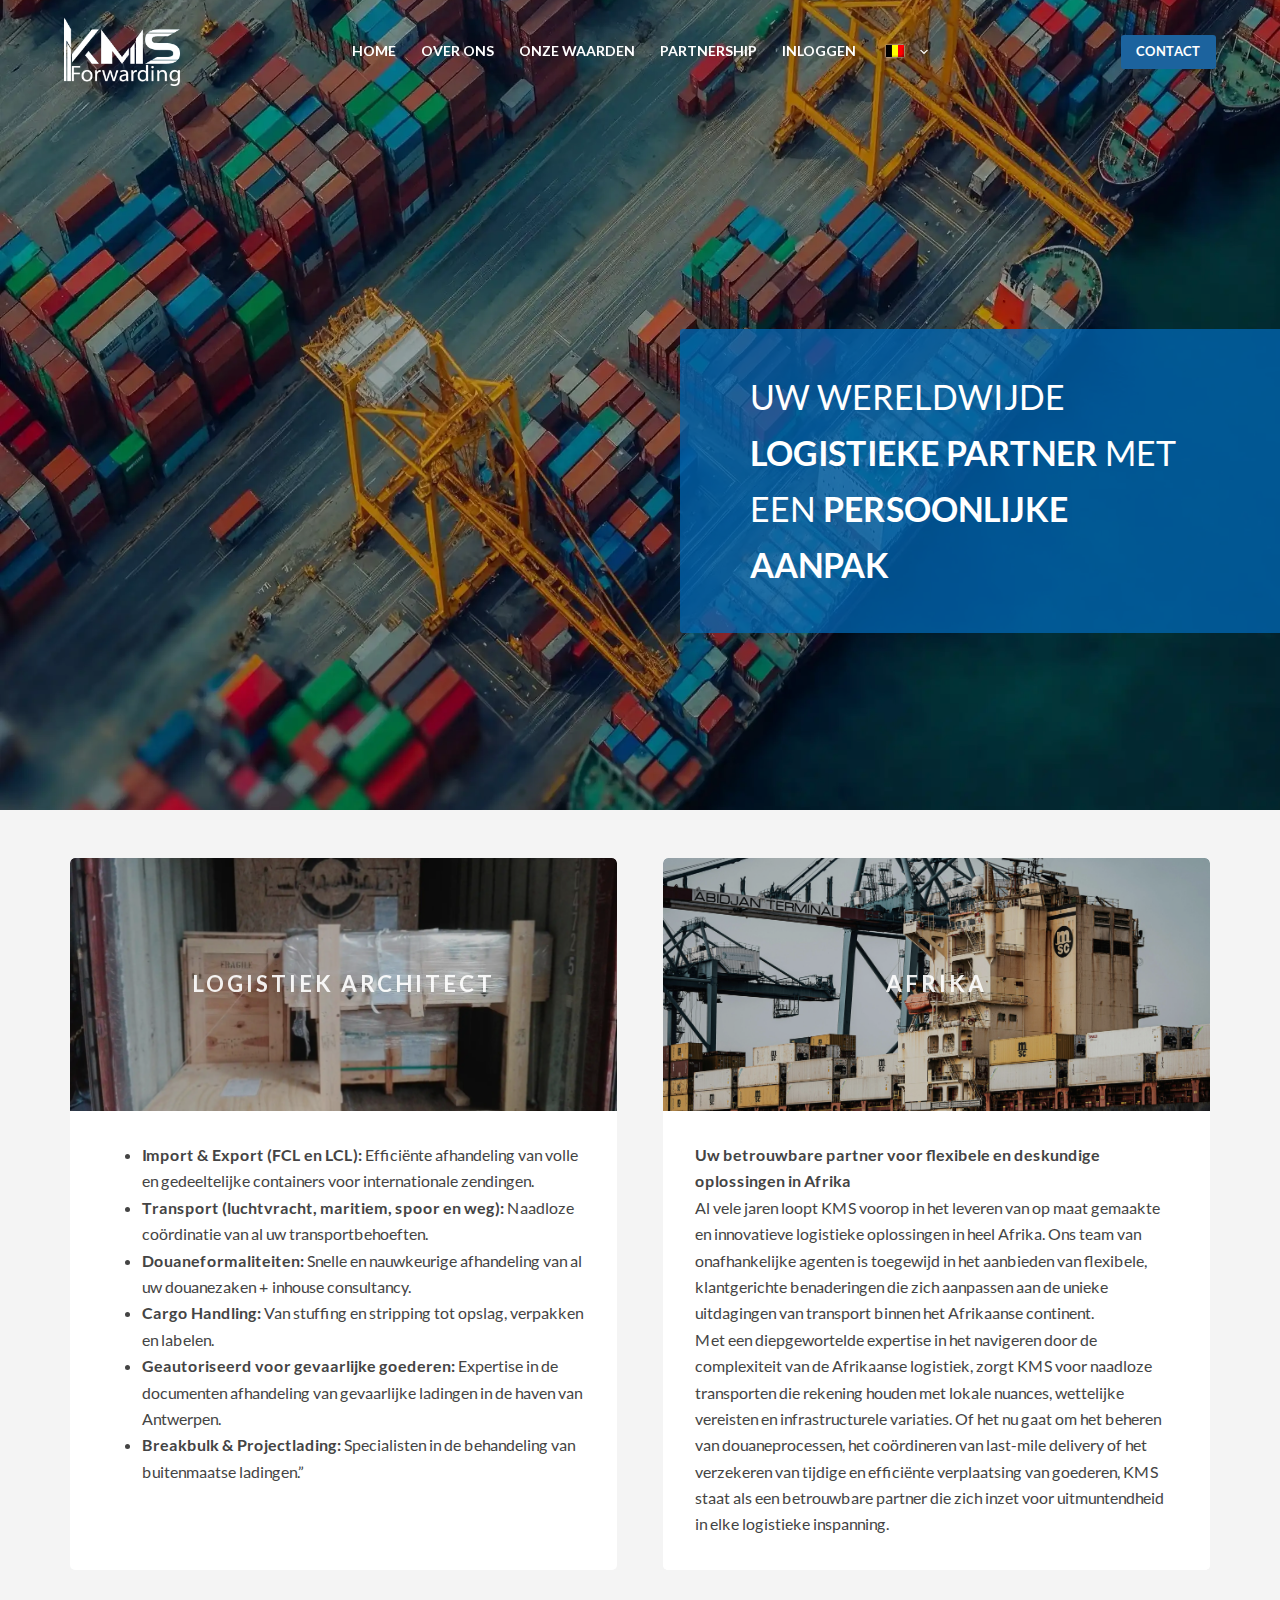
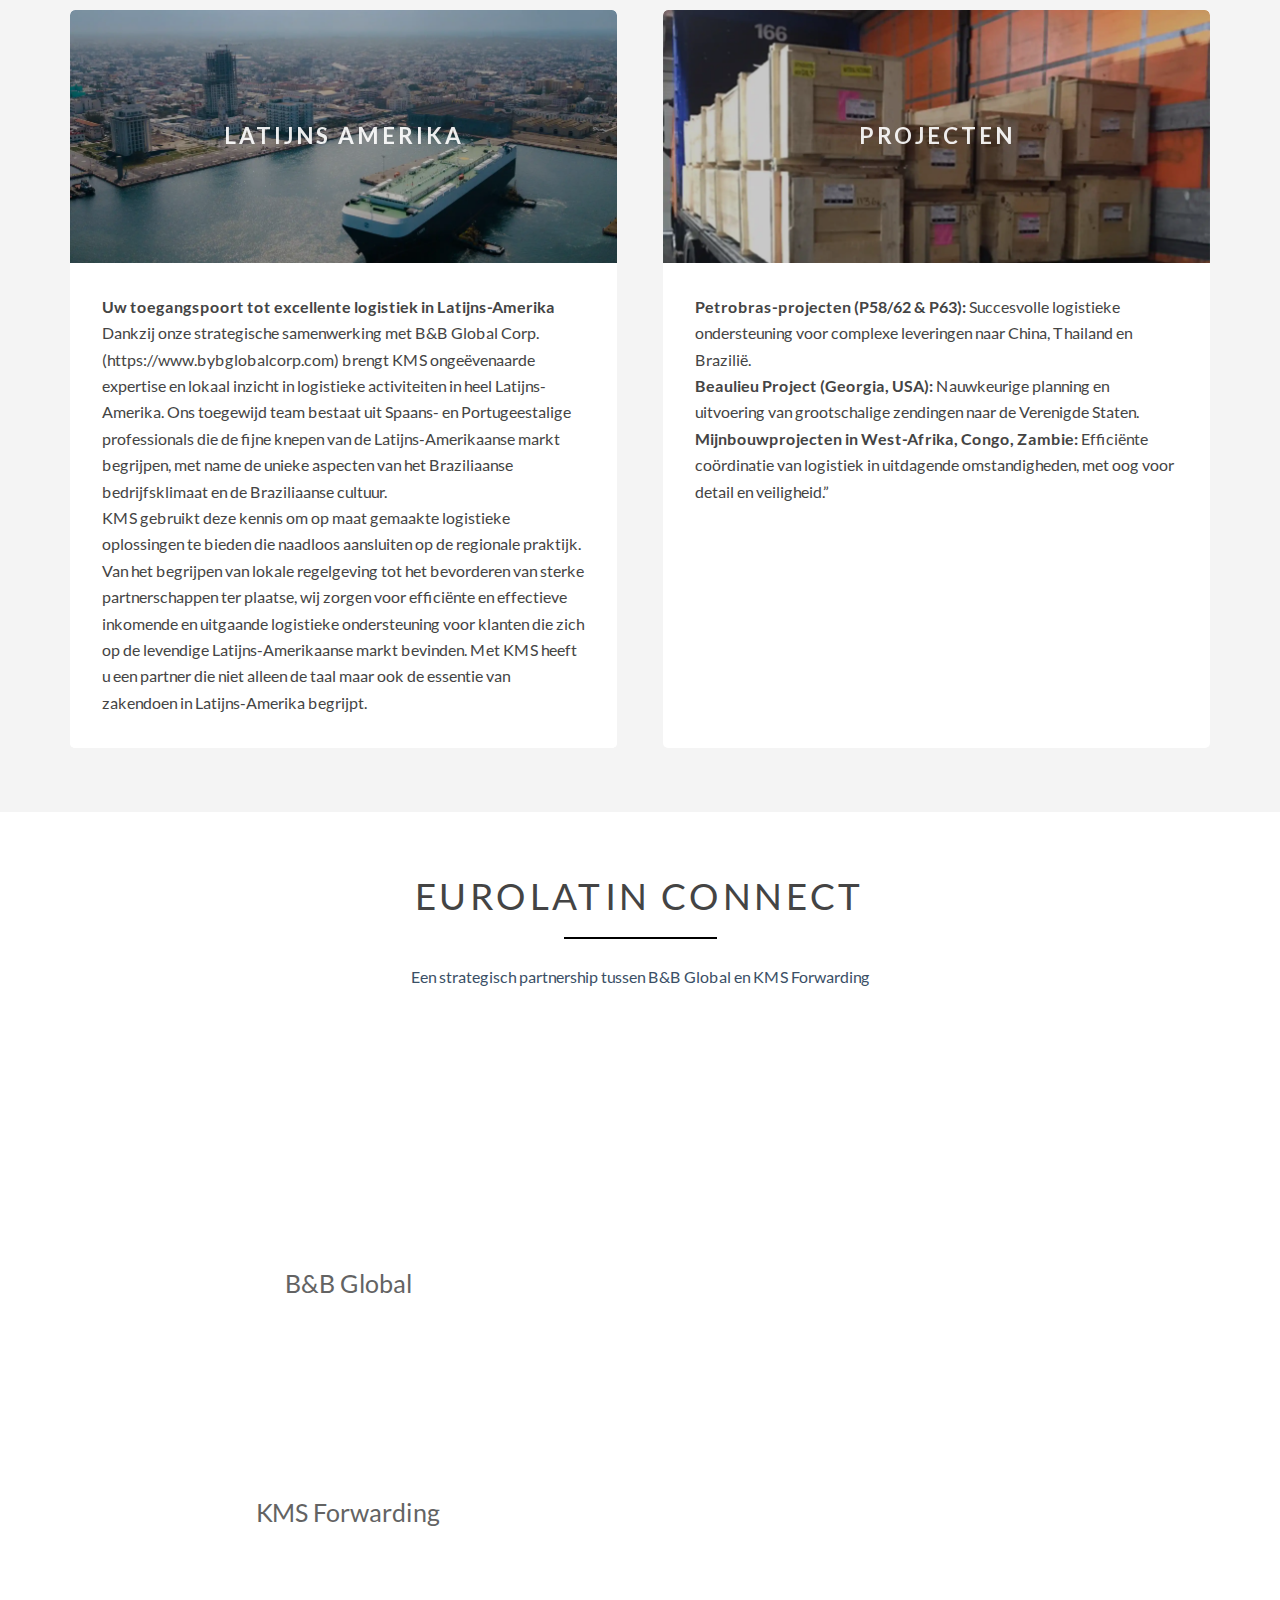
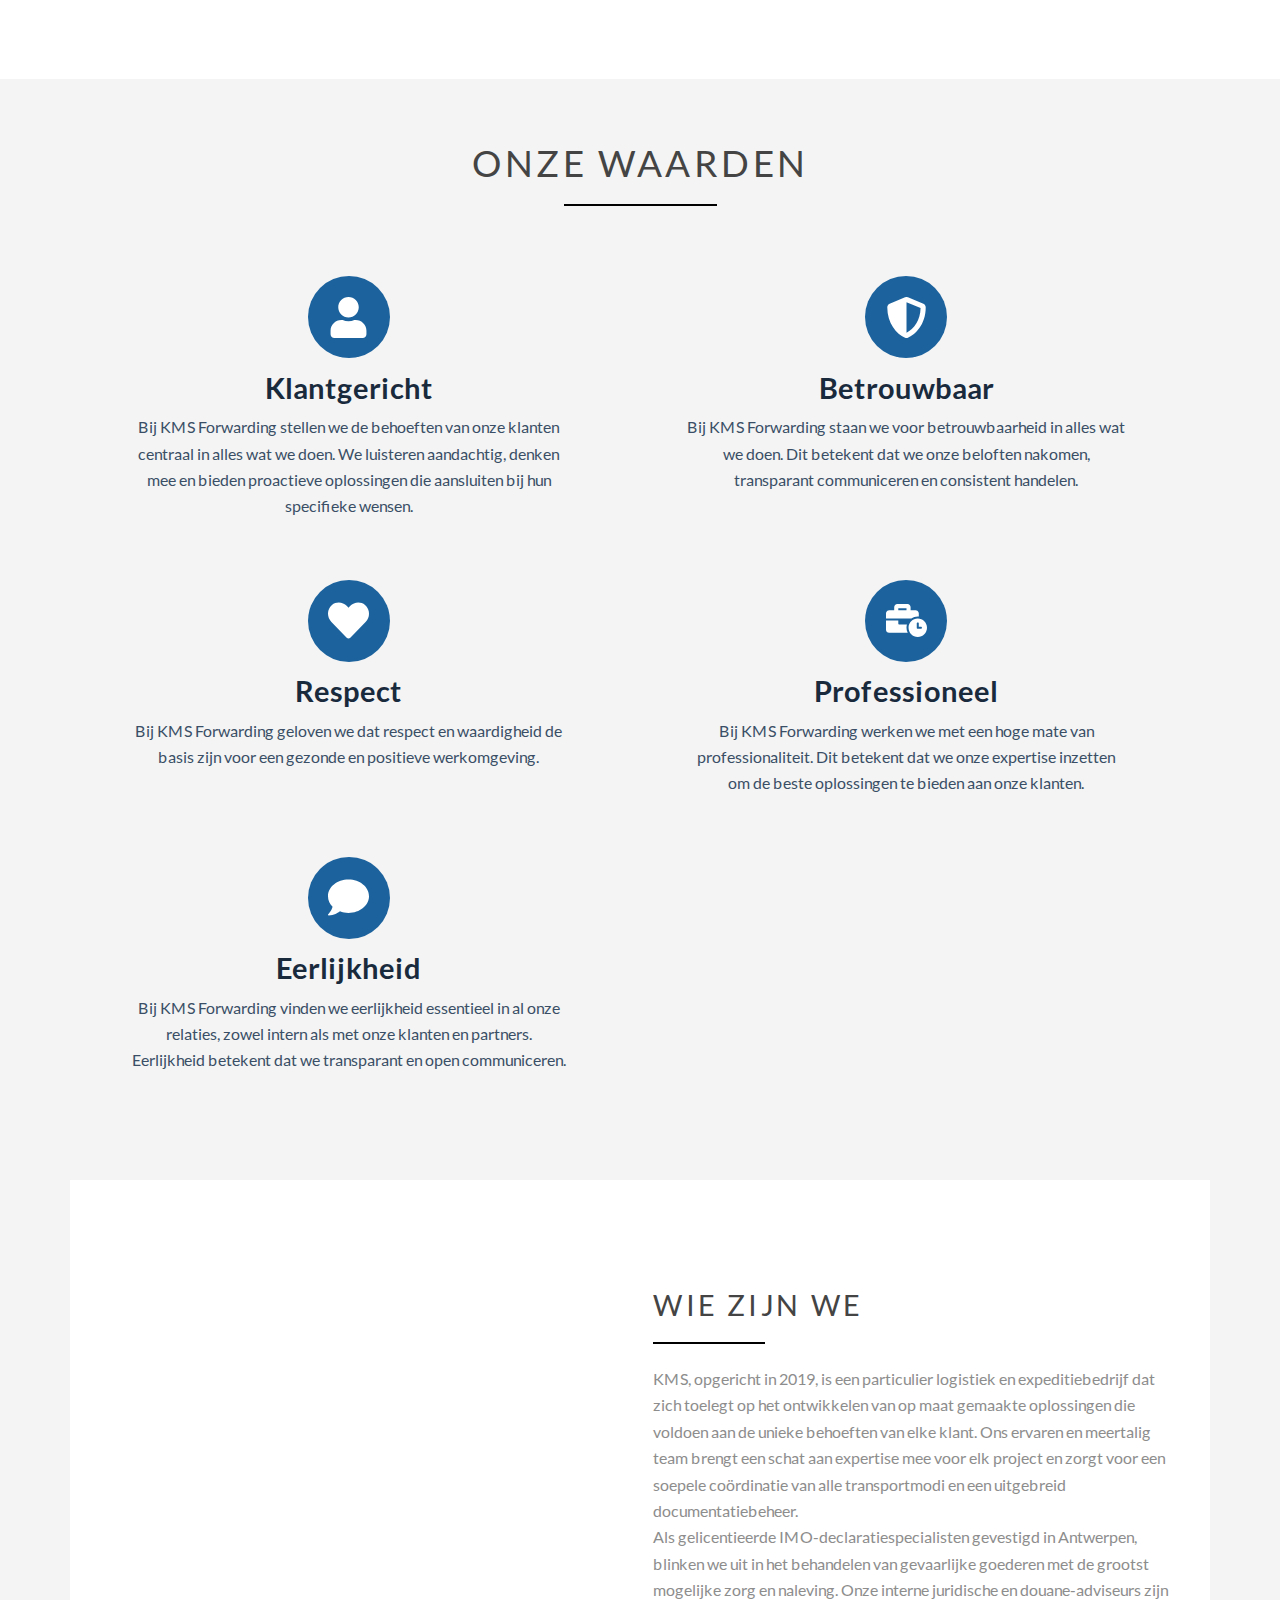
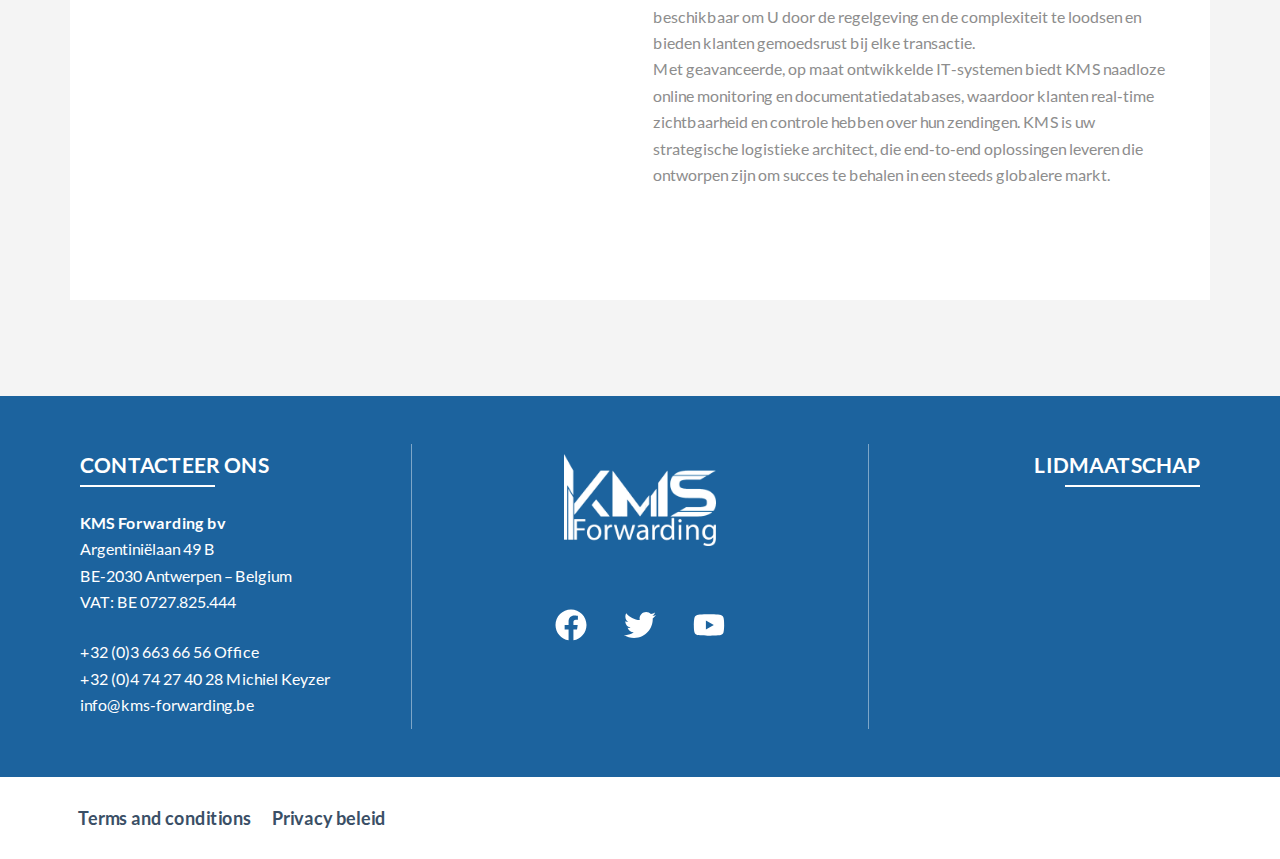
<file: index.html>
<!DOCTYPE html>
<html lang="nl-BE">
<head>
	
	<meta charset="UTF-8">
	<meta name="viewport" content="width=device-width, initial-scale=1, maximum-scale=5, viewport-fit=cover">
	<link rel="profile" href="https://gmpg.org/xfn/11">

	<title>KMS Forwarding</title>
<meta name="robots" content="max-image-preview:large">
<link rel="alternate" type="application/rss+xml" title="KMS Forwarding &raquo; feed" href="https://dcmaticshare.github.io/kms2/feed/">
<link rel="alternate" type="application/rss+xml" title="KMS Forwarding &raquo; reactiesfeed" href="https://dcmaticshare.github.io/kms2/comments/feed/">
<link rel="stylesheet" id="blocksy-dynamic-global-css" href="https://dcmaticshare.github.io/kms2/wp-content/uploads/blocksy/css/global.css?ver=14167" media="all">
<style id="global-styles-inline-css">:root{--wp--preset--aspect-ratio--square: 1;--wp--preset--aspect-ratio--4-3: 4/3;--wp--preset--aspect-ratio--3-4: 3/4;--wp--preset--aspect-ratio--3-2: 3/2;--wp--preset--aspect-ratio--2-3: 2/3;--wp--preset--aspect-ratio--16-9: 16/9;--wp--preset--aspect-ratio--9-16: 9/16;--wp--preset--color--black: #000000;--wp--preset--color--cyan-bluish-gray: #abb8c3;--wp--preset--color--white: #ffffff;--wp--preset--color--pale-pink: #f78da7;--wp--preset--color--vivid-red: #cf2e2e;--wp--preset--color--luminous-vivid-orange: #ff6900;--wp--preset--color--luminous-vivid-amber: #fcb900;--wp--preset--color--light-green-cyan: #7bdcb5;--wp--preset--color--vivid-green-cyan: #00d084;--wp--preset--color--pale-cyan-blue: #8ed1fc;--wp--preset--color--vivid-cyan-blue: #0693e3;--wp--preset--color--vivid-purple: #9b51e0;--wp--preset--color--palette-color-1: var(--theme-palette-color-1, #444444);--wp--preset--color--palette-color-2: var(--theme-palette-color-2, #008CFF);--wp--preset--color--palette-color-3: var(--theme-palette-color-3, #3A4F66);--wp--preset--color--palette-color-4: var(--theme-palette-color-4, #192a3d);--wp--preset--color--palette-color-5: var(--theme-palette-color-5, #e1e8ed);--wp--preset--color--palette-color-6: var(--theme-palette-color-6, #f2f5f7);--wp--preset--color--palette-color-7: var(--theme-palette-color-7, #FAFBFC);--wp--preset--color--palette-color-8: var(--theme-palette-color-8, #ffffff);--wp--preset--gradient--vivid-cyan-blue-to-vivid-purple: linear-gradient(135deg,rgba(6,147,227,1) 0%,rgb(155,81,224) 100%);--wp--preset--gradient--light-green-cyan-to-vivid-green-cyan: linear-gradient(135deg,rgb(122,220,180) 0%,rgb(0,208,130) 100%);--wp--preset--gradient--luminous-vivid-amber-to-luminous-vivid-orange: linear-gradient(135deg,rgba(252,185,0,1) 0%,rgba(255,105,0,1) 100%);--wp--preset--gradient--luminous-vivid-orange-to-vivid-red: linear-gradient(135deg,rgba(255,105,0,1) 0%,rgb(207,46,46) 100%);--wp--preset--gradient--very-light-gray-to-cyan-bluish-gray: linear-gradient(135deg,rgb(238,238,238) 0%,rgb(169,184,195) 100%);--wp--preset--gradient--cool-to-warm-spectrum: linear-gradient(135deg,rgb(74,234,220) 0%,rgb(151,120,209) 20%,rgb(207,42,186) 40%,rgb(238,44,130) 60%,rgb(251,105,98) 80%,rgb(254,248,76) 100%);--wp--preset--gradient--blush-light-purple: linear-gradient(135deg,rgb(255,206,236) 0%,rgb(152,150,240) 100%);--wp--preset--gradient--blush-bordeaux: linear-gradient(135deg,rgb(254,205,165) 0%,rgb(254,45,45) 50%,rgb(107,0,62) 100%);--wp--preset--gradient--luminous-dusk: linear-gradient(135deg,rgb(255,203,112) 0%,rgb(199,81,192) 50%,rgb(65,88,208) 100%);--wp--preset--gradient--pale-ocean: linear-gradient(135deg,rgb(255,245,203) 0%,rgb(182,227,212) 50%,rgb(51,167,181) 100%);--wp--preset--gradient--electric-grass: linear-gradient(135deg,rgb(202,248,128) 0%,rgb(113,206,126) 100%);--wp--preset--gradient--midnight: linear-gradient(135deg,rgb(2,3,129) 0%,rgb(40,116,252) 100%);--wp--preset--gradient--juicy-peach: linear-gradient(to right, #ffecd2 0%, #fcb69f 100%);--wp--preset--gradient--young-passion: linear-gradient(to right, #ff8177 0%, #ff867a 0%, #ff8c7f 21%, #f99185 52%, #cf556c 78%, #b12a5b 100%);--wp--preset--gradient--true-sunset: linear-gradient(to right, #fa709a 0%, #fee140 100%);--wp--preset--gradient--morpheus-den: linear-gradient(to top, #30cfd0 0%, #330867 100%);--wp--preset--gradient--plum-plate: linear-gradient(135deg, #667eea 0%, #764ba2 100%);--wp--preset--gradient--aqua-splash: linear-gradient(15deg, #13547a 0%, #80d0c7 100%);--wp--preset--gradient--love-kiss: linear-gradient(to top, #ff0844 0%, #ffb199 100%);--wp--preset--gradient--new-retrowave: linear-gradient(to top, #3b41c5 0%, #a981bb 49%, #ffc8a9 100%);--wp--preset--gradient--plum-bath: linear-gradient(to top, #cc208e 0%, #6713d2 100%);--wp--preset--gradient--high-flight: linear-gradient(to right, #0acffe 0%, #495aff 100%);--wp--preset--gradient--teen-party: linear-gradient(-225deg, #FF057C 0%, #8D0B93 50%, #321575 100%);--wp--preset--gradient--fabled-sunset: linear-gradient(-225deg, #231557 0%, #44107A 29%, #FF1361 67%, #FFF800 100%);--wp--preset--gradient--arielle-smile: radial-gradient(circle 248px at center, #16d9e3 0%, #30c7ec 47%, #46aef7 100%);--wp--preset--gradient--itmeo-branding: linear-gradient(180deg, #2af598 0%, #009efd 100%);--wp--preset--gradient--deep-blue: linear-gradient(to right, #6a11cb 0%, #2575fc 100%);--wp--preset--gradient--strong-bliss: linear-gradient(to right, #f78ca0 0%, #f9748f 19%, #fd868c 60%, #fe9a8b 100%);--wp--preset--gradient--sweet-period: linear-gradient(to top, #3f51b1 0%, #5a55ae 13%, #7b5fac 25%, #8f6aae 38%, #a86aa4 50%, #cc6b8e 62%, #f18271 75%, #f3a469 87%, #f7c978 100%);--wp--preset--gradient--purple-division: linear-gradient(to top, #7028e4 0%, #e5b2ca 100%);--wp--preset--gradient--cold-evening: linear-gradient(to top, #0c3483 0%, #a2b6df 100%, #6b8cce 100%, #a2b6df 100%);--wp--preset--gradient--mountain-rock: linear-gradient(to right, #868f96 0%, #596164 100%);--wp--preset--gradient--desert-hump: linear-gradient(to top, #c79081 0%, #dfa579 100%);--wp--preset--gradient--ethernal-constance: linear-gradient(to top, #09203f 0%, #537895 100%);--wp--preset--gradient--happy-memories: linear-gradient(-60deg, #ff5858 0%, #f09819 100%);--wp--preset--gradient--grown-early: linear-gradient(to top, #0ba360 0%, #3cba92 100%);--wp--preset--gradient--morning-salad: linear-gradient(-225deg, #B7F8DB 0%, #50A7C2 100%);--wp--preset--gradient--night-call: linear-gradient(-225deg, #AC32E4 0%, #7918F2 48%, #4801FF 100%);--wp--preset--gradient--mind-crawl: linear-gradient(-225deg, #473B7B 0%, #3584A7 51%, #30D2BE 100%);--wp--preset--gradient--angel-care: linear-gradient(-225deg, #FFE29F 0%, #FFA99F 48%, #FF719A 100%);--wp--preset--gradient--juicy-cake: linear-gradient(to top, #e14fad 0%, #f9d423 100%);--wp--preset--gradient--rich-metal: linear-gradient(to right, #d7d2cc 0%, #304352 100%);--wp--preset--gradient--mole-hall: linear-gradient(-20deg, #616161 0%, #9bc5c3 100%);--wp--preset--gradient--cloudy-knoxville: linear-gradient(120deg, #fdfbfb 0%, #ebedee 100%);--wp--preset--gradient--soft-grass: linear-gradient(to top, #c1dfc4 0%, #deecdd 100%);--wp--preset--gradient--saint-petersburg: linear-gradient(135deg, #f5f7fa 0%, #c3cfe2 100%);--wp--preset--gradient--everlasting-sky: linear-gradient(135deg, #fdfcfb 0%, #e2d1c3 100%);--wp--preset--gradient--kind-steel: linear-gradient(-20deg, #e9defa 0%, #fbfcdb 100%);--wp--preset--gradient--over-sun: linear-gradient(60deg, #abecd6 0%, #fbed96 100%);--wp--preset--gradient--premium-white: linear-gradient(to top, #d5d4d0 0%, #d5d4d0 1%, #eeeeec 31%, #efeeec 75%, #e9e9e7 100%);--wp--preset--gradient--clean-mirror: linear-gradient(45deg, #93a5cf 0%, #e4efe9 100%);--wp--preset--gradient--wild-apple: linear-gradient(to top, #d299c2 0%, #fef9d7 100%);--wp--preset--gradient--snow-again: linear-gradient(to top, #e6e9f0 0%, #eef1f5 100%);--wp--preset--gradient--confident-cloud: linear-gradient(to top, #dad4ec 0%, #dad4ec 1%, #f3e7e9 100%);--wp--preset--gradient--glass-water: linear-gradient(to top, #dfe9f3 0%, white 100%);--wp--preset--gradient--perfect-white: linear-gradient(-225deg, #E3FDF5 0%, #FFE6FA 100%);--wp--preset--font-size--small: 13px;--wp--preset--font-size--medium: 20px;--wp--preset--font-size--large: clamp(22px, 1.375rem + ((1vw - 3.2px) * 0.625), 30px);--wp--preset--font-size--x-large: clamp(30px, 1.875rem + ((1vw - 3.2px) * 1.563), 50px);--wp--preset--font-size--xx-large: clamp(45px, 2.813rem + ((1vw - 3.2px) * 2.734), 80px);--wp--preset--spacing--20: 0.44rem;--wp--preset--spacing--30: 0.67rem;--wp--preset--spacing--40: 1rem;--wp--preset--spacing--50: 1.5rem;--wp--preset--spacing--60: 2.25rem;--wp--preset--spacing--70: 3.38rem;--wp--preset--spacing--80: 5.06rem;--wp--preset--shadow--natural: 6px 6px 9px rgba(0, 0, 0, 0.2);--wp--preset--shadow--deep: 12px 12px 50px rgba(0, 0, 0, 0.4);--wp--preset--shadow--sharp: 6px 6px 0px rgba(0, 0, 0, 0.2);--wp--preset--shadow--outlined: 6px 6px 0px -3px rgba(255, 255, 255, 1), 6px 6px rgba(0, 0, 0, 1);--wp--preset--shadow--crisp: 6px 6px 0px rgba(0, 0, 0, 1);}:root { --wp--style--global--content-size: var(--theme-block-max-width);--wp--style--global--wide-size: var(--theme-block-wide-max-width); }:where(body) { margin: 0; }.wp-site-blocks > .alignleft { float: left; margin-right: 2em; }.wp-site-blocks > .alignright { float: right; margin-left: 2em; }.wp-site-blocks > .aligncenter { justify-content: center; margin-left: auto; margin-right: auto; }:where(.wp-site-blocks) > * { margin-block-start: var(--theme-content-spacing); margin-block-end: 0; }:where(.wp-site-blocks) > :first-child { margin-block-start: 0; }:where(.wp-site-blocks) > :last-child { margin-block-end: 0; }:root { --wp--style--block-gap: var(--theme-content-spacing); }:root :where(.is-layout-flow) > :first-child{margin-block-start: 0;}:root :where(.is-layout-flow) > :last-child{margin-block-end: 0;}:root :where(.is-layout-flow) > *{margin-block-start: var(--theme-content-spacing);margin-block-end: 0;}:root :where(.is-layout-constrained) > :first-child{margin-block-start: 0;}:root :where(.is-layout-constrained) > :last-child{margin-block-end: 0;}:root :where(.is-layout-constrained) > *{margin-block-start: var(--theme-content-spacing);margin-block-end: 0;}:root :where(.is-layout-flex){gap: var(--theme-content-spacing);}:root :where(.is-layout-grid){gap: var(--theme-content-spacing);}.is-layout-flow > .alignleft{float: left;margin-inline-start: 0;margin-inline-end: 2em;}.is-layout-flow > .alignright{float: right;margin-inline-start: 2em;margin-inline-end: 0;}.is-layout-flow > .aligncenter{margin-left: auto !important;margin-right: auto !important;}.is-layout-constrained > .alignleft{float: left;margin-inline-start: 0;margin-inline-end: 2em;}.is-layout-constrained > .alignright{float: right;margin-inline-start: 2em;margin-inline-end: 0;}.is-layout-constrained > .aligncenter{margin-left: auto !important;margin-right: auto !important;}.is-layout-constrained > :where(:not(.alignleft):not(.alignright):not(.alignfull)){max-width: var(--wp--style--global--content-size);margin-left: auto !important;margin-right: auto !important;}.is-layout-constrained > .alignwide{max-width: var(--wp--style--global--wide-size);}body .is-layout-flex{display: flex;}.is-layout-flex{flex-wrap: wrap;align-items: center;}.is-layout-flex > :is(*, div){margin: 0;}body .is-layout-grid{display: grid;}.is-layout-grid > :is(*, div){margin: 0;}body{padding-top: 0px;padding-right: 0px;padding-bottom: 0px;padding-left: 0px;}.has-black-color{color: var(--wp--preset--color--black) !important;}.has-cyan-bluish-gray-color{color: var(--wp--preset--color--cyan-bluish-gray) !important;}.has-white-color{color: var(--wp--preset--color--white) !important;}.has-pale-pink-color{color: var(--wp--preset--color--pale-pink) !important;}.has-vivid-red-color{color: var(--wp--preset--color--vivid-red) !important;}.has-luminous-vivid-orange-color{color: var(--wp--preset--color--luminous-vivid-orange) !important;}.has-luminous-vivid-amber-color{color: var(--wp--preset--color--luminous-vivid-amber) !important;}.has-light-green-cyan-color{color: var(--wp--preset--color--light-green-cyan) !important;}.has-vivid-green-cyan-color{color: var(--wp--preset--color--vivid-green-cyan) !important;}.has-pale-cyan-blue-color{color: var(--wp--preset--color--pale-cyan-blue) !important;}.has-vivid-cyan-blue-color{color: var(--wp--preset--color--vivid-cyan-blue) !important;}.has-vivid-purple-color{color: var(--wp--preset--color--vivid-purple) !important;}.has-palette-color-1-color{color: var(--wp--preset--color--palette-color-1) !important;}.has-palette-color-2-color{color: var(--wp--preset--color--palette-color-2) !important;}.has-palette-color-3-color{color: var(--wp--preset--color--palette-color-3) !important;}.has-palette-color-4-color{color: var(--wp--preset--color--palette-color-4) !important;}.has-palette-color-5-color{color: var(--wp--preset--color--palette-color-5) !important;}.has-palette-color-6-color{color: var(--wp--preset--color--palette-color-6) !important;}.has-palette-color-7-color{color: var(--wp--preset--color--palette-color-7) !important;}.has-palette-color-8-color{color: var(--wp--preset--color--palette-color-8) !important;}.has-black-background-color{background-color: var(--wp--preset--color--black) !important;}.has-cyan-bluish-gray-background-color{background-color: var(--wp--preset--color--cyan-bluish-gray) !important;}.has-white-background-color{background-color: var(--wp--preset--color--white) !important;}.has-pale-pink-background-color{background-color: var(--wp--preset--color--pale-pink) !important;}.has-vivid-red-background-color{background-color: var(--wp--preset--color--vivid-red) !important;}.has-luminous-vivid-orange-background-color{background-color: var(--wp--preset--color--luminous-vivid-orange) !important;}.has-luminous-vivid-amber-background-color{background-color: var(--wp--preset--color--luminous-vivid-amber) !important;}.has-light-green-cyan-background-color{background-color: var(--wp--preset--color--light-green-cyan) !important;}.has-vivid-green-cyan-background-color{background-color: var(--wp--preset--color--vivid-green-cyan) !important;}.has-pale-cyan-blue-background-color{background-color: var(--wp--preset--color--pale-cyan-blue) !important;}.has-vivid-cyan-blue-background-color{background-color: var(--wp--preset--color--vivid-cyan-blue) !important;}.has-vivid-purple-background-color{background-color: var(--wp--preset--color--vivid-purple) !important;}.has-palette-color-1-background-color{background-color: var(--wp--preset--color--palette-color-1) !important;}.has-palette-color-2-background-color{background-color: var(--wp--preset--color--palette-color-2) !important;}.has-palette-color-3-background-color{background-color: var(--wp--preset--color--palette-color-3) !important;}.has-palette-color-4-background-color{background-color: var(--wp--preset--color--palette-color-4) !important;}.has-palette-color-5-background-color{background-color: var(--wp--preset--color--palette-color-5) !important;}.has-palette-color-6-background-color{background-color: var(--wp--preset--color--palette-color-6) !important;}.has-palette-color-7-background-color{background-color: var(--wp--preset--color--palette-color-7) !important;}.has-palette-color-8-background-color{background-color: var(--wp--preset--color--palette-color-8) !important;}.has-black-border-color{border-color: var(--wp--preset--color--black) !important;}.has-cyan-bluish-gray-border-color{border-color: var(--wp--preset--color--cyan-bluish-gray) !important;}.has-white-border-color{border-color: var(--wp--preset--color--white) !important;}.has-pale-pink-border-color{border-color: var(--wp--preset--color--pale-pink) !important;}.has-vivid-red-border-color{border-color: var(--wp--preset--color--vivid-red) !important;}.has-luminous-vivid-orange-border-color{border-color: var(--wp--preset--color--luminous-vivid-orange) !important;}.has-luminous-vivid-amber-border-color{border-color: var(--wp--preset--color--luminous-vivid-amber) !important;}.has-light-green-cyan-border-color{border-color: var(--wp--preset--color--light-green-cyan) !important;}.has-vivid-green-cyan-border-color{border-color: var(--wp--preset--color--vivid-green-cyan) !important;}.has-pale-cyan-blue-border-color{border-color: var(--wp--preset--color--pale-cyan-blue) !important;}.has-vivid-cyan-blue-border-color{border-color: var(--wp--preset--color--vivid-cyan-blue) !important;}.has-vivid-purple-border-color{border-color: var(--wp--preset--color--vivid-purple) !important;}.has-palette-color-1-border-color{border-color: var(--wp--preset--color--palette-color-1) !important;}.has-palette-color-2-border-color{border-color: var(--wp--preset--color--palette-color-2) !important;}.has-palette-color-3-border-color{border-color: var(--wp--preset--color--palette-color-3) !important;}.has-palette-color-4-border-color{border-color: var(--wp--preset--color--palette-color-4) !important;}.has-palette-color-5-border-color{border-color: var(--wp--preset--color--palette-color-5) !important;}.has-palette-color-6-border-color{border-color: var(--wp--preset--color--palette-color-6) !important;}.has-palette-color-7-border-color{border-color: var(--wp--preset--color--palette-color-7) !important;}.has-palette-color-8-border-color{border-color: var(--wp--preset--color--palette-color-8) !important;}.has-vivid-cyan-blue-to-vivid-purple-gradient-background{background: var(--wp--preset--gradient--vivid-cyan-blue-to-vivid-purple) !important;}.has-light-green-cyan-to-vivid-green-cyan-gradient-background{background: var(--wp--preset--gradient--light-green-cyan-to-vivid-green-cyan) !important;}.has-luminous-vivid-amber-to-luminous-vivid-orange-gradient-background{background: var(--wp--preset--gradient--luminous-vivid-amber-to-luminous-vivid-orange) !important;}.has-luminous-vivid-orange-to-vivid-red-gradient-background{background: var(--wp--preset--gradient--luminous-vivid-orange-to-vivid-red) !important;}.has-very-light-gray-to-cyan-bluish-gray-gradient-background{background: var(--wp--preset--gradient--very-light-gray-to-cyan-bluish-gray) !important;}.has-cool-to-warm-spectrum-gradient-background{background: var(--wp--preset--gradient--cool-to-warm-spectrum) !important;}.has-blush-light-purple-gradient-background{background: var(--wp--preset--gradient--blush-light-purple) !important;}.has-blush-bordeaux-gradient-background{background: var(--wp--preset--gradient--blush-bordeaux) !important;}.has-luminous-dusk-gradient-background{background: var(--wp--preset--gradient--luminous-dusk) !important;}.has-pale-ocean-gradient-background{background: var(--wp--preset--gradient--pale-ocean) !important;}.has-electric-grass-gradient-background{background: var(--wp--preset--gradient--electric-grass) !important;}.has-midnight-gradient-background{background: var(--wp--preset--gradient--midnight) !important;}.has-juicy-peach-gradient-background{background: var(--wp--preset--gradient--juicy-peach) !important;}.has-young-passion-gradient-background{background: var(--wp--preset--gradient--young-passion) !important;}.has-true-sunset-gradient-background{background: var(--wp--preset--gradient--true-sunset) !important;}.has-morpheus-den-gradient-background{background: var(--wp--preset--gradient--morpheus-den) !important;}.has-plum-plate-gradient-background{background: var(--wp--preset--gradient--plum-plate) !important;}.has-aqua-splash-gradient-background{background: var(--wp--preset--gradient--aqua-splash) !important;}.has-love-kiss-gradient-background{background: var(--wp--preset--gradient--love-kiss) !important;}.has-new-retrowave-gradient-background{background: var(--wp--preset--gradient--new-retrowave) !important;}.has-plum-bath-gradient-background{background: var(--wp--preset--gradient--plum-bath) !important;}.has-high-flight-gradient-background{background: var(--wp--preset--gradient--high-flight) !important;}.has-teen-party-gradient-background{background: var(--wp--preset--gradient--teen-party) !important;}.has-fabled-sunset-gradient-background{background: var(--wp--preset--gradient--fabled-sunset) !important;}.has-arielle-smile-gradient-background{background: var(--wp--preset--gradient--arielle-smile) !important;}.has-itmeo-branding-gradient-background{background: var(--wp--preset--gradient--itmeo-branding) !important;}.has-deep-blue-gradient-background{background: var(--wp--preset--gradient--deep-blue) !important;}.has-strong-bliss-gradient-background{background: var(--wp--preset--gradient--strong-bliss) !important;}.has-sweet-period-gradient-background{background: var(--wp--preset--gradient--sweet-period) !important;}.has-purple-division-gradient-background{background: var(--wp--preset--gradient--purple-division) !important;}.has-cold-evening-gradient-background{background: var(--wp--preset--gradient--cold-evening) !important;}.has-mountain-rock-gradient-background{background: var(--wp--preset--gradient--mountain-rock) !important;}.has-desert-hump-gradient-background{background: var(--wp--preset--gradient--desert-hump) !important;}.has-ethernal-constance-gradient-background{background: var(--wp--preset--gradient--ethernal-constance) !important;}.has-happy-memories-gradient-background{background: var(--wp--preset--gradient--happy-memories) !important;}.has-grown-early-gradient-background{background: var(--wp--preset--gradient--grown-early) !important;}.has-morning-salad-gradient-background{background: var(--wp--preset--gradient--morning-salad) !important;}.has-night-call-gradient-background{background: var(--wp--preset--gradient--night-call) !important;}.has-mind-crawl-gradient-background{background: var(--wp--preset--gradient--mind-crawl) !important;}.has-angel-care-gradient-background{background: var(--wp--preset--gradient--angel-care) !important;}.has-juicy-cake-gradient-background{background: var(--wp--preset--gradient--juicy-cake) !important;}.has-rich-metal-gradient-background{background: var(--wp--preset--gradient--rich-metal) !important;}.has-mole-hall-gradient-background{background: var(--wp--preset--gradient--mole-hall) !important;}.has-cloudy-knoxville-gradient-background{background: var(--wp--preset--gradient--cloudy-knoxville) !important;}.has-soft-grass-gradient-background{background: var(--wp--preset--gradient--soft-grass) !important;}.has-saint-petersburg-gradient-background{background: var(--wp--preset--gradient--saint-petersburg) !important;}.has-everlasting-sky-gradient-background{background: var(--wp--preset--gradient--everlasting-sky) !important;}.has-kind-steel-gradient-background{background: var(--wp--preset--gradient--kind-steel) !important;}.has-over-sun-gradient-background{background: var(--wp--preset--gradient--over-sun) !important;}.has-premium-white-gradient-background{background: var(--wp--preset--gradient--premium-white) !important;}.has-clean-mirror-gradient-background{background: var(--wp--preset--gradient--clean-mirror) !important;}.has-wild-apple-gradient-background{background: var(--wp--preset--gradient--wild-apple) !important;}.has-snow-again-gradient-background{background: var(--wp--preset--gradient--snow-again) !important;}.has-confident-cloud-gradient-background{background: var(--wp--preset--gradient--confident-cloud) !important;}.has-glass-water-gradient-background{background: var(--wp--preset--gradient--glass-water) !important;}.has-perfect-white-gradient-background{background: var(--wp--preset--gradient--perfect-white) !important;}.has-small-font-size{font-size: var(--wp--preset--font-size--small) !important;}.has-medium-font-size{font-size: var(--wp--preset--font-size--medium) !important;}.has-large-font-size{font-size: var(--wp--preset--font-size--large) !important;}.has-x-large-font-size{font-size: var(--wp--preset--font-size--x-large) !important;}.has-xx-large-font-size{font-size: var(--wp--preset--font-size--xx-large) !important;}
:root :where(.wp-block-pullquote){font-size: clamp(0.984em, 0.984rem + ((1vw - 0.2em) * 0.645), 1.5em);line-height: 1.6;}</style>
<link rel="stylesheet" id="contact-form-7-css" href="https://dcmaticshare.github.io/kms2/wp-content/plugins/contact-form-7/includes/css/styles.css?ver=6.0" media="all">
<link rel="stylesheet" id="trp-language-switcher-style-css" href="https://dcmaticshare.github.io/kms2/wp-content/plugins/translatepress-multilingual/assets/css/trp-language-switcher.css?ver=2.8.9" media="all">
<link rel="stylesheet" id="blocksy-fonts-font-source-google-css" href="https://dcmaticshare.github.io/kms2/wp-content/uploads/fonts/e26eb9abcfd07d509d461ce800036d16/font.css?v=1729338408" media="all">
<link rel="stylesheet" id="ct-main-styles-css" href="https://dcmaticshare.github.io/kms2/wp-content/themes/blocksy/static/bundle/main.min.css?ver=2.0.77" media="all">
<link rel="stylesheet" id="ct-page-title-styles-css" href="https://dcmaticshare.github.io/kms2/wp-content/themes/blocksy/static/bundle/page-title.min.css?ver=2.0.77" media="all">
<link rel="stylesheet" id="ct-elementor-styles-css" href="https://dcmaticshare.github.io/kms2/wp-content/themes/blocksy/static/bundle/elementor-frontend.min.css?ver=2.0.77" media="all">
<link rel="stylesheet" id="ct-cf-7-styles-css" href="https://dcmaticshare.github.io/kms2/wp-content/themes/blocksy/static/bundle/cf-7.min.css?ver=2.0.77" media="all">
<link rel="stylesheet" id="elementor-frontend-css" href="https://dcmaticshare.github.io/kms2/wp-content/plugins/elementor/assets/css/frontend.min.css?ver=3.25.6" media="all">
<link rel="stylesheet" id="swiper-css" href="https://dcmaticshare.github.io/kms2/wp-content/plugins/elementor/assets/lib/swiper/v8/css/swiper.min.css?ver=8.4.5" media="all">
<link rel="stylesheet" id="e-swiper-css" href="https://dcmaticshare.github.io/kms2/wp-content/plugins/elementor/assets/css/conditionals/e-swiper.min.css?ver=3.25.6" media="all">
<link rel="stylesheet" id="elementor-post-6-css" href="https://dcmaticshare.github.io/kms2/wp-content/uploads/elementor/css/post-6.css?ver=1731611742" media="all">
<link rel="stylesheet" id="widget-text-editor-css" href="https://dcmaticshare.github.io/kms2/wp-content/plugins/elementor/assets/css/widget-text-editor.min.css?ver=3.25.6" media="all">
<link rel="stylesheet" id="e-animation-fadeInRight-css" href="https://dcmaticshare.github.io/kms2/wp-content/plugins/elementor/assets/lib/animations/styles/fadeInRight.min.css?ver=3.25.6" media="all">
<link rel="stylesheet" id="widget-heading-css" href="https://dcmaticshare.github.io/kms2/wp-content/plugins/elementor/assets/css/widget-heading.min.css?ver=3.25.6" media="all">
<link rel="stylesheet" id="widget-divider-css" href="https://dcmaticshare.github.io/kms2/wp-content/plugins/elementor/assets/css/widget-divider.min.css?ver=3.25.6" media="all">
<link rel="stylesheet" id="widget-image-css" href="https://dcmaticshare.github.io/kms2/wp-content/plugins/elementor/assets/css/widget-image.min.css?ver=3.25.6" media="all">
<link rel="stylesheet" id="widget-icon-box-css" href="https://dcmaticshare.github.io/kms2/wp-content/plugins/elementor/assets/css/widget-icon-box.min.css?ver=3.25.6" media="all">
<link rel="stylesheet" id="widget-social-icons-css" href="https://dcmaticshare.github.io/kms2/wp-content/plugins/elementor/assets/css/widget-social-icons.min.css?ver=3.25.6" media="all">
<link rel="stylesheet" id="e-apple-webkit-css" href="https://dcmaticshare.github.io/kms2/wp-content/plugins/elementor/assets/css/conditionals/apple-webkit.min.css?ver=3.25.6" media="all">
<link rel="stylesheet" id="elementor-post-14-css" href="https://dcmaticshare.github.io/kms2/wp-content/uploads/elementor/css/post-14.css?ver=1731617908" media="all">
<link rel="stylesheet" id="google-fonts-1-css" href="https://dcmaticshare.github.io/kms2/wp-content/uploads/fonts/e41c6a5c491bb0e680ae0a416ad87f4c/font.css?v=1731244453" media="all">
<link rel="preconnect" href="https://fonts.gstatic.com/" crossorigin>
<link rel="https://api.w.org/" href="https://dcmaticshare.github.io/kms2/wp-json/">
<link rel="alternate" title="JSON" type="application/json" href="https://dcmaticshare.github.io/kms2/wp-json/wp/v2/pages/14">
<link rel="EditURI" type="application/rsd+xml" title="RSD" href="https://dcmaticshare.github.io/kms2/xmlrpc.php?rsd">
<meta name="generator" content="WordPress 6.7">
<link rel="canonical" href="https://dcmaticshare.github.io/kms2/">
<link rel="shortlink" href="https://dcmaticshare.github.io/kms2/">
<link rel="alternate" title="oEmbed (JSON)" type="application/json+oembed" href="https://dcmaticshare.github.io/kms2/wp-json/oembed/1.0/embed?url=http%3A%2F%2Fhttps%3A%2F%2Fdcmaticshare.github.io%2Fkms2%2F">
<link rel="alternate" title="oEmbed (XML)" type="text/xml+oembed" href="https://dcmaticshare.github.io/kms2/wp-json/oembed/1.0/embed?url=http%3A%2F%2Fhttps%3A%2F%2Fdcmaticshare.github.io%2Fkms2%2F#038;format=xml">
<link rel="alternate" hreflang="nl-BE" href="https://dcmaticshare.github.io/kms2/">
<link rel="alternate" hreflang="en-GB" href="https://dcmaticshare.github.io/kms2/en/">
<link rel="alternate" hreflang="nl" href="https://dcmaticshare.github.io/kms2/">
<link rel="alternate" hreflang="en" href="https://dcmaticshare.github.io/kms2/en/">
<noscript><link rel="stylesheet" href="https://dcmaticshare.github.io/kms2/wp-content/themes/blocksy/static/bundle/no-scripts.min.css" type="text/css"></noscript>
<style id="ct-main-styles-inline-css">[data-header*="type-1"] {--has-transparent-header:1;}</style>
<meta name="generator" content="Elementor 3.25.6; features: e_font_icon_svg, additional_custom_breakpoints, e_optimized_control_loading, e_element_cache; settings: css_print_method-external, google_font-enabled, font_display-swap">
			<style>.e-con.e-parent:nth-of-type(n+4):not(.e-lazyloaded):not(.e-no-lazyload),
				.e-con.e-parent:nth-of-type(n+4):not(.e-lazyloaded):not(.e-no-lazyload) * {
					background-image: none !important;
				}
				@media screen and (max-height: 1024px) {
					.e-con.e-parent:nth-of-type(n+3):not(.e-lazyloaded):not(.e-no-lazyload),
					.e-con.e-parent:nth-of-type(n+3):not(.e-lazyloaded):not(.e-no-lazyload) * {
						background-image: none !important;
					}
				}
				@media screen and (max-height: 640px) {
					.e-con.e-parent:nth-of-type(n+2):not(.e-lazyloaded):not(.e-no-lazyload),
					.e-con.e-parent:nth-of-type(n+2):not(.e-lazyloaded):not(.e-no-lazyload) * {
						background-image: none !important;
					}
				}</style>
			<link rel="icon" href="https://dcmaticshare.github.io/kms2/wp-content/uploads/2024/10/cropped-favicon-32x32.webp" sizes="32x32">
<link rel="icon" href="https://dcmaticshare.github.io/kms2/wp-content/uploads/2024/10/cropped-favicon-192x192.webp" sizes="192x192">
<link rel="apple-touch-icon" href="https://dcmaticshare.github.io/kms2/wp-content/uploads/2024/10/cropped-favicon-180x180.webp">
<meta name="msapplication-TileImage" content="https://dcmaticshare.github.io/kms2/wp-content/uploads/2024/10/cropped-favicon-270x270.webp">
		<style id="wp-custom-css">/* Google recaptcha to left */

.grecaptcha-badge {
  width: 70px !important;
  overflow: hidden !important;
  transition: all 0.3s ease !important;
  left: 4px !important;
	position: relative !important;
  bottom: 50px !important;
	margin-top: -70px !important;
}
.grecaptcha-badge:hover {
  width: 256px !important;
}

/* Button styling */

#padding-button .elementor-button-text
{
	padding-top: 1px !important;
}

/* Logo Styling */
.site-logo-container img
{
	border-radius: 3px;
}

/* Flag */
.ct-menu-link .trp-flag-image {
    filter: drop-shadow(0px 0px 1px white) !important;
}

body .wpcf7-form input[type="text"], 
body .wpcf7-form input[type="email"], 
body .wpcf7-form input[type="tel"], 
body .wpcf7-form textarea {
   background-color: #ffffff;

}</style>
			</head>


<body class="home page-template page-template-elementor_header_footer page page-id-14 wp-custom-logo wp-embed-responsive translatepress-nl_BE elementor-default elementor-template-full-width elementor-kit-6 elementor-page elementor-page-14 modula-best-grid-gallery" data-link="type-2" data-prefix="single_page" data-header="type-1:sticky" data-footer="type-1" itemscope="itemscope" itemtype="https://schema.org/WebPage">

<a class="skip-link show-on-focus" href="#main">
	Skip to content</a>

<div class="ct-drawer-canvas" data-location="start"><div id="offcanvas" class="ct-panel ct-header" data-behaviour="right-side"><div class="ct-panel-inner">
		<div class="ct-panel-actions">
			
			<button class="ct-toggle-close" data-type="type-1" aria-label="Close drawer">
				<svg class="ct-icon" width="12" height="12" viewbox="0 0 15 15"><path d="M1 15a1 1 0 01-.71-.29 1 1 0 010-1.41l5.8-5.8-5.8-5.8A1 1 0 011.7.29l5.8 5.8 5.8-5.8a1 1 0 011.41 1.41l-5.8 5.8 5.8 5.8a1 1 0 01-1.41 1.41l-5.8-5.8-5.8 5.8A1 1 0 011 15z"></path></svg>
			</button>
		</div>
		<div class="ct-panel-content" data-device="desktop"><div class="ct-panel-content-inner"></div></div>
<div class="ct-panel-content" data-device="mobile"><div class="ct-panel-content-inner">
<nav class="mobile-menu menu-container has-submenu" data-id="mobile-menu" data-interaction="click" data-toggle-type="type-2" data-submenu-dots="yes" aria-label="Off Canvas Menu">
	<ul id="menu-main-menu-1" role="menubar">
<li class="menu-item menu-item-type-post_type menu-item-object-page menu-item-home current-menu-item page_item page-item-14 current_page_item menu-item-18" role="none"><a href="https://dcmaticshare.github.io/kms2/" aria-current="page" class="ct-menu-link" role="menuitem">Home</a></li>
<li class="menu-item menu-item-type-custom menu-item-object-custom current-menu-item menu-item-home menu-item-496" role="none"><a href="https://dcmaticshare.github.io/kms2/#overons" class="ct-menu-link" role="menuitem">Over ons</a></li>
<li class="menu-item menu-item-type-custom menu-item-object-custom current-menu-item menu-item-home menu-item-497" role="none"><a href="https://dcmaticshare.github.io/kms2/#onzewaarden" class="ct-menu-link" role="menuitem">Onze waarden</a></li>
<li class="menu-item menu-item-type-custom menu-item-object-custom current-menu-item menu-item-home menu-item-262" role="none"><a href="https://dcmaticshare.github.io/kms2/#partnership" class="ct-menu-link" role="menuitem">Partnership</a></li>
<li class="menu-item menu-item-type-custom menu-item-object-custom menu-item-498" role="none"><a href="https://www.cargowise.com/" class="ct-menu-link" role="menuitem">Inloggen</a></li>
<li class="trp-language-switcher-container menu-item menu-item-type-post_type menu-item-object-language_switcher menu-item-has-children current-language-menu-item menu-item-531" role="none">
<span class="ct-sub-menu-parent"><a href="https://dcmaticshare.github.io/kms2/" class="ct-menu-link" role="menuitem"><span data-no-translation><img class="trp-flag-image" src="https://dcmaticshare.github.io/kms2/wp-content/plugins/translatepress-multilingual/assets/images/flags/nl_BE.png" width="18" height="12" alt="nl_BE" title="Dutch"></span></a><button class="ct-toggle-dropdown-mobile" aria-label="Expand dropdown menu" aria-haspopup="true" aria-expanded="false" role="menuitem"><svg class="ct-icon toggle-icon-1" width="15" height="15" viewbox="0 0 15 15"><path d="M3.9,5.1l3.6,3.6l3.6-3.6l1.4,0.7l-5,5l-5-5L3.9,5.1z"></path></svg></button></span>
<ul class="sub-menu" role="menu">
	<li class="trp-language-switcher-container menu-item menu-item-type-post_type menu-item-object-language_switcher menu-item-532" role="none"><a href="https://dcmaticshare.github.io/kms2/en/" class="ct-menu-link" role="menuitem"><span data-no-translation><img class="trp-flag-image" src="https://dcmaticshare.github.io/kms2/wp-content/plugins/translatepress-multilingual/assets/images/flags/en_GB.png" width="18" height="12" alt="en_GB" title="English"></span></a></li>
</ul>
</li>
</ul></nav>

</div></div>
</div></div></div>
<div id="main-container">
	<header id="header" class="ct-header" data-id="type-1" itemscope="" itemtype="https://schema.org/WPHeader"><div data-device="desktop" data-transparent=""><div class="ct-sticky-container"><div data-sticky="shrink"><div data-row="middle" data-column-set="3" data-transparent-row="yes"><div class="ct-container">
<div data-column="start" data-placements="1"><div data-items="primary">
<div class="site-branding" data-id="logo" itemscope="itemscope" itemtype="https://schema.org/Organization">

			<a href="https://dcmaticshare.github.io/kms2/" class="site-logo-container" rel="home" itemprop="url"><img fetchpriority="high" width="2200" height="1329" src="https://dcmaticshare.github.io/kms2/wp-content/uploads/2024/10/Logo.webp" class="sticky-logo" alt="Logo White" decoding="async" srcset="https://dcmaticshare.github.io/kms2/wp-content/uploads/2024/10/Logo.webp 2200w, https://dcmaticshare.github.io/kms2/wp-content/uploads/2024/10/Logo-300x181.webp 300w, https://dcmaticshare.github.io/kms2/wp-content/uploads/2024/10/Logo-1024x619.webp 1024w, https://dcmaticshare.github.io/kms2/wp-content/uploads/2024/10/Logo-768x464.webp 768w, https://dcmaticshare.github.io/kms2/wp-content/uploads/2024/10/Logo-1536x928.webp 1536w, https://dcmaticshare.github.io/kms2/wp-content/uploads/2024/10/Logo-2048x1237.webp 2048w" sizes="(max-width: 2200px) 100vw, 2200px"><img loading="lazy" width="2200" height="1329" src="https://dcmaticshare.github.io/kms2/wp-content/uploads/2024/11/Logo-White.webp" class="default-logo" alt="Logo White" decoding="async" srcset="https://dcmaticshare.github.io/kms2/wp-content/uploads/2024/11/Logo-White.webp 2200w, https://dcmaticshare.github.io/kms2/wp-content/uploads/2024/11/Logo-White-300x181.webp 300w, https://dcmaticshare.github.io/kms2/wp-content/uploads/2024/11/Logo-White-1024x619.webp 1024w, https://dcmaticshare.github.io/kms2/wp-content/uploads/2024/11/Logo-White-768x464.webp 768w, https://dcmaticshare.github.io/kms2/wp-content/uploads/2024/11/Logo-White-1536x928.webp 1536w, https://dcmaticshare.github.io/kms2/wp-content/uploads/2024/11/Logo-White-2048x1237.webp 2048w" sizes="(max-width: 2200px) 100vw, 2200px"></a>	
	</div>

</div></div>
<div data-column="middle"><div data-items="">
<nav id="header-menu-1" class="header-menu-1 menu-container" data-id="menu" data-interaction="hover" data-menu="type-1" data-dropdown="type-1:simple" data-responsive="no" itemscope="" itemtype="https://schema.org/SiteNavigationElement" aria-label="Header Menu">

	<ul id="menu-main-menu" class="menu" role="menubar">
<li id="menu-item-18" class="menu-item menu-item-type-post_type menu-item-object-page menu-item-home current-menu-item page_item page-item-14 current_page_item menu-item-18" role="none"><a href="https://dcmaticshare.github.io/kms2/" aria-current="page" class="ct-menu-link" role="menuitem">Home</a></li>
<li id="menu-item-496" class="menu-item menu-item-type-custom menu-item-object-custom current-menu-item menu-item-home menu-item-496" role="none"><a href="https://dcmaticshare.github.io/kms2/#overons" class="ct-menu-link" role="menuitem">Over ons</a></li>
<li id="menu-item-497" class="menu-item menu-item-type-custom menu-item-object-custom current-menu-item menu-item-home menu-item-497" role="none"><a href="https://dcmaticshare.github.io/kms2/#onzewaarden" class="ct-menu-link" role="menuitem">Onze waarden</a></li>
<li id="menu-item-262" class="menu-item menu-item-type-custom menu-item-object-custom current-menu-item menu-item-home menu-item-262" role="none"><a href="https://dcmaticshare.github.io/kms2/#partnership" class="ct-menu-link" role="menuitem">Partnership</a></li>
<li id="menu-item-498" class="menu-item menu-item-type-custom menu-item-object-custom menu-item-498" role="none"><a href="https://www.cargowise.com/" class="ct-menu-link" role="menuitem">Inloggen</a></li>
<li id="menu-item-531" class="trp-language-switcher-container menu-item menu-item-type-post_type menu-item-object-language_switcher menu-item-has-children current-language-menu-item menu-item-531 animated-submenu-block" role="none">
<a href="https://dcmaticshare.github.io/kms2/" class="ct-menu-link" role="menuitem"><span data-no-translation><img class="trp-flag-image" src="https://dcmaticshare.github.io/kms2/wp-content/plugins/translatepress-multilingual/assets/images/flags/nl_BE.png" width="18" height="12" alt="nl_BE" title="Dutch"></span><span class="ct-toggle-dropdown-desktop"><svg class="ct-icon" width="8" height="8" viewbox="0 0 15 15"><path d="M2.1,3.2l5.4,5.4l5.4-5.4L15,4.3l-7.5,7.5L0,4.3L2.1,3.2z"></path></svg></span></a><button class="ct-toggle-dropdown-desktop-ghost" aria-label="Expand dropdown menu" aria-haspopup="true" aria-expanded="false" role="menuitem"></button>
<ul class="sub-menu" role="menu">
	<li id="menu-item-532" class="trp-language-switcher-container menu-item menu-item-type-post_type menu-item-object-language_switcher menu-item-532" role="none"><a href="https://dcmaticshare.github.io/kms2/en/" class="ct-menu-link" role="menuitem"><span data-no-translation><img class="trp-flag-image" src="https://dcmaticshare.github.io/kms2/wp-content/plugins/translatepress-multilingual/assets/images/flags/en_GB.png" width="18" height="12" alt="en_GB" title="English"></span></a></li>
</ul>
</li>
</ul></nav>

</div></div>
<div data-column="end" data-placements="1"><div data-items="primary">
<div class="ct-header-cta" data-id="button">
	<a href="https://dcmaticshare.github.io/kms2/contact" class="ct-button" data-size="small" aria-label="CONTACT">
		CONTACT	</a>
</div>
</div></div>
</div></div></div></div></div>
<div data-device="mobile" data-transparent=""><div class="ct-sticky-container"><div data-sticky="shrink"><div data-row="middle" data-column-set="2" data-transparent-row="yes"><div class="ct-container">
<div data-column="start" data-placements="1"><div data-items="primary">
<div class="site-branding" data-id="logo">

			<a href="https://dcmaticshare.github.io/kms2/" class="site-logo-container" rel="home" itemprop="url"><img fetchpriority="high" width="2200" height="1329" src="https://dcmaticshare.github.io/kms2/wp-content/uploads/2024/10/Logo.webp" class="sticky-logo" alt="Logo White" decoding="async" srcset="https://dcmaticshare.github.io/kms2/wp-content/uploads/2024/10/Logo.webp 2200w, https://dcmaticshare.github.io/kms2/wp-content/uploads/2024/10/Logo-300x181.webp 300w, https://dcmaticshare.github.io/kms2/wp-content/uploads/2024/10/Logo-1024x619.webp 1024w, https://dcmaticshare.github.io/kms2/wp-content/uploads/2024/10/Logo-768x464.webp 768w, https://dcmaticshare.github.io/kms2/wp-content/uploads/2024/10/Logo-1536x928.webp 1536w, https://dcmaticshare.github.io/kms2/wp-content/uploads/2024/10/Logo-2048x1237.webp 2048w" sizes="(max-width: 2200px) 100vw, 2200px"><img loading="lazy" width="2200" height="1329" src="https://dcmaticshare.github.io/kms2/wp-content/uploads/2024/11/Logo-White.webp" class="default-logo" alt="Logo White" decoding="async" srcset="https://dcmaticshare.github.io/kms2/wp-content/uploads/2024/11/Logo-White.webp 2200w, https://dcmaticshare.github.io/kms2/wp-content/uploads/2024/11/Logo-White-300x181.webp 300w, https://dcmaticshare.github.io/kms2/wp-content/uploads/2024/11/Logo-White-1024x619.webp 1024w, https://dcmaticshare.github.io/kms2/wp-content/uploads/2024/11/Logo-White-768x464.webp 768w, https://dcmaticshare.github.io/kms2/wp-content/uploads/2024/11/Logo-White-1536x928.webp 1536w, https://dcmaticshare.github.io/kms2/wp-content/uploads/2024/11/Logo-White-2048x1237.webp 2048w" sizes="(max-width: 2200px) 100vw, 2200px"></a>	
	</div>

</div></div>
<div data-column="end" data-placements="1"><div data-items="primary">
<button data-toggle-panel="#offcanvas" class="ct-header-trigger ct-toggle " data-design="simple" data-label="right" aria-label="Menu" data-id="trigger">

	<span class="ct-label ct-hidden-sm ct-hidden-md ct-hidden-lg">Menu</span>

	<svg class="ct-icon" width="18" height="14" viewbox="0 0 18 14" aria-hidden="true" data-type="type-1">

		<rect y="0.00" width="18" height="1.7" rx="1"></rect>
		<rect y="6.15" width="18" height="1.7" rx="1"></rect>
		<rect y="12.3" width="18" height="1.7" rx="1"></rect>
	</svg>
</button>
</div></div>
</div></div></div></div></div></header>
	<main id="main" class="site-main hfeed">

				<div data-elementor-type="wp-page" data-elementor-id="14" class="elementor elementor-14">
				<div class="elementor-element elementor-element-6b45f332 e-con-full e-flex e-con e-parent" data-id="6b45f332" data-element_type="container" data-settings="{&quot;background_background&quot;:&quot;classic&quot;}">
		<div class="elementor-element elementor-element-e32c8e9 e-con-full e-flex elementor-invisible e-con e-child" data-id="e32c8e9" data-element_type="container" data-settings="{&quot;background_background&quot;:&quot;classic&quot;,&quot;animation&quot;:&quot;fadeInRight&quot;}">
				<div class="elementor-element elementor-element-c7cf80f elementor-widget elementor-widget-text-editor" data-id="c7cf80f" data-element_type="widget" data-widget_type="text-editor.default">
				<div class="elementor-widget-container">
							<p>UW WERELDWIJDE <strong>LOGISTIEKE PARTNER</strong> MET EEN <strong>PERSOONLIJKE AANPAK</strong></p>						</div>
				</div>
				</div>
				</div>
		<div class="elementor-element elementor-element-565bc0e e-flex e-con-boxed e-con e-parent" data-id="565bc0e" data-element_type="container" id="overons" data-settings="{&quot;background_background&quot;:&quot;classic&quot;}">
					<div class="e-con-inner">
		<div class="elementor-element elementor-element-b8d8acd e-con-full e-flex e-con e-child" data-id="b8d8acd" data-element_type="container" data-settings="{&quot;background_background&quot;:&quot;classic&quot;}">
		<div class="elementor-element elementor-element-bc5011e e-con-full e-transform e-transform e-flex e-con e-child" data-id="bc5011e" data-element_type="container" data-settings="{&quot;background_background&quot;:&quot;classic&quot;,&quot;_transform_scale_effect_hover&quot;:{&quot;unit&quot;:&quot;px&quot;,&quot;size&quot;:&quot;1.1&quot;,&quot;sizes&quot;:[]},&quot;_transform_translateX_effect&quot;:{&quot;unit&quot;:&quot;px&quot;,&quot;size&quot;:&quot;&quot;,&quot;sizes&quot;:[]},&quot;_transform_translateX_effect_tablet&quot;:{&quot;unit&quot;:&quot;px&quot;,&quot;size&quot;:&quot;&quot;,&quot;sizes&quot;:[]},&quot;_transform_translateX_effect_mobile&quot;:{&quot;unit&quot;:&quot;px&quot;,&quot;size&quot;:&quot;&quot;,&quot;sizes&quot;:[]},&quot;_transform_translateY_effect&quot;:{&quot;unit&quot;:&quot;px&quot;,&quot;size&quot;:&quot;&quot;,&quot;sizes&quot;:[]},&quot;_transform_translateY_effect_tablet&quot;:{&quot;unit&quot;:&quot;px&quot;,&quot;size&quot;:&quot;&quot;,&quot;sizes&quot;:[]},&quot;_transform_translateY_effect_mobile&quot;:{&quot;unit&quot;:&quot;px&quot;,&quot;size&quot;:&quot;&quot;,&quot;sizes&quot;:[]},&quot;_transform_scale_effect_hover_tablet&quot;:{&quot;unit&quot;:&quot;px&quot;,&quot;size&quot;:&quot;&quot;,&quot;sizes&quot;:[]},&quot;_transform_scale_effect_hover_mobile&quot;:{&quot;unit&quot;:&quot;px&quot;,&quot;size&quot;:&quot;&quot;,&quot;sizes&quot;:[]}}">
				<div class="elementor-element elementor-element-7d9ee84 elementor-widget elementor-widget-heading" data-id="7d9ee84" data-element_type="widget" data-widget_type="heading.default">
				<div class="elementor-widget-container">
			<h3 class="elementor-heading-title elementor-size-default">LOGISTIEK ARCHITECT</h3>		</div>
				</div>
				</div>
		<div class="elementor-element elementor-element-4f03d97 e-con-full e-flex e-con e-child" data-id="4f03d97" data-element_type="container" data-settings="{&quot;background_background&quot;:&quot;classic&quot;}">
				<div class="elementor-element elementor-element-9834e52 elementor-widget__width-initial elementor-widget elementor-widget-text-editor" data-id="9834e52" data-element_type="widget" data-widget_type="text-editor.default">
				<div class="elementor-widget-container">
							<ul>
<li>
<strong>Import &amp; Export (FCL en LCL):</strong> Efficiënte afhandeling van volle en gedeeltelijke containers voor internationale zendingen.</li>
<li>
<strong>Transport (luchtvracht, maritiem, spoor en weg):</strong> Naadloze coördinatie van al uw transportbehoeften.</li>
<li>
<strong>Douaneformaliteiten:</strong> Snelle en nauwkeurige afhandeling van al uw douanezaken + inhouse consultancy.</li>
<li>
<strong>Cargo Handling:</strong> Van stuffing en stripping tot opslag, verpakken en labelen.</li>
<li>
<strong>Geautoriseerd voor gevaarlijke goederen:</strong> Expertise in de documenten afhandeling van gevaarlijke ladingen in de haven van Antwerpen.</li>
<li>
<strong>Breakbulk &amp; Projectlading:</strong> Specialisten in de behandeling van buitenmaatse ladingen.&#8221;</li>
</ul>						</div>
				</div>
				</div>
				</div>
		<div class="elementor-element elementor-element-ff00870 e-con-full e-flex e-con e-child" data-id="ff00870" data-element_type="container" data-settings="{&quot;background_background&quot;:&quot;classic&quot;}">
		<div class="elementor-element elementor-element-a718f6d e-con-full e-transform e-transform e-flex e-con e-child" data-id="a718f6d" data-element_type="container" data-settings="{&quot;background_background&quot;:&quot;classic&quot;,&quot;_transform_scale_effect_hover&quot;:{&quot;unit&quot;:&quot;px&quot;,&quot;size&quot;:&quot;1.1&quot;,&quot;sizes&quot;:[]},&quot;_transform_translateX_effect&quot;:{&quot;unit&quot;:&quot;px&quot;,&quot;size&quot;:&quot;&quot;,&quot;sizes&quot;:[]},&quot;_transform_translateX_effect_tablet&quot;:{&quot;unit&quot;:&quot;px&quot;,&quot;size&quot;:&quot;&quot;,&quot;sizes&quot;:[]},&quot;_transform_translateX_effect_mobile&quot;:{&quot;unit&quot;:&quot;px&quot;,&quot;size&quot;:&quot;&quot;,&quot;sizes&quot;:[]},&quot;_transform_translateY_effect&quot;:{&quot;unit&quot;:&quot;px&quot;,&quot;size&quot;:&quot;&quot;,&quot;sizes&quot;:[]},&quot;_transform_translateY_effect_tablet&quot;:{&quot;unit&quot;:&quot;px&quot;,&quot;size&quot;:&quot;&quot;,&quot;sizes&quot;:[]},&quot;_transform_translateY_effect_mobile&quot;:{&quot;unit&quot;:&quot;px&quot;,&quot;size&quot;:&quot;&quot;,&quot;sizes&quot;:[]},&quot;_transform_scale_effect_hover_tablet&quot;:{&quot;unit&quot;:&quot;px&quot;,&quot;size&quot;:&quot;&quot;,&quot;sizes&quot;:[]},&quot;_transform_scale_effect_hover_mobile&quot;:{&quot;unit&quot;:&quot;px&quot;,&quot;size&quot;:&quot;&quot;,&quot;sizes&quot;:[]}}">
				<div class="elementor-element elementor-element-df3e01b elementor-widget elementor-widget-heading" data-id="df3e01b" data-element_type="widget" data-widget_type="heading.default">
				<div class="elementor-widget-container">
			<h3 class="elementor-heading-title elementor-size-default">AFRIKA</h3>		</div>
				</div>
				</div>
		<div class="elementor-element elementor-element-93fa672 e-con-full e-flex e-con e-child" data-id="93fa672" data-element_type="container" data-settings="{&quot;background_background&quot;:&quot;classic&quot;}">
				<div class="elementor-element elementor-element-1f41cb7 elementor-widget__width-initial elementor-widget elementor-widget-text-editor" data-id="1f41cb7" data-element_type="widget" data-widget_type="text-editor.default">
				<div class="elementor-widget-container">
							<p><strong>Uw betrouwbare partner voor flexibele en deskundige oplossingen in Afrika</strong><br>Al vele jaren loopt KMS voorop in het leveren van op maat gemaakte en innovatieve logistieke oplossingen in heel Afrika. Ons team van onafhankelijke agenten is toegewijd in het aanbieden van flexibele, klantgerichte benaderingen die zich aanpassen aan de unieke uitdagingen van transport binnen het Afrikaanse continent.<br>Met een diepgewortelde expertise in het navigeren door de complexiteit van de Afrikaanse logistiek, zorgt KMS voor naadloze transporten die rekening houden met lokale nuances, wettelijke vereisten en infrastructurele variaties. Of het nu gaat om het beheren van douaneprocessen, het coördineren van last-mile delivery of het verzekeren van tijdige en efficiënte verplaatsing van goederen, KMS staat als een betrouwbare partner die zich inzet voor uitmuntendheid in elke logistieke inspanning.</p>						</div>
				</div>
				</div>
				</div>
		<div class="elementor-element elementor-element-c5e2e38 e-con-full e-flex e-con e-child" data-id="c5e2e38" data-element_type="container" data-settings="{&quot;background_background&quot;:&quot;classic&quot;}">
		<div class="elementor-element elementor-element-5c319c9 e-con-full e-transform e-transform e-flex e-con e-child" data-id="5c319c9" data-element_type="container" data-settings="{&quot;background_background&quot;:&quot;classic&quot;,&quot;_transform_scale_effect_hover&quot;:{&quot;unit&quot;:&quot;px&quot;,&quot;size&quot;:&quot;1.1&quot;,&quot;sizes&quot;:[]},&quot;_transform_translateX_effect&quot;:{&quot;unit&quot;:&quot;px&quot;,&quot;size&quot;:&quot;&quot;,&quot;sizes&quot;:[]},&quot;_transform_translateX_effect_tablet&quot;:{&quot;unit&quot;:&quot;px&quot;,&quot;size&quot;:&quot;&quot;,&quot;sizes&quot;:[]},&quot;_transform_translateX_effect_mobile&quot;:{&quot;unit&quot;:&quot;px&quot;,&quot;size&quot;:&quot;&quot;,&quot;sizes&quot;:[]},&quot;_transform_translateY_effect&quot;:{&quot;unit&quot;:&quot;px&quot;,&quot;size&quot;:&quot;&quot;,&quot;sizes&quot;:[]},&quot;_transform_translateY_effect_tablet&quot;:{&quot;unit&quot;:&quot;px&quot;,&quot;size&quot;:&quot;&quot;,&quot;sizes&quot;:[]},&quot;_transform_translateY_effect_mobile&quot;:{&quot;unit&quot;:&quot;px&quot;,&quot;size&quot;:&quot;&quot;,&quot;sizes&quot;:[]},&quot;_transform_scale_effect_hover_tablet&quot;:{&quot;unit&quot;:&quot;px&quot;,&quot;size&quot;:&quot;&quot;,&quot;sizes&quot;:[]},&quot;_transform_scale_effect_hover_mobile&quot;:{&quot;unit&quot;:&quot;px&quot;,&quot;size&quot;:&quot;&quot;,&quot;sizes&quot;:[]}}">
				<div class="elementor-element elementor-element-590bc52 elementor-widget elementor-widget-heading" data-id="590bc52" data-element_type="widget" data-widget_type="heading.default">
				<div class="elementor-widget-container">
			<h3 class="elementor-heading-title elementor-size-default">LATIJNS AMERIKA</h3>		</div>
				</div>
				</div>
		<div class="elementor-element elementor-element-46a1530 e-con-full e-flex e-con e-child" data-id="46a1530" data-element_type="container" data-settings="{&quot;background_background&quot;:&quot;classic&quot;}">
				<div class="elementor-element elementor-element-e9bd03f elementor-widget__width-initial elementor-widget elementor-widget-text-editor" data-id="e9bd03f" data-element_type="widget" data-widget_type="text-editor.default">
				<div class="elementor-widget-container">
							<p><strong>Uw toegangspoort tot excellente logistiek in Latijns-Amerika</strong><br>Dankzij onze strategische samenwerking met B&amp;B Global Corp. (<a href="https://www.bybglobalcorp.com/">https://www.bybglobalcorp.com</a>) brengt KMS ongeëvenaarde expertise en lokaal inzicht in logistieke activiteiten in heel Latijns-Amerika. Ons toegewijd team bestaat uit Spaans- en Portugeestalige professionals die de fijne knepen van de Latijns-Amerikaanse markt begrijpen, met name de unieke aspecten van het Braziliaanse bedrijfsklimaat en de Braziliaanse cultuur.<br>KMS gebruikt deze kennis om op maat gemaakte logistieke oplossingen te bieden die naadloos aansluiten op de regionale praktijk. Van het begrijpen van lokale regelgeving tot het bevorderen van sterke partnerschappen ter plaatse, wij zorgen voor efficiënte en effectieve inkomende en uitgaande logistieke ondersteuning voor klanten die zich op de levendige Latijns-Amerikaanse markt bevinden. Met KMS heeft u een partner die niet alleen de taal maar ook de essentie van zakendoen in Latijns-Amerika begrijpt.</p>						</div>
				</div>
				</div>
				</div>
		<div class="elementor-element elementor-element-69fd39f e-con-full e-flex e-con e-child" data-id="69fd39f" data-element_type="container" data-settings="{&quot;background_background&quot;:&quot;classic&quot;}">
		<div class="elementor-element elementor-element-77dd426 e-con-full e-transform e-transform e-flex e-con e-child" data-id="77dd426" data-element_type="container" data-settings="{&quot;background_background&quot;:&quot;classic&quot;,&quot;_transform_scale_effect_hover&quot;:{&quot;unit&quot;:&quot;px&quot;,&quot;size&quot;:&quot;1.1&quot;,&quot;sizes&quot;:[]},&quot;_transform_translateX_effect&quot;:{&quot;unit&quot;:&quot;px&quot;,&quot;size&quot;:&quot;&quot;,&quot;sizes&quot;:[]},&quot;_transform_translateX_effect_tablet&quot;:{&quot;unit&quot;:&quot;px&quot;,&quot;size&quot;:&quot;&quot;,&quot;sizes&quot;:[]},&quot;_transform_translateX_effect_mobile&quot;:{&quot;unit&quot;:&quot;px&quot;,&quot;size&quot;:&quot;&quot;,&quot;sizes&quot;:[]},&quot;_transform_translateY_effect&quot;:{&quot;unit&quot;:&quot;px&quot;,&quot;size&quot;:&quot;&quot;,&quot;sizes&quot;:[]},&quot;_transform_translateY_effect_tablet&quot;:{&quot;unit&quot;:&quot;px&quot;,&quot;size&quot;:&quot;&quot;,&quot;sizes&quot;:[]},&quot;_transform_translateY_effect_mobile&quot;:{&quot;unit&quot;:&quot;px&quot;,&quot;size&quot;:&quot;&quot;,&quot;sizes&quot;:[]},&quot;_transform_scale_effect_hover_tablet&quot;:{&quot;unit&quot;:&quot;px&quot;,&quot;size&quot;:&quot;&quot;,&quot;sizes&quot;:[]},&quot;_transform_scale_effect_hover_mobile&quot;:{&quot;unit&quot;:&quot;px&quot;,&quot;size&quot;:&quot;&quot;,&quot;sizes&quot;:[]}}">
				<div class="elementor-element elementor-element-bb4ee71 elementor-widget elementor-widget-heading" data-id="bb4ee71" data-element_type="widget" data-widget_type="heading.default">
				<div class="elementor-widget-container">
			<h3 class="elementor-heading-title elementor-size-default">PROJECTEN</h3>		</div>
				</div>
				</div>
		<div class="elementor-element elementor-element-31bd98e e-con-full e-flex e-con e-child" data-id="31bd98e" data-element_type="container" data-settings="{&quot;background_background&quot;:&quot;classic&quot;}">
				<div class="elementor-element elementor-element-d3f294e elementor-widget__width-initial elementor-widget elementor-widget-text-editor" data-id="d3f294e" data-element_type="widget" data-widget_type="text-editor.default">
				<div class="elementor-widget-container">
							<p><strong>Petrobras-projecten (P58/62 &amp; P63):</strong> Succesvolle logistieke ondersteuning voor complexe leveringen naar China, Thailand en Brazilië.<br><strong>Beaulieu Project (Georgia, USA):</strong> Nauwkeurige planning en uitvoering van grootschalige zendingen naar de Verenigde Staten.<br><strong>Mijnbouwprojecten in West-Afrika, Congo, Zambie:</strong> Efficiënte coördinatie van logistiek in uitdagende omstandigheden, met oog voor detail en veiligheid.&#8221;</p>						</div>
				</div>
				</div>
				</div>
					</div>
				</div>
		<div class="elementor-element elementor-element-99782a7 e-flex e-con-boxed e-con e-parent" data-id="99782a7" data-element_type="container" id="partnership" data-settings="{&quot;background_background&quot;:&quot;classic&quot;}">
					<div class="e-con-inner">
				<div class="elementor-element elementor-element-5b67731 elementor-widget elementor-widget-heading" data-id="5b67731" data-element_type="widget" data-widget_type="heading.default">
				<div class="elementor-widget-container">
			<h2 class="elementor-heading-title elementor-size-default">EUROLATIN CONNECT</h2>		</div>
				</div>
				<div class="elementor-element elementor-element-d021cc7 elementor-widget-divider--view-line elementor-widget elementor-widget-divider" data-id="d021cc7" data-element_type="widget" data-widget_type="divider.default">
				<div class="elementor-widget-container">
					<div class="elementor-divider">
			<span class="elementor-divider-separator">
						</span>
		</div>
				</div>
				</div>
				<div class="elementor-element elementor-element-f02f94e elementor-widget elementor-widget-text-editor" data-id="f02f94e" data-element_type="widget" data-widget_type="text-editor.default">
				<div class="elementor-widget-container">
							<p>Een strategisch partnership tussen B&amp;B Global en KMS Forwarding</p>						</div>
				</div>
		<div class="elementor-element elementor-element-2b16410 e-con-full e-flex e-con e-child" data-id="2b16410" data-element_type="container">
		<div class="elementor-element elementor-element-ebc6458 e-con-full e-flex e-con e-child" data-id="ebc6458" data-element_type="container">
				<div class="elementor-element elementor-element-b772af2 elementor-widget elementor-widget-image" data-id="b772af2" data-element_type="widget" data-widget_type="image.default">
				<div class="elementor-widget-container">
														<a href="https://www.bybglobalcorp.com/?lang=en" target="_blank">
							<img loading="lazy" decoding="async" width="1024" height="281" src="https://dcmaticshare.github.io/kms2/wp-content/uploads/2024/11/BenB-1024x281.webp" class="attachment-large size-large wp-image-555" alt="BenB" srcset="https://dcmaticshare.github.io/kms2/wp-content/uploads/2024/11/BenB-1024x281.webp 1024w, https://dcmaticshare.github.io/kms2/wp-content/uploads/2024/11/BenB-300x82.webp 300w, https://dcmaticshare.github.io/kms2/wp-content/uploads/2024/11/BenB-768x211.webp 768w, https://dcmaticshare.github.io/kms2/wp-content/uploads/2024/11/BenB-1536x421.webp 1536w, https://dcmaticshare.github.io/kms2/wp-content/uploads/2024/11/BenB-2048x561.webp 2048w, https://dcmaticshare.github.io/kms2/wp-content/uploads/2024/11/BenB-18x5.webp 18w" sizes="(max-width: 1024px) 100vw, 1024px">								</a>
													</div>
				</div>
				<div class="elementor-element elementor-element-9595823 elementor-widget elementor-widget-heading" data-id="9595823" data-element_type="widget" data-widget_type="heading.default">
				<div class="elementor-widget-container">
			<h4 class="elementor-heading-title elementor-size-default"><a href="https://www.bybglobalcorp.com/?lang=en" target="_blank">B&amp;B Global</a></h4>		</div>
				</div>
				<div class="elementor-element elementor-element-8a5981c elementor-widget elementor-widget-image" data-id="8a5981c" data-element_type="widget" data-widget_type="image.default">
				<div class="elementor-widget-container">
													<img loading="lazy" decoding="async" width="1024" height="281" src="https://dcmaticshare.github.io/kms2/wp-content/uploads/2024/11/KMS-Logo-6-1024x281.webp" class="attachment-large size-large wp-image-557" alt="" srcset="https://dcmaticshare.github.io/kms2/wp-content/uploads/2024/11/KMS-Logo-6-1024x281.webp 1024w, https://dcmaticshare.github.io/kms2/wp-content/uploads/2024/11/KMS-Logo-6-300x82.webp 300w, https://dcmaticshare.github.io/kms2/wp-content/uploads/2024/11/KMS-Logo-6-768x211.webp 768w, https://dcmaticshare.github.io/kms2/wp-content/uploads/2024/11/KMS-Logo-6-1536x421.webp 1536w, https://dcmaticshare.github.io/kms2/wp-content/uploads/2024/11/KMS-Logo-6-2048x561.webp 2048w, https://dcmaticshare.github.io/kms2/wp-content/uploads/2024/11/KMS-Logo-6-18x5.webp 18w" sizes="(max-width: 1024px) 100vw, 1024px">													</div>
				</div>
				<div class="elementor-element elementor-element-ca22480 elementor-widget elementor-widget-heading" data-id="ca22480" data-element_type="widget" data-widget_type="heading.default">
				<div class="elementor-widget-container">
			<h4 class="elementor-heading-title elementor-size-default">KMS Forwarding</h4>		</div>
				</div>
				</div>
		<div class="elementor-element elementor-element-242cbbf e-con-full e-flex e-con e-child" data-id="242cbbf" data-element_type="container">
				<div class="elementor-element elementor-element-e275f10 elementor-widget elementor-widget-image" data-id="e275f10" data-element_type="widget" data-widget_type="image.default">
				<div class="elementor-widget-container">
													<img loading="lazy" decoding="async" width="912" height="1024" src="https://dcmaticshare.github.io/kms2/wp-content/uploads/2024/11/Partnership-912x1024.webp" class="attachment-large size-large wp-image-637" alt="Partnership" srcset="https://dcmaticshare.github.io/kms2/wp-content/uploads/2024/11/Partnership-912x1024.webp 912w, https://dcmaticshare.github.io/kms2/wp-content/uploads/2024/11/Partnership-267x300.webp 267w, https://dcmaticshare.github.io/kms2/wp-content/uploads/2024/11/Partnership-768x862.webp 768w, https://dcmaticshare.github.io/kms2/wp-content/uploads/2024/11/Partnership-1368x1536.webp 1368w, https://dcmaticshare.github.io/kms2/wp-content/uploads/2024/11/Partnership-1824x2048.webp 1824w, https://dcmaticshare.github.io/kms2/wp-content/uploads/2024/11/Partnership-11x12.webp 11w" sizes="(max-width: 912px) 100vw, 912px">													</div>
				</div>
				</div>
				</div>
				<div class="elementor-element elementor-element-cf84f3e elementor-align-center elementor-hidden-desktop elementor-hidden-tablet elementor-hidden-mobile elementor-widget elementor-widget-button" data-id="cf84f3e" data-element_type="widget" data-widget_type="button.default">
				<div class="elementor-widget-container">
							<div class="elementor-button-wrapper">
					<a class="elementor-button elementor-button-link elementor-size-sm" href="https://dcmaticshare.github.io/kms2/wp-content/uploads/2024/10/terms.pdf" target="_blank">
						<span class="elementor-button-content-wrapper">
									<span class="elementor-button-text">LEES MEER</span>
					</span>
					</a>
				</div>
						</div>
				</div>
					</div>
				</div>
		<div class="elementor-element elementor-element-911643a e-flex e-con-boxed e-con e-parent" data-id="911643a" data-element_type="container" id="onzewaarden" data-settings="{&quot;background_background&quot;:&quot;classic&quot;}">
					<div class="e-con-inner">
				<div class="elementor-element elementor-element-8f1d667 elementor-widget elementor-widget-heading" data-id="8f1d667" data-element_type="widget" data-widget_type="heading.default">
				<div class="elementor-widget-container">
			<h2 class="elementor-heading-title elementor-size-default">ONZE WAARDEN</h2>		</div>
				</div>
				<div class="elementor-element elementor-element-fdc74e5 elementor-widget-divider--view-line elementor-widget elementor-widget-divider" data-id="fdc74e5" data-element_type="widget" data-widget_type="divider.default">
				<div class="elementor-widget-container">
					<div class="elementor-divider">
			<span class="elementor-divider-separator">
						</span>
		</div>
				</div>
				</div>
		<div class="elementor-element elementor-element-95f865d e-con-full e-flex e-con e-child" data-id="95f865d" data-element_type="container">
				<div class="elementor-element elementor-element-1c4e5d6 elementor-view-framed elementor-widget__width-initial elementor-shape-circle elementor-position-top elementor-mobile-position-top elementor-widget elementor-widget-icon-box" data-id="1c4e5d6" data-element_type="widget" data-widget_type="icon-box.default">
				<div class="elementor-widget-container">
					<div class="elementor-icon-box-wrapper">

						<div class="elementor-icon-box-icon">
				<span class="elementor-icon elementor-animation-">
				<svg aria-hidden="true" class="e-font-icon-svg e-fas-user" viewbox="0 0 448 512" xmlns="http://www.w3.org/2000/svg"><path d="M224 256c70.7 0 128-57.3 128-128S294.7 0 224 0 96 57.3 96 128s57.3 128 128 128zm89.6 32h-16.7c-22.2 10.2-46.9 16-72.9 16s-50.6-5.8-72.9-16h-16.7C60.2 288 0 348.2 0 422.4V464c0 26.5 21.5 48 48 48h352c26.5 0 48-21.5 48-48v-41.6c0-74.2-60.2-134.4-134.4-134.4z"></path></svg>				</span>
			</div>
			
						<div class="elementor-icon-box-content">

									<h3 class="elementor-icon-box-title">
						<span>
							Klantgericht						</span>
					</h3>
				
									<p class="elementor-icon-box-description">
						Bij KMS Forwarding stellen we de behoeften van onze klanten centraal in alles wat we doen. We luisteren aandachtig, denken mee en bieden proactieve oplossingen die aansluiten bij hun specifieke wensen. 					</p>
				
			</div>
			
		</div>
				</div>
				</div>
				<div class="elementor-element elementor-element-7e6148b elementor-view-framed elementor-widget__width-initial elementor-shape-circle elementor-position-top elementor-mobile-position-top elementor-widget elementor-widget-icon-box" data-id="7e6148b" data-element_type="widget" data-widget_type="icon-box.default">
				<div class="elementor-widget-container">
					<div class="elementor-icon-box-wrapper">

						<div class="elementor-icon-box-icon">
				<span class="elementor-icon elementor-animation-">
				<svg aria-hidden="true" class="e-font-icon-svg e-fas-shield-alt" viewbox="0 0 512 512" xmlns="http://www.w3.org/2000/svg"><path d="M466.5 83.7l-192-80a48.15 48.15 0 0 0-36.9 0l-192 80C27.7 91.1 16 108.6 16 128c0 198.5 114.5 335.7 221.5 380.3 11.8 4.9 25.1 4.9 36.9 0C360.1 472.6 496 349.3 496 128c0-19.4-11.7-36.9-29.5-44.3zM256.1 446.3l-.1-381 175.9 73.3c-3.3 151.4-82.1 261.1-175.8 307.7z"></path></svg>				</span>
			</div>
			
						<div class="elementor-icon-box-content">

									<h3 class="elementor-icon-box-title">
						<span>
							Betrouwbaar						</span>
					</h3>
				
									<p class="elementor-icon-box-description">
						Bij KMS Forwarding staan we voor betrouwbaarheid in alles wat we doen. Dit betekent dat we onze beloften nakomen, transparant communiceren en consistent handelen.					</p>
				
			</div>
			
		</div>
				</div>
				</div>
				<div class="elementor-element elementor-element-6fef4ef elementor-view-framed elementor-widget__width-initial elementor-shape-circle elementor-position-top elementor-mobile-position-top elementor-widget elementor-widget-icon-box" data-id="6fef4ef" data-element_type="widget" data-widget_type="icon-box.default">
				<div class="elementor-widget-container">
					<div class="elementor-icon-box-wrapper">

						<div class="elementor-icon-box-icon">
				<span class="elementor-icon elementor-animation-">
				<svg aria-hidden="true" class="e-font-icon-svg e-fas-heart" viewbox="0 0 512 512" xmlns="http://www.w3.org/2000/svg"><path d="M462.3 62.6C407.5 15.9 326 24.3 275.7 76.2L256 96.5l-19.7-20.3C186.1 24.3 104.5 15.9 49.7 62.6c-62.8 53.6-66.1 149.8-9.9 207.9l193.5 199.8c12.5 12.9 32.8 12.9 45.3 0l193.5-199.8c56.3-58.1 53-154.3-9.8-207.9z"></path></svg>				</span>
			</div>
			
						<div class="elementor-icon-box-content">

									<h3 class="elementor-icon-box-title">
						<span>
							Respect						</span>
					</h3>
				
									<p class="elementor-icon-box-description">
						Bij KMS Forwarding geloven we dat respect en waardigheid de basis zijn voor een gezonde en positieve werkomgeving.					</p>
				
			</div>
			
		</div>
				</div>
				</div>
				<div class="elementor-element elementor-element-a481b3d elementor-view-framed elementor-widget__width-initial elementor-shape-circle elementor-position-top elementor-mobile-position-top elementor-widget elementor-widget-icon-box" data-id="a481b3d" data-element_type="widget" data-widget_type="icon-box.default">
				<div class="elementor-widget-container">
					<div class="elementor-icon-box-wrapper">

						<div class="elementor-icon-box-icon">
				<span class="elementor-icon elementor-animation-">
				<svg aria-hidden="true" class="e-font-icon-svg e-fas-business-time" viewbox="0 0 640 512" xmlns="http://www.w3.org/2000/svg"><path d="M496 224c-79.59 0-144 64.41-144 144s64.41 144 144 144 144-64.41 144-144-64.41-144-144-144zm64 150.29c0 5.34-4.37 9.71-9.71 9.71h-60.57c-5.34 0-9.71-4.37-9.71-9.71v-76.57c0-5.34 4.37-9.71 9.71-9.71h12.57c5.34 0 9.71 4.37 9.71 9.71V352h38.29c5.34 0 9.71 4.37 9.71 9.71v12.58zM496 192c5.4 0 10.72.33 16 .81V144c0-25.6-22.4-48-48-48h-80V48c0-25.6-22.4-48-48-48H176c-25.6 0-48 22.4-48 48v48H48c-25.6 0-48 22.4-48 48v80h395.12c28.6-20.09 63.35-32 100.88-32zM320 96H192V64h128v32zm6.82 224H208c-8.84 0-16-7.16-16-16v-48H0v144c0 25.6 22.4 48 48 48h291.43C327.1 423.96 320 396.82 320 368c0-16.66 2.48-32.72 6.82-48z"></path></svg>				</span>
			</div>
			
						<div class="elementor-icon-box-content">

									<h3 class="elementor-icon-box-title">
						<span>
							Professioneel						</span>
					</h3>
				
									<p class="elementor-icon-box-description">
						Bij KMS Forwarding werken we met een hoge mate van professionaliteit. Dit betekent dat we onze expertise inzetten om de beste oplossingen te bieden aan onze klanten.					</p>
				
			</div>
			
		</div>
				</div>
				</div>
				<div class="elementor-element elementor-element-6bbf9bb elementor-view-framed elementor-widget__width-initial elementor-shape-circle elementor-position-top elementor-mobile-position-top elementor-widget elementor-widget-icon-box" data-id="6bbf9bb" data-element_type="widget" data-widget_type="icon-box.default">
				<div class="elementor-widget-container">
					<div class="elementor-icon-box-wrapper">

						<div class="elementor-icon-box-icon">
				<span class="elementor-icon elementor-animation-">
				<svg aria-hidden="true" class="e-font-icon-svg e-fas-comment" viewbox="0 0 512 512" xmlns="http://www.w3.org/2000/svg"><path d="M256 32C114.6 32 0 125.1 0 240c0 49.6 21.4 95 57 130.7C44.5 421.1 2.7 466 2.2 466.5c-2.2 2.3-2.8 5.7-1.5 8.7S4.8 480 8 480c66.3 0 116-31.8 140.6-51.4 32.7 12.3 69 19.4 107.4 19.4 141.4 0 256-93.1 256-208S397.4 32 256 32z"></path></svg>				</span>
			</div>
			
						<div class="elementor-icon-box-content">

									<h3 class="elementor-icon-box-title">
						<span>
							Eerlijkheid						</span>
					</h3>
				
									<p class="elementor-icon-box-description">
						Bij KMS Forwarding vinden we eerlijkheid essentieel in al onze relaties, zowel intern als met onze klanten en partners. Eerlijkheid betekent dat we transparant en open communiceren.					</p>
				
			</div>
			
		</div>
				</div>
				</div>
				</div>
					</div>
				</div>
		<div class="elementor-element elementor-element-348d622 ps2id e-flex e-con-boxed e-con e-parent" data-id="348d622" data-element_type="container" data-settings="{&quot;background_background&quot;:&quot;classic&quot;}">
					<div class="e-con-inner">
		<div class="elementor-element elementor-element-f9d77d6 e-con-full e-flex e-con e-child" data-id="f9d77d6" data-element_type="container" data-settings="{&quot;background_background&quot;:&quot;classic&quot;}">
		<div class="elementor-element elementor-element-3ae5bbb e-con-full e-flex e-con e-child" data-id="3ae5bbb" data-element_type="container" data-settings="{&quot;background_background&quot;:&quot;classic&quot;}">
				</div>
		<div class="elementor-element elementor-element-913d7bc e-con-full e-flex e-con e-child" data-id="913d7bc" data-element_type="container">
				<div class="elementor-element elementor-element-b1092c1 elementor-widget elementor-widget-heading" data-id="b1092c1" data-element_type="widget" data-widget_type="heading.default">
				<div class="elementor-widget-container">
			<h2 class="elementor-heading-title elementor-size-default">WIE ZIJN WE</h2>		</div>
				</div>
				<div class="elementor-element elementor-element-689f22b elementor-widget-divider--view-line elementor-widget elementor-widget-divider" data-id="689f22b" data-element_type="widget" data-widget_type="divider.default">
				<div class="elementor-widget-container">
					<div class="elementor-divider">
			<span class="elementor-divider-separator">
						</span>
		</div>
				</div>
				</div>
				<div class="elementor-element elementor-element-e16c6e9 elementor-widget__width-initial elementor-widget elementor-widget-text-editor" data-id="e16c6e9" data-element_type="widget" data-widget_type="text-editor.default">
				<div class="elementor-widget-container">
							<p>KMS, opgericht in 2019, is een particulier logistiek en expeditiebedrijf dat zich toelegt op het ontwikkelen van op maat gemaakte oplossingen die voldoen aan de unieke behoeften van elke klant. Ons ervaren en meertalig team brengt een schat aan expertise mee voor elk project en zorgt voor een soepele coördinatie van alle transportmodi en een uitgebreid documentatiebeheer.<br>Als gelicentieerde IMO-declaratiespecialisten gevestigd in Antwerpen, blinken we uit in het behandelen van gevaarlijke goederen met de grootst mogelijke zorg en naleving. Onze interne juridische en douane-adviseurs zijn beschikbaar om U door de regelgeving en de complexiteit te loodsen en bieden klanten gemoedsrust bij elke transactie.<br>Met geavanceerde, op maat ontwikkelde IT-systemen biedt KMS naadloze online monitoring en documentatiedatabases, waardoor klanten real-time zichtbaarheid en controle hebben over hun zendingen. KMS is uw strategische logistieke architect, die end-to-end oplossingen leveren die ontworpen zijn om succes te behalen in een steeds globalere markt.</p>						</div>
				</div>
				</div>
				</div>
					</div>
				</div>
		<div class="elementor-element elementor-element-e28681b e-flex e-con-boxed e-con e-parent" data-id="e28681b" data-element_type="container" data-settings="{&quot;background_background&quot;:&quot;classic&quot;}">
					<div class="e-con-inner">
		<div class="elementor-element elementor-element-24d1140 e-con-full e-flex e-con e-child" data-id="24d1140" data-element_type="container">
				<div class="elementor-element elementor-element-58f6333 elementor-widget elementor-widget-heading" data-id="58f6333" data-element_type="widget" data-widget_type="heading.default">
				<div class="elementor-widget-container">
			<h2 class="elementor-heading-title elementor-size-default">CONTACTEER ONS</h2>		</div>
				</div>
				<div class="elementor-element elementor-element-503d260 elementor-widget-divider--view-line elementor-widget elementor-widget-divider" data-id="503d260" data-element_type="widget" data-widget_type="divider.default">
				<div class="elementor-widget-container">
					<div class="elementor-divider">
			<span class="elementor-divider-separator">
						</span>
		</div>
				</div>
				</div>
				<div class="elementor-element elementor-element-8b8aff7 elementor-widget elementor-widget-text-editor" data-id="8b8aff7" data-element_type="widget" data-widget_type="text-editor.default">
				<div class="elementor-widget-container">
							<p style="font-weight: 400;"><strong>KMS Forwarding bv<br></strong>Argentiniëlaan 49 B<br>BE-2030 Antwerpen – Belgium <br>VAT: BE 0727.825.444</p>
<p>+32 (0)3 663 66 56 Office<br>+32 (0)4 74 27 40 28 Michiel Keyzer<br><span style="color: #ffffff;"><a style="color: #ffffff;" href="mailto:info@kms-forwarding.be">info@kms-forwarding.be</a></span></p>						</div>
				</div>
				</div>
		<div class="elementor-element elementor-element-9697ecc e-con-full e-flex e-con e-child" data-id="9697ecc" data-element_type="container">
				<div class="elementor-element elementor-element-a2064ba elementor-widget elementor-widget-image" data-id="a2064ba" data-element_type="widget" data-widget_type="image.default">
				<div class="elementor-widget-container">
													<img loading="lazy" decoding="async" width="1024" height="619" src="https://dcmaticshare.github.io/kms2/wp-content/uploads/2024/11/Logo-White-1024x619.webp" class="attachment-large size-large wp-image-363" alt="Logo White" srcset="https://dcmaticshare.github.io/kms2/wp-content/uploads/2024/11/Logo-White-1024x619.webp 1024w, https://dcmaticshare.github.io/kms2/wp-content/uploads/2024/11/Logo-White-300x181.webp 300w, https://dcmaticshare.github.io/kms2/wp-content/uploads/2024/11/Logo-White-768x464.webp 768w, https://dcmaticshare.github.io/kms2/wp-content/uploads/2024/11/Logo-White-1536x928.webp 1536w, https://dcmaticshare.github.io/kms2/wp-content/uploads/2024/11/Logo-White-2048x1237.webp 2048w" sizes="auto, (max-width: 1024px) 100vw, 1024px">													</div>
				</div>
				<div class="elementor-element elementor-element-f31cb0a elementor-shape-rounded elementor-grid-0 e-grid-align-center elementor-widget elementor-widget-social-icons" data-id="f31cb0a" data-element_type="widget" data-widget_type="social-icons.default">
				<div class="elementor-widget-container">
					<div class="elementor-social-icons-wrapper elementor-grid">
							<span class="elementor-grid-item">
					<a class="elementor-icon elementor-social-icon elementor-social-icon-facebook elementor-repeater-item-662cb88" target="_blank">
						<span class="elementor-screen-only">Facebook</span>
						<svg class="e-font-icon-svg e-fab-facebook" viewbox="0 0 512 512" xmlns="http://www.w3.org/2000/svg"><path d="M504 256C504 119 393 8 256 8S8 119 8 256c0 123.78 90.69 226.38 209.25 245V327.69h-63V256h63v-54.64c0-62.15 37-96.48 93.67-96.48 27.14 0 55.52 4.84 55.52 4.84v61h-31.28c-30.8 0-40.41 19.12-40.41 38.73V256h68.78l-11 71.69h-57.78V501C413.31 482.38 504 379.78 504 256z"></path></svg>					</a>
				</span>
							<span class="elementor-grid-item">
					<a class="elementor-icon elementor-social-icon elementor-social-icon-twitter elementor-repeater-item-d6fa8df" target="_blank">
						<span class="elementor-screen-only">Twitter</span>
						<svg class="e-font-icon-svg e-fab-twitter" viewbox="0 0 512 512" xmlns="http://www.w3.org/2000/svg"><path d="M459.37 151.716c.325 4.548.325 9.097.325 13.645 0 138.72-105.583 298.558-298.558 298.558-59.452 0-114.68-17.219-161.137-47.106 8.447.974 16.568 1.299 25.34 1.299 49.055 0 94.213-16.568 130.274-44.832-46.132-.975-84.792-31.188-98.112-72.772 6.498.974 12.995 1.624 19.818 1.624 9.421 0 18.843-1.3 27.614-3.573-48.081-9.747-84.143-51.98-84.143-102.985v-1.299c13.969 7.797 30.214 12.67 47.431 13.319-28.264-18.843-46.781-51.005-46.781-87.391 0-19.492 5.197-37.36 14.294-52.954 51.655 63.675 129.3 105.258 216.365 109.807-1.624-7.797-2.599-15.918-2.599-24.04 0-57.828 46.782-104.934 104.934-104.934 30.213 0 57.502 12.67 76.67 33.137 23.715-4.548 46.456-13.32 66.599-25.34-7.798 24.366-24.366 44.833-46.132 57.827 21.117-2.273 41.584-8.122 60.426-16.243-14.292 20.791-32.161 39.308-52.628 54.253z"></path></svg>					</a>
				</span>
							<span class="elementor-grid-item">
					<a class="elementor-icon elementor-social-icon elementor-social-icon-youtube elementor-repeater-item-28f148c" target="_blank">
						<span class="elementor-screen-only">Youtube</span>
						<svg class="e-font-icon-svg e-fab-youtube" viewbox="0 0 576 512" xmlns="http://www.w3.org/2000/svg"><path d="M549.655 124.083c-6.281-23.65-24.787-42.276-48.284-48.597C458.781 64 288 64 288 64S117.22 64 74.629 75.486c-23.497 6.322-42.003 24.947-48.284 48.597-11.412 42.867-11.412 132.305-11.412 132.305s0 89.438 11.412 132.305c6.281 23.65 24.787 41.5 48.284 47.821C117.22 448 288 448 288 448s170.78 0 213.371-11.486c23.497-6.321 42.003-24.171 48.284-47.821 11.412-42.867 11.412-132.305 11.412-132.305s0-89.438-11.412-132.305zm-317.51 213.508V175.185l142.739 81.205-142.739 81.201z"></path></svg>					</a>
				</span>
					</div>
				</div>
				</div>
				</div>
		<div class="elementor-element elementor-element-0852994 e-con-full e-flex e-con e-child" data-id="0852994" data-element_type="container">
				<div class="elementor-element elementor-element-c26350a elementor-widget elementor-widget-heading" data-id="c26350a" data-element_type="widget" data-widget_type="heading.default">
				<div class="elementor-widget-container">
			<h2 class="elementor-heading-title elementor-size-default">LIDMAATSCHAP</h2>		</div>
				</div>
				<div class="elementor-element elementor-element-623fa91 elementor-widget-divider--view-line elementor-widget elementor-widget-divider" data-id="623fa91" data-element_type="widget" data-widget_type="divider.default">
				<div class="elementor-widget-container">
					<div class="elementor-divider">
			<span class="elementor-divider-separator">
						</span>
		</div>
				</div>
				</div>
		<div class="elementor-element elementor-element-4eed9d7 e-con-full e-flex e-con e-child" data-id="4eed9d7" data-element_type="container">
				<div class="elementor-element elementor-element-783ea61 elementor-widget elementor-widget-image" data-id="783ea61" data-element_type="widget" data-widget_type="image.default">
				<div class="elementor-widget-container">
														<a href="http://gkfnetwork.com/" target="_blank">
							<img loading="lazy" decoding="async" width="1024" height="884" src="https://dcmaticshare.github.io/kms2/wp-content/uploads/2024/11/gkf-1024x884.webp" class="attachment-large size-large wp-image-372" alt="" srcset="https://dcmaticshare.github.io/kms2/wp-content/uploads/2024/11/gkf-1024x884.webp 1024w, https://dcmaticshare.github.io/kms2/wp-content/uploads/2024/11/gkf-300x259.webp 300w, https://dcmaticshare.github.io/kms2/wp-content/uploads/2024/11/gkf-768x663.webp 768w, https://dcmaticshare.github.io/kms2/wp-content/uploads/2024/11/gkf-1536x1327.webp 1536w, https://dcmaticshare.github.io/kms2/wp-content/uploads/2024/11/gkf-2048x1769.webp 2048w" sizes="auto, (max-width: 1024px) 100vw, 1024px">								</a>
													</div>
				</div>
				<div class="elementor-element elementor-element-959824b elementor-widget elementor-widget-image" data-id="959824b" data-element_type="widget" data-widget_type="image.default">
				<div class="elementor-widget-container">
														<a href="http://www.glafamily.com/" target="_blank">
							<img loading="lazy" decoding="async" width="1024" height="520" src="https://dcmaticshare.github.io/kms2/wp-content/uploads/2024/11/GLA-1024x520.webp" class="attachment-large size-large wp-image-373" alt="" srcset="https://dcmaticshare.github.io/kms2/wp-content/uploads/2024/11/GLA-1024x520.webp 1024w, https://dcmaticshare.github.io/kms2/wp-content/uploads/2024/11/GLA-300x152.webp 300w, https://dcmaticshare.github.io/kms2/wp-content/uploads/2024/11/GLA-768x390.webp 768w, https://dcmaticshare.github.io/kms2/wp-content/uploads/2024/11/GLA-1536x781.webp 1536w, https://dcmaticshare.github.io/kms2/wp-content/uploads/2024/11/GLA-2048x1041.webp 2048w" sizes="auto, (max-width: 1024px) 100vw, 1024px">								</a>
													</div>
				</div>
				</div>
				</div>
					</div>
				</div>
		<div class="elementor-element elementor-element-5e4179e e-flex e-con-boxed e-con e-parent" data-id="5e4179e" data-element_type="container" data-settings="{&quot;background_background&quot;:&quot;classic&quot;}">
					<div class="e-con-inner">
				<div class="elementor-element elementor-element-4ce921b elementor-widget elementor-widget-heading" data-id="4ce921b" data-element_type="widget" data-widget_type="heading.default">
				<div class="elementor-widget-container">
			<p class="elementor-heading-title elementor-size-default"><a href="https://kmsforwarding.com/wp-content/uploads/2024/10/terms.pdf">Terms and conditions</a></p>		</div>
				</div>
				<div class="elementor-element elementor-element-9df5b08 elementor-widget elementor-widget-heading" data-id="9df5b08" data-element_type="widget" data-widget_type="heading.default">
				<div class="elementor-widget-container">
			<p class="elementor-heading-title elementor-size-default">Privacy beleid</p>		</div>
				</div>
					</div>
				</div>
				</div>
			</main>

	<footer id="footer" class="ct-footer" data-id="type-1" itemscope="" itemtype="https://schema.org/WPFooter"></footer>
</div>

<template id="tp-language" data-tp-language="nl_BE"></template>			<script type="text/javascript">const lazyloadRunObserver = () => {
					const lazyloadBackgrounds = document.querySelectorAll( `.e-con.e-parent:not(.e-lazyloaded)` );
					const lazyloadBackgroundObserver = new IntersectionObserver( ( entries ) => {
						entries.forEach( ( entry ) => {
							if ( entry.isIntersecting ) {
								let lazyloadBackground = entry.target;
								if( lazyloadBackground ) {
									lazyloadBackground.classList.add( 'e-lazyloaded' );
								}
								lazyloadBackgroundObserver.unobserve( entry.target );
							}
						});
					}, { rootMargin: '200px 0px 200px 0px' } );
					lazyloadBackgrounds.forEach( ( lazyloadBackground ) => {
						lazyloadBackgroundObserver.observe( lazyloadBackground );
					} );
				};
				const events = [
					'DOMContentLoaded',
					'elementor/lazyload/observe',
				];
				events.forEach( ( event ) => {
					document.addEventListener( event, lazyloadRunObserver );
				} );</script>
			<script src="https://dcmaticshare.github.io/kms2/wp-includes/js/dist/hooks.min.js?ver=4d63a3d491d11ffd8ac6" id="wp-hooks-js"></script>
<script src="https://dcmaticshare.github.io/kms2/wp-includes/js/dist/i18n.min.js?ver=5e580eb46a90c2b997e6" id="wp-i18n-js"></script>
<script id="wp-i18n-js-after">
wp.i18n.setLocaleData( { 'text directionltr': [ 'ltr' ] } );
</script>
<script src="https://dcmaticshare.github.io/kms2/wp-content/plugins/contact-form-7/includes/swv/js/index.js?ver=6.0" id="swv-js"></script>
<script id="contact-form-7-js-translations">( function( domain, translations ) {
	var localeData = translations.locale_data[ domain ] || translations.locale_data.messages;
	localeData[""].domain = domain;
	wp.i18n.setLocaleData( localeData, domain );
} )( "contact-form-7", {"translation-revision-date":"2024-11-04 09:27:59+0000","generator":"GlotPress\/4.0.1","domain":"messages","locale_data":{"messages":{"":{"domain":"messages","plural-forms":"nplurals=2; plural=n != 1;","lang":"nl_BE"},"This contact form is placed in the wrong place.":["Dit contactformulier staat op de verkeerde plek."],"Error:":["Fout:"]}},"comment":{"reference":"includes\/js\/index.js"}} );</script>
<script id="contact-form-7-js-before">var wpcf7 = {
    "api": {
        "root": "https:\/\/dcmaticshare.github.io\/kms2\/wp-json\/",
        "namespace": "contact-form-7\/v1"
    }
};</script>
<script src="https://dcmaticshare.github.io/kms2/wp-content/plugins/contact-form-7/includes/js/index.js?ver=6.0" id="contact-form-7-js"></script>
<script id="ct-scripts-js-extra">var ct_localizations = {"ajax_url":"https:\/\/dcmaticshare.github.io\/kms2\/wp-admin\/admin-ajax.php","public_url":"https:\/\/dcmaticshare.github.io\/kms2\/wp-content\/themes\/blocksy\/static\/bundle\/","rest_url":"https:\/\/dcmaticshare.github.io\/kms2\/wp-json\/","search_url":"https:\/\/dcmaticshare.github.io\/kms2\/search\/QUERY_STRING\/","show_more_text":"Show more","more_text":"More","search_live_results":"Search results","search_live_no_results":"No results","search_live_no_result":"No results","search_live_one_result":"You got %s result. Please press Tab to select it.","search_live_many_results":"You got %s results. Please press Tab to select one.","clipboard_copied":"Copied!","clipboard_failed":"Failed to Copy","expand_submenu":"Expand dropdown menu","collapse_submenu":"Collapse dropdown menu","dynamic_js_chunks":[{"id":"blocksy_sticky_header","selector":"header [data-sticky]","url":"https:\/\/dcmaticshare.github.io\/kms2\/wp-content\/plugins\/blocksy-companion\/static\/bundle\/sticky.js?ver=2.0.77"}],"dynamic_styles":{"lazy_load":"https:\/\/dcmaticshare.github.io\/kms2\/wp-content\/themes\/blocksy\/static\/bundle\/non-critical-styles.min.css?ver=2.0.77","search_lazy":"https:\/\/dcmaticshare.github.io\/kms2\/wp-content\/themes\/blocksy\/static\/bundle\/non-critical-search-styles.min.css?ver=2.0.77","back_to_top":"https:\/\/dcmaticshare.github.io\/kms2\/wp-content\/themes\/blocksy\/static\/bundle\/back-to-top.min.css?ver=2.0.77"},"dynamic_styles_selectors":[{"selector":".ct-header-cart, #woo-cart-panel","url":"https:\/\/dcmaticshare.github.io\/kms2\/wp-content\/themes\/blocksy\/static\/bundle\/cart-header-element-lazy.min.css?ver=2.0.77"},{"selector":".flexy","url":"https:\/\/dcmaticshare.github.io\/kms2\/wp-content\/themes\/blocksy\/static\/bundle\/flexy.min.css?ver=2.0.77"},{"selector":"#account-modal","url":"https:\/\/dcmaticshare.github.io\/kms2\/wp-content\/plugins\/blocksy-companion\/static\/bundle\/header-account-modal-lazy.min.css?ver=2.0.77"},{"selector":".ct-header-account","url":"https:\/\/dcmaticshare.github.io\/kms2\/wp-content\/plugins\/blocksy-companion\/static\/bundle\/header-account-dropdown-lazy.min.css?ver=2.0.77"}]};</script>
<script src="https://dcmaticshare.github.io/kms2/wp-content/themes/blocksy/static/bundle/main.js?ver=2.0.77" id="ct-scripts-js"></script>
<script src="https://dcmaticshare.github.io/kms2/wp-content/plugins/elementor/assets/js/webpack.runtime.min.js?ver=3.25.6" id="elementor-webpack-runtime-js"></script>
<script src="https://dcmaticshare.github.io/kms2/wp-includes/js/jquery/jquery.min.js?ver=3.7.1" id="jquery-core-js"></script>
<script src="https://dcmaticshare.github.io/kms2/wp-includes/js/jquery/jquery-migrate.min.js?ver=3.4.1" id="jquery-migrate-js"></script>
<script src="https://dcmaticshare.github.io/kms2/wp-content/plugins/elementor/assets/js/frontend-modules.min.js?ver=3.25.6" id="elementor-frontend-modules-js"></script>
<script src="https://dcmaticshare.github.io/kms2/wp-includes/js/jquery/ui/core.min.js?ver=1.13.3" id="jquery-ui-core-js"></script>
<script id="elementor-frontend-js-before">var elementorFrontendConfig = {"environmentMode":{"edit":false,"wpPreview":false,"isScriptDebug":false},"i18n":{"shareOnFacebook":"Delen op Facebook","shareOnTwitter":"Delen op Twitter","pinIt":"Pin dit","download":"Downloaden","downloadImage":"Download afbeelding","fullscreen":"Volledig scherm","zoom":"Zoom","share":"Delen","playVideo":"Video afspelen","previous":"Vorige","next":"Volgende","close":"Sluiten","a11yCarouselWrapperAriaLabel":"Carousel | Horizontaal scrollen: pijl links & rechts","a11yCarouselPrevSlideMessage":"Vorige slide","a11yCarouselNextSlideMessage":"Volgende slide","a11yCarouselFirstSlideMessage":"Ga naar de eerste slide","a11yCarouselLastSlideMessage":"Ga naar de laatste slide","a11yCarouselPaginationBulletMessage":"Ga naar de slide"},"is_rtl":false,"breakpoints":{"xs":0,"sm":480,"md":768,"lg":1025,"xl":1440,"xxl":1600},"responsive":{"breakpoints":{"mobile":{"label":"Mobiel portretmodus","value":767,"default_value":767,"direction":"max","is_enabled":true},"mobile_extra":{"label":"Mobiel landschapsmodus","value":880,"default_value":880,"direction":"max","is_enabled":false},"tablet":{"label":"Tablet portretmodus","value":1024,"default_value":1024,"direction":"max","is_enabled":true},"tablet_extra":{"label":"Tablet landschapsmodus","value":1200,"default_value":1200,"direction":"max","is_enabled":false},"laptop":{"label":"Laptop","value":1366,"default_value":1366,"direction":"max","is_enabled":false},"widescreen":{"label":"Breedbeeld","value":2400,"default_value":2400,"direction":"min","is_enabled":false}},"hasCustomBreakpoints":false},"version":"3.25.6","is_static":false,"experimentalFeatures":{"e_font_icon_svg":true,"additional_custom_breakpoints":true,"container":true,"e_swiper_latest":true,"e_nested_atomic_repeaters":true,"e_optimized_control_loading":true,"e_onboarding":true,"e_css_smooth_scroll":true,"home_screen":true,"nested-elements":true,"editor_v2":true,"e_element_cache":true,"link-in-bio":true,"floating-buttons":true},"urls":{"assets":"https:\/\/dcmaticshare.github.io\/kms2\/wp-content\/plugins\/elementor\/assets\/","ajaxurl":"https:\/\/dcmaticshare.github.io\/kms2\/wp-admin\/admin-ajax.php","uploadUrl":"https:\/\/dcmaticshare.github.io\/kms2\/wp-content\/uploads"},"nonces":{"floatingButtonsClickTracking":"ff5fe1f138"},"swiperClass":"swiper","settings":{"page":[],"editorPreferences":[]},"kit":{"active_breakpoints":["viewport_mobile","viewport_tablet"],"global_image_lightbox":"yes","lightbox_enable_counter":"yes","lightbox_enable_fullscreen":"yes","lightbox_enable_zoom":"yes","lightbox_enable_share":"yes","lightbox_title_src":"title","lightbox_description_src":"description"},"post":{"id":14,"title":"KMS%20Forwarding","excerpt":"","featuredImage":false}};</script>
<script src="https://dcmaticshare.github.io/kms2/wp-content/plugins/elementor/assets/js/frontend.min.js?ver=3.25.6" id="elementor-frontend-js"></script>

</body>
</html>
</file>
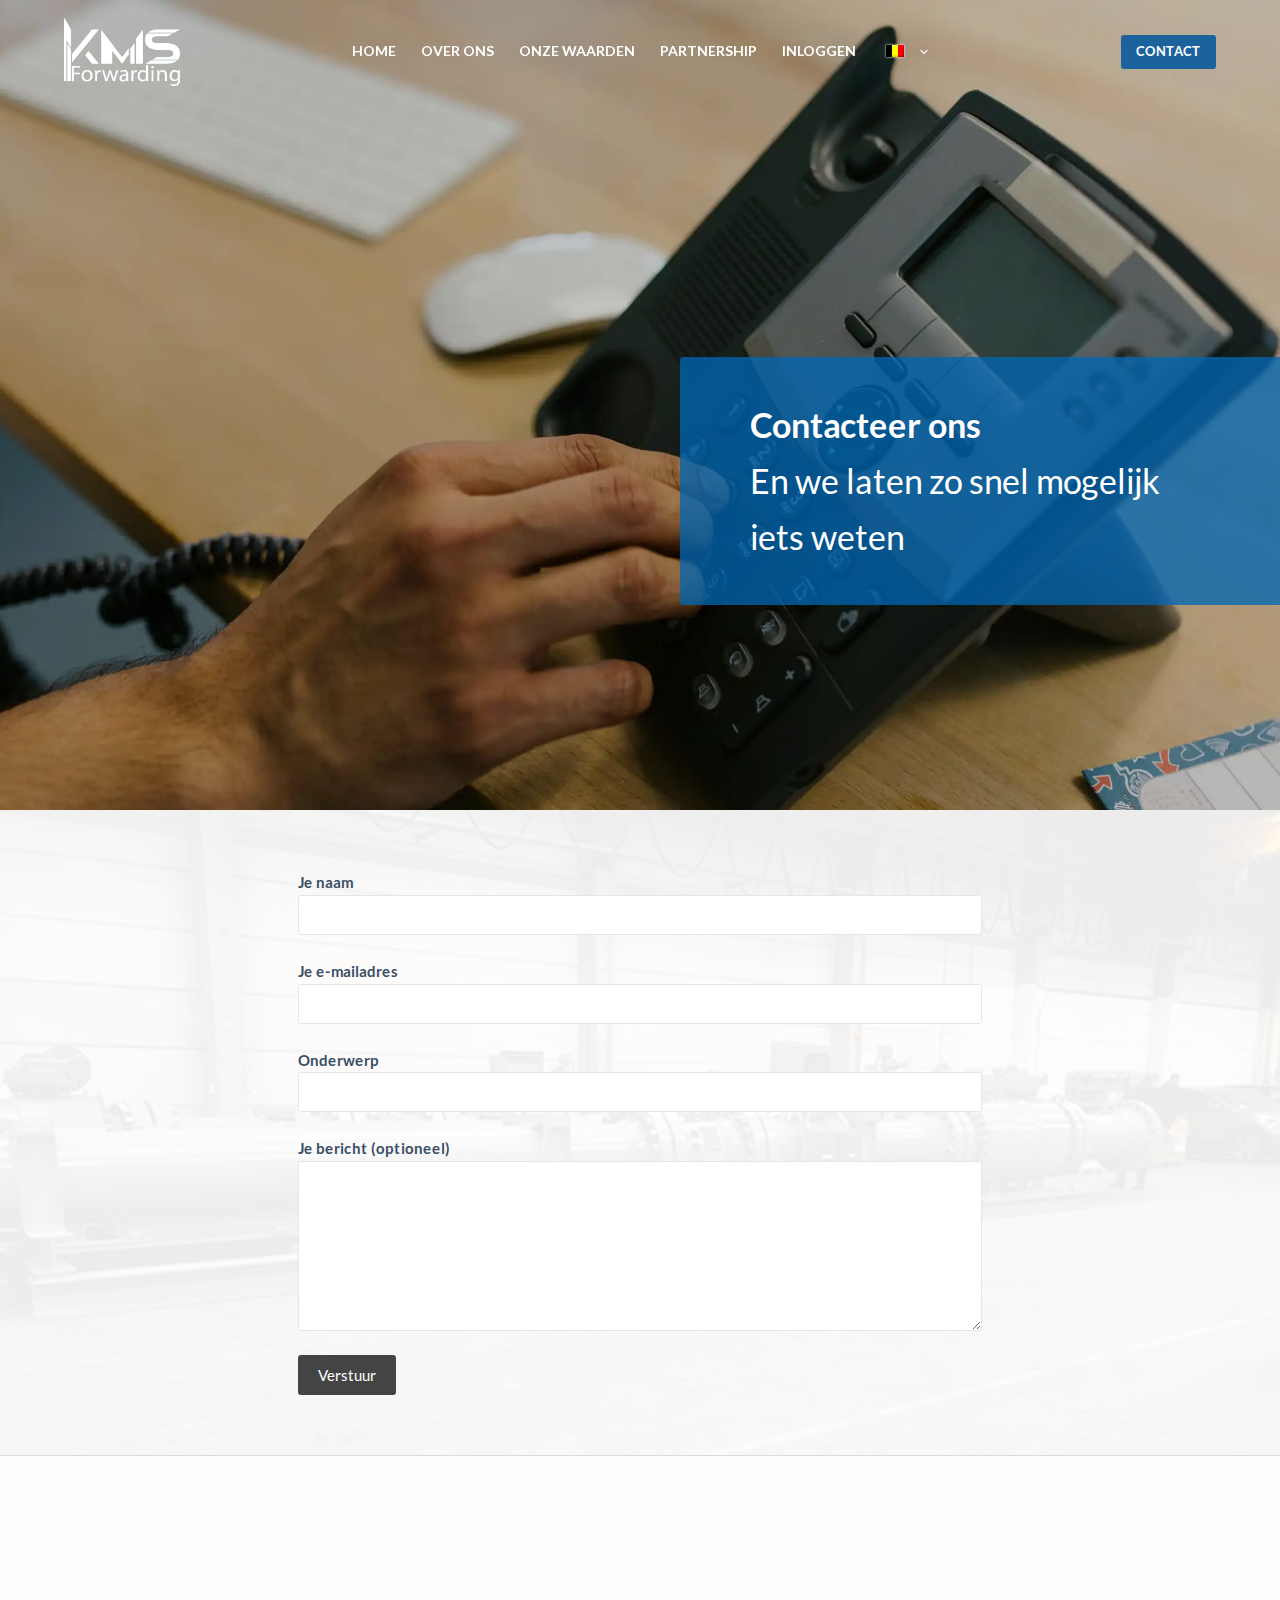
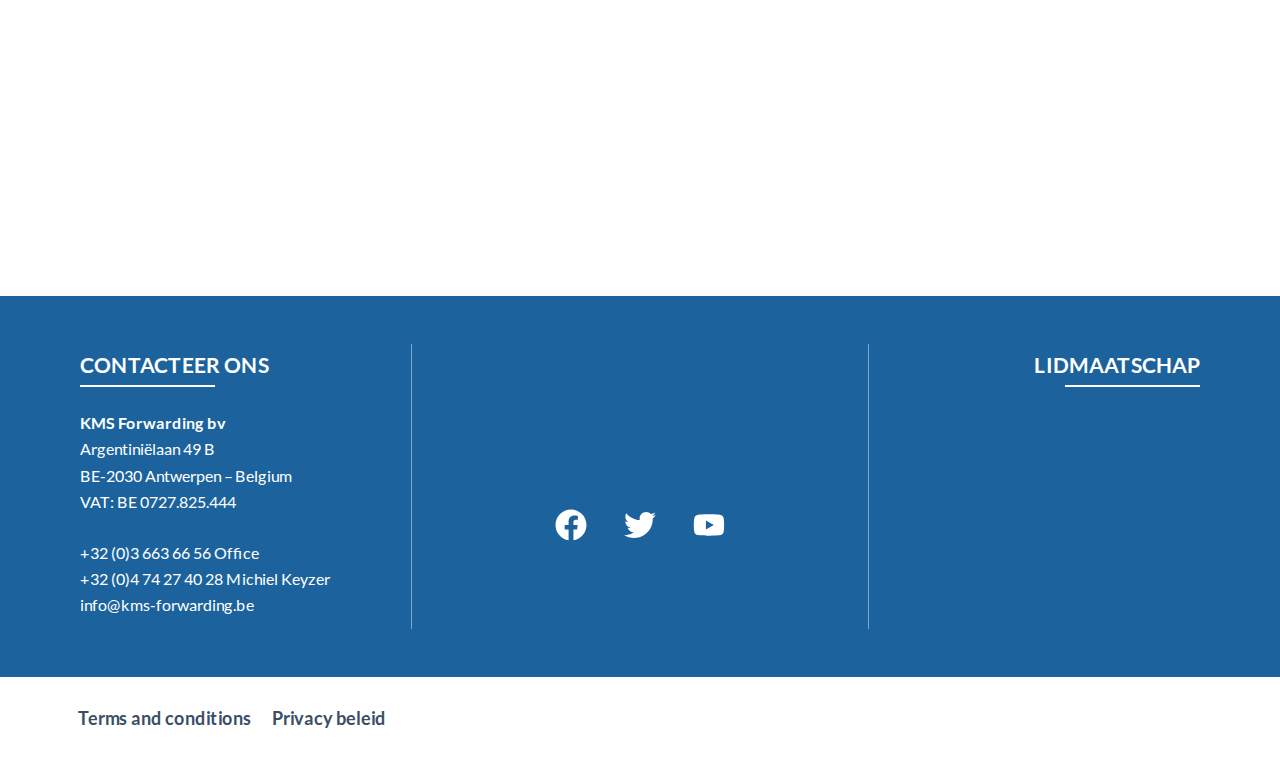
<file: contact/index.html>
<!DOCTYPE html>
<html lang="nl-BE">
<head>
	
	<meta charset="UTF-8">
	<meta name="viewport" content="width=device-width, initial-scale=1, maximum-scale=5, viewport-fit=cover">
	<link rel="profile" href="https://gmpg.org/xfn/11">

	<title>Contact &#8211; KMS Forwarding</title>
<meta name="robots" content="max-image-preview:large">
<link rel="alternate" type="application/rss+xml" title="KMS Forwarding &raquo; feed" href="https://dcmaticshare.github.io/kms2/feed/">
<link rel="alternate" type="application/rss+xml" title="KMS Forwarding &raquo; reactiesfeed" href="https://dcmaticshare.github.io/kms2/comments/feed/">
<link rel="stylesheet" id="blocksy-dynamic-global-css" href="https://dcmaticshare.github.io/kms2/wp-content/uploads/blocksy/css/global.css?ver=14167" media="all">
<style id="global-styles-inline-css">:root{--wp--preset--aspect-ratio--square: 1;--wp--preset--aspect-ratio--4-3: 4/3;--wp--preset--aspect-ratio--3-4: 3/4;--wp--preset--aspect-ratio--3-2: 3/2;--wp--preset--aspect-ratio--2-3: 2/3;--wp--preset--aspect-ratio--16-9: 16/9;--wp--preset--aspect-ratio--9-16: 9/16;--wp--preset--color--black: #000000;--wp--preset--color--cyan-bluish-gray: #abb8c3;--wp--preset--color--white: #ffffff;--wp--preset--color--pale-pink: #f78da7;--wp--preset--color--vivid-red: #cf2e2e;--wp--preset--color--luminous-vivid-orange: #ff6900;--wp--preset--color--luminous-vivid-amber: #fcb900;--wp--preset--color--light-green-cyan: #7bdcb5;--wp--preset--color--vivid-green-cyan: #00d084;--wp--preset--color--pale-cyan-blue: #8ed1fc;--wp--preset--color--vivid-cyan-blue: #0693e3;--wp--preset--color--vivid-purple: #9b51e0;--wp--preset--color--palette-color-1: var(--theme-palette-color-1, #444444);--wp--preset--color--palette-color-2: var(--theme-palette-color-2, #008CFF);--wp--preset--color--palette-color-3: var(--theme-palette-color-3, #3A4F66);--wp--preset--color--palette-color-4: var(--theme-palette-color-4, #192a3d);--wp--preset--color--palette-color-5: var(--theme-palette-color-5, #e1e8ed);--wp--preset--color--palette-color-6: var(--theme-palette-color-6, #f2f5f7);--wp--preset--color--palette-color-7: var(--theme-palette-color-7, #FAFBFC);--wp--preset--color--palette-color-8: var(--theme-palette-color-8, #ffffff);--wp--preset--gradient--vivid-cyan-blue-to-vivid-purple: linear-gradient(135deg,rgba(6,147,227,1) 0%,rgb(155,81,224) 100%);--wp--preset--gradient--light-green-cyan-to-vivid-green-cyan: linear-gradient(135deg,rgb(122,220,180) 0%,rgb(0,208,130) 100%);--wp--preset--gradient--luminous-vivid-amber-to-luminous-vivid-orange: linear-gradient(135deg,rgba(252,185,0,1) 0%,rgba(255,105,0,1) 100%);--wp--preset--gradient--luminous-vivid-orange-to-vivid-red: linear-gradient(135deg,rgba(255,105,0,1) 0%,rgb(207,46,46) 100%);--wp--preset--gradient--very-light-gray-to-cyan-bluish-gray: linear-gradient(135deg,rgb(238,238,238) 0%,rgb(169,184,195) 100%);--wp--preset--gradient--cool-to-warm-spectrum: linear-gradient(135deg,rgb(74,234,220) 0%,rgb(151,120,209) 20%,rgb(207,42,186) 40%,rgb(238,44,130) 60%,rgb(251,105,98) 80%,rgb(254,248,76) 100%);--wp--preset--gradient--blush-light-purple: linear-gradient(135deg,rgb(255,206,236) 0%,rgb(152,150,240) 100%);--wp--preset--gradient--blush-bordeaux: linear-gradient(135deg,rgb(254,205,165) 0%,rgb(254,45,45) 50%,rgb(107,0,62) 100%);--wp--preset--gradient--luminous-dusk: linear-gradient(135deg,rgb(255,203,112) 0%,rgb(199,81,192) 50%,rgb(65,88,208) 100%);--wp--preset--gradient--pale-ocean: linear-gradient(135deg,rgb(255,245,203) 0%,rgb(182,227,212) 50%,rgb(51,167,181) 100%);--wp--preset--gradient--electric-grass: linear-gradient(135deg,rgb(202,248,128) 0%,rgb(113,206,126) 100%);--wp--preset--gradient--midnight: linear-gradient(135deg,rgb(2,3,129) 0%,rgb(40,116,252) 100%);--wp--preset--gradient--juicy-peach: linear-gradient(to right, #ffecd2 0%, #fcb69f 100%);--wp--preset--gradient--young-passion: linear-gradient(to right, #ff8177 0%, #ff867a 0%, #ff8c7f 21%, #f99185 52%, #cf556c 78%, #b12a5b 100%);--wp--preset--gradient--true-sunset: linear-gradient(to right, #fa709a 0%, #fee140 100%);--wp--preset--gradient--morpheus-den: linear-gradient(to top, #30cfd0 0%, #330867 100%);--wp--preset--gradient--plum-plate: linear-gradient(135deg, #667eea 0%, #764ba2 100%);--wp--preset--gradient--aqua-splash: linear-gradient(15deg, #13547a 0%, #80d0c7 100%);--wp--preset--gradient--love-kiss: linear-gradient(to top, #ff0844 0%, #ffb199 100%);--wp--preset--gradient--new-retrowave: linear-gradient(to top, #3b41c5 0%, #a981bb 49%, #ffc8a9 100%);--wp--preset--gradient--plum-bath: linear-gradient(to top, #cc208e 0%, #6713d2 100%);--wp--preset--gradient--high-flight: linear-gradient(to right, #0acffe 0%, #495aff 100%);--wp--preset--gradient--teen-party: linear-gradient(-225deg, #FF057C 0%, #8D0B93 50%, #321575 100%);--wp--preset--gradient--fabled-sunset: linear-gradient(-225deg, #231557 0%, #44107A 29%, #FF1361 67%, #FFF800 100%);--wp--preset--gradient--arielle-smile: radial-gradient(circle 248px at center, #16d9e3 0%, #30c7ec 47%, #46aef7 100%);--wp--preset--gradient--itmeo-branding: linear-gradient(180deg, #2af598 0%, #009efd 100%);--wp--preset--gradient--deep-blue: linear-gradient(to right, #6a11cb 0%, #2575fc 100%);--wp--preset--gradient--strong-bliss: linear-gradient(to right, #f78ca0 0%, #f9748f 19%, #fd868c 60%, #fe9a8b 100%);--wp--preset--gradient--sweet-period: linear-gradient(to top, #3f51b1 0%, #5a55ae 13%, #7b5fac 25%, #8f6aae 38%, #a86aa4 50%, #cc6b8e 62%, #f18271 75%, #f3a469 87%, #f7c978 100%);--wp--preset--gradient--purple-division: linear-gradient(to top, #7028e4 0%, #e5b2ca 100%);--wp--preset--gradient--cold-evening: linear-gradient(to top, #0c3483 0%, #a2b6df 100%, #6b8cce 100%, #a2b6df 100%);--wp--preset--gradient--mountain-rock: linear-gradient(to right, #868f96 0%, #596164 100%);--wp--preset--gradient--desert-hump: linear-gradient(to top, #c79081 0%, #dfa579 100%);--wp--preset--gradient--ethernal-constance: linear-gradient(to top, #09203f 0%, #537895 100%);--wp--preset--gradient--happy-memories: linear-gradient(-60deg, #ff5858 0%, #f09819 100%);--wp--preset--gradient--grown-early: linear-gradient(to top, #0ba360 0%, #3cba92 100%);--wp--preset--gradient--morning-salad: linear-gradient(-225deg, #B7F8DB 0%, #50A7C2 100%);--wp--preset--gradient--night-call: linear-gradient(-225deg, #AC32E4 0%, #7918F2 48%, #4801FF 100%);--wp--preset--gradient--mind-crawl: linear-gradient(-225deg, #473B7B 0%, #3584A7 51%, #30D2BE 100%);--wp--preset--gradient--angel-care: linear-gradient(-225deg, #FFE29F 0%, #FFA99F 48%, #FF719A 100%);--wp--preset--gradient--juicy-cake: linear-gradient(to top, #e14fad 0%, #f9d423 100%);--wp--preset--gradient--rich-metal: linear-gradient(to right, #d7d2cc 0%, #304352 100%);--wp--preset--gradient--mole-hall: linear-gradient(-20deg, #616161 0%, #9bc5c3 100%);--wp--preset--gradient--cloudy-knoxville: linear-gradient(120deg, #fdfbfb 0%, #ebedee 100%);--wp--preset--gradient--soft-grass: linear-gradient(to top, #c1dfc4 0%, #deecdd 100%);--wp--preset--gradient--saint-petersburg: linear-gradient(135deg, #f5f7fa 0%, #c3cfe2 100%);--wp--preset--gradient--everlasting-sky: linear-gradient(135deg, #fdfcfb 0%, #e2d1c3 100%);--wp--preset--gradient--kind-steel: linear-gradient(-20deg, #e9defa 0%, #fbfcdb 100%);--wp--preset--gradient--over-sun: linear-gradient(60deg, #abecd6 0%, #fbed96 100%);--wp--preset--gradient--premium-white: linear-gradient(to top, #d5d4d0 0%, #d5d4d0 1%, #eeeeec 31%, #efeeec 75%, #e9e9e7 100%);--wp--preset--gradient--clean-mirror: linear-gradient(45deg, #93a5cf 0%, #e4efe9 100%);--wp--preset--gradient--wild-apple: linear-gradient(to top, #d299c2 0%, #fef9d7 100%);--wp--preset--gradient--snow-again: linear-gradient(to top, #e6e9f0 0%, #eef1f5 100%);--wp--preset--gradient--confident-cloud: linear-gradient(to top, #dad4ec 0%, #dad4ec 1%, #f3e7e9 100%);--wp--preset--gradient--glass-water: linear-gradient(to top, #dfe9f3 0%, white 100%);--wp--preset--gradient--perfect-white: linear-gradient(-225deg, #E3FDF5 0%, #FFE6FA 100%);--wp--preset--font-size--small: 13px;--wp--preset--font-size--medium: 20px;--wp--preset--font-size--large: clamp(22px, 1.375rem + ((1vw - 3.2px) * 0.625), 30px);--wp--preset--font-size--x-large: clamp(30px, 1.875rem + ((1vw - 3.2px) * 1.563), 50px);--wp--preset--font-size--xx-large: clamp(45px, 2.813rem + ((1vw - 3.2px) * 2.734), 80px);--wp--preset--spacing--20: 0.44rem;--wp--preset--spacing--30: 0.67rem;--wp--preset--spacing--40: 1rem;--wp--preset--spacing--50: 1.5rem;--wp--preset--spacing--60: 2.25rem;--wp--preset--spacing--70: 3.38rem;--wp--preset--spacing--80: 5.06rem;--wp--preset--shadow--natural: 6px 6px 9px rgba(0, 0, 0, 0.2);--wp--preset--shadow--deep: 12px 12px 50px rgba(0, 0, 0, 0.4);--wp--preset--shadow--sharp: 6px 6px 0px rgba(0, 0, 0, 0.2);--wp--preset--shadow--outlined: 6px 6px 0px -3px rgba(255, 255, 255, 1), 6px 6px rgba(0, 0, 0, 1);--wp--preset--shadow--crisp: 6px 6px 0px rgba(0, 0, 0, 1);}:root { --wp--style--global--content-size: var(--theme-block-max-width);--wp--style--global--wide-size: var(--theme-block-wide-max-width); }:where(body) { margin: 0; }.wp-site-blocks > .alignleft { float: left; margin-right: 2em; }.wp-site-blocks > .alignright { float: right; margin-left: 2em; }.wp-site-blocks > .aligncenter { justify-content: center; margin-left: auto; margin-right: auto; }:where(.wp-site-blocks) > * { margin-block-start: var(--theme-content-spacing); margin-block-end: 0; }:where(.wp-site-blocks) > :first-child { margin-block-start: 0; }:where(.wp-site-blocks) > :last-child { margin-block-end: 0; }:root { --wp--style--block-gap: var(--theme-content-spacing); }:root :where(.is-layout-flow) > :first-child{margin-block-start: 0;}:root :where(.is-layout-flow) > :last-child{margin-block-end: 0;}:root :where(.is-layout-flow) > *{margin-block-start: var(--theme-content-spacing);margin-block-end: 0;}:root :where(.is-layout-constrained) > :first-child{margin-block-start: 0;}:root :where(.is-layout-constrained) > :last-child{margin-block-end: 0;}:root :where(.is-layout-constrained) > *{margin-block-start: var(--theme-content-spacing);margin-block-end: 0;}:root :where(.is-layout-flex){gap: var(--theme-content-spacing);}:root :where(.is-layout-grid){gap: var(--theme-content-spacing);}.is-layout-flow > .alignleft{float: left;margin-inline-start: 0;margin-inline-end: 2em;}.is-layout-flow > .alignright{float: right;margin-inline-start: 2em;margin-inline-end: 0;}.is-layout-flow > .aligncenter{margin-left: auto !important;margin-right: auto !important;}.is-layout-constrained > .alignleft{float: left;margin-inline-start: 0;margin-inline-end: 2em;}.is-layout-constrained > .alignright{float: right;margin-inline-start: 2em;margin-inline-end: 0;}.is-layout-constrained > .aligncenter{margin-left: auto !important;margin-right: auto !important;}.is-layout-constrained > :where(:not(.alignleft):not(.alignright):not(.alignfull)){max-width: var(--wp--style--global--content-size);margin-left: auto !important;margin-right: auto !important;}.is-layout-constrained > .alignwide{max-width: var(--wp--style--global--wide-size);}body .is-layout-flex{display: flex;}.is-layout-flex{flex-wrap: wrap;align-items: center;}.is-layout-flex > :is(*, div){margin: 0;}body .is-layout-grid{display: grid;}.is-layout-grid > :is(*, div){margin: 0;}body{padding-top: 0px;padding-right: 0px;padding-bottom: 0px;padding-left: 0px;}.has-black-color{color: var(--wp--preset--color--black) !important;}.has-cyan-bluish-gray-color{color: var(--wp--preset--color--cyan-bluish-gray) !important;}.has-white-color{color: var(--wp--preset--color--white) !important;}.has-pale-pink-color{color: var(--wp--preset--color--pale-pink) !important;}.has-vivid-red-color{color: var(--wp--preset--color--vivid-red) !important;}.has-luminous-vivid-orange-color{color: var(--wp--preset--color--luminous-vivid-orange) !important;}.has-luminous-vivid-amber-color{color: var(--wp--preset--color--luminous-vivid-amber) !important;}.has-light-green-cyan-color{color: var(--wp--preset--color--light-green-cyan) !important;}.has-vivid-green-cyan-color{color: var(--wp--preset--color--vivid-green-cyan) !important;}.has-pale-cyan-blue-color{color: var(--wp--preset--color--pale-cyan-blue) !important;}.has-vivid-cyan-blue-color{color: var(--wp--preset--color--vivid-cyan-blue) !important;}.has-vivid-purple-color{color: var(--wp--preset--color--vivid-purple) !important;}.has-palette-color-1-color{color: var(--wp--preset--color--palette-color-1) !important;}.has-palette-color-2-color{color: var(--wp--preset--color--palette-color-2) !important;}.has-palette-color-3-color{color: var(--wp--preset--color--palette-color-3) !important;}.has-palette-color-4-color{color: var(--wp--preset--color--palette-color-4) !important;}.has-palette-color-5-color{color: var(--wp--preset--color--palette-color-5) !important;}.has-palette-color-6-color{color: var(--wp--preset--color--palette-color-6) !important;}.has-palette-color-7-color{color: var(--wp--preset--color--palette-color-7) !important;}.has-palette-color-8-color{color: var(--wp--preset--color--palette-color-8) !important;}.has-black-background-color{background-color: var(--wp--preset--color--black) !important;}.has-cyan-bluish-gray-background-color{background-color: var(--wp--preset--color--cyan-bluish-gray) !important;}.has-white-background-color{background-color: var(--wp--preset--color--white) !important;}.has-pale-pink-background-color{background-color: var(--wp--preset--color--pale-pink) !important;}.has-vivid-red-background-color{background-color: var(--wp--preset--color--vivid-red) !important;}.has-luminous-vivid-orange-background-color{background-color: var(--wp--preset--color--luminous-vivid-orange) !important;}.has-luminous-vivid-amber-background-color{background-color: var(--wp--preset--color--luminous-vivid-amber) !important;}.has-light-green-cyan-background-color{background-color: var(--wp--preset--color--light-green-cyan) !important;}.has-vivid-green-cyan-background-color{background-color: var(--wp--preset--color--vivid-green-cyan) !important;}.has-pale-cyan-blue-background-color{background-color: var(--wp--preset--color--pale-cyan-blue) !important;}.has-vivid-cyan-blue-background-color{background-color: var(--wp--preset--color--vivid-cyan-blue) !important;}.has-vivid-purple-background-color{background-color: var(--wp--preset--color--vivid-purple) !important;}.has-palette-color-1-background-color{background-color: var(--wp--preset--color--palette-color-1) !important;}.has-palette-color-2-background-color{background-color: var(--wp--preset--color--palette-color-2) !important;}.has-palette-color-3-background-color{background-color: var(--wp--preset--color--palette-color-3) !important;}.has-palette-color-4-background-color{background-color: var(--wp--preset--color--palette-color-4) !important;}.has-palette-color-5-background-color{background-color: var(--wp--preset--color--palette-color-5) !important;}.has-palette-color-6-background-color{background-color: var(--wp--preset--color--palette-color-6) !important;}.has-palette-color-7-background-color{background-color: var(--wp--preset--color--palette-color-7) !important;}.has-palette-color-8-background-color{background-color: var(--wp--preset--color--palette-color-8) !important;}.has-black-border-color{border-color: var(--wp--preset--color--black) !important;}.has-cyan-bluish-gray-border-color{border-color: var(--wp--preset--color--cyan-bluish-gray) !important;}.has-white-border-color{border-color: var(--wp--preset--color--white) !important;}.has-pale-pink-border-color{border-color: var(--wp--preset--color--pale-pink) !important;}.has-vivid-red-border-color{border-color: var(--wp--preset--color--vivid-red) !important;}.has-luminous-vivid-orange-border-color{border-color: var(--wp--preset--color--luminous-vivid-orange) !important;}.has-luminous-vivid-amber-border-color{border-color: var(--wp--preset--color--luminous-vivid-amber) !important;}.has-light-green-cyan-border-color{border-color: var(--wp--preset--color--light-green-cyan) !important;}.has-vivid-green-cyan-border-color{border-color: var(--wp--preset--color--vivid-green-cyan) !important;}.has-pale-cyan-blue-border-color{border-color: var(--wp--preset--color--pale-cyan-blue) !important;}.has-vivid-cyan-blue-border-color{border-color: var(--wp--preset--color--vivid-cyan-blue) !important;}.has-vivid-purple-border-color{border-color: var(--wp--preset--color--vivid-purple) !important;}.has-palette-color-1-border-color{border-color: var(--wp--preset--color--palette-color-1) !important;}.has-palette-color-2-border-color{border-color: var(--wp--preset--color--palette-color-2) !important;}.has-palette-color-3-border-color{border-color: var(--wp--preset--color--palette-color-3) !important;}.has-palette-color-4-border-color{border-color: var(--wp--preset--color--palette-color-4) !important;}.has-palette-color-5-border-color{border-color: var(--wp--preset--color--palette-color-5) !important;}.has-palette-color-6-border-color{border-color: var(--wp--preset--color--palette-color-6) !important;}.has-palette-color-7-border-color{border-color: var(--wp--preset--color--palette-color-7) !important;}.has-palette-color-8-border-color{border-color: var(--wp--preset--color--palette-color-8) !important;}.has-vivid-cyan-blue-to-vivid-purple-gradient-background{background: var(--wp--preset--gradient--vivid-cyan-blue-to-vivid-purple) !important;}.has-light-green-cyan-to-vivid-green-cyan-gradient-background{background: var(--wp--preset--gradient--light-green-cyan-to-vivid-green-cyan) !important;}.has-luminous-vivid-amber-to-luminous-vivid-orange-gradient-background{background: var(--wp--preset--gradient--luminous-vivid-amber-to-luminous-vivid-orange) !important;}.has-luminous-vivid-orange-to-vivid-red-gradient-background{background: var(--wp--preset--gradient--luminous-vivid-orange-to-vivid-red) !important;}.has-very-light-gray-to-cyan-bluish-gray-gradient-background{background: var(--wp--preset--gradient--very-light-gray-to-cyan-bluish-gray) !important;}.has-cool-to-warm-spectrum-gradient-background{background: var(--wp--preset--gradient--cool-to-warm-spectrum) !important;}.has-blush-light-purple-gradient-background{background: var(--wp--preset--gradient--blush-light-purple) !important;}.has-blush-bordeaux-gradient-background{background: var(--wp--preset--gradient--blush-bordeaux) !important;}.has-luminous-dusk-gradient-background{background: var(--wp--preset--gradient--luminous-dusk) !important;}.has-pale-ocean-gradient-background{background: var(--wp--preset--gradient--pale-ocean) !important;}.has-electric-grass-gradient-background{background: var(--wp--preset--gradient--electric-grass) !important;}.has-midnight-gradient-background{background: var(--wp--preset--gradient--midnight) !important;}.has-juicy-peach-gradient-background{background: var(--wp--preset--gradient--juicy-peach) !important;}.has-young-passion-gradient-background{background: var(--wp--preset--gradient--young-passion) !important;}.has-true-sunset-gradient-background{background: var(--wp--preset--gradient--true-sunset) !important;}.has-morpheus-den-gradient-background{background: var(--wp--preset--gradient--morpheus-den) !important;}.has-plum-plate-gradient-background{background: var(--wp--preset--gradient--plum-plate) !important;}.has-aqua-splash-gradient-background{background: var(--wp--preset--gradient--aqua-splash) !important;}.has-love-kiss-gradient-background{background: var(--wp--preset--gradient--love-kiss) !important;}.has-new-retrowave-gradient-background{background: var(--wp--preset--gradient--new-retrowave) !important;}.has-plum-bath-gradient-background{background: var(--wp--preset--gradient--plum-bath) !important;}.has-high-flight-gradient-background{background: var(--wp--preset--gradient--high-flight) !important;}.has-teen-party-gradient-background{background: var(--wp--preset--gradient--teen-party) !important;}.has-fabled-sunset-gradient-background{background: var(--wp--preset--gradient--fabled-sunset) !important;}.has-arielle-smile-gradient-background{background: var(--wp--preset--gradient--arielle-smile) !important;}.has-itmeo-branding-gradient-background{background: var(--wp--preset--gradient--itmeo-branding) !important;}.has-deep-blue-gradient-background{background: var(--wp--preset--gradient--deep-blue) !important;}.has-strong-bliss-gradient-background{background: var(--wp--preset--gradient--strong-bliss) !important;}.has-sweet-period-gradient-background{background: var(--wp--preset--gradient--sweet-period) !important;}.has-purple-division-gradient-background{background: var(--wp--preset--gradient--purple-division) !important;}.has-cold-evening-gradient-background{background: var(--wp--preset--gradient--cold-evening) !important;}.has-mountain-rock-gradient-background{background: var(--wp--preset--gradient--mountain-rock) !important;}.has-desert-hump-gradient-background{background: var(--wp--preset--gradient--desert-hump) !important;}.has-ethernal-constance-gradient-background{background: var(--wp--preset--gradient--ethernal-constance) !important;}.has-happy-memories-gradient-background{background: var(--wp--preset--gradient--happy-memories) !important;}.has-grown-early-gradient-background{background: var(--wp--preset--gradient--grown-early) !important;}.has-morning-salad-gradient-background{background: var(--wp--preset--gradient--morning-salad) !important;}.has-night-call-gradient-background{background: var(--wp--preset--gradient--night-call) !important;}.has-mind-crawl-gradient-background{background: var(--wp--preset--gradient--mind-crawl) !important;}.has-angel-care-gradient-background{background: var(--wp--preset--gradient--angel-care) !important;}.has-juicy-cake-gradient-background{background: var(--wp--preset--gradient--juicy-cake) !important;}.has-rich-metal-gradient-background{background: var(--wp--preset--gradient--rich-metal) !important;}.has-mole-hall-gradient-background{background: var(--wp--preset--gradient--mole-hall) !important;}.has-cloudy-knoxville-gradient-background{background: var(--wp--preset--gradient--cloudy-knoxville) !important;}.has-soft-grass-gradient-background{background: var(--wp--preset--gradient--soft-grass) !important;}.has-saint-petersburg-gradient-background{background: var(--wp--preset--gradient--saint-petersburg) !important;}.has-everlasting-sky-gradient-background{background: var(--wp--preset--gradient--everlasting-sky) !important;}.has-kind-steel-gradient-background{background: var(--wp--preset--gradient--kind-steel) !important;}.has-over-sun-gradient-background{background: var(--wp--preset--gradient--over-sun) !important;}.has-premium-white-gradient-background{background: var(--wp--preset--gradient--premium-white) !important;}.has-clean-mirror-gradient-background{background: var(--wp--preset--gradient--clean-mirror) !important;}.has-wild-apple-gradient-background{background: var(--wp--preset--gradient--wild-apple) !important;}.has-snow-again-gradient-background{background: var(--wp--preset--gradient--snow-again) !important;}.has-confident-cloud-gradient-background{background: var(--wp--preset--gradient--confident-cloud) !important;}.has-glass-water-gradient-background{background: var(--wp--preset--gradient--glass-water) !important;}.has-perfect-white-gradient-background{background: var(--wp--preset--gradient--perfect-white) !important;}.has-small-font-size{font-size: var(--wp--preset--font-size--small) !important;}.has-medium-font-size{font-size: var(--wp--preset--font-size--medium) !important;}.has-large-font-size{font-size: var(--wp--preset--font-size--large) !important;}.has-x-large-font-size{font-size: var(--wp--preset--font-size--x-large) !important;}.has-xx-large-font-size{font-size: var(--wp--preset--font-size--xx-large) !important;}
:root :where(.wp-block-pullquote){font-size: clamp(0.984em, 0.984rem + ((1vw - 0.2em) * 0.645), 1.5em);line-height: 1.6;}</style>
<link rel="stylesheet" id="contact-form-7-css" href="https://dcmaticshare.github.io/kms2/wp-content/plugins/contact-form-7/includes/css/styles.css?ver=6.0" media="all">
<link rel="stylesheet" id="trp-language-switcher-style-css" href="https://dcmaticshare.github.io/kms2/wp-content/plugins/translatepress-multilingual/assets/css/trp-language-switcher.css?ver=2.8.9" media="all">
<link rel="stylesheet" id="blocksy-fonts-font-source-google-css" href="https://dcmaticshare.github.io/kms2/wp-content/uploads/fonts/e26eb9abcfd07d509d461ce800036d16/font.css?v=1729338408" media="all">
<link rel="stylesheet" id="ct-main-styles-css" href="https://dcmaticshare.github.io/kms2/wp-content/themes/blocksy/static/bundle/main.min.css?ver=2.0.77" media="all">
<link rel="stylesheet" id="ct-page-title-styles-css" href="https://dcmaticshare.github.io/kms2/wp-content/themes/blocksy/static/bundle/page-title.min.css?ver=2.0.77" media="all">
<link rel="stylesheet" id="ct-elementor-styles-css" href="https://dcmaticshare.github.io/kms2/wp-content/themes/blocksy/static/bundle/elementor-frontend.min.css?ver=2.0.77" media="all">
<link rel="stylesheet" id="ct-cf-7-styles-css" href="https://dcmaticshare.github.io/kms2/wp-content/themes/blocksy/static/bundle/cf-7.min.css?ver=2.0.77" media="all">
<link rel="stylesheet" id="elementor-frontend-css" href="https://dcmaticshare.github.io/kms2/wp-content/plugins/elementor/assets/css/frontend.min.css?ver=3.25.6" media="all">
<link rel="stylesheet" id="swiper-css" href="https://dcmaticshare.github.io/kms2/wp-content/plugins/elementor/assets/lib/swiper/v8/css/swiper.min.css?ver=8.4.5" media="all">
<link rel="stylesheet" id="e-swiper-css" href="https://dcmaticshare.github.io/kms2/wp-content/plugins/elementor/assets/css/conditionals/e-swiper.min.css?ver=3.25.6" media="all">
<link rel="stylesheet" id="elementor-post-6-css" href="https://dcmaticshare.github.io/kms2/wp-content/uploads/elementor/css/post-6.css?ver=1731611742" media="all">
<link rel="stylesheet" id="widget-text-editor-css" href="https://dcmaticshare.github.io/kms2/wp-content/plugins/elementor/assets/css/widget-text-editor.min.css?ver=3.25.6" media="all">
<link rel="stylesheet" id="e-animation-fadeInRight-css" href="https://dcmaticshare.github.io/kms2/wp-content/plugins/elementor/assets/lib/animations/styles/fadeInRight.min.css?ver=3.25.6" media="all">
<link rel="stylesheet" id="widget-google_maps-css" href="https://dcmaticshare.github.io/kms2/wp-content/plugins/elementor/assets/css/widget-google_maps.min.css?ver=3.25.6" media="all">
<link rel="stylesheet" id="widget-heading-css" href="https://dcmaticshare.github.io/kms2/wp-content/plugins/elementor/assets/css/widget-heading.min.css?ver=3.25.6" media="all">
<link rel="stylesheet" id="widget-divider-css" href="https://dcmaticshare.github.io/kms2/wp-content/plugins/elementor/assets/css/widget-divider.min.css?ver=3.25.6" media="all">
<link rel="stylesheet" id="widget-image-css" href="https://dcmaticshare.github.io/kms2/wp-content/plugins/elementor/assets/css/widget-image.min.css?ver=3.25.6" media="all">
<link rel="stylesheet" id="widget-social-icons-css" href="https://dcmaticshare.github.io/kms2/wp-content/plugins/elementor/assets/css/widget-social-icons.min.css?ver=3.25.6" media="all">
<link rel="stylesheet" id="e-apple-webkit-css" href="https://dcmaticshare.github.io/kms2/wp-content/plugins/elementor/assets/css/conditionals/apple-webkit.min.css?ver=3.25.6" media="all">
<link rel="stylesheet" id="elementor-post-578-css" href="https://dcmaticshare.github.io/kms2/wp-content/uploads/elementor/css/post-578.css?ver=1731617912" media="all">
<link rel="stylesheet" id="google-fonts-1-css" href="https://dcmaticshare.github.io/kms2/wp-content/uploads/fonts/e41c6a5c491bb0e680ae0a416ad87f4c/font.css?v=1731244453" media="all">
<link rel="preconnect" href="https://fonts.gstatic.com/" crossorigin>
<link rel="https://api.w.org/" href="https://dcmaticshare.github.io/kms2/wp-json/">
<link rel="alternate" title="JSON" type="application/json" href="https://dcmaticshare.github.io/kms2/wp-json/wp/v2/pages/578">
<link rel="EditURI" type="application/rsd+xml" title="RSD" href="https://dcmaticshare.github.io/kms2/xmlrpc.php?rsd">
<meta name="generator" content="WordPress 6.7">
<link rel="canonical" href="https://dcmaticshare.github.io/kms2/contact/">
<link rel="shortlink" href="https://dcmaticshare.github.io/kms2/?p=578">
<link rel="alternate" title="oEmbed (JSON)" type="application/json+oembed" href="https://dcmaticshare.github.io/kms2/wp-json/oembed/1.0/embed?url=http%3A%2F%2Fhttps%3A%2F%2Fdcmaticshare.github.io%2Fkms2%2Fcontact%2F">
<link rel="alternate" title="oEmbed (XML)" type="text/xml+oembed" href="https://dcmaticshare.github.io/kms2/wp-json/oembed/1.0/embed?url=http%3A%2F%2Fhttps%3A%2F%2Fdcmaticshare.github.io%2Fkms2%2Fcontact%2F#038;format=xml">
<link rel="alternate" hreflang="nl-BE" href="https://dcmaticshare.github.io/kms2/contact/">
<link rel="alternate" hreflang="en-GB" href="https://dcmaticshare.github.io/kms2/en/contact/">
<link rel="alternate" hreflang="nl" href="https://dcmaticshare.github.io/kms2/contact/">
<link rel="alternate" hreflang="en" href="https://dcmaticshare.github.io/kms2/en/contact/">
<noscript><link rel="stylesheet" href="https://dcmaticshare.github.io/kms2/wp-content/themes/blocksy/static/bundle/no-scripts.min.css" type="text/css"></noscript>
<style id="ct-main-styles-inline-css">[data-header*="type-1"] {--has-transparent-header:1;}</style>
<meta name="generator" content="Elementor 3.25.6; features: e_font_icon_svg, additional_custom_breakpoints, e_optimized_control_loading, e_element_cache; settings: css_print_method-external, google_font-enabled, font_display-swap">
			<style>.e-con.e-parent:nth-of-type(n+4):not(.e-lazyloaded):not(.e-no-lazyload),
				.e-con.e-parent:nth-of-type(n+4):not(.e-lazyloaded):not(.e-no-lazyload) * {
					background-image: none !important;
				}
				@media screen and (max-height: 1024px) {
					.e-con.e-parent:nth-of-type(n+3):not(.e-lazyloaded):not(.e-no-lazyload),
					.e-con.e-parent:nth-of-type(n+3):not(.e-lazyloaded):not(.e-no-lazyload) * {
						background-image: none !important;
					}
				}
				@media screen and (max-height: 640px) {
					.e-con.e-parent:nth-of-type(n+2):not(.e-lazyloaded):not(.e-no-lazyload),
					.e-con.e-parent:nth-of-type(n+2):not(.e-lazyloaded):not(.e-no-lazyload) * {
						background-image: none !important;
					}
				}</style>
			<link rel="icon" href="https://dcmaticshare.github.io/kms2/wp-content/uploads/2024/10/cropped-favicon-32x32.webp" sizes="32x32">
<link rel="icon" href="https://dcmaticshare.github.io/kms2/wp-content/uploads/2024/10/cropped-favicon-192x192.webp" sizes="192x192">
<link rel="apple-touch-icon" href="https://dcmaticshare.github.io/kms2/wp-content/uploads/2024/10/cropped-favicon-180x180.webp">
<meta name="msapplication-TileImage" content="https://dcmaticshare.github.io/kms2/wp-content/uploads/2024/10/cropped-favicon-270x270.webp">
		<style id="wp-custom-css">/* Google recaptcha to left */

.grecaptcha-badge {
  width: 70px !important;
  overflow: hidden !important;
  transition: all 0.3s ease !important;
  left: 4px !important;
	position: relative !important;
  bottom: 50px !important;
	margin-top: -70px !important;
}
.grecaptcha-badge:hover {
  width: 256px !important;
}

/* Button styling */

#padding-button .elementor-button-text
{
	padding-top: 1px !important;
}

/* Logo Styling */
.site-logo-container img
{
	border-radius: 3px;
}

/* Flag */
.ct-menu-link .trp-flag-image {
    filter: drop-shadow(0px 0px 1px white) !important;
}

body .wpcf7-form input[type="text"], 
body .wpcf7-form input[type="email"], 
body .wpcf7-form input[type="tel"], 
body .wpcf7-form textarea {
   background-color: #ffffff;

}</style>
			</head>


<body class="page-template page-template-elementor_header_footer page page-id-578 wp-custom-logo wp-embed-responsive translatepress-nl_BE elementor-default elementor-template-full-width elementor-kit-6 elementor-page elementor-page-578 modula-best-grid-gallery" data-link="type-2" data-prefix="single_page" data-header="type-1:sticky" data-footer="type-1" itemscope="itemscope" itemtype="https://schema.org/WebPage">

<a class="skip-link show-on-focus" href="#main">
	Skip to content</a>

<div class="ct-drawer-canvas" data-location="start"><div id="offcanvas" class="ct-panel ct-header" data-behaviour="right-side"><div class="ct-panel-inner">
		<div class="ct-panel-actions">
			
			<button class="ct-toggle-close" data-type="type-1" aria-label="Close drawer">
				<svg class="ct-icon" width="12" height="12" viewbox="0 0 15 15"><path d="M1 15a1 1 0 01-.71-.29 1 1 0 010-1.41l5.8-5.8-5.8-5.8A1 1 0 011.7.29l5.8 5.8 5.8-5.8a1 1 0 011.41 1.41l-5.8 5.8 5.8 5.8a1 1 0 01-1.41 1.41l-5.8-5.8-5.8 5.8A1 1 0 011 15z"></path></svg>
			</button>
		</div>
		<div class="ct-panel-content" data-device="desktop"><div class="ct-panel-content-inner"></div></div>
<div class="ct-panel-content" data-device="mobile"><div class="ct-panel-content-inner">
<nav class="mobile-menu menu-container has-submenu" data-id="mobile-menu" data-interaction="click" data-toggle-type="type-2" data-submenu-dots="yes" aria-label="Off Canvas Menu">
	<ul id="menu-main-menu-1" role="menubar">
<li class="menu-item menu-item-type-post_type menu-item-object-page menu-item-home menu-item-18" role="none"><a href="https://dcmaticshare.github.io/kms2/" class="ct-menu-link" role="menuitem">Home</a></li>
<li class="menu-item menu-item-type-custom menu-item-object-custom menu-item-home menu-item-496" role="none"><a href="https://dcmaticshare.github.io/kms2/#overons" class="ct-menu-link" role="menuitem">Over ons</a></li>
<li class="menu-item menu-item-type-custom menu-item-object-custom menu-item-home menu-item-497" role="none"><a href="https://dcmaticshare.github.io/kms2/#onzewaarden" class="ct-menu-link" role="menuitem">Onze waarden</a></li>
<li class="menu-item menu-item-type-custom menu-item-object-custom menu-item-home menu-item-262" role="none"><a href="https://dcmaticshare.github.io/kms2/#partnership" class="ct-menu-link" role="menuitem">Partnership</a></li>
<li class="menu-item menu-item-type-custom menu-item-object-custom menu-item-498" role="none"><a href="https://www.cargowise.com/" class="ct-menu-link" role="menuitem">Inloggen</a></li>
<li class="trp-language-switcher-container menu-item menu-item-type-post_type menu-item-object-language_switcher menu-item-has-children current-language-menu-item menu-item-531" role="none">
<span class="ct-sub-menu-parent"><a href="https://dcmaticshare.github.io/kms2/contact/" class="ct-menu-link" role="menuitem"><span data-no-translation><img class="trp-flag-image" src="https://dcmaticshare.github.io/kms2/wp-content/plugins/translatepress-multilingual/assets/images/flags/nl_BE.png" width="18" height="12" alt="nl_BE" title="Dutch"></span></a><button class="ct-toggle-dropdown-mobile" aria-label="Expand dropdown menu" aria-haspopup="true" aria-expanded="false" role="menuitem"><svg class="ct-icon toggle-icon-1" width="15" height="15" viewbox="0 0 15 15"><path d="M3.9,5.1l3.6,3.6l3.6-3.6l1.4,0.7l-5,5l-5-5L3.9,5.1z"></path></svg></button></span>
<ul class="sub-menu" role="menu">
	<li class="trp-language-switcher-container menu-item menu-item-type-post_type menu-item-object-language_switcher menu-item-532" role="none"><a href="https://dcmaticshare.github.io/kms2/en/contact/" class="ct-menu-link" role="menuitem"><span data-no-translation><img class="trp-flag-image" src="https://dcmaticshare.github.io/kms2/wp-content/plugins/translatepress-multilingual/assets/images/flags/en_GB.png" width="18" height="12" alt="en_GB" title="English"></span></a></li>
</ul>
</li>
</ul></nav>

</div></div>
</div></div></div>
<div id="main-container">
	<header id="header" class="ct-header" data-id="type-1" itemscope="" itemtype="https://schema.org/WPHeader"><div data-device="desktop" data-transparent=""><div class="ct-sticky-container"><div data-sticky="shrink"><div data-row="middle" data-column-set="3" data-transparent-row="yes"><div class="ct-container">
<div data-column="start" data-placements="1"><div data-items="primary">
<div class="site-branding" data-id="logo" itemscope="itemscope" itemtype="https://schema.org/Organization">

			<a href="https://dcmaticshare.github.io/kms2/" class="site-logo-container" rel="home" itemprop="url"><img fetchpriority="high" width="2200" height="1329" src="https://dcmaticshare.github.io/kms2/wp-content/uploads/2024/10/Logo.webp" class="sticky-logo" alt="Logo White" decoding="async" srcset="https://dcmaticshare.github.io/kms2/wp-content/uploads/2024/10/Logo.webp 2200w, https://dcmaticshare.github.io/kms2/wp-content/uploads/2024/10/Logo-300x181.webp 300w, https://dcmaticshare.github.io/kms2/wp-content/uploads/2024/10/Logo-1024x619.webp 1024w, https://dcmaticshare.github.io/kms2/wp-content/uploads/2024/10/Logo-768x464.webp 768w, https://dcmaticshare.github.io/kms2/wp-content/uploads/2024/10/Logo-1536x928.webp 1536w, https://dcmaticshare.github.io/kms2/wp-content/uploads/2024/10/Logo-2048x1237.webp 2048w" sizes="(max-width: 2200px) 100vw, 2200px"><img loading="lazy" width="2200" height="1329" src="https://dcmaticshare.github.io/kms2/wp-content/uploads/2024/11/Logo-White.webp" class="default-logo" alt="Logo White" decoding="async" srcset="https://dcmaticshare.github.io/kms2/wp-content/uploads/2024/11/Logo-White.webp 2200w, https://dcmaticshare.github.io/kms2/wp-content/uploads/2024/11/Logo-White-300x181.webp 300w, https://dcmaticshare.github.io/kms2/wp-content/uploads/2024/11/Logo-White-1024x619.webp 1024w, https://dcmaticshare.github.io/kms2/wp-content/uploads/2024/11/Logo-White-768x464.webp 768w, https://dcmaticshare.github.io/kms2/wp-content/uploads/2024/11/Logo-White-1536x928.webp 1536w, https://dcmaticshare.github.io/kms2/wp-content/uploads/2024/11/Logo-White-2048x1237.webp 2048w" sizes="(max-width: 2200px) 100vw, 2200px"></a>	
	</div>

</div></div>
<div data-column="middle"><div data-items="">
<nav id="header-menu-1" class="header-menu-1 menu-container" data-id="menu" data-interaction="hover" data-menu="type-1" data-dropdown="type-1:simple" data-responsive="no" itemscope="" itemtype="https://schema.org/SiteNavigationElement" aria-label="Header Menu">

	<ul id="menu-main-menu" class="menu" role="menubar">
<li id="menu-item-18" class="menu-item menu-item-type-post_type menu-item-object-page menu-item-home menu-item-18" role="none"><a href="https://dcmaticshare.github.io/kms2/" class="ct-menu-link" role="menuitem">Home</a></li>
<li id="menu-item-496" class="menu-item menu-item-type-custom menu-item-object-custom menu-item-home menu-item-496" role="none"><a href="https://dcmaticshare.github.io/kms2/#overons" class="ct-menu-link" role="menuitem">Over ons</a></li>
<li id="menu-item-497" class="menu-item menu-item-type-custom menu-item-object-custom menu-item-home menu-item-497" role="none"><a href="https://dcmaticshare.github.io/kms2/#onzewaarden" class="ct-menu-link" role="menuitem">Onze waarden</a></li>
<li id="menu-item-262" class="menu-item menu-item-type-custom menu-item-object-custom menu-item-home menu-item-262" role="none"><a href="https://dcmaticshare.github.io/kms2/#partnership" class="ct-menu-link" role="menuitem">Partnership</a></li>
<li id="menu-item-498" class="menu-item menu-item-type-custom menu-item-object-custom menu-item-498" role="none"><a href="https://www.cargowise.com/" class="ct-menu-link" role="menuitem">Inloggen</a></li>
<li id="menu-item-531" class="trp-language-switcher-container menu-item menu-item-type-post_type menu-item-object-language_switcher menu-item-has-children current-language-menu-item menu-item-531 animated-submenu-block" role="none">
<a href="https://dcmaticshare.github.io/kms2/contact/" class="ct-menu-link" role="menuitem"><span data-no-translation><img class="trp-flag-image" src="https://dcmaticshare.github.io/kms2/wp-content/plugins/translatepress-multilingual/assets/images/flags/nl_BE.png" width="18" height="12" alt="nl_BE" title="Dutch"></span><span class="ct-toggle-dropdown-desktop"><svg class="ct-icon" width="8" height="8" viewbox="0 0 15 15"><path d="M2.1,3.2l5.4,5.4l5.4-5.4L15,4.3l-7.5,7.5L0,4.3L2.1,3.2z"></path></svg></span></a><button class="ct-toggle-dropdown-desktop-ghost" aria-label="Expand dropdown menu" aria-haspopup="true" aria-expanded="false" role="menuitem"></button>
<ul class="sub-menu" role="menu">
	<li id="menu-item-532" class="trp-language-switcher-container menu-item menu-item-type-post_type menu-item-object-language_switcher menu-item-532" role="none"><a href="https://dcmaticshare.github.io/kms2/en/contact/" class="ct-menu-link" role="menuitem"><span data-no-translation><img class="trp-flag-image" src="https://dcmaticshare.github.io/kms2/wp-content/plugins/translatepress-multilingual/assets/images/flags/en_GB.png" width="18" height="12" alt="en_GB" title="English"></span></a></li>
</ul>
</li>
</ul></nav>

</div></div>
<div data-column="end" data-placements="1"><div data-items="primary">
<div class="ct-header-cta" data-id="button">
	<a href="https://dcmaticshare.github.io/kms2/contact" class="ct-button" data-size="small" aria-label="CONTACT">
		CONTACT	</a>
</div>
</div></div>
</div></div></div></div></div>
<div data-device="mobile" data-transparent=""><div class="ct-sticky-container"><div data-sticky="shrink"><div data-row="middle" data-column-set="2" data-transparent-row="yes"><div class="ct-container">
<div data-column="start" data-placements="1"><div data-items="primary">
<div class="site-branding" data-id="logo">

			<a href="https://dcmaticshare.github.io/kms2/" class="site-logo-container" rel="home" itemprop="url"><img fetchpriority="high" width="2200" height="1329" src="https://dcmaticshare.github.io/kms2/wp-content/uploads/2024/10/Logo.webp" class="sticky-logo" alt="Logo White" decoding="async" srcset="https://dcmaticshare.github.io/kms2/wp-content/uploads/2024/10/Logo.webp 2200w, https://dcmaticshare.github.io/kms2/wp-content/uploads/2024/10/Logo-300x181.webp 300w, https://dcmaticshare.github.io/kms2/wp-content/uploads/2024/10/Logo-1024x619.webp 1024w, https://dcmaticshare.github.io/kms2/wp-content/uploads/2024/10/Logo-768x464.webp 768w, https://dcmaticshare.github.io/kms2/wp-content/uploads/2024/10/Logo-1536x928.webp 1536w, https://dcmaticshare.github.io/kms2/wp-content/uploads/2024/10/Logo-2048x1237.webp 2048w" sizes="(max-width: 2200px) 100vw, 2200px"><img loading="lazy" width="2200" height="1329" src="https://dcmaticshare.github.io/kms2/wp-content/uploads/2024/11/Logo-White.webp" class="default-logo" alt="Logo White" decoding="async" srcset="https://dcmaticshare.github.io/kms2/wp-content/uploads/2024/11/Logo-White.webp 2200w, https://dcmaticshare.github.io/kms2/wp-content/uploads/2024/11/Logo-White-300x181.webp 300w, https://dcmaticshare.github.io/kms2/wp-content/uploads/2024/11/Logo-White-1024x619.webp 1024w, https://dcmaticshare.github.io/kms2/wp-content/uploads/2024/11/Logo-White-768x464.webp 768w, https://dcmaticshare.github.io/kms2/wp-content/uploads/2024/11/Logo-White-1536x928.webp 1536w, https://dcmaticshare.github.io/kms2/wp-content/uploads/2024/11/Logo-White-2048x1237.webp 2048w" sizes="(max-width: 2200px) 100vw, 2200px"></a>	
	</div>

</div></div>
<div data-column="end" data-placements="1"><div data-items="primary">
<button data-toggle-panel="#offcanvas" class="ct-header-trigger ct-toggle " data-design="simple" data-label="right" aria-label="Menu" data-id="trigger">

	<span class="ct-label ct-hidden-sm ct-hidden-md ct-hidden-lg">Menu</span>

	<svg class="ct-icon" width="18" height="14" viewbox="0 0 18 14" aria-hidden="true" data-type="type-1">

		<rect y="0.00" width="18" height="1.7" rx="1"></rect>
		<rect y="6.15" width="18" height="1.7" rx="1"></rect>
		<rect y="12.3" width="18" height="1.7" rx="1"></rect>
	</svg>
</button>
</div></div>
</div></div></div></div></div></header>
	<main id="main" class="site-main hfeed">

				<div data-elementor-type="wp-page" data-elementor-id="578" class="elementor elementor-578">
				<div class="elementor-element elementor-element-131d7708 e-con-full e-flex e-con e-parent" data-id="131d7708" data-element_type="container" data-settings="{&quot;background_background&quot;:&quot;classic&quot;}">
		<div class="elementor-element elementor-element-226c6af9 e-con-full e-flex elementor-invisible e-con e-child" data-id="226c6af9" data-element_type="container" data-settings="{&quot;background_background&quot;:&quot;classic&quot;,&quot;animation&quot;:&quot;fadeInRight&quot;}">
				<div class="elementor-element elementor-element-30626cc4 elementor-widget elementor-widget-text-editor" data-id="30626cc4" data-element_type="widget" data-widget_type="text-editor.default">
				<div class="elementor-widget-container">
							<p><strong>Contacteer ons</strong><br>En we laten zo snel mogelijk iets weten</p>						</div>
				</div>
				</div>
				</div>
		<div class="elementor-element elementor-element-78484387 e-flex e-con-boxed e-con e-parent" data-id="78484387" data-element_type="container" data-settings="{&quot;background_background&quot;:&quot;classic&quot;}">
					<div class="e-con-inner">
				<div class="elementor-element elementor-element-67bb61db elementor-widget__width-initial elementor-widget elementor-widget-shortcode" data-id="67bb61db" data-element_type="widget" data-widget_type="shortcode.default">
				<div class="elementor-widget-container">
					<div class="elementor-shortcode">
<div class="wpcf7 no-js" id="wpcf7-f5-p578-o1" lang="nl-BE" dir="ltr" data-wpcf7-id="5">
<div class="screen-reader-response">
<p role="status" aria-live="polite" aria-atomic="true"></p> <ul></ul>
</div>
<form action="/contact/?simply_static_page=5098#wpcf7-f5-p578-o1" method="post" class="wpcf7-form init" aria-label="Contactformulier" novalidate="novalidate" data-status="init">
<div style="display: none;">
<input type="hidden" name="_wpcf7" value="5">
<input type="hidden" name="_wpcf7_version" value="6.0">
<input type="hidden" name="_wpcf7_locale" value="nl_BE">
<input type="hidden" name="_wpcf7_unit_tag" value="wpcf7-f5-p578-o1">
<input type="hidden" name="_wpcf7_container_post" value="578">
<input type="hidden" name="_wpcf7_posted_data_hash" value="">
</div>
<p><label> Je naam<br>
<span class="wpcf7-form-control-wrap" data-name="your-name"><input size="40" maxlength="400" class="wpcf7-form-control wpcf7-text wpcf7-validates-as-required" autocomplete="name" aria-required="true" aria-invalid="false" value="" type="text" name="your-name"></span> </label>
</p>
<p><label> Je e-mailadres<br>
<span class="wpcf7-form-control-wrap" data-name="your-email"><input size="40" maxlength="400" class="wpcf7-form-control wpcf7-email wpcf7-validates-as-required wpcf7-text wpcf7-validates-as-email" autocomplete="email" aria-required="true" aria-invalid="false" value="" type="email" name="your-email"></span> </label>
</p>
<p><label> Onderwerp<br>
<span class="wpcf7-form-control-wrap" data-name="your-subject"><input size="40" maxlength="400" class="wpcf7-form-control wpcf7-text wpcf7-validates-as-required" aria-required="true" aria-invalid="false" value="" type="text" name="your-subject"></span> </label>
</p>
<p><label> Je bericht (optioneel)<br>
<span class="wpcf7-form-control-wrap" data-name="your-message"><textarea cols="40" rows="10" maxlength="2000" class="wpcf7-form-control wpcf7-textarea" aria-invalid="false" name="your-message"></textarea></span> </label>
</p>
<p><input class="wpcf7-form-control wpcf7-submit has-spinner" type="submit" value="Verstuur">
</p>
<div class="wpcf7-response-output" aria-hidden="true"></div>
</form>
</div>
</div>
				</div>
				</div>
					</div>
				</div>
		<div class="elementor-element elementor-element-492dbf99 e-con-full e-flex e-con e-parent" data-id="492dbf99" data-element_type="container" data-settings="{&quot;background_background&quot;:&quot;classic&quot;}">
				<div class="elementor-element elementor-element-30553122 elementor-widget elementor-widget-google_maps" data-id="30553122" data-element_type="widget" data-widget_type="google_maps.default">
				<div class="elementor-widget-container">
					<div class="elementor-custom-embed">
			<iframe loading="lazy" src="https://maps.google.com/maps?q=Argentini%C3%ABlaan%2049%20B%20BE-2030%20Antwerpen&#038;t=m&#038;z=14&#038;output=embed&#038;iwloc=near" title="Argentiniëlaan 49 B BE-2030 Antwerpen" aria-label="Argentiniëlaan 49 B BE-2030 Antwerpen"></iframe>
		</div>
				</div>
				</div>
				</div>
		<div class="elementor-element elementor-element-fd462fb e-flex e-con-boxed e-con e-parent" data-id="fd462fb" data-element_type="container" data-settings="{&quot;background_background&quot;:&quot;classic&quot;}">
					<div class="e-con-inner">
		<div class="elementor-element elementor-element-639d1624 e-con-full e-flex e-con e-child" data-id="639d1624" data-element_type="container">
				<div class="elementor-element elementor-element-2aabba9a elementor-widget elementor-widget-heading" data-id="2aabba9a" data-element_type="widget" data-widget_type="heading.default">
				<div class="elementor-widget-container">
			<h2 class="elementor-heading-title elementor-size-default">CONTACTEER ONS</h2>		</div>
				</div>
				<div class="elementor-element elementor-element-684a327a elementor-widget-divider--view-line elementor-widget elementor-widget-divider" data-id="684a327a" data-element_type="widget" data-widget_type="divider.default">
				<div class="elementor-widget-container">
					<div class="elementor-divider">
			<span class="elementor-divider-separator">
						</span>
		</div>
				</div>
				</div>
				<div class="elementor-element elementor-element-2b799867 elementor-widget elementor-widget-text-editor" data-id="2b799867" data-element_type="widget" data-widget_type="text-editor.default">
				<div class="elementor-widget-container">
							<p style="font-weight: 400;"><strong>KMS Forwarding bv<br></strong>Argentiniëlaan 49 B<br>BE-2030 Antwerpen – Belgium <br>VAT: BE 0727.825.444</p>
<p>+32 (0)3 663 66 56 Office<br>+32 (0)4 74 27 40 28 Michiel Keyzer<br><span style="color: #ffffff;"><a style="color: #ffffff;" href="mailto:info@kms-forwarding.be">info@kms-forwarding.be</a></span></p>						</div>
				</div>
				</div>
		<div class="elementor-element elementor-element-61597a94 e-con-full e-flex e-con e-child" data-id="61597a94" data-element_type="container">
				<div class="elementor-element elementor-element-16ad7ba9 elementor-widget elementor-widget-image" data-id="16ad7ba9" data-element_type="widget" data-widget_type="image.default">
				<div class="elementor-widget-container">
													<img loading="lazy" decoding="async" width="1024" height="619" src="https://dcmaticshare.github.io/kms2/wp-content/uploads/2024/11/Logo-White-1024x619.webp" class="attachment-large size-large wp-image-363" alt="Logo White" srcset="https://dcmaticshare.github.io/kms2/wp-content/uploads/2024/11/Logo-White-1024x619.webp 1024w, https://dcmaticshare.github.io/kms2/wp-content/uploads/2024/11/Logo-White-300x181.webp 300w, https://dcmaticshare.github.io/kms2/wp-content/uploads/2024/11/Logo-White-768x464.webp 768w, https://dcmaticshare.github.io/kms2/wp-content/uploads/2024/11/Logo-White-1536x928.webp 1536w, https://dcmaticshare.github.io/kms2/wp-content/uploads/2024/11/Logo-White-2048x1237.webp 2048w" sizes="(max-width: 1024px) 100vw, 1024px">													</div>
				</div>
				<div class="elementor-element elementor-element-5248beb9 elementor-shape-rounded elementor-grid-0 e-grid-align-center elementor-widget elementor-widget-social-icons" data-id="5248beb9" data-element_type="widget" data-widget_type="social-icons.default">
				<div class="elementor-widget-container">
					<div class="elementor-social-icons-wrapper elementor-grid">
							<span class="elementor-grid-item">
					<a class="elementor-icon elementor-social-icon elementor-social-icon-facebook elementor-repeater-item-662cb88" target="_blank">
						<span class="elementor-screen-only">Facebook</span>
						<svg class="e-font-icon-svg e-fab-facebook" viewbox="0 0 512 512" xmlns="http://www.w3.org/2000/svg"><path d="M504 256C504 119 393 8 256 8S8 119 8 256c0 123.78 90.69 226.38 209.25 245V327.69h-63V256h63v-54.64c0-62.15 37-96.48 93.67-96.48 27.14 0 55.52 4.84 55.52 4.84v61h-31.28c-30.8 0-40.41 19.12-40.41 38.73V256h68.78l-11 71.69h-57.78V501C413.31 482.38 504 379.78 504 256z"></path></svg>					</a>
				</span>
							<span class="elementor-grid-item">
					<a class="elementor-icon elementor-social-icon elementor-social-icon-twitter elementor-repeater-item-d6fa8df" target="_blank">
						<span class="elementor-screen-only">Twitter</span>
						<svg class="e-font-icon-svg e-fab-twitter" viewbox="0 0 512 512" xmlns="http://www.w3.org/2000/svg"><path d="M459.37 151.716c.325 4.548.325 9.097.325 13.645 0 138.72-105.583 298.558-298.558 298.558-59.452 0-114.68-17.219-161.137-47.106 8.447.974 16.568 1.299 25.34 1.299 49.055 0 94.213-16.568 130.274-44.832-46.132-.975-84.792-31.188-98.112-72.772 6.498.974 12.995 1.624 19.818 1.624 9.421 0 18.843-1.3 27.614-3.573-48.081-9.747-84.143-51.98-84.143-102.985v-1.299c13.969 7.797 30.214 12.67 47.431 13.319-28.264-18.843-46.781-51.005-46.781-87.391 0-19.492 5.197-37.36 14.294-52.954 51.655 63.675 129.3 105.258 216.365 109.807-1.624-7.797-2.599-15.918-2.599-24.04 0-57.828 46.782-104.934 104.934-104.934 30.213 0 57.502 12.67 76.67 33.137 23.715-4.548 46.456-13.32 66.599-25.34-7.798 24.366-24.366 44.833-46.132 57.827 21.117-2.273 41.584-8.122 60.426-16.243-14.292 20.791-32.161 39.308-52.628 54.253z"></path></svg>					</a>
				</span>
							<span class="elementor-grid-item">
					<a class="elementor-icon elementor-social-icon elementor-social-icon-youtube elementor-repeater-item-28f148c" target="_blank">
						<span class="elementor-screen-only">Youtube</span>
						<svg class="e-font-icon-svg e-fab-youtube" viewbox="0 0 576 512" xmlns="http://www.w3.org/2000/svg"><path d="M549.655 124.083c-6.281-23.65-24.787-42.276-48.284-48.597C458.781 64 288 64 288 64S117.22 64 74.629 75.486c-23.497 6.322-42.003 24.947-48.284 48.597-11.412 42.867-11.412 132.305-11.412 132.305s0 89.438 11.412 132.305c6.281 23.65 24.787 41.5 48.284 47.821C117.22 448 288 448 288 448s170.78 0 213.371-11.486c23.497-6.321 42.003-24.171 48.284-47.821 11.412-42.867 11.412-132.305 11.412-132.305s0-89.438-11.412-132.305zm-317.51 213.508V175.185l142.739 81.205-142.739 81.201z"></path></svg>					</a>
				</span>
					</div>
				</div>
				</div>
				</div>
		<div class="elementor-element elementor-element-58766791 e-con-full e-flex e-con e-child" data-id="58766791" data-element_type="container">
				<div class="elementor-element elementor-element-31b4b948 elementor-widget elementor-widget-heading" data-id="31b4b948" data-element_type="widget" data-widget_type="heading.default">
				<div class="elementor-widget-container">
			<h2 class="elementor-heading-title elementor-size-default">LIDMAATSCHAP</h2>		</div>
				</div>
				<div class="elementor-element elementor-element-361ffde6 elementor-widget-divider--view-line elementor-widget elementor-widget-divider" data-id="361ffde6" data-element_type="widget" data-widget_type="divider.default">
				<div class="elementor-widget-container">
					<div class="elementor-divider">
			<span class="elementor-divider-separator">
						</span>
		</div>
				</div>
				</div>
		<div class="elementor-element elementor-element-1a36ac84 e-con-full e-flex e-con e-child" data-id="1a36ac84" data-element_type="container">
				<div class="elementor-element elementor-element-5303c0de elementor-widget elementor-widget-image" data-id="5303c0de" data-element_type="widget" data-widget_type="image.default">
				<div class="elementor-widget-container">
														<a href="http://gkfnetwork.com/" target="_blank">
							<img loading="lazy" decoding="async" width="1024" height="884" src="https://dcmaticshare.github.io/kms2/wp-content/uploads/2024/11/gkf-1024x884.webp" class="attachment-large size-large wp-image-372" alt="" srcset="https://dcmaticshare.github.io/kms2/wp-content/uploads/2024/11/gkf-1024x884.webp 1024w, https://dcmaticshare.github.io/kms2/wp-content/uploads/2024/11/gkf-300x259.webp 300w, https://dcmaticshare.github.io/kms2/wp-content/uploads/2024/11/gkf-768x663.webp 768w, https://dcmaticshare.github.io/kms2/wp-content/uploads/2024/11/gkf-1536x1327.webp 1536w, https://dcmaticshare.github.io/kms2/wp-content/uploads/2024/11/gkf-2048x1769.webp 2048w" sizes="(max-width: 1024px) 100vw, 1024px">								</a>
													</div>
				</div>
				<div class="elementor-element elementor-element-1ddc60eb elementor-widget elementor-widget-image" data-id="1ddc60eb" data-element_type="widget" data-widget_type="image.default">
				<div class="elementor-widget-container">
														<a href="http://www.glafamily.com/" target="_blank">
							<img loading="lazy" decoding="async" width="1024" height="520" src="https://dcmaticshare.github.io/kms2/wp-content/uploads/2024/11/GLA-1024x520.webp" class="attachment-large size-large wp-image-373" alt="" srcset="https://dcmaticshare.github.io/kms2/wp-content/uploads/2024/11/GLA-1024x520.webp 1024w, https://dcmaticshare.github.io/kms2/wp-content/uploads/2024/11/GLA-300x152.webp 300w, https://dcmaticshare.github.io/kms2/wp-content/uploads/2024/11/GLA-768x390.webp 768w, https://dcmaticshare.github.io/kms2/wp-content/uploads/2024/11/GLA-1536x781.webp 1536w, https://dcmaticshare.github.io/kms2/wp-content/uploads/2024/11/GLA-2048x1041.webp 2048w" sizes="(max-width: 1024px) 100vw, 1024px">								</a>
													</div>
				</div>
				</div>
				</div>
					</div>
				</div>
		<div class="elementor-element elementor-element-7c0f4ad7 e-flex e-con-boxed e-con e-parent" data-id="7c0f4ad7" data-element_type="container" data-settings="{&quot;background_background&quot;:&quot;classic&quot;}">
					<div class="e-con-inner">
				<div class="elementor-element elementor-element-5dd19f82 elementor-widget elementor-widget-heading" data-id="5dd19f82" data-element_type="widget" data-widget_type="heading.default">
				<div class="elementor-widget-container">
			<p class="elementor-heading-title elementor-size-default"><a href="https://kmsforwarding.com/wp-content/uploads/2024/10/terms.pdf">Terms and conditions</a></p>		</div>
				</div>
				<div class="elementor-element elementor-element-6ad06c62 elementor-widget elementor-widget-heading" data-id="6ad06c62" data-element_type="widget" data-widget_type="heading.default">
				<div class="elementor-widget-container">
			<p class="elementor-heading-title elementor-size-default">Privacy beleid</p>		</div>
				</div>
					</div>
				</div>
				</div>
			</main>

	<footer id="footer" class="ct-footer" data-id="type-1" itemscope="" itemtype="https://schema.org/WPFooter"></footer>
</div>

<template id="tp-language" data-tp-language="nl_BE"></template>			<script type="text/javascript">const lazyloadRunObserver = () => {
					const lazyloadBackgrounds = document.querySelectorAll( `.e-con.e-parent:not(.e-lazyloaded)` );
					const lazyloadBackgroundObserver = new IntersectionObserver( ( entries ) => {
						entries.forEach( ( entry ) => {
							if ( entry.isIntersecting ) {
								let lazyloadBackground = entry.target;
								if( lazyloadBackground ) {
									lazyloadBackground.classList.add( 'e-lazyloaded' );
								}
								lazyloadBackgroundObserver.unobserve( entry.target );
							}
						});
					}, { rootMargin: '200px 0px 200px 0px' } );
					lazyloadBackgrounds.forEach( ( lazyloadBackground ) => {
						lazyloadBackgroundObserver.observe( lazyloadBackground );
					} );
				};
				const events = [
					'DOMContentLoaded',
					'elementor/lazyload/observe',
				];
				events.forEach( ( event ) => {
					document.addEventListener( event, lazyloadRunObserver );
				} );</script>
			<script src="https://dcmaticshare.github.io/kms2/wp-includes/js/dist/hooks.min.js?ver=4d63a3d491d11ffd8ac6" id="wp-hooks-js"></script>
<script src="https://dcmaticshare.github.io/kms2/wp-includes/js/dist/i18n.min.js?ver=5e580eb46a90c2b997e6" id="wp-i18n-js"></script>
<script id="wp-i18n-js-after">
wp.i18n.setLocaleData( { 'text directionltr': [ 'ltr' ] } );
</script>
<script src="https://dcmaticshare.github.io/kms2/wp-content/plugins/contact-form-7/includes/swv/js/index.js?ver=6.0" id="swv-js"></script>
<script id="contact-form-7-js-translations">( function( domain, translations ) {
	var localeData = translations.locale_data[ domain ] || translations.locale_data.messages;
	localeData[""].domain = domain;
	wp.i18n.setLocaleData( localeData, domain );
} )( "contact-form-7", {"translation-revision-date":"2024-11-04 09:27:59+0000","generator":"GlotPress\/4.0.1","domain":"messages","locale_data":{"messages":{"":{"domain":"messages","plural-forms":"nplurals=2; plural=n != 1;","lang":"nl_BE"},"This contact form is placed in the wrong place.":["Dit contactformulier staat op de verkeerde plek."],"Error:":["Fout:"]}},"comment":{"reference":"includes\/js\/index.js"}} );</script>
<script id="contact-form-7-js-before">var wpcf7 = {
    "api": {
        "root": "https:\/\/dcmaticshare.github.io\/kms2\/wp-json\/",
        "namespace": "contact-form-7\/v1"
    }
};</script>
<script src="https://dcmaticshare.github.io/kms2/wp-content/plugins/contact-form-7/includes/js/index.js?ver=6.0" id="contact-form-7-js"></script>
<script id="ct-scripts-js-extra">var ct_localizations = {"ajax_url":"https:\/\/dcmaticshare.github.io\/kms2\/wp-admin\/admin-ajax.php","public_url":"https:\/\/dcmaticshare.github.io\/kms2\/wp-content\/themes\/blocksy\/static\/bundle\/","rest_url":"https:\/\/dcmaticshare.github.io\/kms2\/wp-json\/","search_url":"https:\/\/dcmaticshare.github.io\/kms2\/search\/QUERY_STRING\/","show_more_text":"Show more","more_text":"More","search_live_results":"Search results","search_live_no_results":"No results","search_live_no_result":"No results","search_live_one_result":"You got %s result. Please press Tab to select it.","search_live_many_results":"You got %s results. Please press Tab to select one.","clipboard_copied":"Copied!","clipboard_failed":"Failed to Copy","expand_submenu":"Expand dropdown menu","collapse_submenu":"Collapse dropdown menu","dynamic_js_chunks":[{"id":"blocksy_sticky_header","selector":"header [data-sticky]","url":"https:\/\/dcmaticshare.github.io\/kms2\/wp-content\/plugins\/blocksy-companion\/static\/bundle\/sticky.js?ver=2.0.77"}],"dynamic_styles":{"lazy_load":"https:\/\/dcmaticshare.github.io\/kms2\/wp-content\/themes\/blocksy\/static\/bundle\/non-critical-styles.min.css?ver=2.0.77","search_lazy":"https:\/\/dcmaticshare.github.io\/kms2\/wp-content\/themes\/blocksy\/static\/bundle\/non-critical-search-styles.min.css?ver=2.0.77","back_to_top":"https:\/\/dcmaticshare.github.io\/kms2\/wp-content\/themes\/blocksy\/static\/bundle\/back-to-top.min.css?ver=2.0.77"},"dynamic_styles_selectors":[{"selector":".ct-header-cart, #woo-cart-panel","url":"https:\/\/dcmaticshare.github.io\/kms2\/wp-content\/themes\/blocksy\/static\/bundle\/cart-header-element-lazy.min.css?ver=2.0.77"},{"selector":".flexy","url":"https:\/\/dcmaticshare.github.io\/kms2\/wp-content\/themes\/blocksy\/static\/bundle\/flexy.min.css?ver=2.0.77"},{"selector":"#account-modal","url":"https:\/\/dcmaticshare.github.io\/kms2\/wp-content\/plugins\/blocksy-companion\/static\/bundle\/header-account-modal-lazy.min.css?ver=2.0.77"},{"selector":".ct-header-account","url":"https:\/\/dcmaticshare.github.io\/kms2\/wp-content\/plugins\/blocksy-companion\/static\/bundle\/header-account-dropdown-lazy.min.css?ver=2.0.77"}]};</script>
<script src="https://dcmaticshare.github.io/kms2/wp-content/themes/blocksy/static/bundle/main.js?ver=2.0.77" id="ct-scripts-js"></script>
<script src="https://dcmaticshare.github.io/kms2/wp-content/plugins/elementor/assets/js/webpack.runtime.min.js?ver=3.25.6" id="elementor-webpack-runtime-js"></script>
<script src="https://dcmaticshare.github.io/kms2/wp-includes/js/jquery/jquery.min.js?ver=3.7.1" id="jquery-core-js"></script>
<script src="https://dcmaticshare.github.io/kms2/wp-includes/js/jquery/jquery-migrate.min.js?ver=3.4.1" id="jquery-migrate-js"></script>
<script src="https://dcmaticshare.github.io/kms2/wp-content/plugins/elementor/assets/js/frontend-modules.min.js?ver=3.25.6" id="elementor-frontend-modules-js"></script>
<script src="https://dcmaticshare.github.io/kms2/wp-includes/js/jquery/ui/core.min.js?ver=1.13.3" id="jquery-ui-core-js"></script>
<script id="elementor-frontend-js-before">var elementorFrontendConfig = {"environmentMode":{"edit":false,"wpPreview":false,"isScriptDebug":false},"i18n":{"shareOnFacebook":"Delen op Facebook","shareOnTwitter":"Delen op Twitter","pinIt":"Pin dit","download":"Downloaden","downloadImage":"Download afbeelding","fullscreen":"Volledig scherm","zoom":"Zoom","share":"Delen","playVideo":"Video afspelen","previous":"Vorige","next":"Volgende","close":"Sluiten","a11yCarouselWrapperAriaLabel":"Carousel | Horizontaal scrollen: pijl links & rechts","a11yCarouselPrevSlideMessage":"Vorige slide","a11yCarouselNextSlideMessage":"Volgende slide","a11yCarouselFirstSlideMessage":"Ga naar de eerste slide","a11yCarouselLastSlideMessage":"Ga naar de laatste slide","a11yCarouselPaginationBulletMessage":"Ga naar de slide"},"is_rtl":false,"breakpoints":{"xs":0,"sm":480,"md":768,"lg":1025,"xl":1440,"xxl":1600},"responsive":{"breakpoints":{"mobile":{"label":"Mobiel portretmodus","value":767,"default_value":767,"direction":"max","is_enabled":true},"mobile_extra":{"label":"Mobiel landschapsmodus","value":880,"default_value":880,"direction":"max","is_enabled":false},"tablet":{"label":"Tablet portretmodus","value":1024,"default_value":1024,"direction":"max","is_enabled":true},"tablet_extra":{"label":"Tablet landschapsmodus","value":1200,"default_value":1200,"direction":"max","is_enabled":false},"laptop":{"label":"Laptop","value":1366,"default_value":1366,"direction":"max","is_enabled":false},"widescreen":{"label":"Breedbeeld","value":2400,"default_value":2400,"direction":"min","is_enabled":false}},"hasCustomBreakpoints":false},"version":"3.25.6","is_static":false,"experimentalFeatures":{"e_font_icon_svg":true,"additional_custom_breakpoints":true,"container":true,"e_swiper_latest":true,"e_nested_atomic_repeaters":true,"e_optimized_control_loading":true,"e_onboarding":true,"e_css_smooth_scroll":true,"home_screen":true,"nested-elements":true,"editor_v2":true,"e_element_cache":true,"link-in-bio":true,"floating-buttons":true},"urls":{"assets":"https:\/\/dcmaticshare.github.io\/kms2\/wp-content\/plugins\/elementor\/assets\/","ajaxurl":"https:\/\/dcmaticshare.github.io\/kms2\/wp-admin\/admin-ajax.php","uploadUrl":"https:\/\/dcmaticshare.github.io\/kms2\/wp-content\/uploads"},"nonces":{"floatingButtonsClickTracking":"ff5fe1f138"},"swiperClass":"swiper","settings":{"page":[],"editorPreferences":[]},"kit":{"active_breakpoints":["viewport_mobile","viewport_tablet"],"global_image_lightbox":"yes","lightbox_enable_counter":"yes","lightbox_enable_fullscreen":"yes","lightbox_enable_zoom":"yes","lightbox_enable_share":"yes","lightbox_title_src":"title","lightbox_description_src":"description"},"post":{"id":578,"title":"Contact%20%E2%80%93%20KMS%20Forwarding","excerpt":"","featuredImage":false}};</script>
<script src="https://dcmaticshare.github.io/kms2/wp-content/plugins/elementor/assets/js/frontend.min.js?ver=3.25.6" id="elementor-frontend-js"></script>

</body>
</html>
</file>
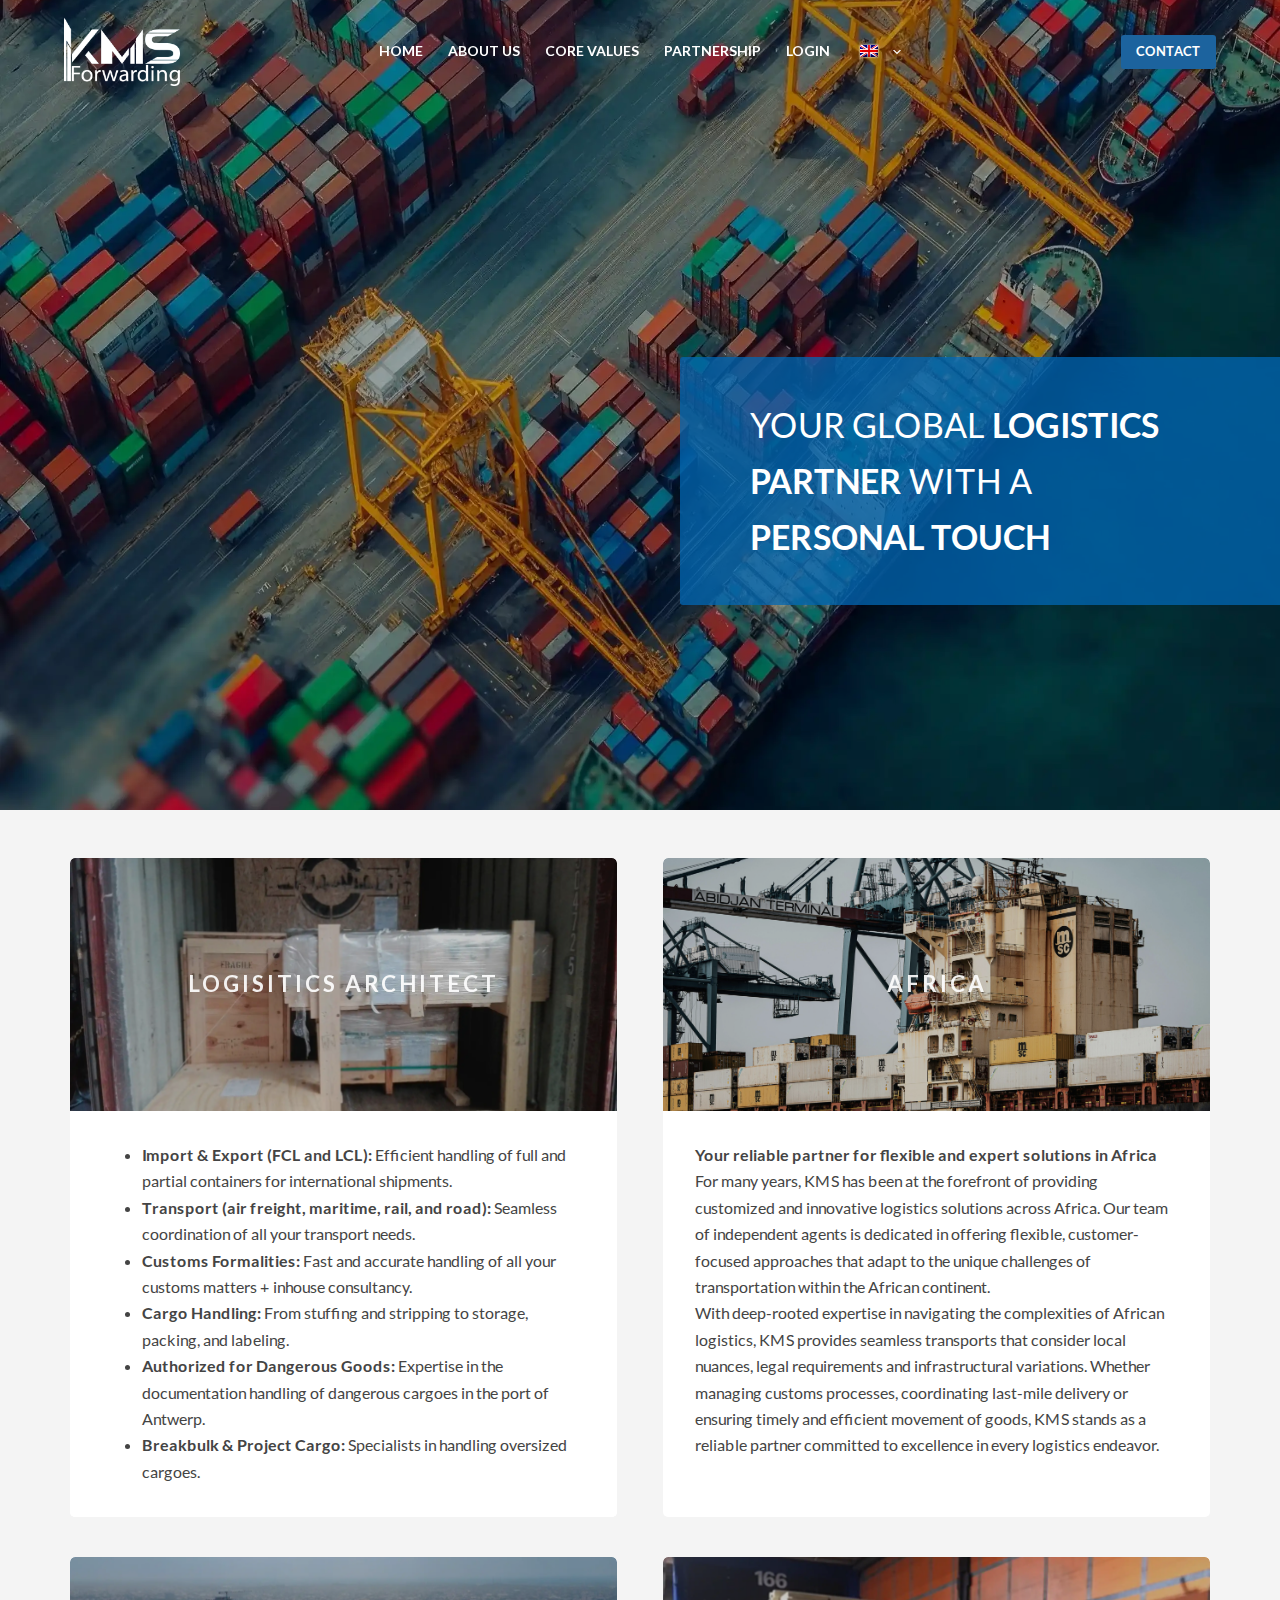
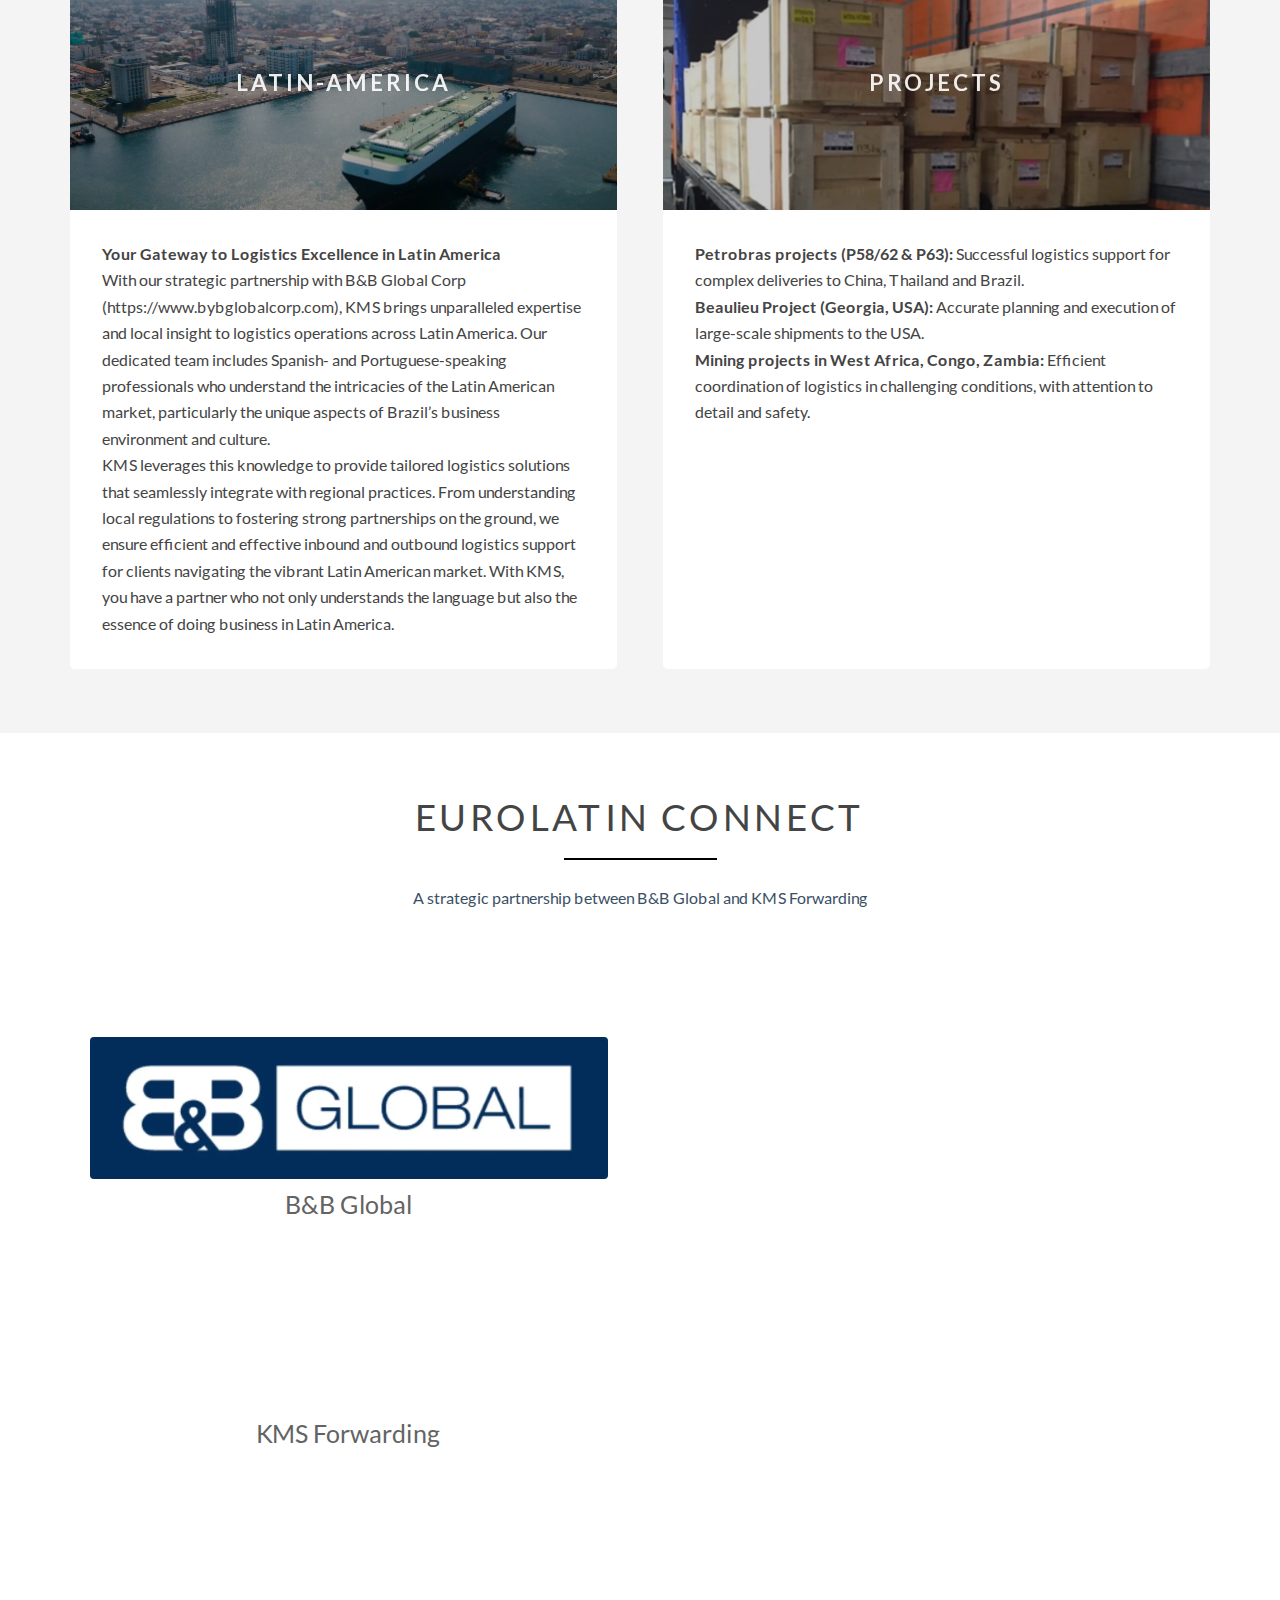
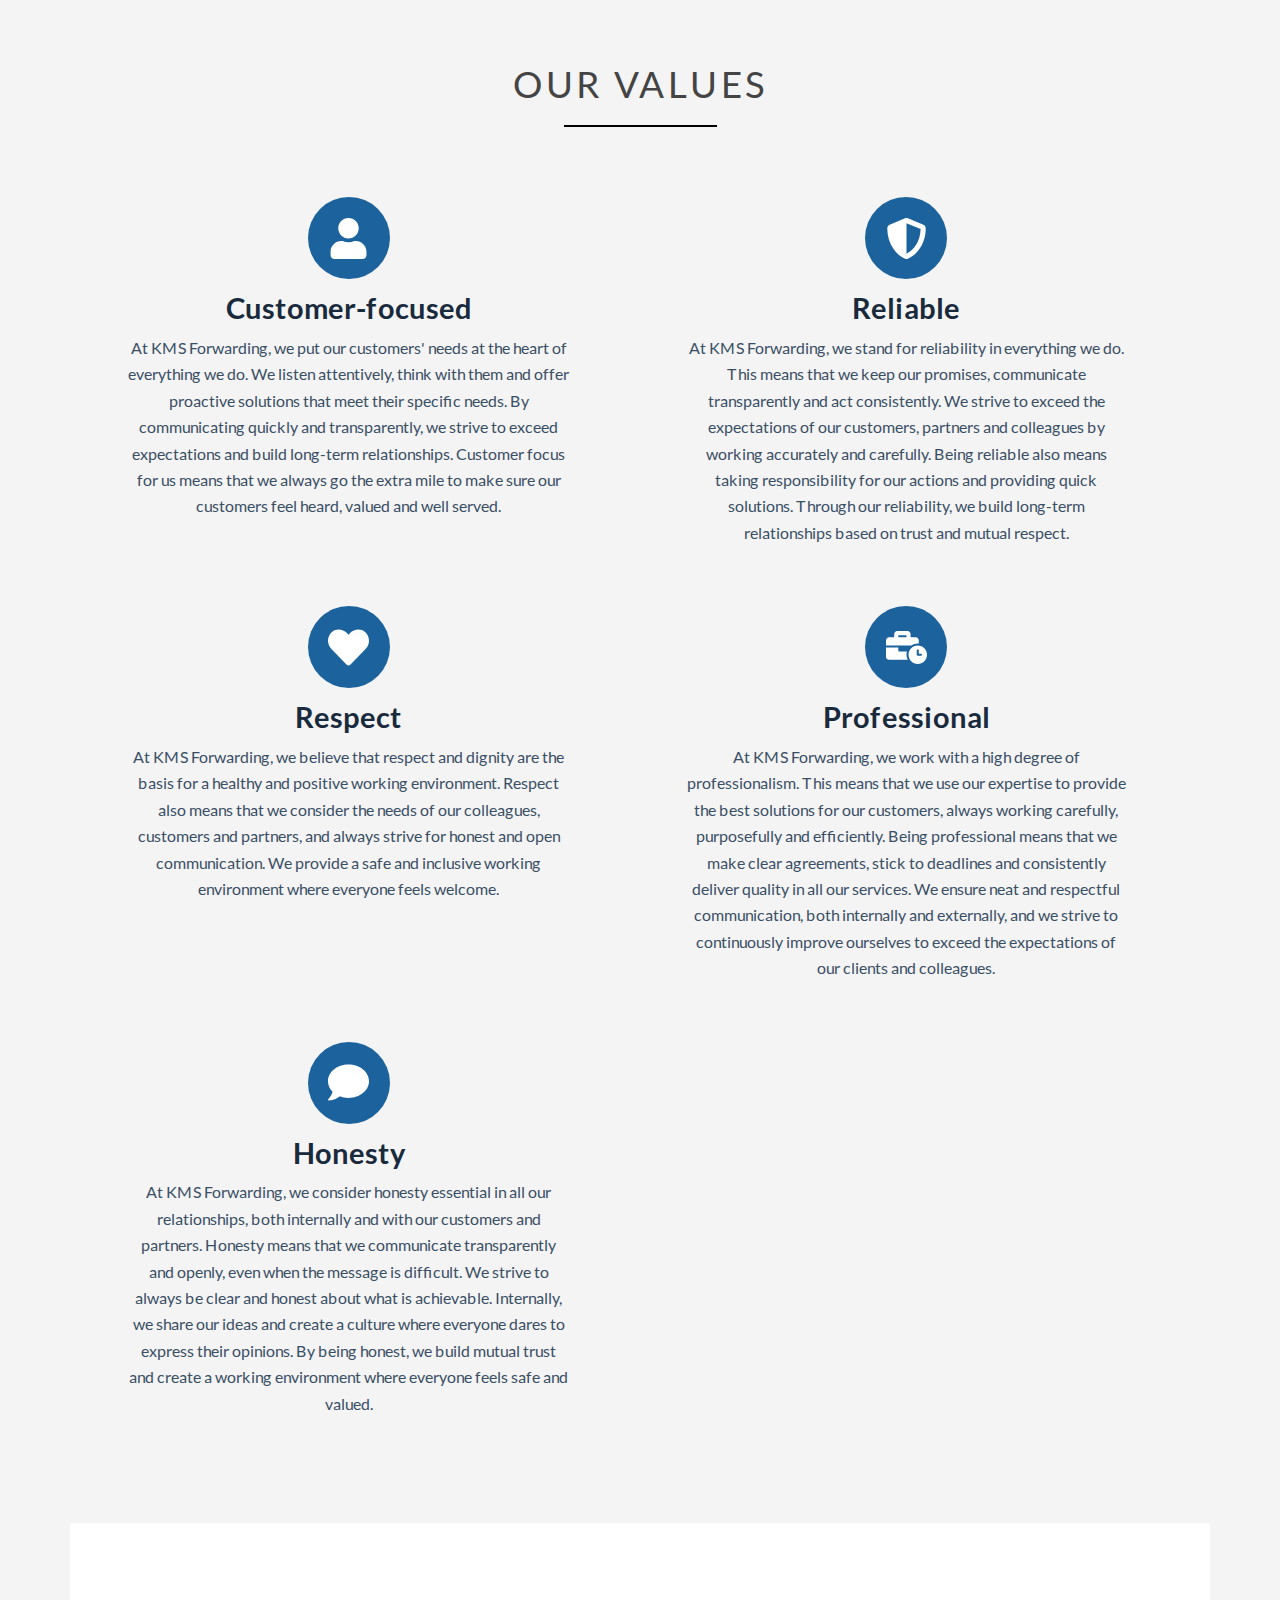
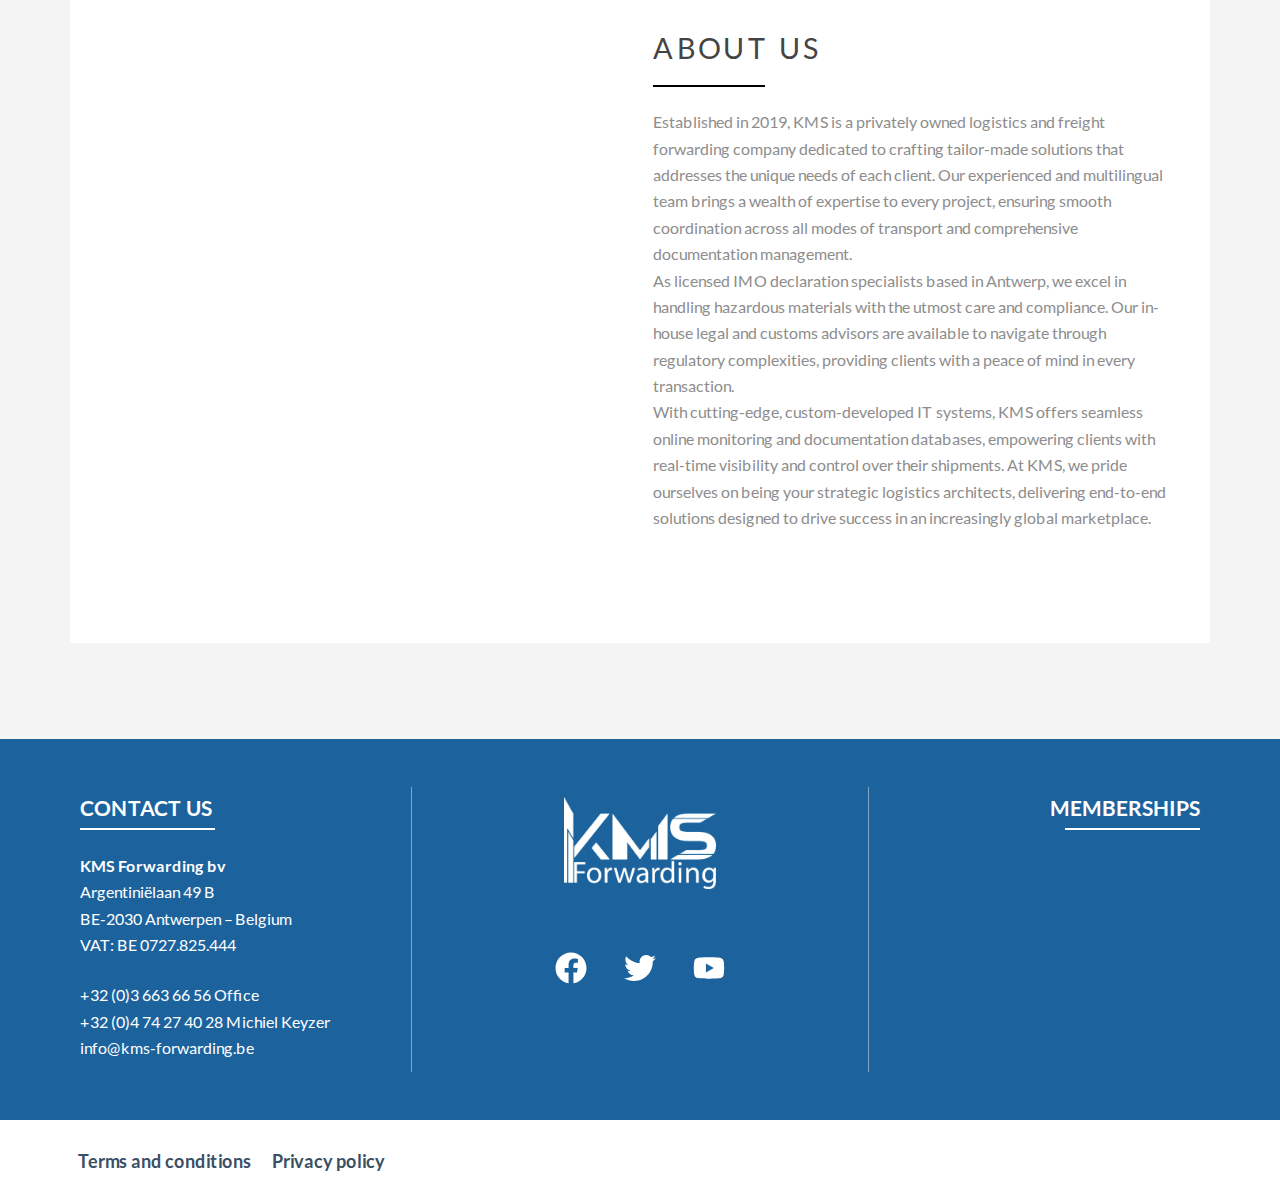
<file: en/index.html>
<!DOCTYPE html>
<html lang="en-GB">
<head>
	
	<meta charset="UTF-8">
	<meta name="viewport" content="width=device-width, initial-scale=1, maximum-scale=5, viewport-fit=cover">
	<link rel="profile" href="https://gmpg.org/xfn/11">

	<title>KMS Forwarding</title>
<meta name="robots" content="max-image-preview:large">
<link rel="alternate" type="application/rss+xml" title="KMS Forwarding &raquo; Feed" href="https://dcmaticshare.github.io/kms2/en/feed/">
<link rel="alternate" type="application/rss+xml" title="KMS Forwarding &raquo; Comments Feed" href="https://dcmaticshare.github.io/kms2/en/comments/feed/">
<link rel="stylesheet" id="blocksy-dynamic-global-css" href="https://dcmaticshare.github.io/kms2/wp-content/uploads/blocksy/css/global.css?ver=14167" media="all">
<style id="global-styles-inline-css">:root{--wp--preset--aspect-ratio--square: 1;--wp--preset--aspect-ratio--4-3: 4/3;--wp--preset--aspect-ratio--3-4: 3/4;--wp--preset--aspect-ratio--3-2: 3/2;--wp--preset--aspect-ratio--2-3: 2/3;--wp--preset--aspect-ratio--16-9: 16/9;--wp--preset--aspect-ratio--9-16: 9/16;--wp--preset--color--black: #000000;--wp--preset--color--cyan-bluish-gray: #abb8c3;--wp--preset--color--white: #ffffff;--wp--preset--color--pale-pink: #f78da7;--wp--preset--color--vivid-red: #cf2e2e;--wp--preset--color--luminous-vivid-orange: #ff6900;--wp--preset--color--luminous-vivid-amber: #fcb900;--wp--preset--color--light-green-cyan: #7bdcb5;--wp--preset--color--vivid-green-cyan: #00d084;--wp--preset--color--pale-cyan-blue: #8ed1fc;--wp--preset--color--vivid-cyan-blue: #0693e3;--wp--preset--color--vivid-purple: #9b51e0;--wp--preset--color--palette-color-1: var(--theme-palette-color-1, #444444);--wp--preset--color--palette-color-2: var(--theme-palette-color-2, #008CFF);--wp--preset--color--palette-color-3: var(--theme-palette-color-3, #3A4F66);--wp--preset--color--palette-color-4: var(--theme-palette-color-4, #192a3d);--wp--preset--color--palette-color-5: var(--theme-palette-color-5, #e1e8ed);--wp--preset--color--palette-color-6: var(--theme-palette-color-6, #f2f5f7);--wp--preset--color--palette-color-7: var(--theme-palette-color-7, #FAFBFC);--wp--preset--color--palette-color-8: var(--theme-palette-color-8, #ffffff);--wp--preset--gradient--vivid-cyan-blue-to-vivid-purple: linear-gradient(135deg,rgba(6,147,227,1) 0%,rgb(155,81,224) 100%);--wp--preset--gradient--light-green-cyan-to-vivid-green-cyan: linear-gradient(135deg,rgb(122,220,180) 0%,rgb(0,208,130) 100%);--wp--preset--gradient--luminous-vivid-amber-to-luminous-vivid-orange: linear-gradient(135deg,rgba(252,185,0,1) 0%,rgba(255,105,0,1) 100%);--wp--preset--gradient--luminous-vivid-orange-to-vivid-red: linear-gradient(135deg,rgba(255,105,0,1) 0%,rgb(207,46,46) 100%);--wp--preset--gradient--very-light-gray-to-cyan-bluish-gray: linear-gradient(135deg,rgb(238,238,238) 0%,rgb(169,184,195) 100%);--wp--preset--gradient--cool-to-warm-spectrum: linear-gradient(135deg,rgb(74,234,220) 0%,rgb(151,120,209) 20%,rgb(207,42,186) 40%,rgb(238,44,130) 60%,rgb(251,105,98) 80%,rgb(254,248,76) 100%);--wp--preset--gradient--blush-light-purple: linear-gradient(135deg,rgb(255,206,236) 0%,rgb(152,150,240) 100%);--wp--preset--gradient--blush-bordeaux: linear-gradient(135deg,rgb(254,205,165) 0%,rgb(254,45,45) 50%,rgb(107,0,62) 100%);--wp--preset--gradient--luminous-dusk: linear-gradient(135deg,rgb(255,203,112) 0%,rgb(199,81,192) 50%,rgb(65,88,208) 100%);--wp--preset--gradient--pale-ocean: linear-gradient(135deg,rgb(255,245,203) 0%,rgb(182,227,212) 50%,rgb(51,167,181) 100%);--wp--preset--gradient--electric-grass: linear-gradient(135deg,rgb(202,248,128) 0%,rgb(113,206,126) 100%);--wp--preset--gradient--midnight: linear-gradient(135deg,rgb(2,3,129) 0%,rgb(40,116,252) 100%);--wp--preset--gradient--juicy-peach: linear-gradient(to right, #ffecd2 0%, #fcb69f 100%);--wp--preset--gradient--young-passion: linear-gradient(to right, #ff8177 0%, #ff867a 0%, #ff8c7f 21%, #f99185 52%, #cf556c 78%, #b12a5b 100%);--wp--preset--gradient--true-sunset: linear-gradient(to right, #fa709a 0%, #fee140 100%);--wp--preset--gradient--morpheus-den: linear-gradient(to top, #30cfd0 0%, #330867 100%);--wp--preset--gradient--plum-plate: linear-gradient(135deg, #667eea 0%, #764ba2 100%);--wp--preset--gradient--aqua-splash: linear-gradient(15deg, #13547a 0%, #80d0c7 100%);--wp--preset--gradient--love-kiss: linear-gradient(to top, #ff0844 0%, #ffb199 100%);--wp--preset--gradient--new-retrowave: linear-gradient(to top, #3b41c5 0%, #a981bb 49%, #ffc8a9 100%);--wp--preset--gradient--plum-bath: linear-gradient(to top, #cc208e 0%, #6713d2 100%);--wp--preset--gradient--high-flight: linear-gradient(to right, #0acffe 0%, #495aff 100%);--wp--preset--gradient--teen-party: linear-gradient(-225deg, #FF057C 0%, #8D0B93 50%, #321575 100%);--wp--preset--gradient--fabled-sunset: linear-gradient(-225deg, #231557 0%, #44107A 29%, #FF1361 67%, #FFF800 100%);--wp--preset--gradient--arielle-smile: radial-gradient(circle 248px at center, #16d9e3 0%, #30c7ec 47%, #46aef7 100%);--wp--preset--gradient--itmeo-branding: linear-gradient(180deg, #2af598 0%, #009efd 100%);--wp--preset--gradient--deep-blue: linear-gradient(to right, #6a11cb 0%, #2575fc 100%);--wp--preset--gradient--strong-bliss: linear-gradient(to right, #f78ca0 0%, #f9748f 19%, #fd868c 60%, #fe9a8b 100%);--wp--preset--gradient--sweet-period: linear-gradient(to top, #3f51b1 0%, #5a55ae 13%, #7b5fac 25%, #8f6aae 38%, #a86aa4 50%, #cc6b8e 62%, #f18271 75%, #f3a469 87%, #f7c978 100%);--wp--preset--gradient--purple-division: linear-gradient(to top, #7028e4 0%, #e5b2ca 100%);--wp--preset--gradient--cold-evening: linear-gradient(to top, #0c3483 0%, #a2b6df 100%, #6b8cce 100%, #a2b6df 100%);--wp--preset--gradient--mountain-rock: linear-gradient(to right, #868f96 0%, #596164 100%);--wp--preset--gradient--desert-hump: linear-gradient(to top, #c79081 0%, #dfa579 100%);--wp--preset--gradient--ethernal-constance: linear-gradient(to top, #09203f 0%, #537895 100%);--wp--preset--gradient--happy-memories: linear-gradient(-60deg, #ff5858 0%, #f09819 100%);--wp--preset--gradient--grown-early: linear-gradient(to top, #0ba360 0%, #3cba92 100%);--wp--preset--gradient--morning-salad: linear-gradient(-225deg, #B7F8DB 0%, #50A7C2 100%);--wp--preset--gradient--night-call: linear-gradient(-225deg, #AC32E4 0%, #7918F2 48%, #4801FF 100%);--wp--preset--gradient--mind-crawl: linear-gradient(-225deg, #473B7B 0%, #3584A7 51%, #30D2BE 100%);--wp--preset--gradient--angel-care: linear-gradient(-225deg, #FFE29F 0%, #FFA99F 48%, #FF719A 100%);--wp--preset--gradient--juicy-cake: linear-gradient(to top, #e14fad 0%, #f9d423 100%);--wp--preset--gradient--rich-metal: linear-gradient(to right, #d7d2cc 0%, #304352 100%);--wp--preset--gradient--mole-hall: linear-gradient(-20deg, #616161 0%, #9bc5c3 100%);--wp--preset--gradient--cloudy-knoxville: linear-gradient(120deg, #fdfbfb 0%, #ebedee 100%);--wp--preset--gradient--soft-grass: linear-gradient(to top, #c1dfc4 0%, #deecdd 100%);--wp--preset--gradient--saint-petersburg: linear-gradient(135deg, #f5f7fa 0%, #c3cfe2 100%);--wp--preset--gradient--everlasting-sky: linear-gradient(135deg, #fdfcfb 0%, #e2d1c3 100%);--wp--preset--gradient--kind-steel: linear-gradient(-20deg, #e9defa 0%, #fbfcdb 100%);--wp--preset--gradient--over-sun: linear-gradient(60deg, #abecd6 0%, #fbed96 100%);--wp--preset--gradient--premium-white: linear-gradient(to top, #d5d4d0 0%, #d5d4d0 1%, #eeeeec 31%, #efeeec 75%, #e9e9e7 100%);--wp--preset--gradient--clean-mirror: linear-gradient(45deg, #93a5cf 0%, #e4efe9 100%);--wp--preset--gradient--wild-apple: linear-gradient(to top, #d299c2 0%, #fef9d7 100%);--wp--preset--gradient--snow-again: linear-gradient(to top, #e6e9f0 0%, #eef1f5 100%);--wp--preset--gradient--confident-cloud: linear-gradient(to top, #dad4ec 0%, #dad4ec 1%, #f3e7e9 100%);--wp--preset--gradient--glass-water: linear-gradient(to top, #dfe9f3 0%, white 100%);--wp--preset--gradient--perfect-white: linear-gradient(-225deg, #E3FDF5 0%, #FFE6FA 100%);--wp--preset--font-size--small: 13px;--wp--preset--font-size--medium: 20px;--wp--preset--font-size--large: clamp(22px, 1.375rem + ((1vw - 3.2px) * 0.625), 30px);--wp--preset--font-size--x-large: clamp(30px, 1.875rem + ((1vw - 3.2px) * 1.563), 50px);--wp--preset--font-size--xx-large: clamp(45px, 2.813rem + ((1vw - 3.2px) * 2.734), 80px);--wp--preset--spacing--20: 0.44rem;--wp--preset--spacing--30: 0.67rem;--wp--preset--spacing--40: 1rem;--wp--preset--spacing--50: 1.5rem;--wp--preset--spacing--60: 2.25rem;--wp--preset--spacing--70: 3.38rem;--wp--preset--spacing--80: 5.06rem;--wp--preset--shadow--natural: 6px 6px 9px rgba(0, 0, 0, 0.2);--wp--preset--shadow--deep: 12px 12px 50px rgba(0, 0, 0, 0.4);--wp--preset--shadow--sharp: 6px 6px 0px rgba(0, 0, 0, 0.2);--wp--preset--shadow--outlined: 6px 6px 0px -3px rgba(255, 255, 255, 1), 6px 6px rgba(0, 0, 0, 1);--wp--preset--shadow--crisp: 6px 6px 0px rgba(0, 0, 0, 1);}:root { --wp--style--global--content-size: var(--theme-block-max-width);--wp--style--global--wide-size: var(--theme-block-wide-max-width); }:where(body) { margin: 0; }.wp-site-blocks > .alignleft { float: left; margin-right: 2em; }.wp-site-blocks > .alignright { float: right; margin-left: 2em; }.wp-site-blocks > .aligncenter { justify-content: center; margin-left: auto; margin-right: auto; }:where(.wp-site-blocks) > * { margin-block-start: var(--theme-content-spacing); margin-block-end: 0; }:where(.wp-site-blocks) > :first-child { margin-block-start: 0; }:where(.wp-site-blocks) > :last-child { margin-block-end: 0; }:root { --wp--style--block-gap: var(--theme-content-spacing); }:root :where(.is-layout-flow) > :first-child{margin-block-start: 0;}:root :where(.is-layout-flow) > :last-child{margin-block-end: 0;}:root :where(.is-layout-flow) > *{margin-block-start: var(--theme-content-spacing);margin-block-end: 0;}:root :where(.is-layout-constrained) > :first-child{margin-block-start: 0;}:root :where(.is-layout-constrained) > :last-child{margin-block-end: 0;}:root :where(.is-layout-constrained) > *{margin-block-start: var(--theme-content-spacing);margin-block-end: 0;}:root :where(.is-layout-flex){gap: var(--theme-content-spacing);}:root :where(.is-layout-grid){gap: var(--theme-content-spacing);}.is-layout-flow > .alignleft{float: left;margin-inline-start: 0;margin-inline-end: 2em;}.is-layout-flow > .alignright{float: right;margin-inline-start: 2em;margin-inline-end: 0;}.is-layout-flow > .aligncenter{margin-left: auto !important;margin-right: auto !important;}.is-layout-constrained > .alignleft{float: left;margin-inline-start: 0;margin-inline-end: 2em;}.is-layout-constrained > .alignright{float: right;margin-inline-start: 2em;margin-inline-end: 0;}.is-layout-constrained > .aligncenter{margin-left: auto !important;margin-right: auto !important;}.is-layout-constrained > :where(:not(.alignleft):not(.alignright):not(.alignfull)){max-width: var(--wp--style--global--content-size);margin-left: auto !important;margin-right: auto !important;}.is-layout-constrained > .alignwide{max-width: var(--wp--style--global--wide-size);}body .is-layout-flex{display: flex;}.is-layout-flex{flex-wrap: wrap;align-items: center;}.is-layout-flex > :is(*, div){margin: 0;}body .is-layout-grid{display: grid;}.is-layout-grid > :is(*, div){margin: 0;}body{padding-top: 0px;padding-right: 0px;padding-bottom: 0px;padding-left: 0px;}.has-black-color{color: var(--wp--preset--color--black) !important;}.has-cyan-bluish-gray-color{color: var(--wp--preset--color--cyan-bluish-gray) !important;}.has-white-color{color: var(--wp--preset--color--white) !important;}.has-pale-pink-color{color: var(--wp--preset--color--pale-pink) !important;}.has-vivid-red-color{color: var(--wp--preset--color--vivid-red) !important;}.has-luminous-vivid-orange-color{color: var(--wp--preset--color--luminous-vivid-orange) !important;}.has-luminous-vivid-amber-color{color: var(--wp--preset--color--luminous-vivid-amber) !important;}.has-light-green-cyan-color{color: var(--wp--preset--color--light-green-cyan) !important;}.has-vivid-green-cyan-color{color: var(--wp--preset--color--vivid-green-cyan) !important;}.has-pale-cyan-blue-color{color: var(--wp--preset--color--pale-cyan-blue) !important;}.has-vivid-cyan-blue-color{color: var(--wp--preset--color--vivid-cyan-blue) !important;}.has-vivid-purple-color{color: var(--wp--preset--color--vivid-purple) !important;}.has-palette-color-1-color{color: var(--wp--preset--color--palette-color-1) !important;}.has-palette-color-2-color{color: var(--wp--preset--color--palette-color-2) !important;}.has-palette-color-3-color{color: var(--wp--preset--color--palette-color-3) !important;}.has-palette-color-4-color{color: var(--wp--preset--color--palette-color-4) !important;}.has-palette-color-5-color{color: var(--wp--preset--color--palette-color-5) !important;}.has-palette-color-6-color{color: var(--wp--preset--color--palette-color-6) !important;}.has-palette-color-7-color{color: var(--wp--preset--color--palette-color-7) !important;}.has-palette-color-8-color{color: var(--wp--preset--color--palette-color-8) !important;}.has-black-background-color{background-color: var(--wp--preset--color--black) !important;}.has-cyan-bluish-gray-background-color{background-color: var(--wp--preset--color--cyan-bluish-gray) !important;}.has-white-background-color{background-color: var(--wp--preset--color--white) !important;}.has-pale-pink-background-color{background-color: var(--wp--preset--color--pale-pink) !important;}.has-vivid-red-background-color{background-color: var(--wp--preset--color--vivid-red) !important;}.has-luminous-vivid-orange-background-color{background-color: var(--wp--preset--color--luminous-vivid-orange) !important;}.has-luminous-vivid-amber-background-color{background-color: var(--wp--preset--color--luminous-vivid-amber) !important;}.has-light-green-cyan-background-color{background-color: var(--wp--preset--color--light-green-cyan) !important;}.has-vivid-green-cyan-background-color{background-color: var(--wp--preset--color--vivid-green-cyan) !important;}.has-pale-cyan-blue-background-color{background-color: var(--wp--preset--color--pale-cyan-blue) !important;}.has-vivid-cyan-blue-background-color{background-color: var(--wp--preset--color--vivid-cyan-blue) !important;}.has-vivid-purple-background-color{background-color: var(--wp--preset--color--vivid-purple) !important;}.has-palette-color-1-background-color{background-color: var(--wp--preset--color--palette-color-1) !important;}.has-palette-color-2-background-color{background-color: var(--wp--preset--color--palette-color-2) !important;}.has-palette-color-3-background-color{background-color: var(--wp--preset--color--palette-color-3) !important;}.has-palette-color-4-background-color{background-color: var(--wp--preset--color--palette-color-4) !important;}.has-palette-color-5-background-color{background-color: var(--wp--preset--color--palette-color-5) !important;}.has-palette-color-6-background-color{background-color: var(--wp--preset--color--palette-color-6) !important;}.has-palette-color-7-background-color{background-color: var(--wp--preset--color--palette-color-7) !important;}.has-palette-color-8-background-color{background-color: var(--wp--preset--color--palette-color-8) !important;}.has-black-border-color{border-color: var(--wp--preset--color--black) !important;}.has-cyan-bluish-gray-border-color{border-color: var(--wp--preset--color--cyan-bluish-gray) !important;}.has-white-border-color{border-color: var(--wp--preset--color--white) !important;}.has-pale-pink-border-color{border-color: var(--wp--preset--color--pale-pink) !important;}.has-vivid-red-border-color{border-color: var(--wp--preset--color--vivid-red) !important;}.has-luminous-vivid-orange-border-color{border-color: var(--wp--preset--color--luminous-vivid-orange) !important;}.has-luminous-vivid-amber-border-color{border-color: var(--wp--preset--color--luminous-vivid-amber) !important;}.has-light-green-cyan-border-color{border-color: var(--wp--preset--color--light-green-cyan) !important;}.has-vivid-green-cyan-border-color{border-color: var(--wp--preset--color--vivid-green-cyan) !important;}.has-pale-cyan-blue-border-color{border-color: var(--wp--preset--color--pale-cyan-blue) !important;}.has-vivid-cyan-blue-border-color{border-color: var(--wp--preset--color--vivid-cyan-blue) !important;}.has-vivid-purple-border-color{border-color: var(--wp--preset--color--vivid-purple) !important;}.has-palette-color-1-border-color{border-color: var(--wp--preset--color--palette-color-1) !important;}.has-palette-color-2-border-color{border-color: var(--wp--preset--color--palette-color-2) !important;}.has-palette-color-3-border-color{border-color: var(--wp--preset--color--palette-color-3) !important;}.has-palette-color-4-border-color{border-color: var(--wp--preset--color--palette-color-4) !important;}.has-palette-color-5-border-color{border-color: var(--wp--preset--color--palette-color-5) !important;}.has-palette-color-6-border-color{border-color: var(--wp--preset--color--palette-color-6) !important;}.has-palette-color-7-border-color{border-color: var(--wp--preset--color--palette-color-7) !important;}.has-palette-color-8-border-color{border-color: var(--wp--preset--color--palette-color-8) !important;}.has-vivid-cyan-blue-to-vivid-purple-gradient-background{background: var(--wp--preset--gradient--vivid-cyan-blue-to-vivid-purple) !important;}.has-light-green-cyan-to-vivid-green-cyan-gradient-background{background: var(--wp--preset--gradient--light-green-cyan-to-vivid-green-cyan) !important;}.has-luminous-vivid-amber-to-luminous-vivid-orange-gradient-background{background: var(--wp--preset--gradient--luminous-vivid-amber-to-luminous-vivid-orange) !important;}.has-luminous-vivid-orange-to-vivid-red-gradient-background{background: var(--wp--preset--gradient--luminous-vivid-orange-to-vivid-red) !important;}.has-very-light-gray-to-cyan-bluish-gray-gradient-background{background: var(--wp--preset--gradient--very-light-gray-to-cyan-bluish-gray) !important;}.has-cool-to-warm-spectrum-gradient-background{background: var(--wp--preset--gradient--cool-to-warm-spectrum) !important;}.has-blush-light-purple-gradient-background{background: var(--wp--preset--gradient--blush-light-purple) !important;}.has-blush-bordeaux-gradient-background{background: var(--wp--preset--gradient--blush-bordeaux) !important;}.has-luminous-dusk-gradient-background{background: var(--wp--preset--gradient--luminous-dusk) !important;}.has-pale-ocean-gradient-background{background: var(--wp--preset--gradient--pale-ocean) !important;}.has-electric-grass-gradient-background{background: var(--wp--preset--gradient--electric-grass) !important;}.has-midnight-gradient-background{background: var(--wp--preset--gradient--midnight) !important;}.has-juicy-peach-gradient-background{background: var(--wp--preset--gradient--juicy-peach) !important;}.has-young-passion-gradient-background{background: var(--wp--preset--gradient--young-passion) !important;}.has-true-sunset-gradient-background{background: var(--wp--preset--gradient--true-sunset) !important;}.has-morpheus-den-gradient-background{background: var(--wp--preset--gradient--morpheus-den) !important;}.has-plum-plate-gradient-background{background: var(--wp--preset--gradient--plum-plate) !important;}.has-aqua-splash-gradient-background{background: var(--wp--preset--gradient--aqua-splash) !important;}.has-love-kiss-gradient-background{background: var(--wp--preset--gradient--love-kiss) !important;}.has-new-retrowave-gradient-background{background: var(--wp--preset--gradient--new-retrowave) !important;}.has-plum-bath-gradient-background{background: var(--wp--preset--gradient--plum-bath) !important;}.has-high-flight-gradient-background{background: var(--wp--preset--gradient--high-flight) !important;}.has-teen-party-gradient-background{background: var(--wp--preset--gradient--teen-party) !important;}.has-fabled-sunset-gradient-background{background: var(--wp--preset--gradient--fabled-sunset) !important;}.has-arielle-smile-gradient-background{background: var(--wp--preset--gradient--arielle-smile) !important;}.has-itmeo-branding-gradient-background{background: var(--wp--preset--gradient--itmeo-branding) !important;}.has-deep-blue-gradient-background{background: var(--wp--preset--gradient--deep-blue) !important;}.has-strong-bliss-gradient-background{background: var(--wp--preset--gradient--strong-bliss) !important;}.has-sweet-period-gradient-background{background: var(--wp--preset--gradient--sweet-period) !important;}.has-purple-division-gradient-background{background: var(--wp--preset--gradient--purple-division) !important;}.has-cold-evening-gradient-background{background: var(--wp--preset--gradient--cold-evening) !important;}.has-mountain-rock-gradient-background{background: var(--wp--preset--gradient--mountain-rock) !important;}.has-desert-hump-gradient-background{background: var(--wp--preset--gradient--desert-hump) !important;}.has-ethernal-constance-gradient-background{background: var(--wp--preset--gradient--ethernal-constance) !important;}.has-happy-memories-gradient-background{background: var(--wp--preset--gradient--happy-memories) !important;}.has-grown-early-gradient-background{background: var(--wp--preset--gradient--grown-early) !important;}.has-morning-salad-gradient-background{background: var(--wp--preset--gradient--morning-salad) !important;}.has-night-call-gradient-background{background: var(--wp--preset--gradient--night-call) !important;}.has-mind-crawl-gradient-background{background: var(--wp--preset--gradient--mind-crawl) !important;}.has-angel-care-gradient-background{background: var(--wp--preset--gradient--angel-care) !important;}.has-juicy-cake-gradient-background{background: var(--wp--preset--gradient--juicy-cake) !important;}.has-rich-metal-gradient-background{background: var(--wp--preset--gradient--rich-metal) !important;}.has-mole-hall-gradient-background{background: var(--wp--preset--gradient--mole-hall) !important;}.has-cloudy-knoxville-gradient-background{background: var(--wp--preset--gradient--cloudy-knoxville) !important;}.has-soft-grass-gradient-background{background: var(--wp--preset--gradient--soft-grass) !important;}.has-saint-petersburg-gradient-background{background: var(--wp--preset--gradient--saint-petersburg) !important;}.has-everlasting-sky-gradient-background{background: var(--wp--preset--gradient--everlasting-sky) !important;}.has-kind-steel-gradient-background{background: var(--wp--preset--gradient--kind-steel) !important;}.has-over-sun-gradient-background{background: var(--wp--preset--gradient--over-sun) !important;}.has-premium-white-gradient-background{background: var(--wp--preset--gradient--premium-white) !important;}.has-clean-mirror-gradient-background{background: var(--wp--preset--gradient--clean-mirror) !important;}.has-wild-apple-gradient-background{background: var(--wp--preset--gradient--wild-apple) !important;}.has-snow-again-gradient-background{background: var(--wp--preset--gradient--snow-again) !important;}.has-confident-cloud-gradient-background{background: var(--wp--preset--gradient--confident-cloud) !important;}.has-glass-water-gradient-background{background: var(--wp--preset--gradient--glass-water) !important;}.has-perfect-white-gradient-background{background: var(--wp--preset--gradient--perfect-white) !important;}.has-small-font-size{font-size: var(--wp--preset--font-size--small) !important;}.has-medium-font-size{font-size: var(--wp--preset--font-size--medium) !important;}.has-large-font-size{font-size: var(--wp--preset--font-size--large) !important;}.has-x-large-font-size{font-size: var(--wp--preset--font-size--x-large) !important;}.has-xx-large-font-size{font-size: var(--wp--preset--font-size--xx-large) !important;}
:root :where(.wp-block-pullquote){font-size: clamp(0.984em, 0.984rem + ((1vw - 0.2em) * 0.645), 1.5em);line-height: 1.6;}</style>
<link rel="stylesheet" id="contact-form-7-css" href="https://dcmaticshare.github.io/kms2/wp-content/plugins/contact-form-7/includes/css/styles.css?ver=6.0" media="all">
<link rel="stylesheet" id="trp-language-switcher-style-css" href="https://dcmaticshare.github.io/kms2/wp-content/plugins/translatepress-multilingual/assets/css/trp-language-switcher.css?ver=2.8.9" media="all">
<link rel="stylesheet" id="blocksy-fonts-font-source-google-css" href="https://dcmaticshare.github.io/kms2/wp-content/uploads/fonts/e26eb9abcfd07d509d461ce800036d16/font.css?v=1729338408" media="all">
<link rel="stylesheet" id="ct-main-styles-css" href="https://dcmaticshare.github.io/kms2/wp-content/themes/blocksy/static/bundle/main.min.css?ver=2.0.77" media="all">
<link rel="stylesheet" id="ct-page-title-styles-css" href="https://dcmaticshare.github.io/kms2/wp-content/themes/blocksy/static/bundle/page-title.min.css?ver=2.0.77" media="all">
<link rel="stylesheet" id="ct-elementor-styles-css" href="https://dcmaticshare.github.io/kms2/wp-content/themes/blocksy/static/bundle/elementor-frontend.min.css?ver=2.0.77" media="all">
<link rel="stylesheet" id="ct-cf-7-styles-css" href="https://dcmaticshare.github.io/kms2/wp-content/themes/blocksy/static/bundle/cf-7.min.css?ver=2.0.77" media="all">
<link rel="stylesheet" id="elementor-frontend-css" href="https://dcmaticshare.github.io/kms2/wp-content/plugins/elementor/assets/css/frontend.min.css?ver=3.25.6" media="all">
<link rel="stylesheet" id="swiper-css" href="https://dcmaticshare.github.io/kms2/wp-content/plugins/elementor/assets/lib/swiper/v8/css/swiper.min.css?ver=8.4.5" media="all">
<link rel="stylesheet" id="e-swiper-css" href="https://dcmaticshare.github.io/kms2/wp-content/plugins/elementor/assets/css/conditionals/e-swiper.min.css?ver=3.25.6" media="all">
<link rel="stylesheet" id="elementor-post-6-css" href="https://dcmaticshare.github.io/kms2/wp-content/uploads/elementor/css/post-6.css?ver=1731611742" media="all">
<link rel="stylesheet" id="widget-text-editor-css" href="https://dcmaticshare.github.io/kms2/wp-content/plugins/elementor/assets/css/widget-text-editor.min.css?ver=3.25.6" media="all">
<link rel="stylesheet" id="e-animation-fadeInRight-css" href="https://dcmaticshare.github.io/kms2/wp-content/plugins/elementor/assets/lib/animations/styles/fadeInRight.min.css?ver=3.25.6" media="all">
<link rel="stylesheet" id="widget-heading-css" href="https://dcmaticshare.github.io/kms2/wp-content/plugins/elementor/assets/css/widget-heading.min.css?ver=3.25.6" media="all">
<link rel="stylesheet" id="widget-divider-css" href="https://dcmaticshare.github.io/kms2/wp-content/plugins/elementor/assets/css/widget-divider.min.css?ver=3.25.6" media="all">
<link rel="stylesheet" id="widget-image-css" href="https://dcmaticshare.github.io/kms2/wp-content/plugins/elementor/assets/css/widget-image.min.css?ver=3.25.6" media="all">
<link rel="stylesheet" id="widget-icon-box-css" href="https://dcmaticshare.github.io/kms2/wp-content/plugins/elementor/assets/css/widget-icon-box.min.css?ver=3.25.6" media="all">
<link rel="stylesheet" id="widget-social-icons-css" href="https://dcmaticshare.github.io/kms2/wp-content/plugins/elementor/assets/css/widget-social-icons.min.css?ver=3.25.6" media="all">
<link rel="stylesheet" id="e-apple-webkit-css" href="https://dcmaticshare.github.io/kms2/wp-content/plugins/elementor/assets/css/conditionals/apple-webkit.min.css?ver=3.25.6" media="all">
<link rel="stylesheet" id="elementor-post-14-css" href="https://dcmaticshare.github.io/kms2/wp-content/uploads/elementor/css/post-14.css?ver=1731617908" media="all">
<link rel="stylesheet" id="google-fonts-1-css" href="https://dcmaticshare.github.io/kms2/wp-content/uploads/fonts/e41c6a5c491bb0e680ae0a416ad87f4c/font.css?v=1731244453" media="all">
<link rel="preconnect" href="https://fonts.gstatic.com/" crossorigin>
<script src="https://dcmaticshare.github.io/kms2/wp-includes/js/jquery/jquery.min.js?ver=3.7.1" id="jquery-core-js"></script>
<script src="https://dcmaticshare.github.io/kms2/wp-includes/js/jquery/jquery-migrate.min.js?ver=3.4.1" id="jquery-migrate-js"></script>
<link rel="https://api.w.org/" href="https://dcmaticshare.github.io/kms2/en/wp-json/">
<link rel="alternate" title="JSON" type="application/json" href="https://dcmaticshare.github.io/kms2/en/wp-json/wp/v2/pages/14">
<link rel="EditURI" type="application/rsd+xml" title="RSD" href="https://dcmaticshare.github.io/kms2/xmlrpc.php?rsd">
<meta name="generator" content="WordPress 6.7">
<link rel="canonical" href="https://dcmaticshare.github.io/kms2/en/">
<link rel="shortlink" href="https://dcmaticshare.github.io/kms2/en/">
<link rel="alternate" title="oEmbed (JSON)" type="application/json+oembed" href="https://dcmaticshare.github.io/kms2/en/wp-json/oembed/1.0/embed?url=http%3A%2F%2Fhttps%3A%2F%2Fdcmaticshare.github.io%2Fkms2%2Fen%2F">
<link rel="alternate" title="oEmbed (XML)" type="text/xml+oembed" href="https://dcmaticshare.github.io/kms2/en/wp-json/oembed/1.0/embed?url=http%3A%2F%2Fhttps%3A%2F%2Fdcmaticshare.github.io%2Fkms2%2Fen%2F#038;format=xml">
<link rel="alternate" hreflang="nl-BE" href="https://dcmaticshare.github.io/kms2/">
<link rel="alternate" hreflang="en-GB" href="https://dcmaticshare.github.io/kms2/en/">
<link rel="alternate" hreflang="nl" href="https://dcmaticshare.github.io/kms2/">
<link rel="alternate" hreflang="en" href="https://dcmaticshare.github.io/kms2/en/">
<noscript><link rel="stylesheet" href="https://dcmaticshare.github.io/kms2/wp-content/themes/blocksy/static/bundle/no-scripts.min.css" type="text/css"></noscript>
<style id="ct-main-styles-inline-css">[data-header*="type-1"] {--has-transparent-header:1;}</style>
<meta name="generator" content="Elementor 3.25.6; features: e_font_icon_svg, additional_custom_breakpoints, e_optimized_control_loading, e_element_cache; settings: css_print_method-external, google_font-enabled, font_display-swap">
			<style>.e-con.e-parent:nth-of-type(n+4):not(.e-lazyloaded):not(.e-no-lazyload),
				.e-con.e-parent:nth-of-type(n+4):not(.e-lazyloaded):not(.e-no-lazyload) * {
					background-image: none !important;
				}
				@media screen and (max-height: 1024px) {
					.e-con.e-parent:nth-of-type(n+3):not(.e-lazyloaded):not(.e-no-lazyload),
					.e-con.e-parent:nth-of-type(n+3):not(.e-lazyloaded):not(.e-no-lazyload) * {
						background-image: none !important;
					}
				}
				@media screen and (max-height: 640px) {
					.e-con.e-parent:nth-of-type(n+2):not(.e-lazyloaded):not(.e-no-lazyload),
					.e-con.e-parent:nth-of-type(n+2):not(.e-lazyloaded):not(.e-no-lazyload) * {
						background-image: none !important;
					}
				}</style>
			<link rel="icon" href="https://dcmaticshare.github.io/kms2/wp-content/uploads/2024/10/cropped-favicon-32x32.webp" sizes="32x32">
<link rel="icon" href="https://dcmaticshare.github.io/kms2/wp-content/uploads/2024/10/cropped-favicon-192x192.webp" sizes="192x192">
<link rel="apple-touch-icon" href="https://dcmaticshare.github.io/kms2/wp-content/uploads/2024/10/cropped-favicon-180x180.webp">
<meta name="msapplication-TileImage" content="https://dcmaticshare.github.io/kms2/wp-content/uploads/2024/10/cropped-favicon-270x270.webp">
		<style id="wp-custom-css">/* Google recaptcha to left */

.grecaptcha-badge {
  width: 70px !important;
  overflow: hidden !important;
  transition: all 0.3s ease !important;
  left: 4px !important;
	position: relative !important;
  bottom: 50px !important;
	margin-top: -70px !important;
}
.grecaptcha-badge:hover {
  width: 256px !important;
}

/* Button styling */

#padding-button .elementor-button-text
{
	padding-top: 1px !important;
}

/* Logo Styling */
.site-logo-container img
{
	border-radius: 3px;
}

/* Flag */
.ct-menu-link .trp-flag-image {
    filter: drop-shadow(0px 0px 1px white) !important;
}

body .wpcf7-form input[type="text"], 
body .wpcf7-form input[type="email"], 
body .wpcf7-form input[type="tel"], 
body .wpcf7-form textarea {
   background-color: #ffffff;

}</style>
			</head>


<body class="home page-template page-template-elementor_header_footer page page-id-14 wp-custom-logo wp-embed-responsive translatepress-en_GB elementor-default elementor-template-full-width elementor-kit-6 elementor-page elementor-page-14 modula-best-grid-gallery" data-link="type-2" data-prefix="single_page" data-header="type-1:sticky" data-footer="type-1" itemscope="itemscope" itemtype="https://schema.org/WebPage">

<a class="skip-link show-on-focus" href="#main">
	Skip to content</a>

<div class="ct-drawer-canvas" data-location="start"><div id="offcanvas" class="ct-panel ct-header" data-behaviour="right-side"><div class="ct-panel-inner">
		<div class="ct-panel-actions">
			
			<button class="ct-toggle-close" data-type="type-1" aria-label="Close drawer" data-no-translation-aria-label="">
				<svg class="ct-icon" width="12" height="12" viewbox="0 0 15 15"><path d="M1 15a1 1 0 01-.71-.29 1 1 0 010-1.41l5.8-5.8-5.8-5.8A1 1 0 011.7.29l5.8 5.8 5.8-5.8a1 1 0 011.41 1.41l-5.8 5.8 5.8 5.8a1 1 0 01-1.41 1.41l-5.8-5.8-5.8 5.8A1 1 0 011 15z"></path></svg>
			</button>
		</div>
		<div class="ct-panel-content" data-device="desktop"><div class="ct-panel-content-inner"></div></div>
<div class="ct-panel-content" data-device="mobile"><div class="ct-panel-content-inner">
<nav class="mobile-menu menu-container has-submenu" data-id="mobile-menu" data-interaction="click" data-toggle-type="type-2" data-submenu-dots="yes" aria-label="Off Canvas Menu" data-no-translation-aria-label="">
	<ul id="menu-main-menu-1" role="menubar">
<li class="menu-item menu-item-type-post_type menu-item-object-page menu-item-home current-menu-item page_item page-item-14 current_page_item menu-item-18" role="none"><a href="https://dcmaticshare.github.io/kms2/en/" aria-current="page" class="ct-menu-link" role="menuitem">Home</a></li>
<li class="menu-item menu-item-type-custom menu-item-object-custom menu-item-496" role="none"><a href="https://dcmaticshare.github.io/kms2/en/#overons" class="ct-menu-link" role="menuitem">About us</a></li>
<li class="menu-item menu-item-type-custom menu-item-object-custom menu-item-497" role="none"><a href="https://dcmaticshare.github.io/kms2/en/#onzewaarden" class="ct-menu-link" role="menuitem">Core values</a></li>
<li class="menu-item menu-item-type-custom menu-item-object-custom menu-item-262" role="none"><a href="https://dcmaticshare.github.io/kms2/en/#partnership" class="ct-menu-link" role="menuitem">Partnership</a></li>
<li class="menu-item menu-item-type-custom menu-item-object-custom menu-item-498" role="none"><a href="https://www.cargowise.com/" class="ct-menu-link" role="menuitem">Login</a></li>
<li class="trp-language-switcher-container menu-item menu-item-type-post_type menu-item-object-language_switcher menu-item-has-children current-language-menu-item menu-item-531" role="none">
<span class="ct-sub-menu-parent"><a href="https://dcmaticshare.github.io/kms2/en/" class="ct-menu-link" role="menuitem"><span data-no-translation><img class="trp-flag-image" src="https://dcmaticshare.github.io/kms2/wp-content/plugins/translatepress-multilingual/assets/images/flags/en_GB.png" width="18" height="12" alt="en_GB" title="English"></span></a><button class="ct-toggle-dropdown-mobile" aria-label="Expand dropdown menu" aria-haspopup="true" aria-expanded="false" role="menuitem" data-no-translation-aria-label=""><svg class="ct-icon toggle-icon-1" width="15" height="15" viewbox="0 0 15 15"><path d="M3.9,5.1l3.6,3.6l3.6-3.6l1.4,0.7l-5,5l-5-5L3.9,5.1z"></path></svg></button></span>
<ul class="sub-menu" role="menu">
	<li class="trp-language-switcher-container menu-item menu-item-type-post_type menu-item-object-language_switcher menu-item-533" role="none"><a href="https://dcmaticshare.github.io/kms2/" class="ct-menu-link" role="menuitem"><span data-no-translation><img class="trp-flag-image" src="https://dcmaticshare.github.io/kms2/wp-content/plugins/translatepress-multilingual/assets/images/flags/nl_BE.png" width="18" height="12" alt="nl_BE" title="Dutch"></span></a></li>
</ul>
</li>
</ul></nav>

</div></div>
</div></div></div>
<div id="main-container">
	<header id="header" class="ct-header" data-id="type-1" itemscope="" itemtype="https://schema.org/WPHeader"><div data-device="desktop" data-transparent=""><div class="ct-sticky-container"><div data-sticky="shrink"><div data-row="middle" data-column-set="3" data-transparent-row="yes"><div class="ct-container">
<div data-column="start" data-placements="1"><div data-items="primary">
<div class="site-branding" data-id="logo" itemscope="itemscope" itemtype="https://schema.org/Organization">

			<a href="https://dcmaticshare.github.io/kms2/en/" class="site-logo-container" rel="home" itemprop="url"><img fetchpriority="high" width="2200" height="1329" src="https://dcmaticshare.github.io/kms2/wp-content/uploads/2024/10/Logo.webp" class="sticky-logo" alt="Logo White" decoding="async" srcset="https://dcmaticshare.github.io/kms2/wp-content/uploads/2024/10/Logo.webp 2200w, https://dcmaticshare.github.io/kms2/wp-content/uploads/2024/10/Logo-300x181.webp 300w, https://dcmaticshare.github.io/kms2/wp-content/uploads/2024/10/Logo-1024x619.webp 1024w, https://dcmaticshare.github.io/kms2/wp-content/uploads/2024/10/Logo-768x464.webp 768w, https://dcmaticshare.github.io/kms2/wp-content/uploads/2024/10/Logo-1536x928.webp 1536w, https://dcmaticshare.github.io/kms2/wp-content/uploads/2024/10/Logo-2048x1237.webp 2048w" sizes="(max-width: 2200px) 100vw, 2200px"><img loading="lazy" width="2200" height="1329" src="https://dcmaticshare.github.io/kms2/wp-content/uploads/2024/11/Logo-White.webp" class="default-logo" alt="Logo White" decoding="async" srcset="https://dcmaticshare.github.io/kms2/wp-content/uploads/2024/11/Logo-White.webp 2200w, https://dcmaticshare.github.io/kms2/wp-content/uploads/2024/11/Logo-White-300x181.webp 300w, https://dcmaticshare.github.io/kms2/wp-content/uploads/2024/11/Logo-White-1024x619.webp 1024w, https://dcmaticshare.github.io/kms2/wp-content/uploads/2024/11/Logo-White-768x464.webp 768w, https://dcmaticshare.github.io/kms2/wp-content/uploads/2024/11/Logo-White-1536x928.webp 1536w, https://dcmaticshare.github.io/kms2/wp-content/uploads/2024/11/Logo-White-2048x1237.webp 2048w" sizes="(max-width: 2200px) 100vw, 2200px"></a>	
	</div>

</div></div>
<div data-column="middle"><div data-items="">
<nav id="header-menu-1" class="header-menu-1 menu-container" data-id="menu" data-interaction="hover" data-menu="type-1" data-dropdown="type-1:simple" data-responsive="no" itemscope="" itemtype="https://schema.org/SiteNavigationElement" aria-label="Header Menu" data-no-translation-aria-label="">

	<ul id="menu-main-menu" class="menu" role="menubar">
<li id="menu-item-18" class="menu-item menu-item-type-post_type menu-item-object-page menu-item-home current-menu-item page_item page-item-14 current_page_item menu-item-18" role="none"><a href="https://dcmaticshare.github.io/kms2/en/" aria-current="page" class="ct-menu-link" role="menuitem">Home</a></li>
<li id="menu-item-496" class="menu-item menu-item-type-custom menu-item-object-custom menu-item-496" role="none"><a href="https://dcmaticshare.github.io/kms2/en/#overons" class="ct-menu-link" role="menuitem">About us</a></li>
<li id="menu-item-497" class="menu-item menu-item-type-custom menu-item-object-custom menu-item-497" role="none"><a href="https://dcmaticshare.github.io/kms2/en/#onzewaarden" class="ct-menu-link" role="menuitem">Core values</a></li>
<li id="menu-item-262" class="menu-item menu-item-type-custom menu-item-object-custom menu-item-262" role="none"><a href="https://dcmaticshare.github.io/kms2/en/#partnership" class="ct-menu-link" role="menuitem">Partnership</a></li>
<li id="menu-item-498" class="menu-item menu-item-type-custom menu-item-object-custom menu-item-498" role="none"><a href="https://www.cargowise.com/" class="ct-menu-link" role="menuitem">Login</a></li>
<li id="menu-item-531" class="trp-language-switcher-container menu-item menu-item-type-post_type menu-item-object-language_switcher menu-item-has-children current-language-menu-item menu-item-531 animated-submenu-block" role="none">
<a href="https://dcmaticshare.github.io/kms2/en/" class="ct-menu-link" role="menuitem"><span data-no-translation><img class="trp-flag-image" src="https://dcmaticshare.github.io/kms2/wp-content/plugins/translatepress-multilingual/assets/images/flags/en_GB.png" width="18" height="12" alt="en_GB" title="English"></span><span class="ct-toggle-dropdown-desktop"><svg class="ct-icon" width="8" height="8" viewbox="0 0 15 15"><path d="M2.1,3.2l5.4,5.4l5.4-5.4L15,4.3l-7.5,7.5L0,4.3L2.1,3.2z"></path></svg></span></a><button class="ct-toggle-dropdown-desktop-ghost" aria-label="Expand dropdown menu" aria-haspopup="true" aria-expanded="false" role="menuitem" data-no-translation-aria-label=""></button>
<ul class="sub-menu" role="menu">
	<li id="menu-item-533" class="trp-language-switcher-container menu-item menu-item-type-post_type menu-item-object-language_switcher menu-item-533" role="none"><a href="https://dcmaticshare.github.io/kms2/" class="ct-menu-link" role="menuitem"><span data-no-translation><img class="trp-flag-image" src="https://dcmaticshare.github.io/kms2/wp-content/plugins/translatepress-multilingual/assets/images/flags/nl_BE.png" width="18" height="12" alt="nl_BE" title="Dutch"></span></a></li>
</ul>
</li>
</ul></nav>

</div></div>
<div data-column="end" data-placements="1"><div data-items="primary">
<div class="ct-header-cta" data-id="button">
	<a href="https://dcmaticshare.github.io/kms2/en/contact/" class="ct-button" data-size="small" aria-label="CONTACT">
		CONTACT	</a>
</div>
</div></div>
</div></div></div></div></div>
<div data-device="mobile" data-transparent=""><div class="ct-sticky-container"><div data-sticky="shrink"><div data-row="middle" data-column-set="2" data-transparent-row="yes"><div class="ct-container">
<div data-column="start" data-placements="1"><div data-items="primary">
<div class="site-branding" data-id="logo">

			<a href="https://dcmaticshare.github.io/kms2/en/" class="site-logo-container" rel="home" itemprop="url"><img fetchpriority="high" width="2200" height="1329" src="https://dcmaticshare.github.io/kms2/wp-content/uploads/2024/10/Logo.webp" class="sticky-logo" alt="Logo White" decoding="async" srcset="https://dcmaticshare.github.io/kms2/wp-content/uploads/2024/10/Logo.webp 2200w, https://dcmaticshare.github.io/kms2/wp-content/uploads/2024/10/Logo-300x181.webp 300w, https://dcmaticshare.github.io/kms2/wp-content/uploads/2024/10/Logo-1024x619.webp 1024w, https://dcmaticshare.github.io/kms2/wp-content/uploads/2024/10/Logo-768x464.webp 768w, https://dcmaticshare.github.io/kms2/wp-content/uploads/2024/10/Logo-1536x928.webp 1536w, https://dcmaticshare.github.io/kms2/wp-content/uploads/2024/10/Logo-2048x1237.webp 2048w" sizes="(max-width: 2200px) 100vw, 2200px"><img loading="lazy" width="2200" height="1329" src="https://dcmaticshare.github.io/kms2/wp-content/uploads/2024/11/Logo-White.webp" class="default-logo" alt="Logo White" decoding="async" srcset="https://dcmaticshare.github.io/kms2/wp-content/uploads/2024/11/Logo-White.webp 2200w, https://dcmaticshare.github.io/kms2/wp-content/uploads/2024/11/Logo-White-300x181.webp 300w, https://dcmaticshare.github.io/kms2/wp-content/uploads/2024/11/Logo-White-1024x619.webp 1024w, https://dcmaticshare.github.io/kms2/wp-content/uploads/2024/11/Logo-White-768x464.webp 768w, https://dcmaticshare.github.io/kms2/wp-content/uploads/2024/11/Logo-White-1536x928.webp 1536w, https://dcmaticshare.github.io/kms2/wp-content/uploads/2024/11/Logo-White-2048x1237.webp 2048w" sizes="(max-width: 2200px) 100vw, 2200px"></a>	
	</div>

</div></div>
<div data-column="end" data-placements="1"><div data-items="primary">
<button data-toggle-panel="#offcanvas" class="ct-header-trigger ct-toggle" data-design="simple" data-label="right" aria-label="Menu" data-id="trigger" data-no-translation-aria-label="">

	<span class="ct-label ct-hidden-sm ct-hidden-md ct-hidden-lg" data-no-translation="" data-trp-gettext="">Menu</span>

	<svg class="ct-icon" width="18" height="14" viewbox="0 0 18 14" aria-hidden="true" data-type="type-1">

		<rect y="0.00" width="18" height="1.7" rx="1"></rect>
		<rect y="6.15" width="18" height="1.7" rx="1"></rect>
		<rect y="12.3" width="18" height="1.7" rx="1"></rect>
	</svg>
</button>
</div></div>
</div></div></div></div></div></header>
	<main id="main" class="site-main hfeed">

				<div data-elementor-type="wp-page" data-elementor-id="14" class="elementor elementor-14">
				<div class="elementor-element elementor-element-6b45f332 e-con-full e-flex e-con e-parent" data-id="6b45f332" data-element_type="container" data-settings="{&quot;background_background&quot;:&quot;classic&quot;}">
		<div class="elementor-element elementor-element-e32c8e9 e-con-full e-flex elementor-invisible e-con e-child" data-id="e32c8e9" data-element_type="container" data-settings="{&quot;background_background&quot;:&quot;classic&quot;,&quot;animation&quot;:&quot;fadeInRight&quot;}">
				<div class="elementor-element elementor-element-c7cf80f elementor-widget elementor-widget-text-editor" data-id="c7cf80f" data-element_type="widget" data-widget_type="text-editor.default">
				<div class="elementor-widget-container">
							<p>YOUR GLOBAL <strong>LOGISTICS PARTNER</strong> WITH A <strong>PERSONAL TOUCH</strong></p>						</div>
				</div>
				</div>
				</div>
		<div class="elementor-element elementor-element-565bc0e e-flex e-con-boxed e-con e-parent" data-id="565bc0e" data-element_type="container" id="overons" data-settings="{&quot;background_background&quot;:&quot;classic&quot;}">
					<div class="e-con-inner">
		<div class="elementor-element elementor-element-b8d8acd e-con-full e-flex e-con e-child" data-id="b8d8acd" data-element_type="container" data-settings="{&quot;background_background&quot;:&quot;classic&quot;}">
		<div class="elementor-element elementor-element-bc5011e e-con-full e-transform e-transform e-flex e-con e-child" data-id="bc5011e" data-element_type="container" data-settings="{&quot;background_background&quot;:&quot;classic&quot;,&quot;_transform_scale_effect_hover&quot;:{&quot;unit&quot;:&quot;px&quot;,&quot;size&quot;:&quot;1.1&quot;,&quot;sizes&quot;:[]},&quot;_transform_translateX_effect&quot;:{&quot;unit&quot;:&quot;px&quot;,&quot;size&quot;:&quot;&quot;,&quot;sizes&quot;:[]},&quot;_transform_translateX_effect_tablet&quot;:{&quot;unit&quot;:&quot;px&quot;,&quot;size&quot;:&quot;&quot;,&quot;sizes&quot;:[]},&quot;_transform_translateX_effect_mobile&quot;:{&quot;unit&quot;:&quot;px&quot;,&quot;size&quot;:&quot;&quot;,&quot;sizes&quot;:[]},&quot;_transform_translateY_effect&quot;:{&quot;unit&quot;:&quot;px&quot;,&quot;size&quot;:&quot;&quot;,&quot;sizes&quot;:[]},&quot;_transform_translateY_effect_tablet&quot;:{&quot;unit&quot;:&quot;px&quot;,&quot;size&quot;:&quot;&quot;,&quot;sizes&quot;:[]},&quot;_transform_translateY_effect_mobile&quot;:{&quot;unit&quot;:&quot;px&quot;,&quot;size&quot;:&quot;&quot;,&quot;sizes&quot;:[]},&quot;_transform_scale_effect_hover_tablet&quot;:{&quot;unit&quot;:&quot;px&quot;,&quot;size&quot;:&quot;&quot;,&quot;sizes&quot;:[]},&quot;_transform_scale_effect_hover_mobile&quot;:{&quot;unit&quot;:&quot;px&quot;,&quot;size&quot;:&quot;&quot;,&quot;sizes&quot;:[]}}">
				<div class="elementor-element elementor-element-7d9ee84 elementor-widget elementor-widget-heading" data-id="7d9ee84" data-element_type="widget" data-widget_type="heading.default">
				<div class="elementor-widget-container">
			<h3 class="elementor-heading-title elementor-size-default">LOGISITICS ARCHITECT</h3>		</div>
				</div>
				</div>
		<div class="elementor-element elementor-element-4f03d97 e-con-full e-flex e-con e-child" data-id="4f03d97" data-element_type="container" data-settings="{&quot;background_background&quot;:&quot;classic&quot;}">
				<div class="elementor-element elementor-element-9834e52 elementor-widget__width-initial elementor-widget elementor-widget-text-editor" data-id="9834e52" data-element_type="widget" data-widget_type="text-editor.default">
				<div class="elementor-widget-container">
							<ul>
<li>
<strong>Import &amp; Export (FCL and LCL):</strong> Efficient handling of full and partial containers for international shipments.</li>
<li>
<strong>Transport (air freight, maritime, rail, and road):</strong> Seamless coordination of all your transport needs.</li>
<li>
<strong>Customs Formalities:</strong> Fast and accurate handling of all your customs matters + inhouse consultancy.</li>
<li>
<strong>Cargo Handling:</strong> From stuffing and stripping to storage, packing, and labeling.</li>
<li>
<strong>Authorized for Dangerous Goods:</strong> Expertise in the documentation handling of dangerous cargoes in the port of Antwerp.</li>
<li>
<strong>Breakbulk &amp; Project Cargo:</strong> Specialists in handling oversized cargoes.</li>
</ul>						</div>
				</div>
				</div>
				</div>
		<div class="elementor-element elementor-element-ff00870 e-con-full e-flex e-con e-child" data-id="ff00870" data-element_type="container" data-settings="{&quot;background_background&quot;:&quot;classic&quot;}">
		<div class="elementor-element elementor-element-a718f6d e-con-full e-transform e-transform e-flex e-con e-child" data-id="a718f6d" data-element_type="container" data-settings="{&quot;background_background&quot;:&quot;classic&quot;,&quot;_transform_scale_effect_hover&quot;:{&quot;unit&quot;:&quot;px&quot;,&quot;size&quot;:&quot;1.1&quot;,&quot;sizes&quot;:[]},&quot;_transform_translateX_effect&quot;:{&quot;unit&quot;:&quot;px&quot;,&quot;size&quot;:&quot;&quot;,&quot;sizes&quot;:[]},&quot;_transform_translateX_effect_tablet&quot;:{&quot;unit&quot;:&quot;px&quot;,&quot;size&quot;:&quot;&quot;,&quot;sizes&quot;:[]},&quot;_transform_translateX_effect_mobile&quot;:{&quot;unit&quot;:&quot;px&quot;,&quot;size&quot;:&quot;&quot;,&quot;sizes&quot;:[]},&quot;_transform_translateY_effect&quot;:{&quot;unit&quot;:&quot;px&quot;,&quot;size&quot;:&quot;&quot;,&quot;sizes&quot;:[]},&quot;_transform_translateY_effect_tablet&quot;:{&quot;unit&quot;:&quot;px&quot;,&quot;size&quot;:&quot;&quot;,&quot;sizes&quot;:[]},&quot;_transform_translateY_effect_mobile&quot;:{&quot;unit&quot;:&quot;px&quot;,&quot;size&quot;:&quot;&quot;,&quot;sizes&quot;:[]},&quot;_transform_scale_effect_hover_tablet&quot;:{&quot;unit&quot;:&quot;px&quot;,&quot;size&quot;:&quot;&quot;,&quot;sizes&quot;:[]},&quot;_transform_scale_effect_hover_mobile&quot;:{&quot;unit&quot;:&quot;px&quot;,&quot;size&quot;:&quot;&quot;,&quot;sizes&quot;:[]}}">
				<div class="elementor-element elementor-element-df3e01b elementor-widget elementor-widget-heading" data-id="df3e01b" data-element_type="widget" data-widget_type="heading.default">
				<div class="elementor-widget-container">
			<h3 class="elementor-heading-title elementor-size-default">AFRICA</h3>		</div>
				</div>
				</div>
		<div class="elementor-element elementor-element-93fa672 e-con-full e-flex e-con e-child" data-id="93fa672" data-element_type="container" data-settings="{&quot;background_background&quot;:&quot;classic&quot;}">
				<div class="elementor-element elementor-element-1f41cb7 elementor-widget__width-initial elementor-widget elementor-widget-text-editor" data-id="1f41cb7" data-element_type="widget" data-widget_type="text-editor.default">
				<div class="elementor-widget-container">
							<p><strong>Your reliable partner for flexible and expert solutions in Africa</strong><br>For many years, KMS has been at the forefront of providing customized and innovative logistics solutions across Africa. Our team of independent agents is dedicated in offering flexible, customer-focused approaches that adapt to the unique challenges of transportation within the African continent.<br>With deep-rooted expertise in navigating the complexities of African logistics, KMS provides seamless transports that consider local nuances, legal requirements and infrastructural variations. Whether managing customs processes, coordinating last-mile delivery or ensuring timely and efficient movement of goods, KMS stands as a reliable partner committed to excellence in every logistics endeavor.</p>						</div>
				</div>
				</div>
				</div>
		<div class="elementor-element elementor-element-c5e2e38 e-con-full e-flex e-con e-child" data-id="c5e2e38" data-element_type="container" data-settings="{&quot;background_background&quot;:&quot;classic&quot;}">
		<div class="elementor-element elementor-element-5c319c9 e-con-full e-transform e-transform e-flex e-con e-child" data-id="5c319c9" data-element_type="container" data-settings="{&quot;background_background&quot;:&quot;classic&quot;,&quot;_transform_scale_effect_hover&quot;:{&quot;unit&quot;:&quot;px&quot;,&quot;size&quot;:&quot;1.1&quot;,&quot;sizes&quot;:[]},&quot;_transform_translateX_effect&quot;:{&quot;unit&quot;:&quot;px&quot;,&quot;size&quot;:&quot;&quot;,&quot;sizes&quot;:[]},&quot;_transform_translateX_effect_tablet&quot;:{&quot;unit&quot;:&quot;px&quot;,&quot;size&quot;:&quot;&quot;,&quot;sizes&quot;:[]},&quot;_transform_translateX_effect_mobile&quot;:{&quot;unit&quot;:&quot;px&quot;,&quot;size&quot;:&quot;&quot;,&quot;sizes&quot;:[]},&quot;_transform_translateY_effect&quot;:{&quot;unit&quot;:&quot;px&quot;,&quot;size&quot;:&quot;&quot;,&quot;sizes&quot;:[]},&quot;_transform_translateY_effect_tablet&quot;:{&quot;unit&quot;:&quot;px&quot;,&quot;size&quot;:&quot;&quot;,&quot;sizes&quot;:[]},&quot;_transform_translateY_effect_mobile&quot;:{&quot;unit&quot;:&quot;px&quot;,&quot;size&quot;:&quot;&quot;,&quot;sizes&quot;:[]},&quot;_transform_scale_effect_hover_tablet&quot;:{&quot;unit&quot;:&quot;px&quot;,&quot;size&quot;:&quot;&quot;,&quot;sizes&quot;:[]},&quot;_transform_scale_effect_hover_mobile&quot;:{&quot;unit&quot;:&quot;px&quot;,&quot;size&quot;:&quot;&quot;,&quot;sizes&quot;:[]}}">
				<div class="elementor-element elementor-element-590bc52 elementor-widget elementor-widget-heading" data-id="590bc52" data-element_type="widget" data-widget_type="heading.default">
				<div class="elementor-widget-container">
			<h3 class="elementor-heading-title elementor-size-default">LATIN-AMERICA</h3>		</div>
				</div>
				</div>
		<div class="elementor-element elementor-element-46a1530 e-con-full e-flex e-con e-child" data-id="46a1530" data-element_type="container" data-settings="{&quot;background_background&quot;:&quot;classic&quot;}">
				<div class="elementor-element elementor-element-e9bd03f elementor-widget__width-initial elementor-widget elementor-widget-text-editor" data-id="e9bd03f" data-element_type="widget" data-widget_type="text-editor.default">
				<div class="elementor-widget-container">
							<p><strong>Your Gateway to Logistics Excellence in Latin America</strong><br>With our strategic partnership with B&amp;B Global Corp (<a href="https://www.bybglobalcorp.com/">https://www.bybglobalcorp.com</a>), KMS brings unparalleled expertise and local insight to logistics operations across Latin America. Our dedicated team includes Spanish- and Portuguese-speaking professionals who understand the intricacies of the Latin American market, particularly the unique aspects of Brazil’s business environment and culture.<br>KMS leverages this knowledge to provide tailored logistics solutions that seamlessly integrate with regional practices. From understanding local regulations to fostering strong partnerships on the ground, we ensure efficient and effective inbound and outbound logistics support for clients navigating the vibrant Latin American market. With KMS, you have a partner who not only understands the language but also the essence of doing business in Latin America.</p>						</div>
				</div>
				</div>
				</div>
		<div class="elementor-element elementor-element-69fd39f e-con-full e-flex e-con e-child" data-id="69fd39f" data-element_type="container" data-settings="{&quot;background_background&quot;:&quot;classic&quot;}">
		<div class="elementor-element elementor-element-77dd426 e-con-full e-transform e-transform e-flex e-con e-child" data-id="77dd426" data-element_type="container" data-settings="{&quot;background_background&quot;:&quot;classic&quot;,&quot;_transform_scale_effect_hover&quot;:{&quot;unit&quot;:&quot;px&quot;,&quot;size&quot;:&quot;1.1&quot;,&quot;sizes&quot;:[]},&quot;_transform_translateX_effect&quot;:{&quot;unit&quot;:&quot;px&quot;,&quot;size&quot;:&quot;&quot;,&quot;sizes&quot;:[]},&quot;_transform_translateX_effect_tablet&quot;:{&quot;unit&quot;:&quot;px&quot;,&quot;size&quot;:&quot;&quot;,&quot;sizes&quot;:[]},&quot;_transform_translateX_effect_mobile&quot;:{&quot;unit&quot;:&quot;px&quot;,&quot;size&quot;:&quot;&quot;,&quot;sizes&quot;:[]},&quot;_transform_translateY_effect&quot;:{&quot;unit&quot;:&quot;px&quot;,&quot;size&quot;:&quot;&quot;,&quot;sizes&quot;:[]},&quot;_transform_translateY_effect_tablet&quot;:{&quot;unit&quot;:&quot;px&quot;,&quot;size&quot;:&quot;&quot;,&quot;sizes&quot;:[]},&quot;_transform_translateY_effect_mobile&quot;:{&quot;unit&quot;:&quot;px&quot;,&quot;size&quot;:&quot;&quot;,&quot;sizes&quot;:[]},&quot;_transform_scale_effect_hover_tablet&quot;:{&quot;unit&quot;:&quot;px&quot;,&quot;size&quot;:&quot;&quot;,&quot;sizes&quot;:[]},&quot;_transform_scale_effect_hover_mobile&quot;:{&quot;unit&quot;:&quot;px&quot;,&quot;size&quot;:&quot;&quot;,&quot;sizes&quot;:[]}}">
				<div class="elementor-element elementor-element-bb4ee71 elementor-widget elementor-widget-heading" data-id="bb4ee71" data-element_type="widget" data-widget_type="heading.default">
				<div class="elementor-widget-container">
			<h3 class="elementor-heading-title elementor-size-default">PROJECTS</h3>		</div>
				</div>
				</div>
		<div class="elementor-element elementor-element-31bd98e e-con-full e-flex e-con e-child" data-id="31bd98e" data-element_type="container" data-settings="{&quot;background_background&quot;:&quot;classic&quot;}">
				<div class="elementor-element elementor-element-d3f294e elementor-widget__width-initial elementor-widget elementor-widget-text-editor" data-id="d3f294e" data-element_type="widget" data-widget_type="text-editor.default">
				<div class="elementor-widget-container">
							<p><strong>Petrobras projects (P58/62 &amp; P63):</strong> Successful logistics support for complex deliveries to China, Thailand and Brazil.<br><strong>Beaulieu Project (Georgia, USA):</strong> Accurate planning and execution of large-scale shipments to the USA.<br><strong>Mining projects in West Africa, Congo, Zambia:</strong> Efficient coordination of logistics in challenging conditions, with attention to detail and safety.</p>						</div>
				</div>
				</div>
				</div>
					</div>
				</div>
		<div class="elementor-element elementor-element-99782a7 e-flex e-con-boxed e-con e-parent" data-id="99782a7" data-element_type="container" id="partnership" data-settings="{&quot;background_background&quot;:&quot;classic&quot;}">
					<div class="e-con-inner">
				<div class="elementor-element elementor-element-5b67731 elementor-widget elementor-widget-heading" data-id="5b67731" data-element_type="widget" data-widget_type="heading.default">
				<div class="elementor-widget-container">
			<h2 class="elementor-heading-title elementor-size-default">EUROLATIN CONNECT</h2>		</div>
				</div>
				<div class="elementor-element elementor-element-d021cc7 elementor-widget-divider--view-line elementor-widget elementor-widget-divider" data-id="d021cc7" data-element_type="widget" data-widget_type="divider.default">
				<div class="elementor-widget-container">
					<div class="elementor-divider">
			<span class="elementor-divider-separator">
						</span>
		</div>
				</div>
				</div>
				<div class="elementor-element elementor-element-f02f94e elementor-widget elementor-widget-text-editor" data-id="f02f94e" data-element_type="widget" data-widget_type="text-editor.default">
				<div class="elementor-widget-container">
							<p>A strategic partnership between B&amp;B Global and KMS Forwarding</p>						</div>
				</div>
		<div class="elementor-element elementor-element-2b16410 e-con-full e-flex e-con e-child" data-id="2b16410" data-element_type="container">
		<div class="elementor-element elementor-element-ebc6458 e-con-full e-flex e-con e-child" data-id="ebc6458" data-element_type="container">
				<div class="elementor-element elementor-element-b772af2 elementor-widget elementor-widget-image" data-id="b772af2" data-element_type="widget" data-widget_type="image.default">
				<div class="elementor-widget-container">
														<a href="https://www.bybglobalcorp.com/?lang=en" target="_blank">
							<img loading="lazy" decoding="async" width="1024" height="281" src="https://dcmaticshare.github.io/kms2/wp-content/uploads/2024/11/BenB-1024x281.webp" class="attachment-large size-large wp-image-555" alt="BenB" srcset="https://dcmaticshare.github.io/kms2/wp-content/uploads/2024/11/BenB-1024x281.webp 1024w, https://dcmaticshare.github.io/kms2/wp-content/uploads/2024/11/BenB-300x82.webp 300w, https://dcmaticshare.github.io/kms2/wp-content/uploads/2024/11/BenB-768x211.webp 768w, https://dcmaticshare.github.io/kms2/wp-content/uploads/2024/11/BenB-1536x421.webp 1536w, https://dcmaticshare.github.io/kms2/wp-content/uploads/2024/11/BenB-2048x561.webp 2048w, https://dcmaticshare.github.io/kms2/wp-content/uploads/2024/11/BenB-18x5.webp 18w" sizes="(max-width: 1024px) 100vw, 1024px">								</a>
													</div>
				</div>
				<div class="elementor-element elementor-element-9595823 elementor-widget elementor-widget-heading" data-id="9595823" data-element_type="widget" data-widget_type="heading.default">
				<div class="elementor-widget-container">
			<h4 class="elementor-heading-title elementor-size-default"><a href="https://www.bybglobalcorp.com/?lang=en" target="_blank">B&amp;B Global</a></h4>		</div>
				</div>
				<div class="elementor-element elementor-element-8a5981c elementor-widget elementor-widget-image" data-id="8a5981c" data-element_type="widget" data-widget_type="image.default">
				<div class="elementor-widget-container">
													<img loading="lazy" decoding="async" width="1024" height="281" src="https://dcmaticshare.github.io/kms2/wp-content/uploads/2024/11/KMS-Logo-6-1024x281.webp" class="attachment-large size-large wp-image-557" alt="" srcset="https://dcmaticshare.github.io/kms2/wp-content/uploads/2024/11/KMS-Logo-6-1024x281.webp 1024w, https://dcmaticshare.github.io/kms2/wp-content/uploads/2024/11/KMS-Logo-6-300x82.webp 300w, https://dcmaticshare.github.io/kms2/wp-content/uploads/2024/11/KMS-Logo-6-768x211.webp 768w, https://dcmaticshare.github.io/kms2/wp-content/uploads/2024/11/KMS-Logo-6-1536x421.webp 1536w, https://dcmaticshare.github.io/kms2/wp-content/uploads/2024/11/KMS-Logo-6-2048x561.webp 2048w, https://dcmaticshare.github.io/kms2/wp-content/uploads/2024/11/KMS-Logo-6-18x5.webp 18w" sizes="(max-width: 1024px) 100vw, 1024px">													</div>
				</div>
				<div class="elementor-element elementor-element-ca22480 elementor-widget elementor-widget-heading" data-id="ca22480" data-element_type="widget" data-widget_type="heading.default">
				<div class="elementor-widget-container">
			<h4 class="elementor-heading-title elementor-size-default">KMS Forwarding</h4>		</div>
				</div>
				</div>
		<div class="elementor-element elementor-element-242cbbf e-con-full e-flex e-con e-child" data-id="242cbbf" data-element_type="container">
				<div class="elementor-element elementor-element-e275f10 elementor-widget elementor-widget-image" data-id="e275f10" data-element_type="widget" data-widget_type="image.default">
				<div class="elementor-widget-container">
													<img loading="lazy" decoding="async" width="912" height="1024" src="https://dcmaticshare.github.io/kms2/wp-content/uploads/2024/11/Partnership-912x1024.webp" class="attachment-large size-large wp-image-637" alt="Partnership" srcset="https://dcmaticshare.github.io/kms2/wp-content/uploads/2024/11/Partnership-912x1024.webp 912w, https://dcmaticshare.github.io/kms2/wp-content/uploads/2024/11/Partnership-267x300.webp 267w, https://dcmaticshare.github.io/kms2/wp-content/uploads/2024/11/Partnership-768x862.webp 768w, https://dcmaticshare.github.io/kms2/wp-content/uploads/2024/11/Partnership-1368x1536.webp 1368w, https://dcmaticshare.github.io/kms2/wp-content/uploads/2024/11/Partnership-1824x2048.webp 1824w, https://dcmaticshare.github.io/kms2/wp-content/uploads/2024/11/Partnership-11x12.webp 11w" sizes="(max-width: 912px) 100vw, 912px">													</div>
				</div>
				</div>
				</div>
				<div class="elementor-element elementor-element-cf84f3e elementor-align-center elementor-hidden-desktop elementor-hidden-tablet elementor-hidden-mobile elementor-widget elementor-widget-button" data-id="cf84f3e" data-element_type="widget" data-widget_type="button.default">
				<div class="elementor-widget-container">
							<div class="elementor-button-wrapper">
					<a class="elementor-button elementor-button-link elementor-size-sm" href="https://dcmaticshare.github.io/kms2/wp-content/uploads/2024/10/terms.pdf" target="_blank">
						<span class="elementor-button-content-wrapper">
									<span class="elementor-button-text">READ MORE</span>
					</span>
					</a>
				</div>
						</div>
				</div>
					</div>
				</div>
		<div class="elementor-element elementor-element-911643a e-flex e-con-boxed e-con e-parent" data-id="911643a" data-element_type="container" id="onzewaarden" data-settings="{&quot;background_background&quot;:&quot;classic&quot;}">
					<div class="e-con-inner">
				<div class="elementor-element elementor-element-8f1d667 elementor-widget elementor-widget-heading" data-id="8f1d667" data-element_type="widget" data-widget_type="heading.default">
				<div class="elementor-widget-container">
			<h2 class="elementor-heading-title elementor-size-default">OUR VALUES</h2>		</div>
				</div>
				<div class="elementor-element elementor-element-fdc74e5 elementor-widget-divider--view-line elementor-widget elementor-widget-divider" data-id="fdc74e5" data-element_type="widget" data-widget_type="divider.default">
				<div class="elementor-widget-container">
					<div class="elementor-divider">
			<span class="elementor-divider-separator">
						</span>
		</div>
				</div>
				</div>
		<div class="elementor-element elementor-element-95f865d e-con-full e-flex e-con e-child" data-id="95f865d" data-element_type="container">
				<div class="elementor-element elementor-element-1c4e5d6 elementor-view-framed elementor-widget__width-initial elementor-shape-circle elementor-position-top elementor-mobile-position-top elementor-widget elementor-widget-icon-box" data-id="1c4e5d6" data-element_type="widget" data-widget_type="icon-box.default">
				<div class="elementor-widget-container">
					<div class="elementor-icon-box-wrapper">

						<div class="elementor-icon-box-icon">
				<span class="elementor-icon elementor-animation-">
				<svg aria-hidden="true" class="e-font-icon-svg e-fas-user" viewbox="0 0 448 512" xmlns="http://www.w3.org/2000/svg"><path d="M224 256c70.7 0 128-57.3 128-128S294.7 0 224 0 96 57.3 96 128s57.3 128 128 128zm89.6 32h-16.7c-22.2 10.2-46.9 16-72.9 16s-50.6-5.8-72.9-16h-16.7C60.2 288 0 348.2 0 422.4V464c0 26.5 21.5 48 48 48h352c26.5 0 48-21.5 48-48v-41.6c0-74.2-60.2-134.4-134.4-134.4z"></path></svg>				</span>
			</div>
			
						<div class="elementor-icon-box-content">

									<h3 class="elementor-icon-box-title">
						<span>
							Customer-focused						</span>
					</h3>
				
									<p class="elementor-icon-box-description">
						At KMS Forwarding, we put our customers' needs at the heart of everything we do. We listen attentively, think with them and offer proactive solutions that meet their specific needs. By communicating quickly and transparently, we strive to exceed expectations and build long-term relationships. Customer focus for us means that we always go the extra mile to make sure our customers feel heard, valued and well served. 					</p>
				
			</div>
			
		</div>
				</div>
				</div>
				<div class="elementor-element elementor-element-7e6148b elementor-view-framed elementor-widget__width-initial elementor-shape-circle elementor-position-top elementor-mobile-position-top elementor-widget elementor-widget-icon-box" data-id="7e6148b" data-element_type="widget" data-widget_type="icon-box.default">
				<div class="elementor-widget-container">
					<div class="elementor-icon-box-wrapper">

						<div class="elementor-icon-box-icon">
				<span class="elementor-icon elementor-animation-">
				<svg aria-hidden="true" class="e-font-icon-svg e-fas-shield-alt" viewbox="0 0 512 512" xmlns="http://www.w3.org/2000/svg"><path d="M466.5 83.7l-192-80a48.15 48.15 0 0 0-36.9 0l-192 80C27.7 91.1 16 108.6 16 128c0 198.5 114.5 335.7 221.5 380.3 11.8 4.9 25.1 4.9 36.9 0C360.1 472.6 496 349.3 496 128c0-19.4-11.7-36.9-29.5-44.3zM256.1 446.3l-.1-381 175.9 73.3c-3.3 151.4-82.1 261.1-175.8 307.7z"></path></svg>				</span>
			</div>
			
						<div class="elementor-icon-box-content">

									<h3 class="elementor-icon-box-title">
						<span>
							Reliable						</span>
					</h3>
				
									<p class="elementor-icon-box-description">
						At KMS Forwarding, we stand for reliability in everything we do. This means that we keep our promises, communicate transparently and act consistently. We strive to exceed the expectations of our customers, partners and colleagues by working accurately and carefully. Being reliable also means taking responsibility for our actions and providing quick solutions. Through our reliability, we build long-term relationships based on trust and mutual respect.					</p>
				
			</div>
			
		</div>
				</div>
				</div>
				<div class="elementor-element elementor-element-6fef4ef elementor-view-framed elementor-widget__width-initial elementor-shape-circle elementor-position-top elementor-mobile-position-top elementor-widget elementor-widget-icon-box" data-id="6fef4ef" data-element_type="widget" data-widget_type="icon-box.default">
				<div class="elementor-widget-container">
					<div class="elementor-icon-box-wrapper">

						<div class="elementor-icon-box-icon">
				<span class="elementor-icon elementor-animation-">
				<svg aria-hidden="true" class="e-font-icon-svg e-fas-heart" viewbox="0 0 512 512" xmlns="http://www.w3.org/2000/svg"><path d="M462.3 62.6C407.5 15.9 326 24.3 275.7 76.2L256 96.5l-19.7-20.3C186.1 24.3 104.5 15.9 49.7 62.6c-62.8 53.6-66.1 149.8-9.9 207.9l193.5 199.8c12.5 12.9 32.8 12.9 45.3 0l193.5-199.8c56.3-58.1 53-154.3-9.8-207.9z"></path></svg>				</span>
			</div>
			
						<div class="elementor-icon-box-content">

									<h3 class="elementor-icon-box-title">
						<span>
							Respect						</span>
					</h3>
				
									<p class="elementor-icon-box-description">
						At KMS Forwarding, we believe that respect and dignity are the basis for a healthy and positive working environment. Respect also means that we consider the needs of our colleagues, customers and partners, and always strive for honest and open communication. We provide a safe and inclusive working environment where everyone feels welcome.					</p>
				
			</div>
			
		</div>
				</div>
				</div>
				<div class="elementor-element elementor-element-a481b3d elementor-view-framed elementor-widget__width-initial elementor-shape-circle elementor-position-top elementor-mobile-position-top elementor-widget elementor-widget-icon-box" data-id="a481b3d" data-element_type="widget" data-widget_type="icon-box.default">
				<div class="elementor-widget-container">
					<div class="elementor-icon-box-wrapper">

						<div class="elementor-icon-box-icon">
				<span class="elementor-icon elementor-animation-">
				<svg aria-hidden="true" class="e-font-icon-svg e-fas-business-time" viewbox="0 0 640 512" xmlns="http://www.w3.org/2000/svg"><path d="M496 224c-79.59 0-144 64.41-144 144s64.41 144 144 144 144-64.41 144-144-64.41-144-144-144zm64 150.29c0 5.34-4.37 9.71-9.71 9.71h-60.57c-5.34 0-9.71-4.37-9.71-9.71v-76.57c0-5.34 4.37-9.71 9.71-9.71h12.57c5.34 0 9.71 4.37 9.71 9.71V352h38.29c5.34 0 9.71 4.37 9.71 9.71v12.58zM496 192c5.4 0 10.72.33 16 .81V144c0-25.6-22.4-48-48-48h-80V48c0-25.6-22.4-48-48-48H176c-25.6 0-48 22.4-48 48v48H48c-25.6 0-48 22.4-48 48v80h395.12c28.6-20.09 63.35-32 100.88-32zM320 96H192V64h128v32zm6.82 224H208c-8.84 0-16-7.16-16-16v-48H0v144c0 25.6 22.4 48 48 48h291.43C327.1 423.96 320 396.82 320 368c0-16.66 2.48-32.72 6.82-48z"></path></svg>				</span>
			</div>
			
						<div class="elementor-icon-box-content">

									<h3 class="elementor-icon-box-title">
						<span>
							Professional						</span>
					</h3>
				
									<p class="elementor-icon-box-description">
						At KMS Forwarding, we work with a high degree of professionalism. This means that we use our expertise to provide the best solutions for our customers, always working carefully, purposefully and efficiently. Being professional means that we make clear agreements, stick to deadlines and consistently deliver quality in all our services. We ensure neat and respectful communication, both internally and externally, and we strive to continuously improve ourselves to exceed the expectations of our clients and colleagues.					</p>
				
			</div>
			
		</div>
				</div>
				</div>
				<div class="elementor-element elementor-element-6bbf9bb elementor-view-framed elementor-widget__width-initial elementor-shape-circle elementor-position-top elementor-mobile-position-top elementor-widget elementor-widget-icon-box" data-id="6bbf9bb" data-element_type="widget" data-widget_type="icon-box.default">
				<div class="elementor-widget-container">
					<div class="elementor-icon-box-wrapper">

						<div class="elementor-icon-box-icon">
				<span class="elementor-icon elementor-animation-">
				<svg aria-hidden="true" class="e-font-icon-svg e-fas-comment" viewbox="0 0 512 512" xmlns="http://www.w3.org/2000/svg"><path d="M256 32C114.6 32 0 125.1 0 240c0 49.6 21.4 95 57 130.7C44.5 421.1 2.7 466 2.2 466.5c-2.2 2.3-2.8 5.7-1.5 8.7S4.8 480 8 480c66.3 0 116-31.8 140.6-51.4 32.7 12.3 69 19.4 107.4 19.4 141.4 0 256-93.1 256-208S397.4 32 256 32z"></path></svg>				</span>
			</div>
			
						<div class="elementor-icon-box-content">

									<h3 class="elementor-icon-box-title">
						<span>
							Honesty						</span>
					</h3>
				
									<p class="elementor-icon-box-description">
						At KMS Forwarding, we consider honesty essential in all our relationships, both internally and with our customers and partners. Honesty means that we communicate transparently and openly, even when the message is difficult. We strive to always be clear and honest about what is achievable. Internally, we share our ideas and create a culture where everyone dares to express their opinions. By being honest, we build mutual trust and create a working environment where everyone feels safe and valued.					</p>
				
			</div>
			
		</div>
				</div>
				</div>
				</div>
					</div>
				</div>
		<div class="elementor-element elementor-element-348d622 ps2id e-flex e-con-boxed e-con e-parent" data-id="348d622" data-element_type="container" data-settings="{&quot;background_background&quot;:&quot;classic&quot;}">
					<div class="e-con-inner">
		<div class="elementor-element elementor-element-f9d77d6 e-con-full e-flex e-con e-child" data-id="f9d77d6" data-element_type="container" data-settings="{&quot;background_background&quot;:&quot;classic&quot;}">
		<div class="elementor-element elementor-element-3ae5bbb e-con-full e-flex e-con e-child" data-id="3ae5bbb" data-element_type="container" data-settings="{&quot;background_background&quot;:&quot;classic&quot;}">
				</div>
		<div class="elementor-element elementor-element-913d7bc e-con-full e-flex e-con e-child" data-id="913d7bc" data-element_type="container">
				<div class="elementor-element elementor-element-b1092c1 elementor-widget elementor-widget-heading" data-id="b1092c1" data-element_type="widget" data-widget_type="heading.default">
				<div class="elementor-widget-container">
			<h2 class="elementor-heading-title elementor-size-default">ABOUT US</h2>		</div>
				</div>
				<div class="elementor-element elementor-element-689f22b elementor-widget-divider--view-line elementor-widget elementor-widget-divider" data-id="689f22b" data-element_type="widget" data-widget_type="divider.default">
				<div class="elementor-widget-container">
					<div class="elementor-divider">
			<span class="elementor-divider-separator">
						</span>
		</div>
				</div>
				</div>
				<div class="elementor-element elementor-element-e16c6e9 elementor-widget__width-initial elementor-widget elementor-widget-text-editor" data-id="e16c6e9" data-element_type="widget" data-widget_type="text-editor.default">
				<div class="elementor-widget-container">
							<p>Established in 2019, KMS is a privately owned logistics and freight forwarding company dedicated to crafting tailor-made solutions that addresses the unique needs of each client. Our experienced and multilingual team brings a wealth of expertise to every project, ensuring smooth coordination across all modes of transport and comprehensive documentation management.<br>As licensed IMO declaration specialists based in Antwerp, we excel in handling hazardous materials with the utmost care and compliance. Our in-house legal and customs advisors are available to navigate through regulatory complexities, providing clients with a peace of mind in every transaction.<br>With cutting-edge, custom-developed IT systems, KMS offers seamless online monitoring and documentation databases, empowering clients with real-time visibility and control over their shipments. At KMS, we pride ourselves on being your strategic logistics architects, delivering end-to-end solutions designed to drive success in an increasingly global marketplace.</p>						</div>
				</div>
				</div>
				</div>
					</div>
				</div>
		<div class="elementor-element elementor-element-e28681b e-flex e-con-boxed e-con e-parent" data-id="e28681b" data-element_type="container" data-settings="{&quot;background_background&quot;:&quot;classic&quot;}">
					<div class="e-con-inner">
		<div class="elementor-element elementor-element-24d1140 e-con-full e-flex e-con e-child" data-id="24d1140" data-element_type="container">
				<div class="elementor-element elementor-element-58f6333 elementor-widget elementor-widget-heading" data-id="58f6333" data-element_type="widget" data-widget_type="heading.default">
				<div class="elementor-widget-container">
			<h2 class="elementor-heading-title elementor-size-default">CONTACT US</h2>		</div>
				</div>
				<div class="elementor-element elementor-element-503d260 elementor-widget-divider--view-line elementor-widget elementor-widget-divider" data-id="503d260" data-element_type="widget" data-widget_type="divider.default">
				<div class="elementor-widget-container">
					<div class="elementor-divider">
			<span class="elementor-divider-separator">
						</span>
		</div>
				</div>
				</div>
				<div class="elementor-element elementor-element-8b8aff7 elementor-widget elementor-widget-text-editor" data-id="8b8aff7" data-element_type="widget" data-widget_type="text-editor.default">
				<div class="elementor-widget-container">
							<p style="font-weight: 400;"><strong>KMS Forwarding bv<br></strong>Argentiniëlaan 49 B<br>BE-2030 Antwerpen – Belgium <br>VAT: BE 0727.825.444</p>
<p>+32 (0)3 663 66 56 Office<br>+32 (0)4 74 27 40 28 Michiel Keyzer<br><span style="color: #ffffff;"><a style="color: #ffffff;" href="mailto:info@kms-forwarding.be">info@kms-forwarding.be</a></span></p>						</div>
				</div>
				</div>
		<div class="elementor-element elementor-element-9697ecc e-con-full e-flex e-con e-child" data-id="9697ecc" data-element_type="container">
				<div class="elementor-element elementor-element-a2064ba elementor-widget elementor-widget-image" data-id="a2064ba" data-element_type="widget" data-widget_type="image.default">
				<div class="elementor-widget-container">
													<img loading="lazy" decoding="async" width="1024" height="619" src="https://dcmaticshare.github.io/kms2/wp-content/uploads/2024/11/Logo-White-1024x619.webp" class="attachment-large size-large wp-image-363" alt="Logo White" srcset="https://dcmaticshare.github.io/kms2/wp-content/uploads/2024/11/Logo-White-1024x619.webp 1024w, https://dcmaticshare.github.io/kms2/wp-content/uploads/2024/11/Logo-White-300x181.webp 300w, https://dcmaticshare.github.io/kms2/wp-content/uploads/2024/11/Logo-White-768x464.webp 768w, https://dcmaticshare.github.io/kms2/wp-content/uploads/2024/11/Logo-White-1536x928.webp 1536w, https://dcmaticshare.github.io/kms2/wp-content/uploads/2024/11/Logo-White-2048x1237.webp 2048w" sizes="auto, (max-width: 1024px) 100vw, 1024px">													</div>
				</div>
				<div class="elementor-element elementor-element-f31cb0a elementor-shape-rounded elementor-grid-0 e-grid-align-center elementor-widget elementor-widget-social-icons" data-id="f31cb0a" data-element_type="widget" data-widget_type="social-icons.default">
				<div class="elementor-widget-container">
					<div class="elementor-social-icons-wrapper elementor-grid">
							<span class="elementor-grid-item">
					<a class="elementor-icon elementor-social-icon elementor-social-icon-facebook elementor-repeater-item-662cb88" target="_blank">
						<span class="elementor-screen-only">Facebook</span>
						<svg class="e-font-icon-svg e-fab-facebook" viewbox="0 0 512 512" xmlns="http://www.w3.org/2000/svg"><path d="M504 256C504 119 393 8 256 8S8 119 8 256c0 123.78 90.69 226.38 209.25 245V327.69h-63V256h63v-54.64c0-62.15 37-96.48 93.67-96.48 27.14 0 55.52 4.84 55.52 4.84v61h-31.28c-30.8 0-40.41 19.12-40.41 38.73V256h68.78l-11 71.69h-57.78V501C413.31 482.38 504 379.78 504 256z"></path></svg>					</a>
				</span>
							<span class="elementor-grid-item">
					<a class="elementor-icon elementor-social-icon elementor-social-icon-twitter elementor-repeater-item-d6fa8df" target="_blank">
						<span class="elementor-screen-only">Twitter</span>
						<svg class="e-font-icon-svg e-fab-twitter" viewbox="0 0 512 512" xmlns="http://www.w3.org/2000/svg"><path d="M459.37 151.716c.325 4.548.325 9.097.325 13.645 0 138.72-105.583 298.558-298.558 298.558-59.452 0-114.68-17.219-161.137-47.106 8.447.974 16.568 1.299 25.34 1.299 49.055 0 94.213-16.568 130.274-44.832-46.132-.975-84.792-31.188-98.112-72.772 6.498.974 12.995 1.624 19.818 1.624 9.421 0 18.843-1.3 27.614-3.573-48.081-9.747-84.143-51.98-84.143-102.985v-1.299c13.969 7.797 30.214 12.67 47.431 13.319-28.264-18.843-46.781-51.005-46.781-87.391 0-19.492 5.197-37.36 14.294-52.954 51.655 63.675 129.3 105.258 216.365 109.807-1.624-7.797-2.599-15.918-2.599-24.04 0-57.828 46.782-104.934 104.934-104.934 30.213 0 57.502 12.67 76.67 33.137 23.715-4.548 46.456-13.32 66.599-25.34-7.798 24.366-24.366 44.833-46.132 57.827 21.117-2.273 41.584-8.122 60.426-16.243-14.292 20.791-32.161 39.308-52.628 54.253z"></path></svg>					</a>
				</span>
							<span class="elementor-grid-item">
					<a class="elementor-icon elementor-social-icon elementor-social-icon-youtube elementor-repeater-item-28f148c" target="_blank">
						<span class="elementor-screen-only">Youtube</span>
						<svg class="e-font-icon-svg e-fab-youtube" viewbox="0 0 576 512" xmlns="http://www.w3.org/2000/svg"><path d="M549.655 124.083c-6.281-23.65-24.787-42.276-48.284-48.597C458.781 64 288 64 288 64S117.22 64 74.629 75.486c-23.497 6.322-42.003 24.947-48.284 48.597-11.412 42.867-11.412 132.305-11.412 132.305s0 89.438 11.412 132.305c6.281 23.65 24.787 41.5 48.284 47.821C117.22 448 288 448 288 448s170.78 0 213.371-11.486c23.497-6.321 42.003-24.171 48.284-47.821 11.412-42.867 11.412-132.305 11.412-132.305s0-89.438-11.412-132.305zm-317.51 213.508V175.185l142.739 81.205-142.739 81.201z"></path></svg>					</a>
				</span>
					</div>
				</div>
				</div>
				</div>
		<div class="elementor-element elementor-element-0852994 e-con-full e-flex e-con e-child" data-id="0852994" data-element_type="container">
				<div class="elementor-element elementor-element-c26350a elementor-widget elementor-widget-heading" data-id="c26350a" data-element_type="widget" data-widget_type="heading.default">
				<div class="elementor-widget-container">
			<h2 class="elementor-heading-title elementor-size-default">MEMBERSHIPS</h2>		</div>
				</div>
				<div class="elementor-element elementor-element-623fa91 elementor-widget-divider--view-line elementor-widget elementor-widget-divider" data-id="623fa91" data-element_type="widget" data-widget_type="divider.default">
				<div class="elementor-widget-container">
					<div class="elementor-divider">
			<span class="elementor-divider-separator">
						</span>
		</div>
				</div>
				</div>
		<div class="elementor-element elementor-element-4eed9d7 e-con-full e-flex e-con e-child" data-id="4eed9d7" data-element_type="container">
				<div class="elementor-element elementor-element-783ea61 elementor-widget elementor-widget-image" data-id="783ea61" data-element_type="widget" data-widget_type="image.default">
				<div class="elementor-widget-container">
														<a href="http://gkfnetwork.com/" target="_blank">
							<img loading="lazy" decoding="async" width="1024" height="884" src="https://dcmaticshare.github.io/kms2/wp-content/uploads/2024/11/gkf-1024x884.webp" class="attachment-large size-large wp-image-372" alt="" srcset="https://dcmaticshare.github.io/kms2/wp-content/uploads/2024/11/gkf-1024x884.webp 1024w, https://dcmaticshare.github.io/kms2/wp-content/uploads/2024/11/gkf-300x259.webp 300w, https://dcmaticshare.github.io/kms2/wp-content/uploads/2024/11/gkf-768x663.webp 768w, https://dcmaticshare.github.io/kms2/wp-content/uploads/2024/11/gkf-1536x1327.webp 1536w, https://dcmaticshare.github.io/kms2/wp-content/uploads/2024/11/gkf-2048x1769.webp 2048w" sizes="auto, (max-width: 1024px) 100vw, 1024px">								</a>
													</div>
				</div>
				<div class="elementor-element elementor-element-959824b elementor-widget elementor-widget-image" data-id="959824b" data-element_type="widget" data-widget_type="image.default">
				<div class="elementor-widget-container">
														<a href="http://www.glafamily.com/" target="_blank">
							<img loading="lazy" decoding="async" width="1024" height="520" src="https://dcmaticshare.github.io/kms2/wp-content/uploads/2024/11/GLA-1024x520.webp" class="attachment-large size-large wp-image-373" alt="" srcset="https://dcmaticshare.github.io/kms2/wp-content/uploads/2024/11/GLA-1024x520.webp 1024w, https://dcmaticshare.github.io/kms2/wp-content/uploads/2024/11/GLA-300x152.webp 300w, https://dcmaticshare.github.io/kms2/wp-content/uploads/2024/11/GLA-768x390.webp 768w, https://dcmaticshare.github.io/kms2/wp-content/uploads/2024/11/GLA-1536x781.webp 1536w, https://dcmaticshare.github.io/kms2/wp-content/uploads/2024/11/GLA-2048x1041.webp 2048w" sizes="auto, (max-width: 1024px) 100vw, 1024px">								</a>
													</div>
				</div>
				</div>
				</div>
					</div>
				</div>
		<div class="elementor-element elementor-element-5e4179e e-flex e-con-boxed e-con e-parent" data-id="5e4179e" data-element_type="container" data-settings="{&quot;background_background&quot;:&quot;classic&quot;}">
					<div class="e-con-inner">
				<div class="elementor-element elementor-element-4ce921b elementor-widget elementor-widget-heading" data-id="4ce921b" data-element_type="widget" data-widget_type="heading.default">
				<div class="elementor-widget-container">
			<p class="elementor-heading-title elementor-size-default"><a href="https://kmsforwarding.com/wp-content/uploads/2024/10/terms.pdf">Terms and conditions</a></p>		</div>
				</div>
				<div class="elementor-element elementor-element-9df5b08 elementor-widget elementor-widget-heading" data-id="9df5b08" data-element_type="widget" data-widget_type="heading.default">
				<div class="elementor-widget-container">
			<p class="elementor-heading-title elementor-size-default">Privacy policy</p>		</div>
				</div>
					</div>
				</div>
				</div>
			</main>

	<footer id="footer" class="ct-footer" data-id="type-1" itemscope="" itemtype="https://schema.org/WPFooter"></footer>
</div>

<template id="tp-language" data-tp-language="en_GB"></template>			<script type="text/javascript">const lazyloadRunObserver = () => {
					const lazyloadBackgrounds = document.querySelectorAll( `.e-con.e-parent:not(.e-lazyloaded)` );
					const lazyloadBackgroundObserver = new IntersectionObserver( ( entries ) => {
						entries.forEach( ( entry ) => {
							if ( entry.isIntersecting ) {
								let lazyloadBackground = entry.target;
								if( lazyloadBackground ) {
									lazyloadBackground.classList.add( 'e-lazyloaded' );
								}
								lazyloadBackgroundObserver.unobserve( entry.target );
							}
						});
					}, { rootMargin: '200px 0px 200px 0px' } );
					lazyloadBackgrounds.forEach( ( lazyloadBackground ) => {
						lazyloadBackgroundObserver.observe( lazyloadBackground );
					} );
				};
				const events = [
					'DOMContentLoaded',
					'elementor/lazyload/observe',
				];
				events.forEach( ( event ) => {
					document.addEventListener( event, lazyloadRunObserver );
				} );</script>
			<script id="trp-dynamic-translator-js-extra">var trp_data = {"trp_custom_ajax_url":"https:\/\/dcmaticshare.github.io\/kms2\/wp-content\/plugins\/translatepress-multilingual\/includes\/trp-ajax.php","trp_wp_ajax_url":"https:\/\/dcmaticshare.github.io\/kms2\/wp-admin\/admin-ajax.php","trp_language_to_query":"en_GB","trp_original_language":"nl_BE","trp_current_language":"en_GB","trp_skip_selectors":["[data-no-translation]","[data-no-dynamic-translation]","[data-trp-translate-id-innertext]","script","style","head","trp-span","translate-press","[data-trp-translate-id]","[data-trpgettextoriginal]","[data-trp-post-slug]"],"trp_base_selectors":["data-trp-translate-id","data-trpgettextoriginal","data-trp-post-slug"],"trp_attributes_selectors":{"text":{"accessor":"outertext","attribute":false},"block":{"accessor":"innertext","attribute":false},"image_src":{"selector":"img[src]","accessor":"src","attribute":true},"submit":{"selector":"input[type='submit'],input[type='button'], input[type='reset']","accessor":"value","attribute":true},"placeholder":{"selector":"input[placeholder],textarea[placeholder]","accessor":"placeholder","attribute":true},"title":{"selector":"[title]","accessor":"title","attribute":true},"a_href":{"selector":"a[href]","accessor":"href","attribute":true},"button":{"accessor":"outertext","attribute":false},"option":{"accessor":"innertext","attribute":false},"aria_label":{"selector":"[aria-label]","accessor":"aria-label","attribute":true}},"trp_attributes_accessors":["outertext","innertext","src","value","placeholder","title","href","aria-label"],"gettranslationsnonceregular":"05b14ee1e4","showdynamiccontentbeforetranslation":"","skip_strings_from_dynamic_translation":[],"skip_strings_from_dynamic_translation_for_substrings":{"href":["amazon-adsystem","googleads","g.doubleclick"]},"duplicate_detections_allowed":"100","trp_translate_numerals_opt":"no","trp_no_auto_translation_selectors":["[data-no-auto-translation]"]};</script>
<script src="https://dcmaticshare.github.io/kms2/wp-content/plugins/translatepress-multilingual/assets/js/trp-translate-dom-changes.js?ver=2.8.9" id="trp-dynamic-translator-js"></script>
<script src="https://dcmaticshare.github.io/kms2/wp-includes/js/dist/hooks.min.js?ver=4d63a3d491d11ffd8ac6" id="wp-hooks-js"></script>
<script src="https://dcmaticshare.github.io/kms2/wp-includes/js/dist/i18n.min.js?ver=5e580eb46a90c2b997e6" id="wp-i18n-js"></script>
<script id="wp-i18n-js-after">
wp.i18n.setLocaleData( { 'text directionltr': [ 'ltr' ] } );
</script>
<script src="https://dcmaticshare.github.io/kms2/wp-content/plugins/contact-form-7/includes/swv/js/index.js?ver=6.0" id="swv-js"></script>
<script id="contact-form-7-js-translations">( function( domain, translations ) {
	var localeData = translations.locale_data[ domain ] || translations.locale_data.messages;
	localeData[""].domain = domain;
	wp.i18n.setLocaleData( localeData, domain );
} )( "contact-form-7", {"translation-revision-date":"2024-05-21 11:58:24+0000","generator":"GlotPress\/4.0.1","domain":"messages","locale_data":{"messages":{"":{"domain":"messages","plural-forms":"nplurals=2; plural=n != 1;","lang":"en_GB"},"Error:":["Error:"]}},"comment":{"reference":"includes\/js\/index.js"}} );</script>
<script id="contact-form-7-js-before">var wpcf7 = {
    "api": {
        "root": "https:\/\/dcmaticshare.github.io\/kms2\/en\/wp-json\/",
        "namespace": "contact-form-7\/v1"
    }
};</script>
<script src="https://dcmaticshare.github.io/kms2/wp-content/plugins/contact-form-7/includes/js/index.js?ver=6.0" id="contact-form-7-js"></script>
<script id="ct-scripts-js-extra">var ct_localizations = {"ajax_url":"https:\/\/dcmaticshare.github.io\/kms2\/wp-admin\/admin-ajax.php","public_url":"https:\/\/dcmaticshare.github.io\/kms2\/wp-content\/themes\/blocksy\/static\/bundle\/","rest_url":"https:\/\/dcmaticshare.github.io\/kms2\/en\/wp-json\/","search_url":"https:\/\/dcmaticshare.github.io\/kms2\/en\/search\/QUERY_STRING\/","show_more_text":"Show more","more_text":"More","search_live_results":"Search results","search_live_no_results":"No results","search_live_no_result":"No results","search_live_one_result":"You got %s result. Please press Tab to select it.","search_live_many_results":"You got %s results. Please press Tab to select one.","clipboard_copied":"Copied!","clipboard_failed":"Failed to Copy","expand_submenu":"Expand dropdown menu","collapse_submenu":"Collapse dropdown menu","dynamic_js_chunks":[{"id":"blocksy_sticky_header","selector":"header [data-sticky]","url":"https:\/\/dcmaticshare.github.io\/kms2\/wp-content\/plugins\/blocksy-companion\/static\/bundle\/sticky.js?ver=2.0.77"}],"dynamic_styles":{"lazy_load":"https:\/\/dcmaticshare.github.io\/kms2\/wp-content\/themes\/blocksy\/static\/bundle\/non-critical-styles.min.css?ver=2.0.77","search_lazy":"https:\/\/dcmaticshare.github.io\/kms2\/wp-content\/themes\/blocksy\/static\/bundle\/non-critical-search-styles.min.css?ver=2.0.77","back_to_top":"https:\/\/dcmaticshare.github.io\/kms2\/wp-content\/themes\/blocksy\/static\/bundle\/back-to-top.min.css?ver=2.0.77"},"dynamic_styles_selectors":[{"selector":".ct-header-cart, #woo-cart-panel","url":"https:\/\/dcmaticshare.github.io\/kms2\/wp-content\/themes\/blocksy\/static\/bundle\/cart-header-element-lazy.min.css?ver=2.0.77"},{"selector":".flexy","url":"https:\/\/dcmaticshare.github.io\/kms2\/wp-content\/themes\/blocksy\/static\/bundle\/flexy.min.css?ver=2.0.77"},{"selector":"#account-modal","url":"https:\/\/dcmaticshare.github.io\/kms2\/wp-content\/plugins\/blocksy-companion\/static\/bundle\/header-account-modal-lazy.min.css?ver=2.0.77"},{"selector":".ct-header-account","url":"https:\/\/dcmaticshare.github.io\/kms2\/wp-content\/plugins\/blocksy-companion\/static\/bundle\/header-account-dropdown-lazy.min.css?ver=2.0.77"}]};</script>
<script src="https://dcmaticshare.github.io/kms2/wp-content/themes/blocksy/static/bundle/main.js?ver=2.0.77" id="ct-scripts-js"></script>
<script src="https://dcmaticshare.github.io/kms2/wp-content/plugins/elementor/assets/js/webpack.runtime.min.js?ver=3.25.6" id="elementor-webpack-runtime-js"></script>
<script src="https://dcmaticshare.github.io/kms2/wp-content/plugins/elementor/assets/js/frontend-modules.min.js?ver=3.25.6" id="elementor-frontend-modules-js"></script>
<script src="https://dcmaticshare.github.io/kms2/wp-includes/js/jquery/ui/core.min.js?ver=1.13.3" id="jquery-ui-core-js"></script>
<script id="elementor-frontend-js-before">var elementorFrontendConfig = {"environmentMode":{"edit":false,"wpPreview":false,"isScriptDebug":false},"i18n":{"shareOnFacebook":"Share on Facebook","shareOnTwitter":"Share on Twitter","pinIt":"Pin it","download":"Download","downloadImage":"Download image","fullscreen":"Fullscreen","zoom":"Zoom","share":"Share","playVideo":"Play Video","previous":"Previous","next":"Next","close":"Close","a11yCarouselWrapperAriaLabel":"Carousel | Horizontal scrolling: Arrow Left & Right","a11yCarouselPrevSlideMessage":"Previous slide","a11yCarouselNextSlideMessage":"Next slide","a11yCarouselFirstSlideMessage":"This is the first slide","a11yCarouselLastSlideMessage":"This is the last slide","a11yCarouselPaginationBulletMessage":"Go to slide"},"is_rtl":false,"breakpoints":{"xs":0,"sm":480,"md":768,"lg":1025,"xl":1440,"xxl":1600},"responsive":{"breakpoints":{"mobile":{"label":"Mobile Portrait","value":767,"default_value":767,"direction":"max","is_enabled":true},"mobile_extra":{"label":"Mobile Landscape","value":880,"default_value":880,"direction":"max","is_enabled":false},"tablet":{"label":"Tablet Portrait","value":1024,"default_value":1024,"direction":"max","is_enabled":true},"tablet_extra":{"label":"Tablet Landscape","value":1200,"default_value":1200,"direction":"max","is_enabled":false},"laptop":{"label":"Laptop","value":1366,"default_value":1366,"direction":"max","is_enabled":false},"widescreen":{"label":"Widescreen","value":2400,"default_value":2400,"direction":"min","is_enabled":false}},"hasCustomBreakpoints":false},"version":"3.25.6","is_static":false,"experimentalFeatures":{"e_font_icon_svg":true,"additional_custom_breakpoints":true,"container":true,"e_swiper_latest":true,"e_nested_atomic_repeaters":true,"e_optimized_control_loading":true,"e_onboarding":true,"e_css_smooth_scroll":true,"home_screen":true,"nested-elements":true,"editor_v2":true,"e_element_cache":true,"link-in-bio":true,"floating-buttons":true},"urls":{"assets":"https:\/\/dcmaticshare.github.io\/kms2\/wp-content\/plugins\/elementor\/assets\/","ajaxurl":"https:\/\/dcmaticshare.github.io\/kms2\/wp-admin\/admin-ajax.php","uploadUrl":"https:\/\/dcmaticshare.github.io\/kms2\/wp-content\/uploads"},"nonces":{"floatingButtonsClickTracking":"ff5fe1f138"},"swiperClass":"swiper","settings":{"page":[],"editorPreferences":[]},"kit":{"active_breakpoints":["viewport_mobile","viewport_tablet"],"global_image_lightbox":"yes","lightbox_enable_counter":"yes","lightbox_enable_fullscreen":"yes","lightbox_enable_zoom":"yes","lightbox_enable_share":"yes","lightbox_title_src":"title","lightbox_description_src":"description"},"post":{"id":14,"title":"KMS%20Forwarding","excerpt":"","featuredImage":false}};</script>
<script src="https://dcmaticshare.github.io/kms2/wp-content/plugins/elementor/assets/js/frontend.min.js?ver=3.25.6" id="elementor-frontend-js"></script>

</body>
</html>
</file>
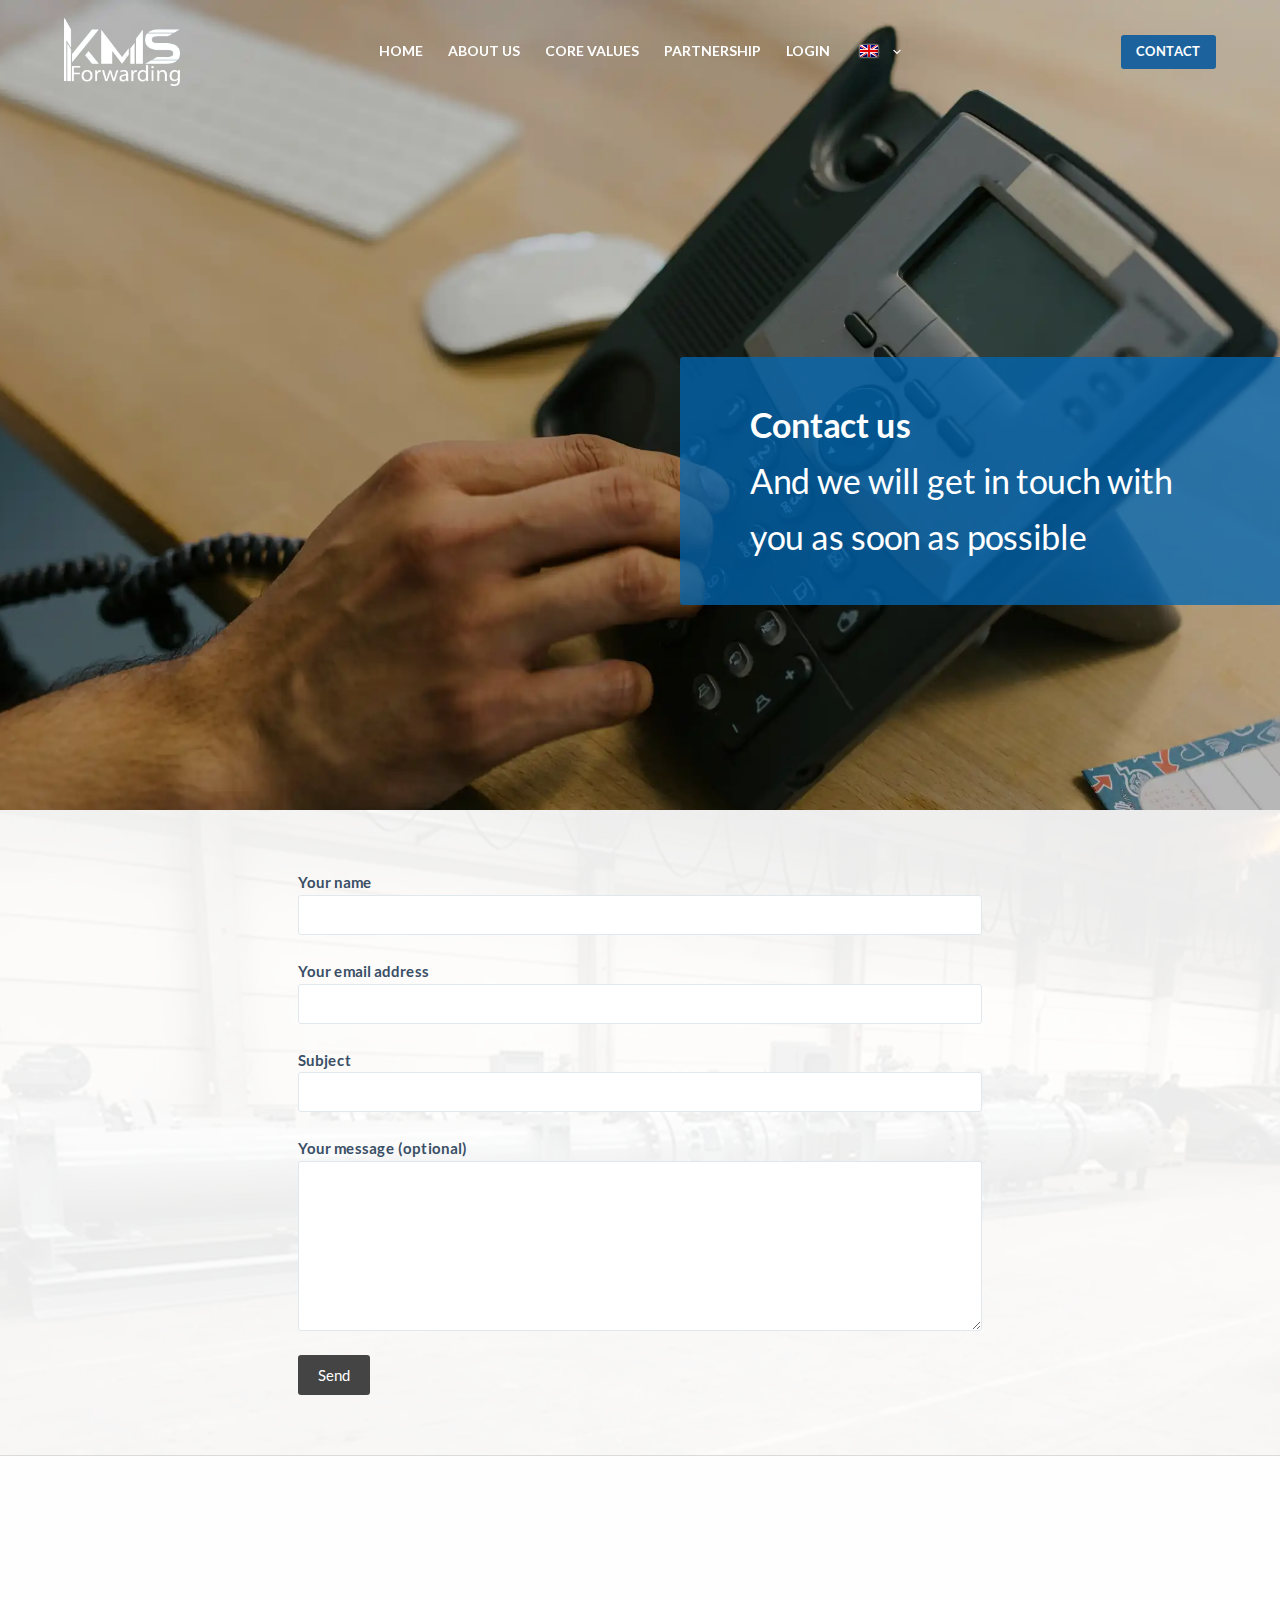
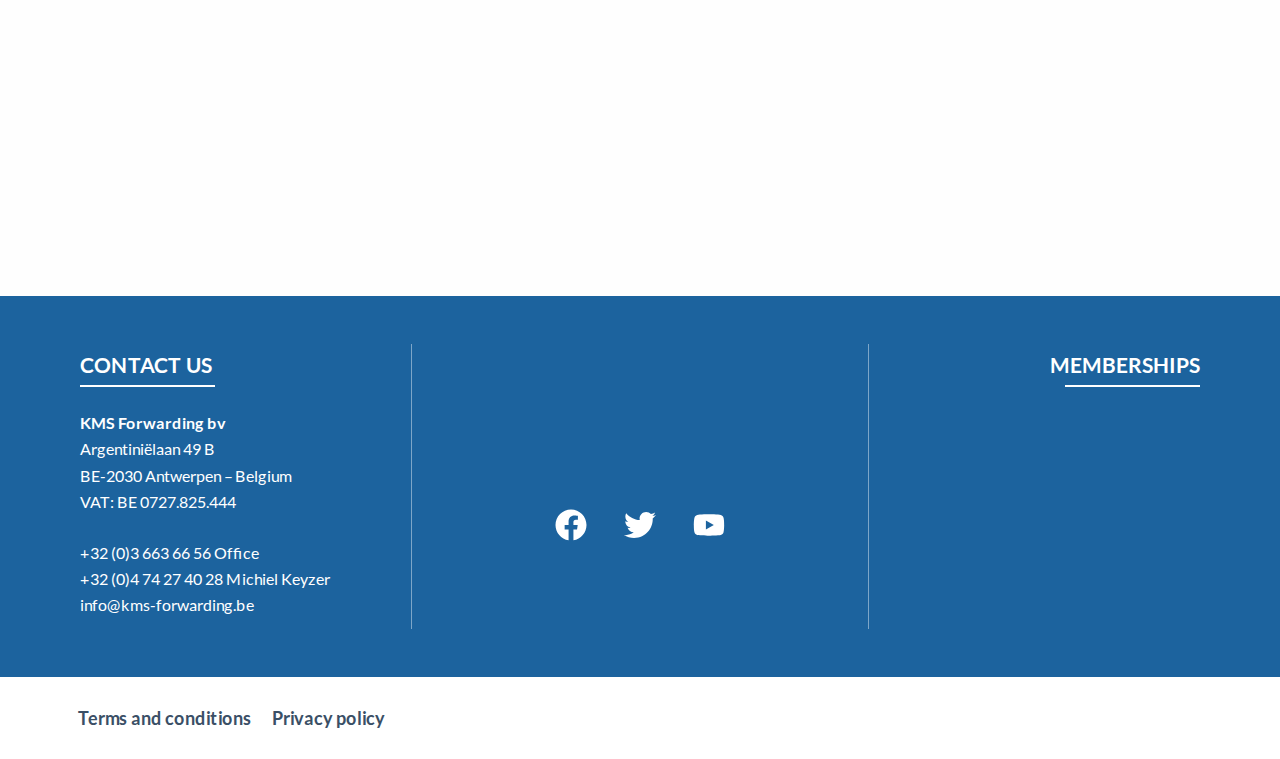
<file: en/contact/index.html>
<!DOCTYPE html>
<html lang="en-GB">
<head>
	
	<meta charset="UTF-8">
	<meta name="viewport" content="width=device-width, initial-scale=1, maximum-scale=5, viewport-fit=cover">
	<link rel="profile" href="https://gmpg.org/xfn/11">

	<title>Contact &#8211; KMS Forwarding</title>
<meta name="robots" content="max-image-preview:large">
<link rel="alternate" type="application/rss+xml" title="KMS Forwarding &raquo; Feed" href="https://dcmaticshare.github.io/kms2/en/feed/">
<link rel="alternate" type="application/rss+xml" title="KMS Forwarding &raquo; Comments Feed" href="https://dcmaticshare.github.io/kms2/en/comments/feed/">
<link rel="stylesheet" id="blocksy-dynamic-global-css" href="https://dcmaticshare.github.io/kms2/wp-content/uploads/blocksy/css/global.css?ver=14167" media="all">
<style id="global-styles-inline-css">:root{--wp--preset--aspect-ratio--square: 1;--wp--preset--aspect-ratio--4-3: 4/3;--wp--preset--aspect-ratio--3-4: 3/4;--wp--preset--aspect-ratio--3-2: 3/2;--wp--preset--aspect-ratio--2-3: 2/3;--wp--preset--aspect-ratio--16-9: 16/9;--wp--preset--aspect-ratio--9-16: 9/16;--wp--preset--color--black: #000000;--wp--preset--color--cyan-bluish-gray: #abb8c3;--wp--preset--color--white: #ffffff;--wp--preset--color--pale-pink: #f78da7;--wp--preset--color--vivid-red: #cf2e2e;--wp--preset--color--luminous-vivid-orange: #ff6900;--wp--preset--color--luminous-vivid-amber: #fcb900;--wp--preset--color--light-green-cyan: #7bdcb5;--wp--preset--color--vivid-green-cyan: #00d084;--wp--preset--color--pale-cyan-blue: #8ed1fc;--wp--preset--color--vivid-cyan-blue: #0693e3;--wp--preset--color--vivid-purple: #9b51e0;--wp--preset--color--palette-color-1: var(--theme-palette-color-1, #444444);--wp--preset--color--palette-color-2: var(--theme-palette-color-2, #008CFF);--wp--preset--color--palette-color-3: var(--theme-palette-color-3, #3A4F66);--wp--preset--color--palette-color-4: var(--theme-palette-color-4, #192a3d);--wp--preset--color--palette-color-5: var(--theme-palette-color-5, #e1e8ed);--wp--preset--color--palette-color-6: var(--theme-palette-color-6, #f2f5f7);--wp--preset--color--palette-color-7: var(--theme-palette-color-7, #FAFBFC);--wp--preset--color--palette-color-8: var(--theme-palette-color-8, #ffffff);--wp--preset--gradient--vivid-cyan-blue-to-vivid-purple: linear-gradient(135deg,rgba(6,147,227,1) 0%,rgb(155,81,224) 100%);--wp--preset--gradient--light-green-cyan-to-vivid-green-cyan: linear-gradient(135deg,rgb(122,220,180) 0%,rgb(0,208,130) 100%);--wp--preset--gradient--luminous-vivid-amber-to-luminous-vivid-orange: linear-gradient(135deg,rgba(252,185,0,1) 0%,rgba(255,105,0,1) 100%);--wp--preset--gradient--luminous-vivid-orange-to-vivid-red: linear-gradient(135deg,rgba(255,105,0,1) 0%,rgb(207,46,46) 100%);--wp--preset--gradient--very-light-gray-to-cyan-bluish-gray: linear-gradient(135deg,rgb(238,238,238) 0%,rgb(169,184,195) 100%);--wp--preset--gradient--cool-to-warm-spectrum: linear-gradient(135deg,rgb(74,234,220) 0%,rgb(151,120,209) 20%,rgb(207,42,186) 40%,rgb(238,44,130) 60%,rgb(251,105,98) 80%,rgb(254,248,76) 100%);--wp--preset--gradient--blush-light-purple: linear-gradient(135deg,rgb(255,206,236) 0%,rgb(152,150,240) 100%);--wp--preset--gradient--blush-bordeaux: linear-gradient(135deg,rgb(254,205,165) 0%,rgb(254,45,45) 50%,rgb(107,0,62) 100%);--wp--preset--gradient--luminous-dusk: linear-gradient(135deg,rgb(255,203,112) 0%,rgb(199,81,192) 50%,rgb(65,88,208) 100%);--wp--preset--gradient--pale-ocean: linear-gradient(135deg,rgb(255,245,203) 0%,rgb(182,227,212) 50%,rgb(51,167,181) 100%);--wp--preset--gradient--electric-grass: linear-gradient(135deg,rgb(202,248,128) 0%,rgb(113,206,126) 100%);--wp--preset--gradient--midnight: linear-gradient(135deg,rgb(2,3,129) 0%,rgb(40,116,252) 100%);--wp--preset--gradient--juicy-peach: linear-gradient(to right, #ffecd2 0%, #fcb69f 100%);--wp--preset--gradient--young-passion: linear-gradient(to right, #ff8177 0%, #ff867a 0%, #ff8c7f 21%, #f99185 52%, #cf556c 78%, #b12a5b 100%);--wp--preset--gradient--true-sunset: linear-gradient(to right, #fa709a 0%, #fee140 100%);--wp--preset--gradient--morpheus-den: linear-gradient(to top, #30cfd0 0%, #330867 100%);--wp--preset--gradient--plum-plate: linear-gradient(135deg, #667eea 0%, #764ba2 100%);--wp--preset--gradient--aqua-splash: linear-gradient(15deg, #13547a 0%, #80d0c7 100%);--wp--preset--gradient--love-kiss: linear-gradient(to top, #ff0844 0%, #ffb199 100%);--wp--preset--gradient--new-retrowave: linear-gradient(to top, #3b41c5 0%, #a981bb 49%, #ffc8a9 100%);--wp--preset--gradient--plum-bath: linear-gradient(to top, #cc208e 0%, #6713d2 100%);--wp--preset--gradient--high-flight: linear-gradient(to right, #0acffe 0%, #495aff 100%);--wp--preset--gradient--teen-party: linear-gradient(-225deg, #FF057C 0%, #8D0B93 50%, #321575 100%);--wp--preset--gradient--fabled-sunset: linear-gradient(-225deg, #231557 0%, #44107A 29%, #FF1361 67%, #FFF800 100%);--wp--preset--gradient--arielle-smile: radial-gradient(circle 248px at center, #16d9e3 0%, #30c7ec 47%, #46aef7 100%);--wp--preset--gradient--itmeo-branding: linear-gradient(180deg, #2af598 0%, #009efd 100%);--wp--preset--gradient--deep-blue: linear-gradient(to right, #6a11cb 0%, #2575fc 100%);--wp--preset--gradient--strong-bliss: linear-gradient(to right, #f78ca0 0%, #f9748f 19%, #fd868c 60%, #fe9a8b 100%);--wp--preset--gradient--sweet-period: linear-gradient(to top, #3f51b1 0%, #5a55ae 13%, #7b5fac 25%, #8f6aae 38%, #a86aa4 50%, #cc6b8e 62%, #f18271 75%, #f3a469 87%, #f7c978 100%);--wp--preset--gradient--purple-division: linear-gradient(to top, #7028e4 0%, #e5b2ca 100%);--wp--preset--gradient--cold-evening: linear-gradient(to top, #0c3483 0%, #a2b6df 100%, #6b8cce 100%, #a2b6df 100%);--wp--preset--gradient--mountain-rock: linear-gradient(to right, #868f96 0%, #596164 100%);--wp--preset--gradient--desert-hump: linear-gradient(to top, #c79081 0%, #dfa579 100%);--wp--preset--gradient--ethernal-constance: linear-gradient(to top, #09203f 0%, #537895 100%);--wp--preset--gradient--happy-memories: linear-gradient(-60deg, #ff5858 0%, #f09819 100%);--wp--preset--gradient--grown-early: linear-gradient(to top, #0ba360 0%, #3cba92 100%);--wp--preset--gradient--morning-salad: linear-gradient(-225deg, #B7F8DB 0%, #50A7C2 100%);--wp--preset--gradient--night-call: linear-gradient(-225deg, #AC32E4 0%, #7918F2 48%, #4801FF 100%);--wp--preset--gradient--mind-crawl: linear-gradient(-225deg, #473B7B 0%, #3584A7 51%, #30D2BE 100%);--wp--preset--gradient--angel-care: linear-gradient(-225deg, #FFE29F 0%, #FFA99F 48%, #FF719A 100%);--wp--preset--gradient--juicy-cake: linear-gradient(to top, #e14fad 0%, #f9d423 100%);--wp--preset--gradient--rich-metal: linear-gradient(to right, #d7d2cc 0%, #304352 100%);--wp--preset--gradient--mole-hall: linear-gradient(-20deg, #616161 0%, #9bc5c3 100%);--wp--preset--gradient--cloudy-knoxville: linear-gradient(120deg, #fdfbfb 0%, #ebedee 100%);--wp--preset--gradient--soft-grass: linear-gradient(to top, #c1dfc4 0%, #deecdd 100%);--wp--preset--gradient--saint-petersburg: linear-gradient(135deg, #f5f7fa 0%, #c3cfe2 100%);--wp--preset--gradient--everlasting-sky: linear-gradient(135deg, #fdfcfb 0%, #e2d1c3 100%);--wp--preset--gradient--kind-steel: linear-gradient(-20deg, #e9defa 0%, #fbfcdb 100%);--wp--preset--gradient--over-sun: linear-gradient(60deg, #abecd6 0%, #fbed96 100%);--wp--preset--gradient--premium-white: linear-gradient(to top, #d5d4d0 0%, #d5d4d0 1%, #eeeeec 31%, #efeeec 75%, #e9e9e7 100%);--wp--preset--gradient--clean-mirror: linear-gradient(45deg, #93a5cf 0%, #e4efe9 100%);--wp--preset--gradient--wild-apple: linear-gradient(to top, #d299c2 0%, #fef9d7 100%);--wp--preset--gradient--snow-again: linear-gradient(to top, #e6e9f0 0%, #eef1f5 100%);--wp--preset--gradient--confident-cloud: linear-gradient(to top, #dad4ec 0%, #dad4ec 1%, #f3e7e9 100%);--wp--preset--gradient--glass-water: linear-gradient(to top, #dfe9f3 0%, white 100%);--wp--preset--gradient--perfect-white: linear-gradient(-225deg, #E3FDF5 0%, #FFE6FA 100%);--wp--preset--font-size--small: 13px;--wp--preset--font-size--medium: 20px;--wp--preset--font-size--large: clamp(22px, 1.375rem + ((1vw - 3.2px) * 0.625), 30px);--wp--preset--font-size--x-large: clamp(30px, 1.875rem + ((1vw - 3.2px) * 1.563), 50px);--wp--preset--font-size--xx-large: clamp(45px, 2.813rem + ((1vw - 3.2px) * 2.734), 80px);--wp--preset--spacing--20: 0.44rem;--wp--preset--spacing--30: 0.67rem;--wp--preset--spacing--40: 1rem;--wp--preset--spacing--50: 1.5rem;--wp--preset--spacing--60: 2.25rem;--wp--preset--spacing--70: 3.38rem;--wp--preset--spacing--80: 5.06rem;--wp--preset--shadow--natural: 6px 6px 9px rgba(0, 0, 0, 0.2);--wp--preset--shadow--deep: 12px 12px 50px rgba(0, 0, 0, 0.4);--wp--preset--shadow--sharp: 6px 6px 0px rgba(0, 0, 0, 0.2);--wp--preset--shadow--outlined: 6px 6px 0px -3px rgba(255, 255, 255, 1), 6px 6px rgba(0, 0, 0, 1);--wp--preset--shadow--crisp: 6px 6px 0px rgba(0, 0, 0, 1);}:root { --wp--style--global--content-size: var(--theme-block-max-width);--wp--style--global--wide-size: var(--theme-block-wide-max-width); }:where(body) { margin: 0; }.wp-site-blocks > .alignleft { float: left; margin-right: 2em; }.wp-site-blocks > .alignright { float: right; margin-left: 2em; }.wp-site-blocks > .aligncenter { justify-content: center; margin-left: auto; margin-right: auto; }:where(.wp-site-blocks) > * { margin-block-start: var(--theme-content-spacing); margin-block-end: 0; }:where(.wp-site-blocks) > :first-child { margin-block-start: 0; }:where(.wp-site-blocks) > :last-child { margin-block-end: 0; }:root { --wp--style--block-gap: var(--theme-content-spacing); }:root :where(.is-layout-flow) > :first-child{margin-block-start: 0;}:root :where(.is-layout-flow) > :last-child{margin-block-end: 0;}:root :where(.is-layout-flow) > *{margin-block-start: var(--theme-content-spacing);margin-block-end: 0;}:root :where(.is-layout-constrained) > :first-child{margin-block-start: 0;}:root :where(.is-layout-constrained) > :last-child{margin-block-end: 0;}:root :where(.is-layout-constrained) > *{margin-block-start: var(--theme-content-spacing);margin-block-end: 0;}:root :where(.is-layout-flex){gap: var(--theme-content-spacing);}:root :where(.is-layout-grid){gap: var(--theme-content-spacing);}.is-layout-flow > .alignleft{float: left;margin-inline-start: 0;margin-inline-end: 2em;}.is-layout-flow > .alignright{float: right;margin-inline-start: 2em;margin-inline-end: 0;}.is-layout-flow > .aligncenter{margin-left: auto !important;margin-right: auto !important;}.is-layout-constrained > .alignleft{float: left;margin-inline-start: 0;margin-inline-end: 2em;}.is-layout-constrained > .alignright{float: right;margin-inline-start: 2em;margin-inline-end: 0;}.is-layout-constrained > .aligncenter{margin-left: auto !important;margin-right: auto !important;}.is-layout-constrained > :where(:not(.alignleft):not(.alignright):not(.alignfull)){max-width: var(--wp--style--global--content-size);margin-left: auto !important;margin-right: auto !important;}.is-layout-constrained > .alignwide{max-width: var(--wp--style--global--wide-size);}body .is-layout-flex{display: flex;}.is-layout-flex{flex-wrap: wrap;align-items: center;}.is-layout-flex > :is(*, div){margin: 0;}body .is-layout-grid{display: grid;}.is-layout-grid > :is(*, div){margin: 0;}body{padding-top: 0px;padding-right: 0px;padding-bottom: 0px;padding-left: 0px;}.has-black-color{color: var(--wp--preset--color--black) !important;}.has-cyan-bluish-gray-color{color: var(--wp--preset--color--cyan-bluish-gray) !important;}.has-white-color{color: var(--wp--preset--color--white) !important;}.has-pale-pink-color{color: var(--wp--preset--color--pale-pink) !important;}.has-vivid-red-color{color: var(--wp--preset--color--vivid-red) !important;}.has-luminous-vivid-orange-color{color: var(--wp--preset--color--luminous-vivid-orange) !important;}.has-luminous-vivid-amber-color{color: var(--wp--preset--color--luminous-vivid-amber) !important;}.has-light-green-cyan-color{color: var(--wp--preset--color--light-green-cyan) !important;}.has-vivid-green-cyan-color{color: var(--wp--preset--color--vivid-green-cyan) !important;}.has-pale-cyan-blue-color{color: var(--wp--preset--color--pale-cyan-blue) !important;}.has-vivid-cyan-blue-color{color: var(--wp--preset--color--vivid-cyan-blue) !important;}.has-vivid-purple-color{color: var(--wp--preset--color--vivid-purple) !important;}.has-palette-color-1-color{color: var(--wp--preset--color--palette-color-1) !important;}.has-palette-color-2-color{color: var(--wp--preset--color--palette-color-2) !important;}.has-palette-color-3-color{color: var(--wp--preset--color--palette-color-3) !important;}.has-palette-color-4-color{color: var(--wp--preset--color--palette-color-4) !important;}.has-palette-color-5-color{color: var(--wp--preset--color--palette-color-5) !important;}.has-palette-color-6-color{color: var(--wp--preset--color--palette-color-6) !important;}.has-palette-color-7-color{color: var(--wp--preset--color--palette-color-7) !important;}.has-palette-color-8-color{color: var(--wp--preset--color--palette-color-8) !important;}.has-black-background-color{background-color: var(--wp--preset--color--black) !important;}.has-cyan-bluish-gray-background-color{background-color: var(--wp--preset--color--cyan-bluish-gray) !important;}.has-white-background-color{background-color: var(--wp--preset--color--white) !important;}.has-pale-pink-background-color{background-color: var(--wp--preset--color--pale-pink) !important;}.has-vivid-red-background-color{background-color: var(--wp--preset--color--vivid-red) !important;}.has-luminous-vivid-orange-background-color{background-color: var(--wp--preset--color--luminous-vivid-orange) !important;}.has-luminous-vivid-amber-background-color{background-color: var(--wp--preset--color--luminous-vivid-amber) !important;}.has-light-green-cyan-background-color{background-color: var(--wp--preset--color--light-green-cyan) !important;}.has-vivid-green-cyan-background-color{background-color: var(--wp--preset--color--vivid-green-cyan) !important;}.has-pale-cyan-blue-background-color{background-color: var(--wp--preset--color--pale-cyan-blue) !important;}.has-vivid-cyan-blue-background-color{background-color: var(--wp--preset--color--vivid-cyan-blue) !important;}.has-vivid-purple-background-color{background-color: var(--wp--preset--color--vivid-purple) !important;}.has-palette-color-1-background-color{background-color: var(--wp--preset--color--palette-color-1) !important;}.has-palette-color-2-background-color{background-color: var(--wp--preset--color--palette-color-2) !important;}.has-palette-color-3-background-color{background-color: var(--wp--preset--color--palette-color-3) !important;}.has-palette-color-4-background-color{background-color: var(--wp--preset--color--palette-color-4) !important;}.has-palette-color-5-background-color{background-color: var(--wp--preset--color--palette-color-5) !important;}.has-palette-color-6-background-color{background-color: var(--wp--preset--color--palette-color-6) !important;}.has-palette-color-7-background-color{background-color: var(--wp--preset--color--palette-color-7) !important;}.has-palette-color-8-background-color{background-color: var(--wp--preset--color--palette-color-8) !important;}.has-black-border-color{border-color: var(--wp--preset--color--black) !important;}.has-cyan-bluish-gray-border-color{border-color: var(--wp--preset--color--cyan-bluish-gray) !important;}.has-white-border-color{border-color: var(--wp--preset--color--white) !important;}.has-pale-pink-border-color{border-color: var(--wp--preset--color--pale-pink) !important;}.has-vivid-red-border-color{border-color: var(--wp--preset--color--vivid-red) !important;}.has-luminous-vivid-orange-border-color{border-color: var(--wp--preset--color--luminous-vivid-orange) !important;}.has-luminous-vivid-amber-border-color{border-color: var(--wp--preset--color--luminous-vivid-amber) !important;}.has-light-green-cyan-border-color{border-color: var(--wp--preset--color--light-green-cyan) !important;}.has-vivid-green-cyan-border-color{border-color: var(--wp--preset--color--vivid-green-cyan) !important;}.has-pale-cyan-blue-border-color{border-color: var(--wp--preset--color--pale-cyan-blue) !important;}.has-vivid-cyan-blue-border-color{border-color: var(--wp--preset--color--vivid-cyan-blue) !important;}.has-vivid-purple-border-color{border-color: var(--wp--preset--color--vivid-purple) !important;}.has-palette-color-1-border-color{border-color: var(--wp--preset--color--palette-color-1) !important;}.has-palette-color-2-border-color{border-color: var(--wp--preset--color--palette-color-2) !important;}.has-palette-color-3-border-color{border-color: var(--wp--preset--color--palette-color-3) !important;}.has-palette-color-4-border-color{border-color: var(--wp--preset--color--palette-color-4) !important;}.has-palette-color-5-border-color{border-color: var(--wp--preset--color--palette-color-5) !important;}.has-palette-color-6-border-color{border-color: var(--wp--preset--color--palette-color-6) !important;}.has-palette-color-7-border-color{border-color: var(--wp--preset--color--palette-color-7) !important;}.has-palette-color-8-border-color{border-color: var(--wp--preset--color--palette-color-8) !important;}.has-vivid-cyan-blue-to-vivid-purple-gradient-background{background: var(--wp--preset--gradient--vivid-cyan-blue-to-vivid-purple) !important;}.has-light-green-cyan-to-vivid-green-cyan-gradient-background{background: var(--wp--preset--gradient--light-green-cyan-to-vivid-green-cyan) !important;}.has-luminous-vivid-amber-to-luminous-vivid-orange-gradient-background{background: var(--wp--preset--gradient--luminous-vivid-amber-to-luminous-vivid-orange) !important;}.has-luminous-vivid-orange-to-vivid-red-gradient-background{background: var(--wp--preset--gradient--luminous-vivid-orange-to-vivid-red) !important;}.has-very-light-gray-to-cyan-bluish-gray-gradient-background{background: var(--wp--preset--gradient--very-light-gray-to-cyan-bluish-gray) !important;}.has-cool-to-warm-spectrum-gradient-background{background: var(--wp--preset--gradient--cool-to-warm-spectrum) !important;}.has-blush-light-purple-gradient-background{background: var(--wp--preset--gradient--blush-light-purple) !important;}.has-blush-bordeaux-gradient-background{background: var(--wp--preset--gradient--blush-bordeaux) !important;}.has-luminous-dusk-gradient-background{background: var(--wp--preset--gradient--luminous-dusk) !important;}.has-pale-ocean-gradient-background{background: var(--wp--preset--gradient--pale-ocean) !important;}.has-electric-grass-gradient-background{background: var(--wp--preset--gradient--electric-grass) !important;}.has-midnight-gradient-background{background: var(--wp--preset--gradient--midnight) !important;}.has-juicy-peach-gradient-background{background: var(--wp--preset--gradient--juicy-peach) !important;}.has-young-passion-gradient-background{background: var(--wp--preset--gradient--young-passion) !important;}.has-true-sunset-gradient-background{background: var(--wp--preset--gradient--true-sunset) !important;}.has-morpheus-den-gradient-background{background: var(--wp--preset--gradient--morpheus-den) !important;}.has-plum-plate-gradient-background{background: var(--wp--preset--gradient--plum-plate) !important;}.has-aqua-splash-gradient-background{background: var(--wp--preset--gradient--aqua-splash) !important;}.has-love-kiss-gradient-background{background: var(--wp--preset--gradient--love-kiss) !important;}.has-new-retrowave-gradient-background{background: var(--wp--preset--gradient--new-retrowave) !important;}.has-plum-bath-gradient-background{background: var(--wp--preset--gradient--plum-bath) !important;}.has-high-flight-gradient-background{background: var(--wp--preset--gradient--high-flight) !important;}.has-teen-party-gradient-background{background: var(--wp--preset--gradient--teen-party) !important;}.has-fabled-sunset-gradient-background{background: var(--wp--preset--gradient--fabled-sunset) !important;}.has-arielle-smile-gradient-background{background: var(--wp--preset--gradient--arielle-smile) !important;}.has-itmeo-branding-gradient-background{background: var(--wp--preset--gradient--itmeo-branding) !important;}.has-deep-blue-gradient-background{background: var(--wp--preset--gradient--deep-blue) !important;}.has-strong-bliss-gradient-background{background: var(--wp--preset--gradient--strong-bliss) !important;}.has-sweet-period-gradient-background{background: var(--wp--preset--gradient--sweet-period) !important;}.has-purple-division-gradient-background{background: var(--wp--preset--gradient--purple-division) !important;}.has-cold-evening-gradient-background{background: var(--wp--preset--gradient--cold-evening) !important;}.has-mountain-rock-gradient-background{background: var(--wp--preset--gradient--mountain-rock) !important;}.has-desert-hump-gradient-background{background: var(--wp--preset--gradient--desert-hump) !important;}.has-ethernal-constance-gradient-background{background: var(--wp--preset--gradient--ethernal-constance) !important;}.has-happy-memories-gradient-background{background: var(--wp--preset--gradient--happy-memories) !important;}.has-grown-early-gradient-background{background: var(--wp--preset--gradient--grown-early) !important;}.has-morning-salad-gradient-background{background: var(--wp--preset--gradient--morning-salad) !important;}.has-night-call-gradient-background{background: var(--wp--preset--gradient--night-call) !important;}.has-mind-crawl-gradient-background{background: var(--wp--preset--gradient--mind-crawl) !important;}.has-angel-care-gradient-background{background: var(--wp--preset--gradient--angel-care) !important;}.has-juicy-cake-gradient-background{background: var(--wp--preset--gradient--juicy-cake) !important;}.has-rich-metal-gradient-background{background: var(--wp--preset--gradient--rich-metal) !important;}.has-mole-hall-gradient-background{background: var(--wp--preset--gradient--mole-hall) !important;}.has-cloudy-knoxville-gradient-background{background: var(--wp--preset--gradient--cloudy-knoxville) !important;}.has-soft-grass-gradient-background{background: var(--wp--preset--gradient--soft-grass) !important;}.has-saint-petersburg-gradient-background{background: var(--wp--preset--gradient--saint-petersburg) !important;}.has-everlasting-sky-gradient-background{background: var(--wp--preset--gradient--everlasting-sky) !important;}.has-kind-steel-gradient-background{background: var(--wp--preset--gradient--kind-steel) !important;}.has-over-sun-gradient-background{background: var(--wp--preset--gradient--over-sun) !important;}.has-premium-white-gradient-background{background: var(--wp--preset--gradient--premium-white) !important;}.has-clean-mirror-gradient-background{background: var(--wp--preset--gradient--clean-mirror) !important;}.has-wild-apple-gradient-background{background: var(--wp--preset--gradient--wild-apple) !important;}.has-snow-again-gradient-background{background: var(--wp--preset--gradient--snow-again) !important;}.has-confident-cloud-gradient-background{background: var(--wp--preset--gradient--confident-cloud) !important;}.has-glass-water-gradient-background{background: var(--wp--preset--gradient--glass-water) !important;}.has-perfect-white-gradient-background{background: var(--wp--preset--gradient--perfect-white) !important;}.has-small-font-size{font-size: var(--wp--preset--font-size--small) !important;}.has-medium-font-size{font-size: var(--wp--preset--font-size--medium) !important;}.has-large-font-size{font-size: var(--wp--preset--font-size--large) !important;}.has-x-large-font-size{font-size: var(--wp--preset--font-size--x-large) !important;}.has-xx-large-font-size{font-size: var(--wp--preset--font-size--xx-large) !important;}
:root :where(.wp-block-pullquote){font-size: clamp(0.984em, 0.984rem + ((1vw - 0.2em) * 0.645), 1.5em);line-height: 1.6;}</style>
<link rel="stylesheet" id="contact-form-7-css" href="https://dcmaticshare.github.io/kms2/wp-content/plugins/contact-form-7/includes/css/styles.css?ver=6.0" media="all">
<link rel="stylesheet" id="trp-language-switcher-style-css" href="https://dcmaticshare.github.io/kms2/wp-content/plugins/translatepress-multilingual/assets/css/trp-language-switcher.css?ver=2.8.9" media="all">
<link rel="stylesheet" id="blocksy-fonts-font-source-google-css" href="https://dcmaticshare.github.io/kms2/wp-content/uploads/fonts/e26eb9abcfd07d509d461ce800036d16/font.css?v=1729338408" media="all">
<link rel="stylesheet" id="ct-main-styles-css" href="https://dcmaticshare.github.io/kms2/wp-content/themes/blocksy/static/bundle/main.min.css?ver=2.0.77" media="all">
<link rel="stylesheet" id="ct-page-title-styles-css" href="https://dcmaticshare.github.io/kms2/wp-content/themes/blocksy/static/bundle/page-title.min.css?ver=2.0.77" media="all">
<link rel="stylesheet" id="ct-elementor-styles-css" href="https://dcmaticshare.github.io/kms2/wp-content/themes/blocksy/static/bundle/elementor-frontend.min.css?ver=2.0.77" media="all">
<link rel="stylesheet" id="ct-cf-7-styles-css" href="https://dcmaticshare.github.io/kms2/wp-content/themes/blocksy/static/bundle/cf-7.min.css?ver=2.0.77" media="all">
<link rel="stylesheet" id="elementor-frontend-css" href="https://dcmaticshare.github.io/kms2/wp-content/plugins/elementor/assets/css/frontend.min.css?ver=3.25.6" media="all">
<link rel="stylesheet" id="swiper-css" href="https://dcmaticshare.github.io/kms2/wp-content/plugins/elementor/assets/lib/swiper/v8/css/swiper.min.css?ver=8.4.5" media="all">
<link rel="stylesheet" id="e-swiper-css" href="https://dcmaticshare.github.io/kms2/wp-content/plugins/elementor/assets/css/conditionals/e-swiper.min.css?ver=3.25.6" media="all">
<link rel="stylesheet" id="elementor-post-6-css" href="https://dcmaticshare.github.io/kms2/wp-content/uploads/elementor/css/post-6.css?ver=1731611742" media="all">
<link rel="stylesheet" id="widget-text-editor-css" href="https://dcmaticshare.github.io/kms2/wp-content/plugins/elementor/assets/css/widget-text-editor.min.css?ver=3.25.6" media="all">
<link rel="stylesheet" id="e-animation-fadeInRight-css" href="https://dcmaticshare.github.io/kms2/wp-content/plugins/elementor/assets/lib/animations/styles/fadeInRight.min.css?ver=3.25.6" media="all">
<link rel="stylesheet" id="widget-google_maps-css" href="https://dcmaticshare.github.io/kms2/wp-content/plugins/elementor/assets/css/widget-google_maps.min.css?ver=3.25.6" media="all">
<link rel="stylesheet" id="widget-heading-css" href="https://dcmaticshare.github.io/kms2/wp-content/plugins/elementor/assets/css/widget-heading.min.css?ver=3.25.6" media="all">
<link rel="stylesheet" id="widget-divider-css" href="https://dcmaticshare.github.io/kms2/wp-content/plugins/elementor/assets/css/widget-divider.min.css?ver=3.25.6" media="all">
<link rel="stylesheet" id="widget-image-css" href="https://dcmaticshare.github.io/kms2/wp-content/plugins/elementor/assets/css/widget-image.min.css?ver=3.25.6" media="all">
<link rel="stylesheet" id="widget-social-icons-css" href="https://dcmaticshare.github.io/kms2/wp-content/plugins/elementor/assets/css/widget-social-icons.min.css?ver=3.25.6" media="all">
<link rel="stylesheet" id="e-apple-webkit-css" href="https://dcmaticshare.github.io/kms2/wp-content/plugins/elementor/assets/css/conditionals/apple-webkit.min.css?ver=3.25.6" media="all">
<link rel="stylesheet" id="elementor-post-578-css" href="https://dcmaticshare.github.io/kms2/wp-content/uploads/elementor/css/post-578.css?ver=1731617912" media="all">
<link rel="stylesheet" id="google-fonts-1-css" href="https://dcmaticshare.github.io/kms2/wp-content/uploads/fonts/e41c6a5c491bb0e680ae0a416ad87f4c/font.css?v=1731244453" media="all">
<link rel="preconnect" href="https://fonts.gstatic.com/" crossorigin>
<script src="https://dcmaticshare.github.io/kms2/wp-includes/js/jquery/jquery.min.js?ver=3.7.1" id="jquery-core-js"></script>
<script src="https://dcmaticshare.github.io/kms2/wp-includes/js/jquery/jquery-migrate.min.js?ver=3.4.1" id="jquery-migrate-js"></script>
<link rel="https://api.w.org/" href="https://dcmaticshare.github.io/kms2/en/wp-json/">
<link rel="alternate" title="JSON" type="application/json" href="https://dcmaticshare.github.io/kms2/en/wp-json/wp/v2/pages/578">
<link rel="EditURI" type="application/rsd+xml" title="RSD" href="https://dcmaticshare.github.io/kms2/xmlrpc.php?rsd">
<meta name="generator" content="WordPress 6.7">
<link rel="canonical" href="https://dcmaticshare.github.io/kms2/en/contact/">
<link rel="shortlink" href="https://dcmaticshare.github.io/kms2/en/?p=578">
<link rel="alternate" title="oEmbed (JSON)" type="application/json+oembed" href="https://dcmaticshare.github.io/kms2/en/wp-json/oembed/1.0/embed?url=http%3A%2F%2Fhttps%3A%2F%2Fdcmaticshare.github.io%2Fkms2%2Fen%2Fcontact%2F">
<link rel="alternate" title="oEmbed (XML)" type="text/xml+oembed" href="https://dcmaticshare.github.io/kms2/en/wp-json/oembed/1.0/embed?url=http%3A%2F%2Fhttps%3A%2F%2Fdcmaticshare.github.io%2Fkms2%2Fen%2Fcontact%2F#038;format=xml">
<link rel="alternate" hreflang="nl-BE" href="https://dcmaticshare.github.io/kms2/contact/">
<link rel="alternate" hreflang="en-GB" href="https://dcmaticshare.github.io/kms2/en/contact/">
<link rel="alternate" hreflang="nl" href="https://dcmaticshare.github.io/kms2/contact/">
<link rel="alternate" hreflang="en" href="https://dcmaticshare.github.io/kms2/en/contact/">
<noscript><link rel="stylesheet" href="https://dcmaticshare.github.io/kms2/wp-content/themes/blocksy/static/bundle/no-scripts.min.css" type="text/css"></noscript>
<style id="ct-main-styles-inline-css">[data-header*="type-1"] {--has-transparent-header:1;}</style>
<meta name="generator" content="Elementor 3.25.6; features: e_font_icon_svg, additional_custom_breakpoints, e_optimized_control_loading, e_element_cache; settings: css_print_method-external, google_font-enabled, font_display-swap">
			<style>.e-con.e-parent:nth-of-type(n+4):not(.e-lazyloaded):not(.e-no-lazyload),
				.e-con.e-parent:nth-of-type(n+4):not(.e-lazyloaded):not(.e-no-lazyload) * {
					background-image: none !important;
				}
				@media screen and (max-height: 1024px) {
					.e-con.e-parent:nth-of-type(n+3):not(.e-lazyloaded):not(.e-no-lazyload),
					.e-con.e-parent:nth-of-type(n+3):not(.e-lazyloaded):not(.e-no-lazyload) * {
						background-image: none !important;
					}
				}
				@media screen and (max-height: 640px) {
					.e-con.e-parent:nth-of-type(n+2):not(.e-lazyloaded):not(.e-no-lazyload),
					.e-con.e-parent:nth-of-type(n+2):not(.e-lazyloaded):not(.e-no-lazyload) * {
						background-image: none !important;
					}
				}</style>
			<link rel="icon" href="https://dcmaticshare.github.io/kms2/wp-content/uploads/2024/10/cropped-favicon-32x32.webp" sizes="32x32">
<link rel="icon" href="https://dcmaticshare.github.io/kms2/wp-content/uploads/2024/10/cropped-favicon-192x192.webp" sizes="192x192">
<link rel="apple-touch-icon" href="https://dcmaticshare.github.io/kms2/wp-content/uploads/2024/10/cropped-favicon-180x180.webp">
<meta name="msapplication-TileImage" content="https://dcmaticshare.github.io/kms2/wp-content/uploads/2024/10/cropped-favicon-270x270.webp">
		<style id="wp-custom-css">/* Google recaptcha to left */

.grecaptcha-badge {
  width: 70px !important;
  overflow: hidden !important;
  transition: all 0.3s ease !important;
  left: 4px !important;
	position: relative !important;
  bottom: 50px !important;
	margin-top: -70px !important;
}
.grecaptcha-badge:hover {
  width: 256px !important;
}

/* Button styling */

#padding-button .elementor-button-text
{
	padding-top: 1px !important;
}

/* Logo Styling */
.site-logo-container img
{
	border-radius: 3px;
}

/* Flag */
.ct-menu-link .trp-flag-image {
    filter: drop-shadow(0px 0px 1px white) !important;
}

body .wpcf7-form input[type="text"], 
body .wpcf7-form input[type="email"], 
body .wpcf7-form input[type="tel"], 
body .wpcf7-form textarea {
   background-color: #ffffff;

}</style>
			</head>


<body class="page-template page-template-elementor_header_footer page page-id-578 wp-custom-logo wp-embed-responsive translatepress-en_GB elementor-default elementor-template-full-width elementor-kit-6 elementor-page elementor-page-578 modula-best-grid-gallery" data-link="type-2" data-prefix="single_page" data-header="type-1:sticky" data-footer="type-1" itemscope="itemscope" itemtype="https://schema.org/WebPage">

<a class="skip-link show-on-focus" href="#main">
	Skip to content</a>

<div class="ct-drawer-canvas" data-location="start"><div id="offcanvas" class="ct-panel ct-header" data-behaviour="right-side"><div class="ct-panel-inner">
		<div class="ct-panel-actions">
			
			<button class="ct-toggle-close" data-type="type-1" aria-label="Close drawer" data-no-translation-aria-label="">
				<svg class="ct-icon" width="12" height="12" viewbox="0 0 15 15"><path d="M1 15a1 1 0 01-.71-.29 1 1 0 010-1.41l5.8-5.8-5.8-5.8A1 1 0 011.7.29l5.8 5.8 5.8-5.8a1 1 0 011.41 1.41l-5.8 5.8 5.8 5.8a1 1 0 01-1.41 1.41l-5.8-5.8-5.8 5.8A1 1 0 011 15z"></path></svg>
			</button>
		</div>
		<div class="ct-panel-content" data-device="desktop"><div class="ct-panel-content-inner"></div></div>
<div class="ct-panel-content" data-device="mobile"><div class="ct-panel-content-inner">
<nav class="mobile-menu menu-container has-submenu" data-id="mobile-menu" data-interaction="click" data-toggle-type="type-2" data-submenu-dots="yes" aria-label="Off Canvas Menu" data-no-translation-aria-label="">
	<ul id="menu-main-menu-1" role="menubar">
<li class="menu-item menu-item-type-post_type menu-item-object-page menu-item-home menu-item-18" role="none"><a href="https://dcmaticshare.github.io/kms2/en/" class="ct-menu-link" role="menuitem">Home</a></li>
<li class="menu-item menu-item-type-custom menu-item-object-custom menu-item-496" role="none"><a href="https://dcmaticshare.github.io/kms2/en/#overons" class="ct-menu-link" role="menuitem">About us</a></li>
<li class="menu-item menu-item-type-custom menu-item-object-custom menu-item-497" role="none"><a href="https://dcmaticshare.github.io/kms2/en/#onzewaarden" class="ct-menu-link" role="menuitem">Core values</a></li>
<li class="menu-item menu-item-type-custom menu-item-object-custom menu-item-262" role="none"><a href="https://dcmaticshare.github.io/kms2/en/#partnership" class="ct-menu-link" role="menuitem">Partnership</a></li>
<li class="menu-item menu-item-type-custom menu-item-object-custom menu-item-498" role="none"><a href="https://www.cargowise.com/" class="ct-menu-link" role="menuitem">Login</a></li>
<li class="trp-language-switcher-container menu-item menu-item-type-post_type menu-item-object-language_switcher menu-item-has-children current-language-menu-item menu-item-531" role="none">
<span class="ct-sub-menu-parent"><a href="https://dcmaticshare.github.io/kms2/en/contact/" class="ct-menu-link" role="menuitem"><span data-no-translation><img class="trp-flag-image" src="https://dcmaticshare.github.io/kms2/wp-content/plugins/translatepress-multilingual/assets/images/flags/en_GB.png" width="18" height="12" alt="en_GB" title="English"></span></a><button class="ct-toggle-dropdown-mobile" aria-label="Expand dropdown menu" aria-haspopup="true" aria-expanded="false" role="menuitem" data-no-translation-aria-label=""><svg class="ct-icon toggle-icon-1" width="15" height="15" viewbox="0 0 15 15"><path d="M3.9,5.1l3.6,3.6l3.6-3.6l1.4,0.7l-5,5l-5-5L3.9,5.1z"></path></svg></button></span>
<ul class="sub-menu" role="menu">
	<li class="trp-language-switcher-container menu-item menu-item-type-post_type menu-item-object-language_switcher menu-item-533" role="none"><a href="https://dcmaticshare.github.io/kms2/contact/" class="ct-menu-link" role="menuitem"><span data-no-translation><img class="trp-flag-image" src="https://dcmaticshare.github.io/kms2/wp-content/plugins/translatepress-multilingual/assets/images/flags/nl_BE.png" width="18" height="12" alt="nl_BE" title="Dutch"></span></a></li>
</ul>
</li>
</ul></nav>

</div></div>
</div></div></div>
<div id="main-container">
	<header id="header" class="ct-header" data-id="type-1" itemscope="" itemtype="https://schema.org/WPHeader"><div data-device="desktop" data-transparent=""><div class="ct-sticky-container"><div data-sticky="shrink"><div data-row="middle" data-column-set="3" data-transparent-row="yes"><div class="ct-container">
<div data-column="start" data-placements="1"><div data-items="primary">
<div class="site-branding" data-id="logo" itemscope="itemscope" itemtype="https://schema.org/Organization">

			<a href="https://dcmaticshare.github.io/kms2/en/" class="site-logo-container" rel="home" itemprop="url"><img fetchpriority="high" width="2200" height="1329" src="https://dcmaticshare.github.io/kms2/wp-content/uploads/2024/10/Logo.webp" class="sticky-logo" alt="Logo White" decoding="async" srcset="https://dcmaticshare.github.io/kms2/wp-content/uploads/2024/10/Logo.webp 2200w, https://dcmaticshare.github.io/kms2/wp-content/uploads/2024/10/Logo-300x181.webp 300w, https://dcmaticshare.github.io/kms2/wp-content/uploads/2024/10/Logo-1024x619.webp 1024w, https://dcmaticshare.github.io/kms2/wp-content/uploads/2024/10/Logo-768x464.webp 768w, https://dcmaticshare.github.io/kms2/wp-content/uploads/2024/10/Logo-1536x928.webp 1536w, https://dcmaticshare.github.io/kms2/wp-content/uploads/2024/10/Logo-2048x1237.webp 2048w" sizes="(max-width: 2200px) 100vw, 2200px"><img loading="lazy" width="2200" height="1329" src="https://dcmaticshare.github.io/kms2/wp-content/uploads/2024/11/Logo-White.webp" class="default-logo" alt="Logo White" decoding="async" srcset="https://dcmaticshare.github.io/kms2/wp-content/uploads/2024/11/Logo-White.webp 2200w, https://dcmaticshare.github.io/kms2/wp-content/uploads/2024/11/Logo-White-300x181.webp 300w, https://dcmaticshare.github.io/kms2/wp-content/uploads/2024/11/Logo-White-1024x619.webp 1024w, https://dcmaticshare.github.io/kms2/wp-content/uploads/2024/11/Logo-White-768x464.webp 768w, https://dcmaticshare.github.io/kms2/wp-content/uploads/2024/11/Logo-White-1536x928.webp 1536w, https://dcmaticshare.github.io/kms2/wp-content/uploads/2024/11/Logo-White-2048x1237.webp 2048w" sizes="(max-width: 2200px) 100vw, 2200px"></a>	
	</div>

</div></div>
<div data-column="middle"><div data-items="">
<nav id="header-menu-1" class="header-menu-1 menu-container" data-id="menu" data-interaction="hover" data-menu="type-1" data-dropdown="type-1:simple" data-responsive="no" itemscope="" itemtype="https://schema.org/SiteNavigationElement" aria-label="Header Menu" data-no-translation-aria-label="">

	<ul id="menu-main-menu" class="menu" role="menubar">
<li id="menu-item-18" class="menu-item menu-item-type-post_type menu-item-object-page menu-item-home menu-item-18" role="none"><a href="https://dcmaticshare.github.io/kms2/en/" class="ct-menu-link" role="menuitem">Home</a></li>
<li id="menu-item-496" class="menu-item menu-item-type-custom menu-item-object-custom menu-item-496" role="none"><a href="https://dcmaticshare.github.io/kms2/en/#overons" class="ct-menu-link" role="menuitem">About us</a></li>
<li id="menu-item-497" class="menu-item menu-item-type-custom menu-item-object-custom menu-item-497" role="none"><a href="https://dcmaticshare.github.io/kms2/en/#onzewaarden" class="ct-menu-link" role="menuitem">Core values</a></li>
<li id="menu-item-262" class="menu-item menu-item-type-custom menu-item-object-custom menu-item-262" role="none"><a href="https://dcmaticshare.github.io/kms2/en/#partnership" class="ct-menu-link" role="menuitem">Partnership</a></li>
<li id="menu-item-498" class="menu-item menu-item-type-custom menu-item-object-custom menu-item-498" role="none"><a href="https://www.cargowise.com/" class="ct-menu-link" role="menuitem">Login</a></li>
<li id="menu-item-531" class="trp-language-switcher-container menu-item menu-item-type-post_type menu-item-object-language_switcher menu-item-has-children current-language-menu-item menu-item-531 animated-submenu-block" role="none">
<a href="https://dcmaticshare.github.io/kms2/en/contact/" class="ct-menu-link" role="menuitem"><span data-no-translation><img class="trp-flag-image" src="https://dcmaticshare.github.io/kms2/wp-content/plugins/translatepress-multilingual/assets/images/flags/en_GB.png" width="18" height="12" alt="en_GB" title="English"></span><span class="ct-toggle-dropdown-desktop"><svg class="ct-icon" width="8" height="8" viewbox="0 0 15 15"><path d="M2.1,3.2l5.4,5.4l5.4-5.4L15,4.3l-7.5,7.5L0,4.3L2.1,3.2z"></path></svg></span></a><button class="ct-toggle-dropdown-desktop-ghost" aria-label="Expand dropdown menu" aria-haspopup="true" aria-expanded="false" role="menuitem" data-no-translation-aria-label=""></button>
<ul class="sub-menu" role="menu">
	<li id="menu-item-533" class="trp-language-switcher-container menu-item menu-item-type-post_type menu-item-object-language_switcher menu-item-533" role="none"><a href="https://dcmaticshare.github.io/kms2/contact/" class="ct-menu-link" role="menuitem"><span data-no-translation><img class="trp-flag-image" src="https://dcmaticshare.github.io/kms2/wp-content/plugins/translatepress-multilingual/assets/images/flags/nl_BE.png" width="18" height="12" alt="nl_BE" title="Dutch"></span></a></li>
</ul>
</li>
</ul></nav>

</div></div>
<div data-column="end" data-placements="1"><div data-items="primary">
<div class="ct-header-cta" data-id="button">
	<a href="https://dcmaticshare.github.io/kms2/en/contact/" class="ct-button" data-size="small" aria-label="CONTACT">
		CONTACT	</a>
</div>
</div></div>
</div></div></div></div></div>
<div data-device="mobile" data-transparent=""><div class="ct-sticky-container"><div data-sticky="shrink"><div data-row="middle" data-column-set="2" data-transparent-row="yes"><div class="ct-container">
<div data-column="start" data-placements="1"><div data-items="primary">
<div class="site-branding" data-id="logo">

			<a href="https://dcmaticshare.github.io/kms2/en/" class="site-logo-container" rel="home" itemprop="url"><img fetchpriority="high" width="2200" height="1329" src="https://dcmaticshare.github.io/kms2/wp-content/uploads/2024/10/Logo.webp" class="sticky-logo" alt="Logo White" decoding="async" srcset="https://dcmaticshare.github.io/kms2/wp-content/uploads/2024/10/Logo.webp 2200w, https://dcmaticshare.github.io/kms2/wp-content/uploads/2024/10/Logo-300x181.webp 300w, https://dcmaticshare.github.io/kms2/wp-content/uploads/2024/10/Logo-1024x619.webp 1024w, https://dcmaticshare.github.io/kms2/wp-content/uploads/2024/10/Logo-768x464.webp 768w, https://dcmaticshare.github.io/kms2/wp-content/uploads/2024/10/Logo-1536x928.webp 1536w, https://dcmaticshare.github.io/kms2/wp-content/uploads/2024/10/Logo-2048x1237.webp 2048w" sizes="(max-width: 2200px) 100vw, 2200px"><img loading="lazy" width="2200" height="1329" src="https://dcmaticshare.github.io/kms2/wp-content/uploads/2024/11/Logo-White.webp" class="default-logo" alt="Logo White" decoding="async" srcset="https://dcmaticshare.github.io/kms2/wp-content/uploads/2024/11/Logo-White.webp 2200w, https://dcmaticshare.github.io/kms2/wp-content/uploads/2024/11/Logo-White-300x181.webp 300w, https://dcmaticshare.github.io/kms2/wp-content/uploads/2024/11/Logo-White-1024x619.webp 1024w, https://dcmaticshare.github.io/kms2/wp-content/uploads/2024/11/Logo-White-768x464.webp 768w, https://dcmaticshare.github.io/kms2/wp-content/uploads/2024/11/Logo-White-1536x928.webp 1536w, https://dcmaticshare.github.io/kms2/wp-content/uploads/2024/11/Logo-White-2048x1237.webp 2048w" sizes="(max-width: 2200px) 100vw, 2200px"></a>	
	</div>

</div></div>
<div data-column="end" data-placements="1"><div data-items="primary">
<button data-toggle-panel="#offcanvas" class="ct-header-trigger ct-toggle" data-design="simple" data-label="right" aria-label="Menu" data-id="trigger" data-no-translation-aria-label="">

	<span class="ct-label ct-hidden-sm ct-hidden-md ct-hidden-lg" data-no-translation="" data-trp-gettext="">Menu</span>

	<svg class="ct-icon" width="18" height="14" viewbox="0 0 18 14" aria-hidden="true" data-type="type-1">

		<rect y="0.00" width="18" height="1.7" rx="1"></rect>
		<rect y="6.15" width="18" height="1.7" rx="1"></rect>
		<rect y="12.3" width="18" height="1.7" rx="1"></rect>
	</svg>
</button>
</div></div>
</div></div></div></div></div></header>
	<main id="main" class="site-main hfeed">

				<div data-elementor-type="wp-page" data-elementor-id="578" class="elementor elementor-578">
				<div class="elementor-element elementor-element-131d7708 e-con-full e-flex e-con e-parent" data-id="131d7708" data-element_type="container" data-settings="{&quot;background_background&quot;:&quot;classic&quot;}">
		<div class="elementor-element elementor-element-226c6af9 e-con-full e-flex elementor-invisible e-con e-child" data-id="226c6af9" data-element_type="container" data-settings="{&quot;background_background&quot;:&quot;classic&quot;,&quot;animation&quot;:&quot;fadeInRight&quot;}">
				<div class="elementor-element elementor-element-30626cc4 elementor-widget elementor-widget-text-editor" data-id="30626cc4" data-element_type="widget" data-widget_type="text-editor.default">
				<div class="elementor-widget-container">
							<p><strong>Contact us</strong><br>And we will get in touch with you as soon as possible</p>						</div>
				</div>
				</div>
				</div>
		<div class="elementor-element elementor-element-78484387 e-flex e-con-boxed e-con e-parent" data-id="78484387" data-element_type="container" data-settings="{&quot;background_background&quot;:&quot;classic&quot;}">
					<div class="e-con-inner">
				<div class="elementor-element elementor-element-67bb61db elementor-widget__width-initial elementor-widget elementor-widget-shortcode" data-id="67bb61db" data-element_type="widget" data-widget_type="shortcode.default">
				<div class="elementor-widget-container">
					<div class="elementor-shortcode">
<div class="wpcf7 no-js" id="wpcf7-f5-p578-o1" lang="nl-BE" dir="ltr" data-wpcf7-id="5">
<div class="screen-reader-response">
<p role="status" aria-live="polite" aria-atomic="true"></p> <ul></ul>
</div>
<form action="/en/contact/" method="post" class="wpcf7-form init" aria-label="Contactformulier" novalidate="novalidate" data-status="init" data-no-translation-aria-label="" data-trp-original-action="/en/contact/?simply_static_page=5091#wpcf7-f5-p578-o1">
<div style="display: none;">
<input type="hidden" name="_wpcf7" value="5">
<input type="hidden" name="_wpcf7_version" value="6.0">
<input type="hidden" name="_wpcf7_locale" value="nl_BE">
<input type="hidden" name="_wpcf7_unit_tag" value="wpcf7-f5-p578-o1">
<input type="hidden" name="_wpcf7_container_post" value="578">
<input type="hidden" name="_wpcf7_posted_data_hash" value="">
</div>
<p><label> Your name<br>
<span class="wpcf7-form-control-wrap" data-name="your-name"><input size="40" maxlength="400" class="wpcf7-form-control wpcf7-text wpcf7-validates-as-required" autocomplete="name" aria-required="true" aria-invalid="false" value="" type="text" name="your-name"></span> </label>
</p>
<p><label> Your email address<br>
<span class="wpcf7-form-control-wrap" data-name="your-email"><input size="40" maxlength="400" class="wpcf7-form-control wpcf7-email wpcf7-validates-as-required wpcf7-text wpcf7-validates-as-email" autocomplete="email" aria-required="true" aria-invalid="false" value="" type="email" name="your-email"></span> </label>
</p>
<p><label> Subject<br>
<span class="wpcf7-form-control-wrap" data-name="your-subject"><input size="40" maxlength="400" class="wpcf7-form-control wpcf7-text wpcf7-validates-as-required" aria-required="true" aria-invalid="false" value="" type="text" name="your-subject"></span> </label>
</p>
<p><label> Your message (optional)<br>
<span class="wpcf7-form-control-wrap" data-name="your-message"><textarea cols="40" rows="10" maxlength="2000" class="wpcf7-form-control wpcf7-textarea" aria-invalid="false" name="your-message"></textarea></span> </label>
</p>
<p><input class="wpcf7-form-control wpcf7-submit has-spinner" type="submit" value="Send">
</p>
<div class="wpcf7-response-output" aria-hidden="true"></div>
<input type="hidden" name="trp-form-language" value="en">
</form>
</div>
</div>
				</div>
				</div>
					</div>
				</div>
		<div class="elementor-element elementor-element-492dbf99 e-con-full e-flex e-con e-parent" data-id="492dbf99" data-element_type="container" data-settings="{&quot;background_background&quot;:&quot;classic&quot;}">
				<div class="elementor-element elementor-element-30553122 elementor-widget elementor-widget-google_maps" data-id="30553122" data-element_type="widget" data-widget_type="google_maps.default">
				<div class="elementor-widget-container">
					<div class="elementor-custom-embed">
			<iframe loading="lazy" src="https://maps.google.com/maps?q=Argentini%C3%ABlaan%2049%20B%20BE-2030%20Antwerpen&#038;t=m&#038;z=14&#038;output=embed&#038;iwloc=near" title="Argentiniëlaan 49 B BE-2030 Antwerpen" aria-label="Argentiniëlaan 49 B BE-2030 Antwerpen"></iframe>
		</div>
				</div>
				</div>
				</div>
		<div class="elementor-element elementor-element-fd462fb e-flex e-con-boxed e-con e-parent" data-id="fd462fb" data-element_type="container" data-settings="{&quot;background_background&quot;:&quot;classic&quot;}">
					<div class="e-con-inner">
		<div class="elementor-element elementor-element-639d1624 e-con-full e-flex e-con e-child" data-id="639d1624" data-element_type="container">
				<div class="elementor-element elementor-element-2aabba9a elementor-widget elementor-widget-heading" data-id="2aabba9a" data-element_type="widget" data-widget_type="heading.default">
				<div class="elementor-widget-container">
			<h2 class="elementor-heading-title elementor-size-default">CONTACT US</h2>		</div>
				</div>
				<div class="elementor-element elementor-element-684a327a elementor-widget-divider--view-line elementor-widget elementor-widget-divider" data-id="684a327a" data-element_type="widget" data-widget_type="divider.default">
				<div class="elementor-widget-container">
					<div class="elementor-divider">
			<span class="elementor-divider-separator">
						</span>
		</div>
				</div>
				</div>
				<div class="elementor-element elementor-element-2b799867 elementor-widget elementor-widget-text-editor" data-id="2b799867" data-element_type="widget" data-widget_type="text-editor.default">
				<div class="elementor-widget-container">
							<p style="font-weight: 400;"><strong>KMS Forwarding bv<br></strong>Argentiniëlaan 49 B<br>BE-2030 Antwerpen – Belgium <br>VAT: BE 0727.825.444</p>
<p>+32 (0)3 663 66 56 Office<br>+32 (0)4 74 27 40 28 Michiel Keyzer<br><span style="color: #ffffff;"><a style="color: #ffffff;" href="mailto:info@kms-forwarding.be">info@kms-forwarding.be</a></span></p>						</div>
				</div>
				</div>
		<div class="elementor-element elementor-element-61597a94 e-con-full e-flex e-con e-child" data-id="61597a94" data-element_type="container">
				<div class="elementor-element elementor-element-16ad7ba9 elementor-widget elementor-widget-image" data-id="16ad7ba9" data-element_type="widget" data-widget_type="image.default">
				<div class="elementor-widget-container">
													<img loading="lazy" decoding="async" width="1024" height="619" src="https://dcmaticshare.github.io/kms2/wp-content/uploads/2024/11/Logo-White-1024x619.webp" class="attachment-large size-large wp-image-363" alt="Logo White" srcset="https://dcmaticshare.github.io/kms2/wp-content/uploads/2024/11/Logo-White-1024x619.webp 1024w, https://dcmaticshare.github.io/kms2/wp-content/uploads/2024/11/Logo-White-300x181.webp 300w, https://dcmaticshare.github.io/kms2/wp-content/uploads/2024/11/Logo-White-768x464.webp 768w, https://dcmaticshare.github.io/kms2/wp-content/uploads/2024/11/Logo-White-1536x928.webp 1536w, https://dcmaticshare.github.io/kms2/wp-content/uploads/2024/11/Logo-White-2048x1237.webp 2048w" sizes="(max-width: 1024px) 100vw, 1024px">													</div>
				</div>
				<div class="elementor-element elementor-element-5248beb9 elementor-shape-rounded elementor-grid-0 e-grid-align-center elementor-widget elementor-widget-social-icons" data-id="5248beb9" data-element_type="widget" data-widget_type="social-icons.default">
				<div class="elementor-widget-container">
					<div class="elementor-social-icons-wrapper elementor-grid">
							<span class="elementor-grid-item">
					<a class="elementor-icon elementor-social-icon elementor-social-icon-facebook elementor-repeater-item-662cb88" target="_blank">
						<span class="elementor-screen-only">Facebook</span>
						<svg class="e-font-icon-svg e-fab-facebook" viewbox="0 0 512 512" xmlns="http://www.w3.org/2000/svg"><path d="M504 256C504 119 393 8 256 8S8 119 8 256c0 123.78 90.69 226.38 209.25 245V327.69h-63V256h63v-54.64c0-62.15 37-96.48 93.67-96.48 27.14 0 55.52 4.84 55.52 4.84v61h-31.28c-30.8 0-40.41 19.12-40.41 38.73V256h68.78l-11 71.69h-57.78V501C413.31 482.38 504 379.78 504 256z"></path></svg>					</a>
				</span>
							<span class="elementor-grid-item">
					<a class="elementor-icon elementor-social-icon elementor-social-icon-twitter elementor-repeater-item-d6fa8df" target="_blank">
						<span class="elementor-screen-only">Twitter</span>
						<svg class="e-font-icon-svg e-fab-twitter" viewbox="0 0 512 512" xmlns="http://www.w3.org/2000/svg"><path d="M459.37 151.716c.325 4.548.325 9.097.325 13.645 0 138.72-105.583 298.558-298.558 298.558-59.452 0-114.68-17.219-161.137-47.106 8.447.974 16.568 1.299 25.34 1.299 49.055 0 94.213-16.568 130.274-44.832-46.132-.975-84.792-31.188-98.112-72.772 6.498.974 12.995 1.624 19.818 1.624 9.421 0 18.843-1.3 27.614-3.573-48.081-9.747-84.143-51.98-84.143-102.985v-1.299c13.969 7.797 30.214 12.67 47.431 13.319-28.264-18.843-46.781-51.005-46.781-87.391 0-19.492 5.197-37.36 14.294-52.954 51.655 63.675 129.3 105.258 216.365 109.807-1.624-7.797-2.599-15.918-2.599-24.04 0-57.828 46.782-104.934 104.934-104.934 30.213 0 57.502 12.67 76.67 33.137 23.715-4.548 46.456-13.32 66.599-25.34-7.798 24.366-24.366 44.833-46.132 57.827 21.117-2.273 41.584-8.122 60.426-16.243-14.292 20.791-32.161 39.308-52.628 54.253z"></path></svg>					</a>
				</span>
							<span class="elementor-grid-item">
					<a class="elementor-icon elementor-social-icon elementor-social-icon-youtube elementor-repeater-item-28f148c" target="_blank">
						<span class="elementor-screen-only">Youtube</span>
						<svg class="e-font-icon-svg e-fab-youtube" viewbox="0 0 576 512" xmlns="http://www.w3.org/2000/svg"><path d="M549.655 124.083c-6.281-23.65-24.787-42.276-48.284-48.597C458.781 64 288 64 288 64S117.22 64 74.629 75.486c-23.497 6.322-42.003 24.947-48.284 48.597-11.412 42.867-11.412 132.305-11.412 132.305s0 89.438 11.412 132.305c6.281 23.65 24.787 41.5 48.284 47.821C117.22 448 288 448 288 448s170.78 0 213.371-11.486c23.497-6.321 42.003-24.171 48.284-47.821 11.412-42.867 11.412-132.305 11.412-132.305s0-89.438-11.412-132.305zm-317.51 213.508V175.185l142.739 81.205-142.739 81.201z"></path></svg>					</a>
				</span>
					</div>
				</div>
				</div>
				</div>
		<div class="elementor-element elementor-element-58766791 e-con-full e-flex e-con e-child" data-id="58766791" data-element_type="container">
				<div class="elementor-element elementor-element-31b4b948 elementor-widget elementor-widget-heading" data-id="31b4b948" data-element_type="widget" data-widget_type="heading.default">
				<div class="elementor-widget-container">
			<h2 class="elementor-heading-title elementor-size-default">MEMBERSHIPS</h2>		</div>
				</div>
				<div class="elementor-element elementor-element-361ffde6 elementor-widget-divider--view-line elementor-widget elementor-widget-divider" data-id="361ffde6" data-element_type="widget" data-widget_type="divider.default">
				<div class="elementor-widget-container">
					<div class="elementor-divider">
			<span class="elementor-divider-separator">
						</span>
		</div>
				</div>
				</div>
		<div class="elementor-element elementor-element-1a36ac84 e-con-full e-flex e-con e-child" data-id="1a36ac84" data-element_type="container">
				<div class="elementor-element elementor-element-5303c0de elementor-widget elementor-widget-image" data-id="5303c0de" data-element_type="widget" data-widget_type="image.default">
				<div class="elementor-widget-container">
														<a href="http://gkfnetwork.com/" target="_blank">
							<img loading="lazy" decoding="async" width="1024" height="884" src="https://dcmaticshare.github.io/kms2/wp-content/uploads/2024/11/gkf-1024x884.webp" class="attachment-large size-large wp-image-372" alt="" srcset="https://dcmaticshare.github.io/kms2/wp-content/uploads/2024/11/gkf-1024x884.webp 1024w, https://dcmaticshare.github.io/kms2/wp-content/uploads/2024/11/gkf-300x259.webp 300w, https://dcmaticshare.github.io/kms2/wp-content/uploads/2024/11/gkf-768x663.webp 768w, https://dcmaticshare.github.io/kms2/wp-content/uploads/2024/11/gkf-1536x1327.webp 1536w, https://dcmaticshare.github.io/kms2/wp-content/uploads/2024/11/gkf-2048x1769.webp 2048w" sizes="(max-width: 1024px) 100vw, 1024px">								</a>
													</div>
				</div>
				<div class="elementor-element elementor-element-1ddc60eb elementor-widget elementor-widget-image" data-id="1ddc60eb" data-element_type="widget" data-widget_type="image.default">
				<div class="elementor-widget-container">
														<a href="http://www.glafamily.com/" target="_blank">
							<img loading="lazy" decoding="async" width="1024" height="520" src="https://dcmaticshare.github.io/kms2/wp-content/uploads/2024/11/GLA-1024x520.webp" class="attachment-large size-large wp-image-373" alt="" srcset="https://dcmaticshare.github.io/kms2/wp-content/uploads/2024/11/GLA-1024x520.webp 1024w, https://dcmaticshare.github.io/kms2/wp-content/uploads/2024/11/GLA-300x152.webp 300w, https://dcmaticshare.github.io/kms2/wp-content/uploads/2024/11/GLA-768x390.webp 768w, https://dcmaticshare.github.io/kms2/wp-content/uploads/2024/11/GLA-1536x781.webp 1536w, https://dcmaticshare.github.io/kms2/wp-content/uploads/2024/11/GLA-2048x1041.webp 2048w" sizes="(max-width: 1024px) 100vw, 1024px">								</a>
													</div>
				</div>
				</div>
				</div>
					</div>
				</div>
		<div class="elementor-element elementor-element-7c0f4ad7 e-flex e-con-boxed e-con e-parent" data-id="7c0f4ad7" data-element_type="container" data-settings="{&quot;background_background&quot;:&quot;classic&quot;}">
					<div class="e-con-inner">
				<div class="elementor-element elementor-element-5dd19f82 elementor-widget elementor-widget-heading" data-id="5dd19f82" data-element_type="widget" data-widget_type="heading.default">
				<div class="elementor-widget-container">
			<p class="elementor-heading-title elementor-size-default"><a href="https://kmsforwarding.com/wp-content/uploads/2024/10/terms.pdf">Terms and conditions</a></p>		</div>
				</div>
				<div class="elementor-element elementor-element-6ad06c62 elementor-widget elementor-widget-heading" data-id="6ad06c62" data-element_type="widget" data-widget_type="heading.default">
				<div class="elementor-widget-container">
			<p class="elementor-heading-title elementor-size-default">Privacy policy</p>		</div>
				</div>
					</div>
				</div>
				</div>
			</main>

	<footer id="footer" class="ct-footer" data-id="type-1" itemscope="" itemtype="https://schema.org/WPFooter"></footer>
</div>

<template id="tp-language" data-tp-language="en_GB"></template>			<script type="text/javascript">const lazyloadRunObserver = () => {
					const lazyloadBackgrounds = document.querySelectorAll( `.e-con.e-parent:not(.e-lazyloaded)` );
					const lazyloadBackgroundObserver = new IntersectionObserver( ( entries ) => {
						entries.forEach( ( entry ) => {
							if ( entry.isIntersecting ) {
								let lazyloadBackground = entry.target;
								if( lazyloadBackground ) {
									lazyloadBackground.classList.add( 'e-lazyloaded' );
								}
								lazyloadBackgroundObserver.unobserve( entry.target );
							}
						});
					}, { rootMargin: '200px 0px 200px 0px' } );
					lazyloadBackgrounds.forEach( ( lazyloadBackground ) => {
						lazyloadBackgroundObserver.observe( lazyloadBackground );
					} );
				};
				const events = [
					'DOMContentLoaded',
					'elementor/lazyload/observe',
				];
				events.forEach( ( event ) => {
					document.addEventListener( event, lazyloadRunObserver );
				} );</script>
			<script id="trp-dynamic-translator-js-extra">var trp_data = {"trp_custom_ajax_url":"https:\/\/dcmaticshare.github.io\/kms2\/wp-content\/plugins\/translatepress-multilingual\/includes\/trp-ajax.php","trp_wp_ajax_url":"https:\/\/dcmaticshare.github.io\/kms2\/wp-admin\/admin-ajax.php","trp_language_to_query":"en_GB","trp_original_language":"nl_BE","trp_current_language":"en_GB","trp_skip_selectors":["[data-no-translation]","[data-no-dynamic-translation]","[data-trp-translate-id-innertext]","script","style","head","trp-span","translate-press","[data-trp-translate-id]","[data-trpgettextoriginal]","[data-trp-post-slug]"],"trp_base_selectors":["data-trp-translate-id","data-trpgettextoriginal","data-trp-post-slug"],"trp_attributes_selectors":{"text":{"accessor":"outertext","attribute":false},"block":{"accessor":"innertext","attribute":false},"image_src":{"selector":"img[src]","accessor":"src","attribute":true},"submit":{"selector":"input[type='submit'],input[type='button'], input[type='reset']","accessor":"value","attribute":true},"placeholder":{"selector":"input[placeholder],textarea[placeholder]","accessor":"placeholder","attribute":true},"title":{"selector":"[title]","accessor":"title","attribute":true},"a_href":{"selector":"a[href]","accessor":"href","attribute":true},"button":{"accessor":"outertext","attribute":false},"option":{"accessor":"innertext","attribute":false},"aria_label":{"selector":"[aria-label]","accessor":"aria-label","attribute":true}},"trp_attributes_accessors":["outertext","innertext","src","value","placeholder","title","href","aria-label"],"gettranslationsnonceregular":"05b14ee1e4","showdynamiccontentbeforetranslation":"","skip_strings_from_dynamic_translation":[],"skip_strings_from_dynamic_translation_for_substrings":{"href":["amazon-adsystem","googleads","g.doubleclick"]},"duplicate_detections_allowed":"100","trp_translate_numerals_opt":"no","trp_no_auto_translation_selectors":["[data-no-auto-translation]"]};</script>
<script src="https://dcmaticshare.github.io/kms2/wp-content/plugins/translatepress-multilingual/assets/js/trp-translate-dom-changes.js?ver=2.8.9" id="trp-dynamic-translator-js"></script>
<script src="https://dcmaticshare.github.io/kms2/wp-includes/js/dist/hooks.min.js?ver=4d63a3d491d11ffd8ac6" id="wp-hooks-js"></script>
<script src="https://dcmaticshare.github.io/kms2/wp-includes/js/dist/i18n.min.js?ver=5e580eb46a90c2b997e6" id="wp-i18n-js"></script>
<script id="wp-i18n-js-after">
wp.i18n.setLocaleData( { 'text directionltr': [ 'ltr' ] } );
</script>
<script src="https://dcmaticshare.github.io/kms2/wp-content/plugins/contact-form-7/includes/swv/js/index.js?ver=6.0" id="swv-js"></script>
<script id="contact-form-7-js-translations">( function( domain, translations ) {
	var localeData = translations.locale_data[ domain ] || translations.locale_data.messages;
	localeData[""].domain = domain;
	wp.i18n.setLocaleData( localeData, domain );
} )( "contact-form-7", {"translation-revision-date":"2024-05-21 11:58:24+0000","generator":"GlotPress\/4.0.1","domain":"messages","locale_data":{"messages":{"":{"domain":"messages","plural-forms":"nplurals=2; plural=n != 1;","lang":"en_GB"},"Error:":["Error:"]}},"comment":{"reference":"includes\/js\/index.js"}} );</script>
<script id="contact-form-7-js-before">var wpcf7 = {
    "api": {
        "root": "https:\/\/dcmaticshare.github.io\/kms2\/en\/wp-json\/",
        "namespace": "contact-form-7\/v1"
    }
};</script>
<script src="https://dcmaticshare.github.io/kms2/wp-content/plugins/contact-form-7/includes/js/index.js?ver=6.0" id="contact-form-7-js"></script>
<script id="ct-scripts-js-extra">var ct_localizations = {"ajax_url":"https:\/\/dcmaticshare.github.io\/kms2\/wp-admin\/admin-ajax.php","public_url":"https:\/\/dcmaticshare.github.io\/kms2\/wp-content\/themes\/blocksy\/static\/bundle\/","rest_url":"https:\/\/dcmaticshare.github.io\/kms2\/en\/wp-json\/","search_url":"https:\/\/dcmaticshare.github.io\/kms2\/en\/search\/QUERY_STRING\/","show_more_text":"Show more","more_text":"More","search_live_results":"Search results","search_live_no_results":"No results","search_live_no_result":"No results","search_live_one_result":"You got %s result. Please press Tab to select it.","search_live_many_results":"You got %s results. Please press Tab to select one.","clipboard_copied":"Copied!","clipboard_failed":"Failed to Copy","expand_submenu":"Expand dropdown menu","collapse_submenu":"Collapse dropdown menu","dynamic_js_chunks":[{"id":"blocksy_sticky_header","selector":"header [data-sticky]","url":"https:\/\/dcmaticshare.github.io\/kms2\/wp-content\/plugins\/blocksy-companion\/static\/bundle\/sticky.js?ver=2.0.77"}],"dynamic_styles":{"lazy_load":"https:\/\/dcmaticshare.github.io\/kms2\/wp-content\/themes\/blocksy\/static\/bundle\/non-critical-styles.min.css?ver=2.0.77","search_lazy":"https:\/\/dcmaticshare.github.io\/kms2\/wp-content\/themes\/blocksy\/static\/bundle\/non-critical-search-styles.min.css?ver=2.0.77","back_to_top":"https:\/\/dcmaticshare.github.io\/kms2\/wp-content\/themes\/blocksy\/static\/bundle\/back-to-top.min.css?ver=2.0.77"},"dynamic_styles_selectors":[{"selector":".ct-header-cart, #woo-cart-panel","url":"https:\/\/dcmaticshare.github.io\/kms2\/wp-content\/themes\/blocksy\/static\/bundle\/cart-header-element-lazy.min.css?ver=2.0.77"},{"selector":".flexy","url":"https:\/\/dcmaticshare.github.io\/kms2\/wp-content\/themes\/blocksy\/static\/bundle\/flexy.min.css?ver=2.0.77"},{"selector":"#account-modal","url":"https:\/\/dcmaticshare.github.io\/kms2\/wp-content\/plugins\/blocksy-companion\/static\/bundle\/header-account-modal-lazy.min.css?ver=2.0.77"},{"selector":".ct-header-account","url":"https:\/\/dcmaticshare.github.io\/kms2\/wp-content\/plugins\/blocksy-companion\/static\/bundle\/header-account-dropdown-lazy.min.css?ver=2.0.77"}]};</script>
<script src="https://dcmaticshare.github.io/kms2/wp-content/themes/blocksy/static/bundle/main.js?ver=2.0.77" id="ct-scripts-js"></script>
<script src="https://dcmaticshare.github.io/kms2/wp-content/plugins/elementor/assets/js/webpack.runtime.min.js?ver=3.25.6" id="elementor-webpack-runtime-js"></script>
<script src="https://dcmaticshare.github.io/kms2/wp-content/plugins/elementor/assets/js/frontend-modules.min.js?ver=3.25.6" id="elementor-frontend-modules-js"></script>
<script src="https://dcmaticshare.github.io/kms2/wp-includes/js/jquery/ui/core.min.js?ver=1.13.3" id="jquery-ui-core-js"></script>
<script id="elementor-frontend-js-before">var elementorFrontendConfig = {"environmentMode":{"edit":false,"wpPreview":false,"isScriptDebug":false},"i18n":{"shareOnFacebook":"Share on Facebook","shareOnTwitter":"Share on Twitter","pinIt":"Pin it","download":"Download","downloadImage":"Download image","fullscreen":"Fullscreen","zoom":"Zoom","share":"Share","playVideo":"Play Video","previous":"Previous","next":"Next","close":"Close","a11yCarouselWrapperAriaLabel":"Carousel | Horizontal scrolling: Arrow Left & Right","a11yCarouselPrevSlideMessage":"Previous slide","a11yCarouselNextSlideMessage":"Next slide","a11yCarouselFirstSlideMessage":"This is the first slide","a11yCarouselLastSlideMessage":"This is the last slide","a11yCarouselPaginationBulletMessage":"Go to slide"},"is_rtl":false,"breakpoints":{"xs":0,"sm":480,"md":768,"lg":1025,"xl":1440,"xxl":1600},"responsive":{"breakpoints":{"mobile":{"label":"Mobile Portrait","value":767,"default_value":767,"direction":"max","is_enabled":true},"mobile_extra":{"label":"Mobile Landscape","value":880,"default_value":880,"direction":"max","is_enabled":false},"tablet":{"label":"Tablet Portrait","value":1024,"default_value":1024,"direction":"max","is_enabled":true},"tablet_extra":{"label":"Tablet Landscape","value":1200,"default_value":1200,"direction":"max","is_enabled":false},"laptop":{"label":"Laptop","value":1366,"default_value":1366,"direction":"max","is_enabled":false},"widescreen":{"label":"Widescreen","value":2400,"default_value":2400,"direction":"min","is_enabled":false}},"hasCustomBreakpoints":false},"version":"3.25.6","is_static":false,"experimentalFeatures":{"e_font_icon_svg":true,"additional_custom_breakpoints":true,"container":true,"e_swiper_latest":true,"e_nested_atomic_repeaters":true,"e_optimized_control_loading":true,"e_onboarding":true,"e_css_smooth_scroll":true,"home_screen":true,"nested-elements":true,"editor_v2":true,"e_element_cache":true,"link-in-bio":true,"floating-buttons":true},"urls":{"assets":"https:\/\/dcmaticshare.github.io\/kms2\/wp-content\/plugins\/elementor\/assets\/","ajaxurl":"https:\/\/dcmaticshare.github.io\/kms2\/wp-admin\/admin-ajax.php","uploadUrl":"https:\/\/dcmaticshare.github.io\/kms2\/wp-content\/uploads"},"nonces":{"floatingButtonsClickTracking":"ff5fe1f138"},"swiperClass":"swiper","settings":{"page":[],"editorPreferences":[]},"kit":{"active_breakpoints":["viewport_mobile","viewport_tablet"],"global_image_lightbox":"yes","lightbox_enable_counter":"yes","lightbox_enable_fullscreen":"yes","lightbox_enable_zoom":"yes","lightbox_enable_share":"yes","lightbox_title_src":"title","lightbox_description_src":"description"},"post":{"id":578,"title":"Contact%20%E2%80%93%20KMS%20Forwarding","excerpt":"","featuredImage":false}};</script>
<script src="https://dcmaticshare.github.io/kms2/wp-content/plugins/elementor/assets/js/frontend.min.js?ver=3.25.6" id="elementor-frontend-js"></script>

</body>
</html>
</file>
